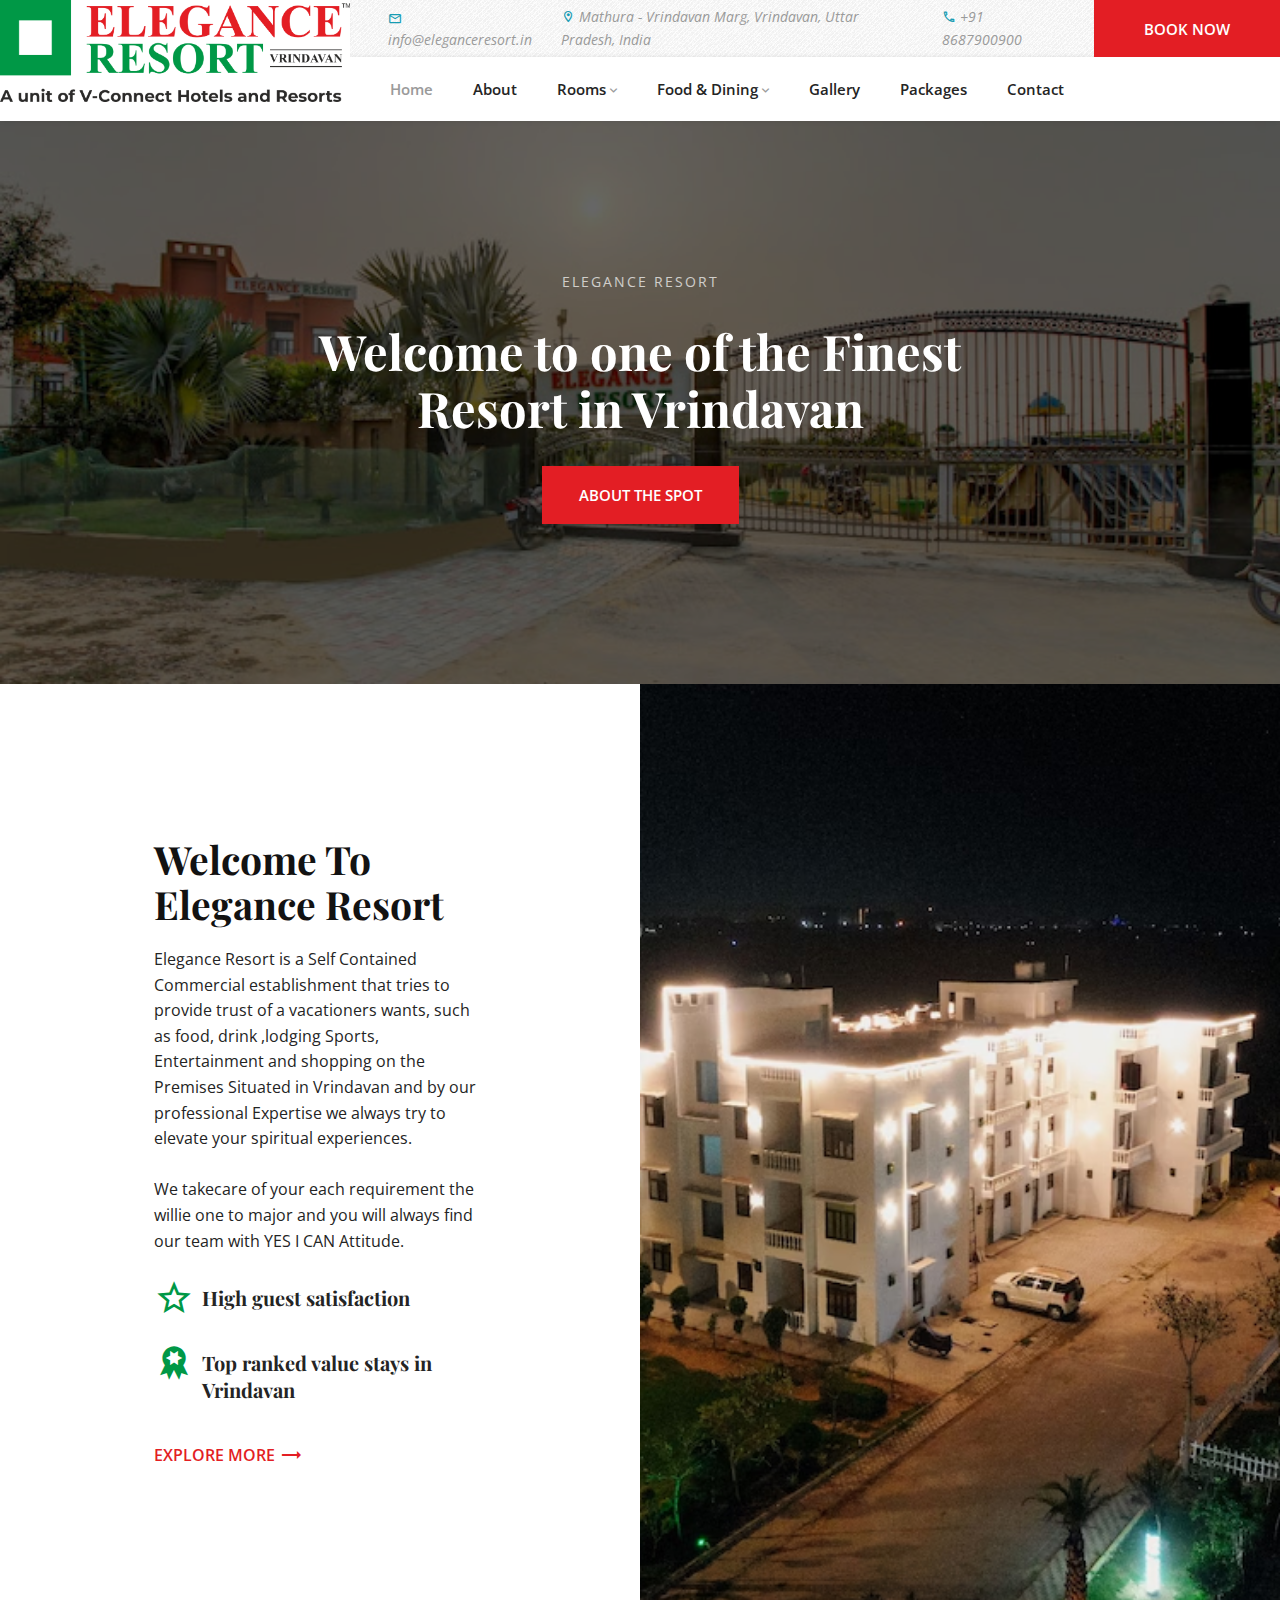
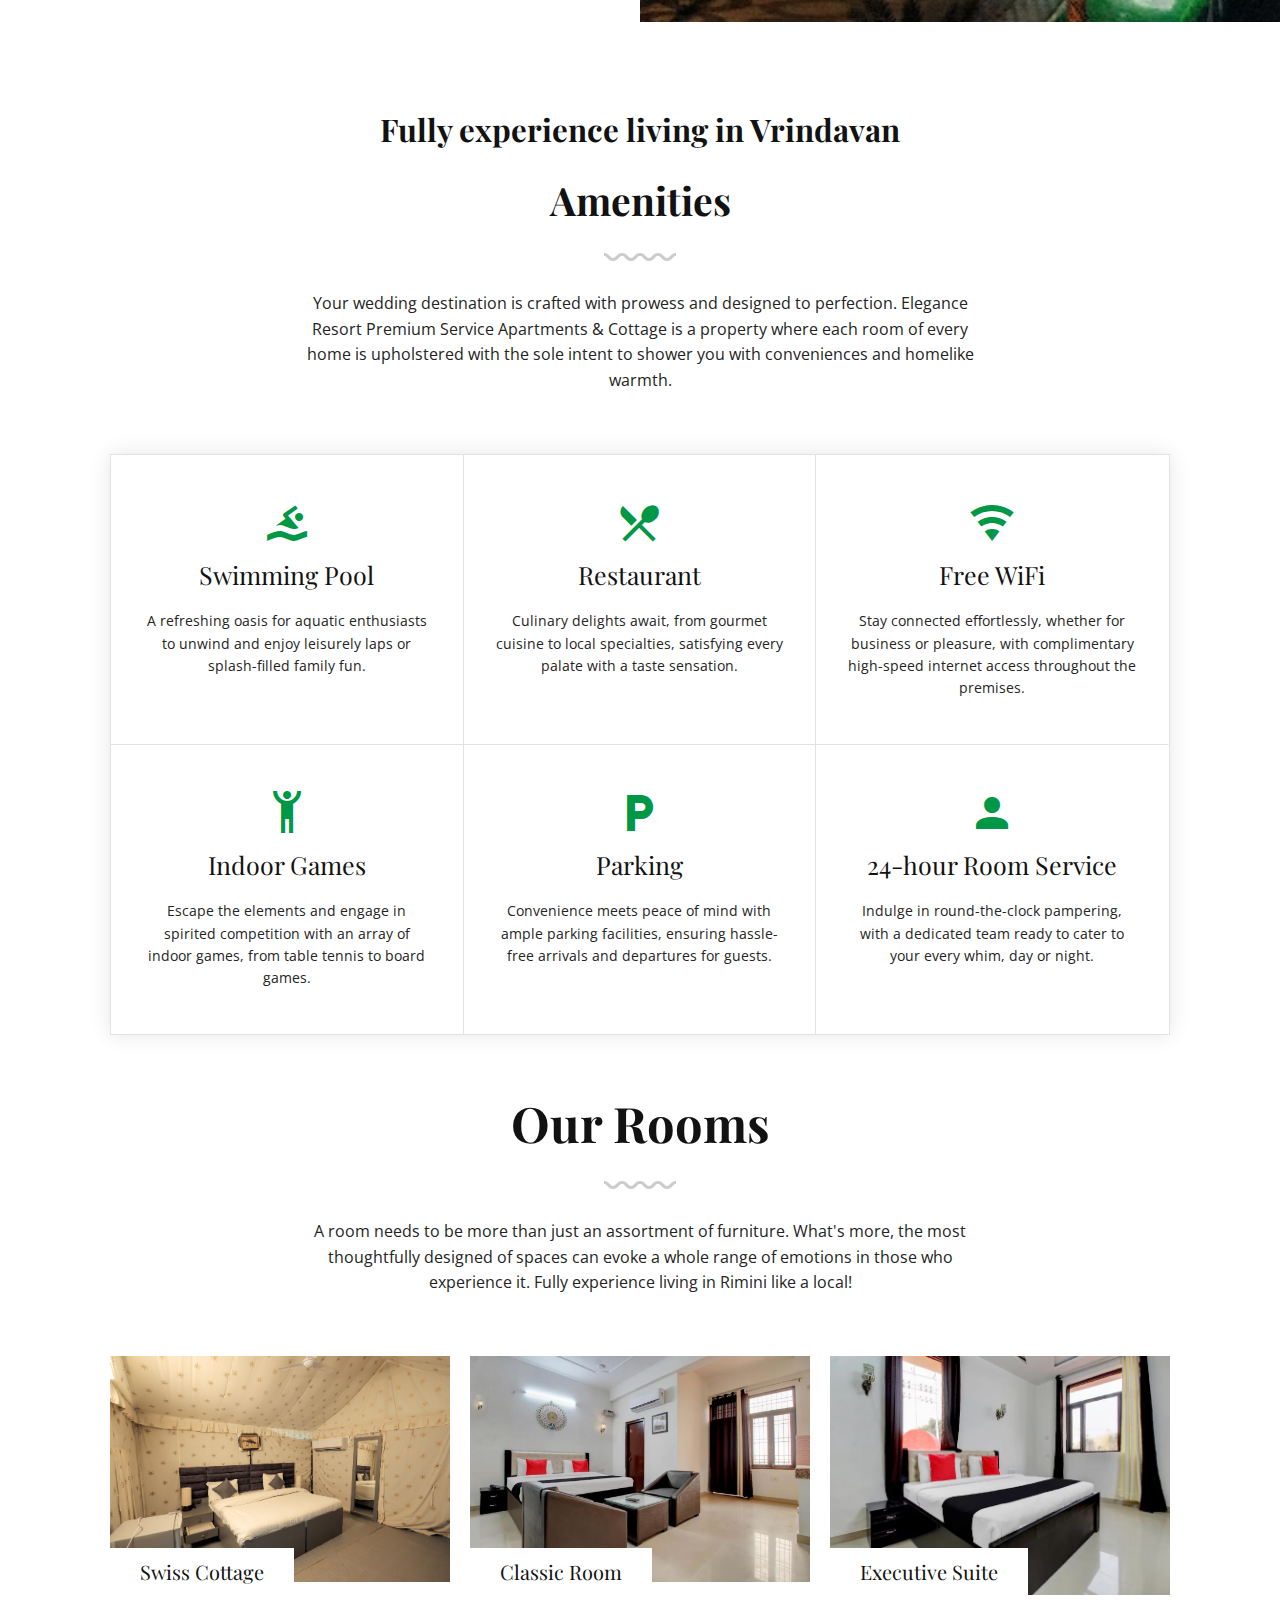
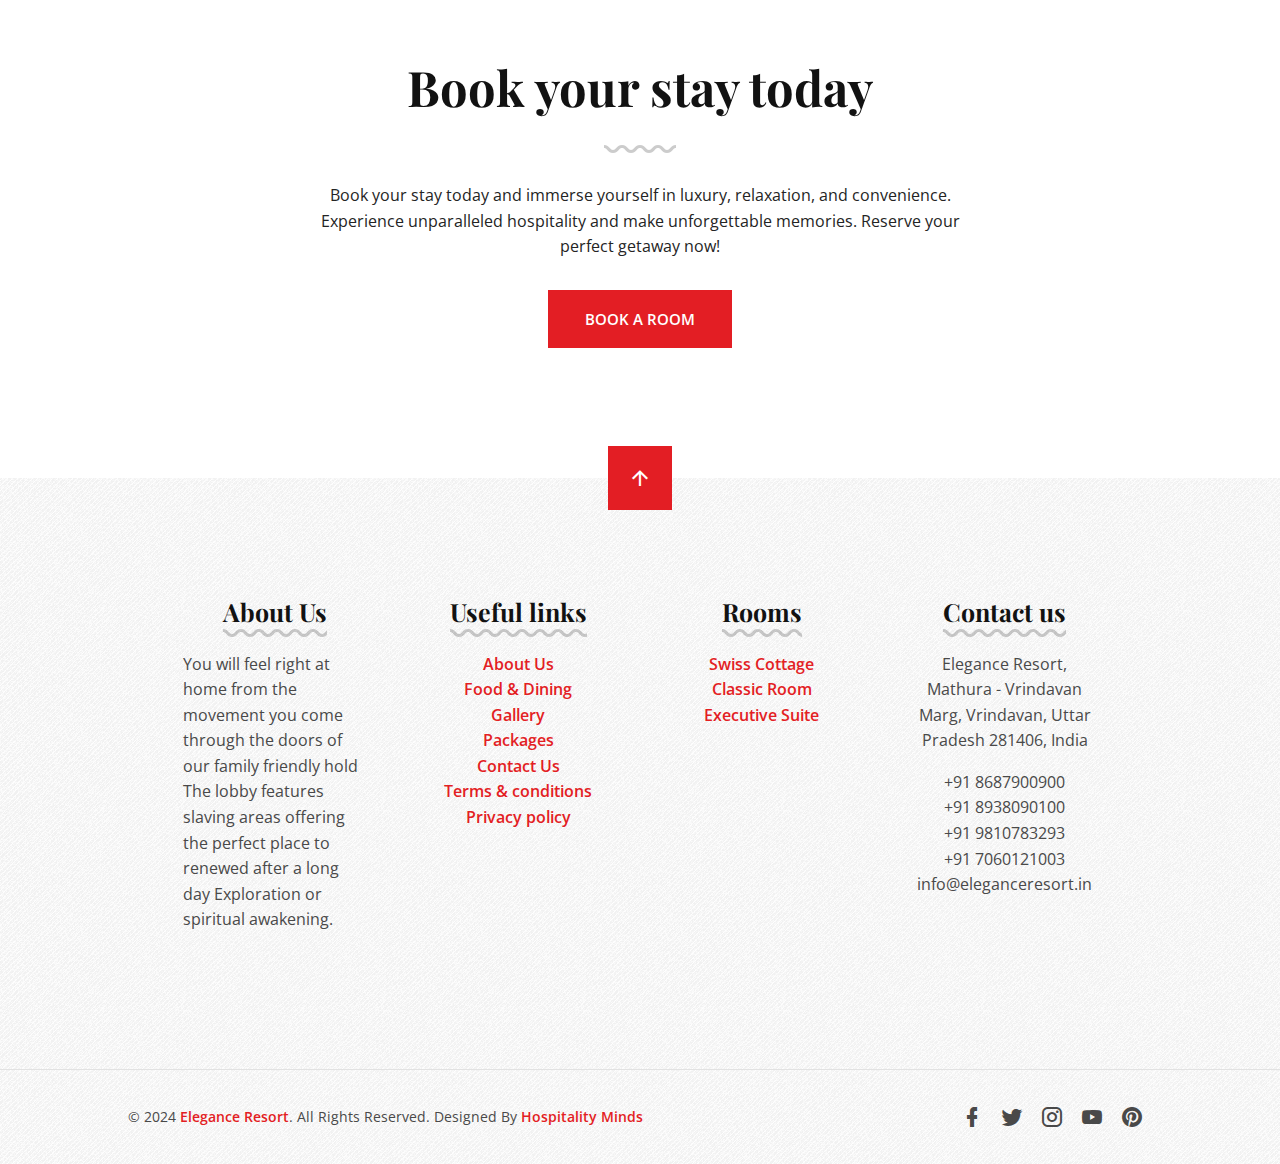
<file: index.html>
<!doctype html>
<html lang="en" class="no-js no-touchevents">
<head>
	<title>Elegance Resort Vrindavan</title>
	<meta charset="utf-8">
	<meta name="viewport" content="width=device-width, initial-scale=1, shrink-to-fit=no">
	<meta name="description" content="Balena is fully responsive HTML site template that looks great on any device.">
	<link href="https://fonts.googleapis.com/css?family=Playfair+Display:400,700%7COpen+Sans:400,400i,600,700" rel="stylesheet">
	<link rel="stylesheet" href="assets/css/materialdesignicons.css">
	<link rel="stylesheet" href="assets/css/style.css">
</head>
<body class="has-featured-image">
	<a href="#content" class="skip-link screen-reader-text">Skip to content</a>
	<header id="top-header" class="site-header">
		<div class="site-identity">
			<a href="index.html" class="site-title"><img src="assets/images/elegance_logo.png" width="100px" height="100px" alt="Elegance Resort"></a>
			<!-- <p class="site-description screen-reader-text">Modern HTML site template</p> -->
		</div>
		<div class="site-navigation">
			<div class="site-general-information">
				<div class="site-contact-details">
					<a href="mailto: info@eleganceresort.in"><em class="mdi mdi-email-outline"></em> info@eleganceresort.in</a>
					<a href="#"><span class="mdi mdi-map-marker-outline"></span> Mathura - Vrindavan Marg, Vrindavan, Uttar Pradesh, India</a>
					<a href="tel:8687900900"><span class="mdi mdi-phone-outline"></span> +91 8687900900</a>
				</div>
				<a href="#" class="button button-secondary">Book Now</a>
			</div>
			<nav class="main-navigation">
				<ul id="menu-main" class="menu">
					<li class="current-menu-item"><a href="index.html">Home</a></li>
					<li><a href="#">About</a></li>
					<li class="menu-item-has-children">
						<a href="rooms.html">Rooms<em class="mdi mdi-chevron-down"></em></a>
						<ul class="sub-menu">
							<li><a href="#">Swiss Cottage</a></li>
							<li><a href="#">Classic Room</a></li>
							<li><a href="#">Executive Suite</a></li>
						</ul>
					</li>
					<li class="menu-item-has-children">
						<a href="rooms.html">Food & Dining<em class="mdi mdi-chevron-down"></em></a>
						<ul class="sub-menu">
							<li><a href="#">Gopal Rasoi (Others)</a></li>
							<!-- <li><a href="#">Classic Room</a></li>
							<li><a href="#">Executive Suite</a></li> -->
						</ul>
					</li>
					<li><a href="#">Gallery</a></li>
					<li><a href="#">Packages</a></li>
					<!-- <li class="menu-item-has-children">
						<a href="news.html">News<em class="mdi mdi-chevron-down"></em></a>>
						<ul class="sub-menu">
							<li><a href="news.html">Latest News</a></li>
							<li><a href="news-no-sidebar.html">News - No Sidebar</a></li>
							<li><a href="single-post.html">Single Post</a></li>
						</ul>
					</li> -->
					<!-- <li class="menu-item-has-children">
						<a href="styleguide.html">Features<em class="mdi mdi-chevron-down"></em></a>
						<ul class="sub-menu">
							<li><a href="styleguide.html">Styleguide</a></li>
							<li><a href="gallery.html">Media Gallery</a></li>
							<li class="menu-item-has-children left-position-sub-menu">
								<a href="styleguide.html">Menu Levels<em class="mdi mdi-chevron-down"></em></a>
								<ul class="sub-menu">
									<li><a href="styleguide.html">Level 3a</a></li>
									<li><a href="styleguide.html">Level 3b</a></li>
									<li><a href="styleguide.html">Level 3c</a></li>
								</ul>
							</li>
							<li><a href="coming-soon.html">Coming Soon</a></li>
							<li><a href="404.html">404 Not Found</a></li>
						</ul>
					</li> -->
					<li><a href="contact.html">Contact</a></li>
				</ul>
			</nav>
			<a href="#menu-main" id="menu-toggle" title="Toggle menu">
				<em class="mdi mdi-menu"></em><em class="mdi mdi-close"></em>
				<span class="screen-reader-text">Menu</span>
			</a>
			<!-- <nav class="language-navigation">
				<ul id="language-menu" class="menu">
					<li class="menu-item-has-children">
						<a href="index.html">En<em class="mdi mdi-chevron-down"></em></a>
						<ul class="sub-menu">
							<li class="current-menu-item"><a href="index.html">English</a></li>
							<li><a href="index.html">German</a></li>
							<li><a href="index.html">French</a></li>
							<li><a href="index.html">Italian</a></li>
							<li><a href="index.html">Spanish</a></li>
						</ul>
					</li>
				</ul>
			</nav> -->
		</div>
	</header>

	<header id="featured" class="site-featured">
		<div id="featured-media" class="featured-media">
			<!-- <video src="tmp/sample-video1.mp4" poster="tmp/sample-video1.jpg" autoplay loop muted></video> -->
			<img src="assets/images/elegance-resort.jpg" poster="assets/images/elegance-resort.jpg" alt="">
			<img src="assets/images/elegance-resort.jpg" alt="">
			<div class="featured-text">
				<div class="entry-content">
					<span class="tagline">Elegance Resort</span>
					<h2 class="entry-title display">Welcome to one of the Finest Resort in Vrindavan</h2>
					<p><a href="#" class="button button-primary">About the spot</a> 
						<!-- <a href="#" class="button">Special offers</a> -->
					</p>
				</div>
			</div>
		</div>
	</header>

	<div id="content" class="site-content">
		<main id="main" class="site-main">
			<article class="entry entry-page">
				<div class="entry-content">
					<div class="block-media-text alignfull no-margin-bottom">
						<div class="text-part">
							<h3>Welcome To Elegance Resort</h3>
							<p>Elegance Resort is a Self Contained Commercial establishment that tries to provide trust of a vacationers wants, such as food, drink ,lodging Sports, Entertainment and shopping on the Premises Situated in Vrindavan and by our professional Expertise we always try to elevate your spiritual experiences.
								<br><br>
								We takecare of your each requirement the willie one to major and you will always find our team with YES I CAN Attitude.
							</p>
							<ul class="features-list">
								<li><em class="mdi mdi-star-outline"></em> <span class="h6">High guest satisfaction</span></li>
								<li><em class="mdi mdi-seal"></em> <span class="h6">Top ranked value stays in Vrindavan</span></li>
								<!-- <li><em class="mdi mdi-glass-cocktail"></em> <span class="h6">Excuisite restaurant and wellness</span></li> -->
							</ul>
							<p><a href="#" class="read-more">Explore More <em class="mdi mdi-trending-neutral"></em></a></p>
						</div>
						<div class="media-part"><img src="assets/images/elegance-resort-about.jpg" alt=""></div>
					</div>
					<!-- <div class="block-media-text alignfull no-margin-top no-margin-bottom alt-background">
						<div class="media-part"><img src="tmp/sample-header.jpg" alt=""></div>
						<div class="text-part">
							<h3>Our Rooms</h3>
							<p>Lorem ipsum dolor sit amet, consectetur adipisicing elit. Repellat facere hic incidunt aut adipisci nesciunt voluptatum, voluptatem dolorem.</p>
							<ul class="features-list">
								<li><em class="mdi mdi-car"></em> <span class="h6">Available parking at arrival</span></li>
								<li><em class="mdi mdi-wifi"></em> <span class="h6">Free wifi throughout the hotel</span></li>
								<li><em class="mdi mdi-paw"></em> <span class="h6">Pets allowed and cared for 24/7</span></li>
							</ul>
							<p><a href="rooms.html" class="read-more">Continue reading <em class="mdi mdi-trending-neutral"></em></a></p>
						</div>
					</div> -->
					<!-- <div class="block-media-text alignfull no-margin-top no-margin-bottom">
						<div class="text-part">
							<h3>Food & Dining</h3>
							<p>Our spa is equiped ipsum dolor sit amet, consectetur adipisicing elit. Repellat facere hic incidunt aut adipisci nesciunt voluptatum dolorem.</p>
							<ul class="features-list">
								<li><em class="mdi mdi-pool"></em> <span class="h6">Temperature-controlled swimming pools</span></li>
								<li><em class="mdi mdi-dumbbell"></em> <span class="h6">Gym center with professional instructors</span></li>
								<li><em class="mdi mdi-spa"></em> <span class="h6">A natural approach to better health</span></li>
							</ul>
							<p><a href="spa.html" class="read-more">Continue reading <em class="mdi mdi-trending-neutral"></em></a></p>
						</div>
						<div class="media-part"><img src="tmp/sample-header.jpg" alt=""></div>
					</div> -->
					<!-- <div class="block-media-text alignfull no-margin-top alt-background">
						<div class="media-part"><img src="tmp/sample-header.jpg" alt=""></div>
						<div class="text-part">
							<h3>Delicious food</h3>
							<p>Repellat facere hic incidunt aut adipisci nesciunt voluptatum, voluptatem dolorem animi placeat sed. Atque unde deleniti maxime officiis.</p>
							<ul class="features-list">
								<li><em class="mdi mdi-pasta"></em> <span class="h6">The ultimate tastes with our menu of the season</span></li>
								<li><em class="mdi mdi-shaker-outline"></em> <span class="h6">Explore texture, color and fresh ingredients</span></li>
								<li><em class="mdi mdi-chef-hat"></em> <span class="h6">Professional chefs with extended experience</span></li>
							</ul>
							<p><a href="restaurant.html" class="read-more">Continue reading <em class="mdi mdi-trending-neutral"></em></a></p>
						</div>
					</div> -->
					<div class="spacing1"></div>
					<h4 class="text-center">Fully experience living in Vrindavan</h4>
					<h3 class="text-center">Amenities</h3>
					<hr>
					<p class="text-center">Your wedding destination is crafted with prowess and designed to perfection.
						Elegance Resort Premium Service Apartments & Cottage is a property where each room of every home is upholstered with the sole intent to
						shower you with conveniences and homelike warmth.</p>
					<div class="block-grid alignwide text-center">
						<div class="grid-item">
							<div class="grid-item-icon">
								<em class="mdi mdi-swim"></em>
							</div>
							<h5 class="grid-item-title">Swimming Pool</h5>
							<p>A refreshing oasis for aquatic enthusiasts to unwind and enjoy leisurely laps or splash-filled family fun.</p>
						</div>
						<div class="grid-item">
							<div class="grid-item-icon">
								<em class="mdi mdi-silverware"></em>
							</div>
							<h5 class="grid-item-title">Restaurant</h5>
							<p>Culinary delights await, from gourmet cuisine to local specialties, satisfying every palate with a taste sensation.</p>
						</div>
						<div class="grid-item">
							<div class="grid-item-icon">
								<em class="mdi mdi-wifi"></em>
							</div>
							<h5 class="grid-item-title">Free WiFi</h5>
							<p> Stay connected effortlessly, whether for business or pleasure, with complimentary high-speed internet access throughout the premises. </p>
						</div>
						<div class="grid-item">
							<div class="grid-item-icon">
								<em class="mdi mdi-human-handsup"></em>
							</div>
							<h5 class="grid-item-title">Indoor Games</h5>
							<p>Escape the elements and engage in spirited competition with an array of indoor games, from table tennis to board games.</p>
						</div>
						
						<div class="grid-item">
							<div class="grid-item-icon">
								<em class="mdi mdi-parking"></em>
							</div>
							<h5 class="grid-item-title">Parking</h5>
							<p>Convenience meets peace of mind with ample parking facilities, ensuring hassle-free arrivals and departures for guests.</p>
						</div>
						<div class="grid-item">
							<div class="grid-item-icon">
								<em class="mdi mdi-account"></em>
							</div>
							<h5 class="grid-item-title">24-hour Room Service</h5>
							<p>Indulge in round-the-clock pampering, with a dedicated team ready to cater to your every whim, day or night.</p>
						</div>
					</div>
					<h2 class="text-center">Our Rooms</h2>
					<hr>
					<p class="text-center">A room needs to be more than just an assortment of furniture. What's more, the most thoughtfully designed of spaces can evoke a whole range of emotions in those who experience it. Fully experience living in Rimini like a local!</p>
					<div class="block-room-listing alignwide">
						<article class="entry entry-room has-post-thumbnail">
							<div class="entry-header">
								<h3>Swiss Cottage</h3>
							</div>
							<div class="entry-media entry-image">
								<a href="#"><img src="assets/images/swiss-cottage.png" alt=""></a>
							</div>
							<div class="entry-content">
								<h3><a href="#"><span class="sep-underline">Swiss Cottage</span></a></h3>
								<div class="entry-excerpt">
									<p>With a generously sized marble bathroom and floor-to-ceiling windows offering views of the city, our premier guest rooms are a comfortable&hellip;</p>
								</div>
								<div class="entry-room-footer">
									<!-- <div class="entry-price">
										<p>From: <span class="price-amount">$80</span> <span class="low-opacity">/ night</span></p>
									</div> -->
									<div class="entry-rating">
										<p><span class="mdi mdi-star"></span><span class="mdi mdi-star"></span><span class="mdi mdi-star"></span><span class="mdi mdi-star"></span><span class="mdi mdi-star-half"></span></p>
									</div>
									<a href="#" class="button button-primary">View Details</a>
								</div>
							</div>
						</article>
						<article class="entry entry-room has-post-thumbnail">
							<div class="entry-header">
								<h3>Classic Room</h3>
							</div>
							<div class="entry-media entry-image">
								<a href="#"><img src="assets/images/classic-room.png" alt=""></a>
							</div>
							<div class="entry-content">
								<h3><a href="#"><span class="sep-underline">Classic room</span></a></h3>
								<div class="entry-excerpt">
									<p>With a generously sized marble bathroom and floor-to-ceiling windows offering views of the city, our premier guest rooms are a comfortable&hellip;</p>
								</div>
								<div class="entry-room-footer">
									<!-- <div class="entry-price">
										<p>From: <span class="price-amount">$100</span> <span class="low-opacity">/ night</span></p>
									</div> -->
									<div class="entry-rating">
										<p><span class="mdi mdi-star"></span><span class="mdi mdi-star"></span><span class="mdi mdi-star"></span><span class="mdi mdi-star"></span><span class="mdi mdi-star"></span></p>
									</div>
									<a href="#" class="button button-primary">View Details</a>
								</div>
							</div>
						</article>
						<article class="entry entry-room has-post-thumbnail">
							<div class="entry-header">
								<h3>Executive Suite</h3>
							</div>
							<div class="entry-media entry-image">
								<a href="#"><img src="assets/images/executive-room.png" alt=""></a>
							</div>
							<div class="entry-content">
								<h3><a href="#"><span class="sep-underline">Executive Suite</span></a></h3>
								<div class="entry-excerpt">
									<p>With a generously sized marble bathroom and floor-to-ceiling windows offering views of the city, our premier guest rooms are a comfortable&hellip;</p>
								</div>
								<div class="entry-room-footer">
									<!-- <div class="entry-price">
										<p>From: <span class="price-amount">$140</span> <span class="low-opacity">/ night</span></p>
									</div> -->
									<div class="entry-rating">
										<p><span class="mdi mdi-star"></span><span class="mdi mdi-star"></span><span class="mdi mdi-star"></span><span class="mdi mdi-star"></span><span class="mdi mdi-star"></span></p>
									</div>
									<a href="#" class="button button-primary">View Details</a>
								</div>
							</div>
						</article>
						<!-- <article class="entry entry-room has-post-thumbnail">
							<div class="entry-header">
								<h3>Small apartment</h3>
							</div>
							<div class="entry-media entry-image">
								<a href="single-room.html"><img src="tmp/sample-thumb2.jpg" alt=""></a>
							</div>
							<div class="entry-content">
								<h3><a href="single-room.html"><span class="sep-underline">Small apartment</span></a></h3>
								<div class="entry-excerpt">
									<p>With a generously sized marble bathroom and floor-to-ceiling windows offering views of the city, our premier guest rooms are a comfortable&hellip;</p>
								</div>
								<div class="entry-room-footer">
									<div class="entry-price">
										<p>From: <span class="price-amount">$150</span> <span class="low-opacity">/ night</span></p>
									</div>
									<div class="entry-rating">
										<p><span class="mdi mdi-star"></span><span class="mdi mdi-star"></span><span class="mdi mdi-star"></span><span class="mdi mdi-star"></span><span class="mdi mdi-star-outline"></span></p>
									</div>
									<a href="single-room.html" class="button button-primary">Check Availability</a>
								</div>
							</div>
						</article> -->
						<!-- <article class="entry entry-room has-post-thumbnail">
							<div class="entry-header">
								<h3>Medium apartment</h3>
							</div>
							<div class="entry-media entry-image">
								<a href="single-room.html"><img src="tmp/sample-thumb2.jpg" alt=""></a>
							</div>
							<div class="entry-content">
								<h3><a href="single-room.html"><span class="sep-underline">Medium apartment</span></a></h3>
								<div class="entry-excerpt">
									<p>With a generously sized marble bathroom and floor-to-ceiling windows offering views of the city, our premier guest rooms are a comfortable&hellip;</p>
								</div>
								<div class="entry-room-footer">
									<div class="entry-price">
										<p>From: <span class="price-amount">$170</span> <span class="low-opacity">/ night</span></p>
									</div>
									<div class="entry-rating">
										<p><span class="mdi mdi-star"></span><span class="mdi mdi-star"></span><span class="mdi mdi-star"></span><span class="mdi mdi-star"></span><span class="mdi mdi-star-half"></span></p>
									</div>
									<a href="single-room.html" class="button button-primary">Check Availability</a>
								</div>
							</div>
						</article> -->
						<!-- <article class="entry entry-room has-post-thumbnail">
							<div class="entry-header">
								<h3>Luxury apartment</h3>
							</div>
							<div class="entry-media entry-image">
								<a href="single-room.html"><img src="tmp/sample-thumb2.jpg" alt=""></a>
							</div>
							<div class="entry-content">
								<h3><a href="single-room.html"><span class="sep-underline">Luxury apartment</span></a></h3>
								<div class="entry-excerpt">
									<p>With a generously sized marble bathroom and floor-to-ceiling windows offering views of the city, our premier guest rooms are a comfortable&hellip;</p>
								</div>
								<div class="entry-room-footer">
									<div class="entry-price">
										<p>From: <span class="price-amount">$220</span> <span class="low-opacity">/ night</span></p>
									</div>
									<div class="entry-rating">
										<p><span class="mdi mdi-star"></span><span class="mdi mdi-star"></span><span class="mdi mdi-star"></span><span class="mdi mdi-star"></span><span class="mdi mdi-star-half"></span></p>
									</div>
									<a href="single-room.html" class="button button-primary">Check Availability</a>
								</div>
							</div>
						</article> -->
					</div>
					<h2 class="text-center">Book your stay today</h2>
					<hr>
					<p class="text-center">Book your stay today and immerse yourself in luxury, relaxation, and convenience. Experience unparalleled hospitality and make unforgettable memories. Reserve your perfect getaway now!</p>
					<p class="text-center"><a href="#" class="button button-primary">Book a room</a> 
						<!-- <a href="contact.html" class="button button">Get in touch</a> -->
					</p>
				</div>
			</article>
		</main>
	</div>

	<div>

	</div>

	<!-- <footer class="site-reviews">
		<div class="entry-content">
			<div class="reviews-wrap">
				<h3 class="reviews-title"><span class="sep-underline">Guest Book</span></h3>
				<p class="tagline">See how others felt while staying at our hotel.</p>
				<div class="reviews-content">
					<div id="TA_selfserveprop572" class="TA_selfserveprop"><a class="widSSPClickWrap" target="_blank" href="https://www.tripadvisor.com/Hotel_Review-g808078-d953293-Reviews-DAS_EDELWEISS_Salzburg_Mountain_Resort-Grossarl_Austrian_Alps.html"><img src="https://www.tripadvisor.com/img/cdsi/img2/branding/150_logo-11900-2.png" alt="TripAdvisor"></a></div><script async src="https://www.jscache.com/wejs?wtype=selfserveprop&amp;uniq=572&amp;locationId=953293&amp;lang=en_US&amp;rating=true&amp;nreviews=4&amp;writereviewlink=false&amp;popIdx=true&amp;iswide=true&amp;border=false&amp;display_version=2" data-loadtrk onload="this.loadtrk=true"></script>
				</div>
			</div>
		</div>
		<video src="tmp/sample-video3.mp4" poster="tmp/sample-video3.jpg" autoplay loop muted></video>
		<img src="tmp/sample-header.jpg" alt="">
	</footer> -->

	<footer class="site-footer">
		<a class="to-the-top" href="#top-header" title="To the top"><em class="mdi mdi-arrow-up"></em></a>
		<div class="widget-area columns-3">
			<div class="widget widget_nav_menu">
				<h5 class="widget-title"><span class="sep-underline">About Us</span></h5>
				<nav class="footer-useful-links">
					<p style="text-align: left;">You will feel right at home from the movement you come through the doors of our family friendly hold The lobby features slaving areas offering the perfect place to renewed after a long day Exploration or spiritual awakening.</p>
				</nav>
			</div>
			<div class="widget widget_nav_menu">
				<h5 class="widget-title"><span class="sep-underline">Useful links</span></h5>
				<nav class="footer-useful-links">
					<ul id="useful-links-menu" class="menu">
						<li><a href="#">About Us</a></li>
						<li><a href="#">Food & Dining</a></li>
						<li><a href="#">Gallery</a></li>
						<li><a href="#">Packages</a></li>
						<li><a href="#">Contact Us</a></li>
						<li><a href="#">Terms &amp; conditions</a></li>
						<li><a href="#">Privacy policy</a></li>
					</ul>
				</nav>
			</div>
			<div class="widget widget_text">
				<h5 class="widget-title"><span class="sep-underline">Rooms</span></h5>
				<div class="textwidget custom-html-widget">
					<nav class="footer-useful-links">
						<ul id="useful-links-menu" class="menu">
							<li><a href="#">Swiss Cottage</a></li>
							<li><a href="#">Classic Room</a></li>
							<li><a href="#">Executive Suite</a></li>
							
						</ul>
					</nav>
				</div>
			</div>
			<div class="widget widget_text">
				<h5 class="widget-title"><span class="sep-underline">Contact us</span></h5>
				<div class="textwidget custom-html-widget">
					<p>Elegance Resort, Mathura - Vrindavan Marg, Vrindavan, Uttar Pradesh 281406, India</p>
					<p>+91 8687900900 
						<br>+91 8938090100
						<br>+91 9810783293
						<br>+91 7060121003
						<br>info@eleganceresort.in
						<!-- <br> <strong>Check-in:</strong> 11:00 - 22:00<br> <strong>Check-out:</strong> Until 10:00</p> -->
				</div>
			</div>
			
			
			
		</div>
		<aside class="site-footer-bottom">
			<div class="site-footer-credits">&copy; 2024 <a href="index.html">Elegance Resort</a>. All Rights Reserved. Designed By <a href="https://hospitalityminds.com/">Hospitality Minds</a></div>
			<div class="site-social-links">
				<nav class="social-navigation">
					<ul id="social-menu" class="menu">
						<li><a href="https://facebook.com"><span class="screen-reader-text">Facebook profile</span></a></li>
						<li><a href="https://twitter.com"><span class="screen-reader-text">Twitter profile</span></a></li>
						<li><a href="https://instagram.com"><span class="screen-reader-text">Instagram profile</span></a></li>
						<li><a href="https://youtube.com"><span class="screen-reader-text">YouTube page</span></a></li>
						<li><a href="https://pinterest.com"><span class="screen-reader-text">Pinterest profile</span></a></li>
					</ul>
				</nav>
			</div>
		</aside>
	</footer>

	<script src="assets/js/jquery-3.2.1.min.js"></script>
	<script src="assets/js/modernizr-custom.js"></script>
	<script src="assets/js/functions.js"></script>
</body>
</html>
</file>
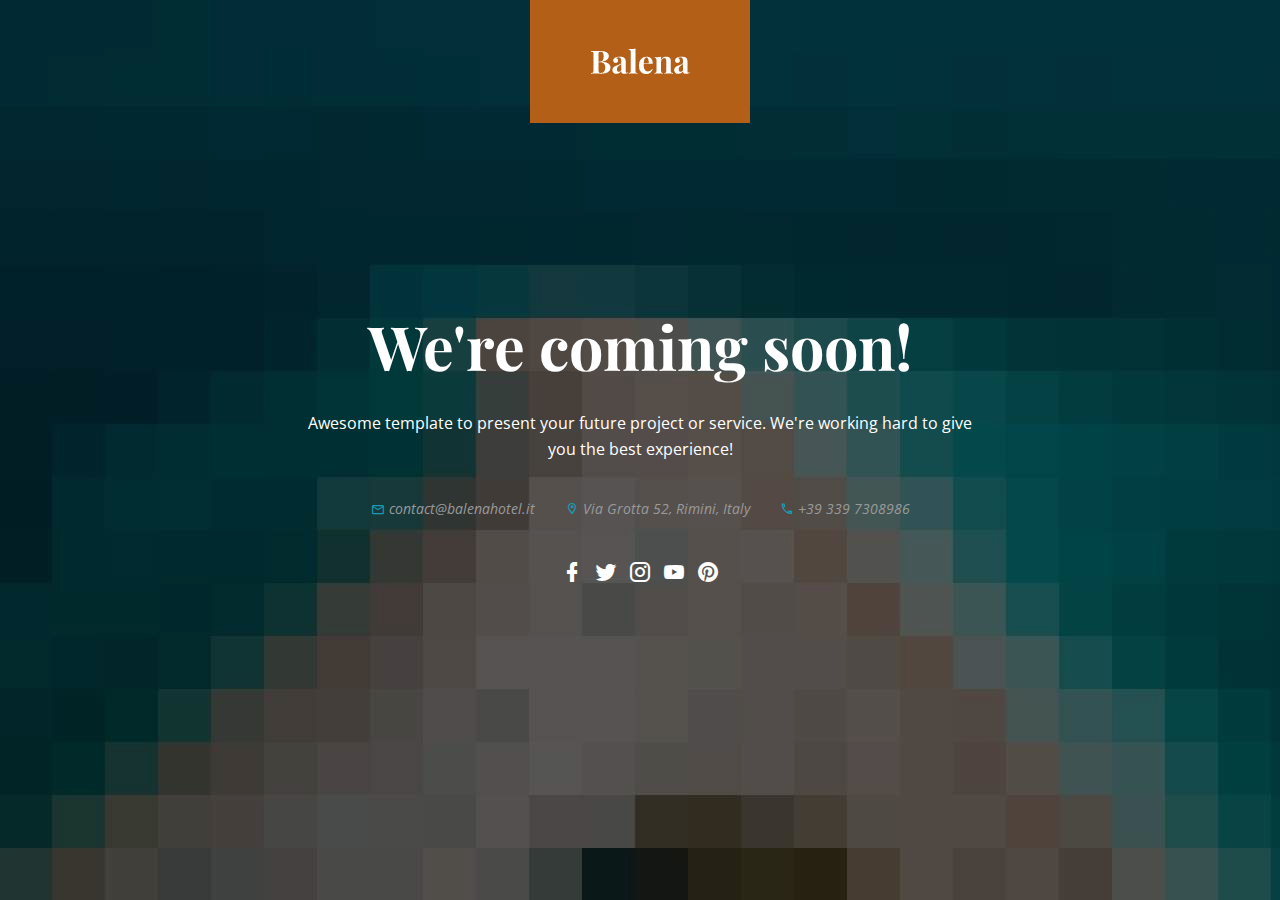
<file: coming-soon.html>
<!doctype html>
<html lang="en" class="no-js no-touchevents">
<head>
	<title>Coming Soon - Balena Hotel</title>
	<meta charset="utf-8">
	<meta name="viewport" content="width=device-width, initial-scale=1, shrink-to-fit=no">
	<meta name="description" content="Balena is fully responsive HTML site template that looks great on any device.">
	<link href="https://fonts.googleapis.com/css?family=Playfair+Display:400,700%7COpen+Sans:400,400i,600,700" rel="stylesheet">
	<link rel="stylesheet" href="assets/css/materialdesignicons.css">
	<link rel="stylesheet" href="assets/css/style.css">
</head>
<body class="coming-soon has-featured-image">
	<header id="top-header" class="site-header">
		<div class="site-identity">
			<a href="index.html" class="site-title"><img src="tmp/sample-logo.png" width="220" height="123" alt="Balena"></a>
			<p class="site-description screen-reader-text">Modern HTML site template</p>
		</div>
	</header>

	<header id="featured" class="site-featured">
		<div id="featured-media" class="featured-media">
			<!-- <video src="tmp/sample-video1.mp4" poster="tmp/sample-video1.jpg" autoplay loop muted></video> -->
			<img src="tmp/sample-header.jpg" alt="">
			<div class="featured-text">
				<div class="entry-content">
					<h1 class="entry-title">We're coming soon!</h1>
					<p>Awesome template to present your future project or service. We're working hard to give you the best experience!</p>
					<div class="site-contact-details">
						<a href="#"><em class="mdi mdi-email-outline"></em> contact@balenahotel.it</a>
						<a href="#"><span class="mdi mdi-map-marker-outline"></span> Via Grotta 52, Rimini, Italy</a>
						<a href="#"><span class="mdi mdi-phone-outline"></span> +39 339 7308986</a>
					</div>
					<nav class="social-navigation">
						<ul id="social-menu" class="menu">
							<li><a href="https://facebook.com"><span class="screen-reader-text">Facebook profile</span></a></li>
							<li><a href="https://twitter.com"><span class="screen-reader-text">Twitter profile</span></a></li>
							<li><a href="https://instagram.com"><span class="screen-reader-text">Instagram profile</span></a></li>
							<li><a href="https://youtube.com"><span class="screen-reader-text">YouTube page</span></a></li>
							<li><a href="https://pinterest.com"><span class="screen-reader-text">Pinterest profile</span></a></li>
						</ul>
					</nav>
				</div>
			</div>
		</div>
	</header>

	<script src="assets/js/jquery-3.2.1.min.js"></script>
	<script src="assets/js/modernizr-custom.js"></script>
	<script src="assets/js/functions.js"></script>
</body>
</html>
</file>
<file: assets/css/materialdesignicons.css>
/* MaterialDesignIcons.com */
@font-face {
	font-family: "Material Design Icons";
	src: url("../fonts/materialdesignicons-webfont.eot?v=4.7.95");
	src: url("../fonts/materialdesignicons-webfont.eot?#iefix&v=4.7.95") format("embedded-opentype"), url("../fonts/materialdesignicons-webfont.woff2?v=4.7.95") format("woff2"), url("../fonts/materialdesignicons-webfont.woff?v=4.7.95") format("woff"), url("../fonts/materialdesignicons-webfont.ttf?v=4.7.95") format("truetype");
	font-weight: normal;
	font-style: normal;
}

.mdi:before,
.mdi-set {
	display: inline-block;
	font: normal normal normal 24px/1 "Material Design Icons";
	font-size: inherit;
	text-rendering: auto;
	line-height: inherit;
	-webkit-font-smoothing: antialiased;
	-moz-osx-font-smoothing: grayscale;
}

.mdi-ab-testing::before {
	content: "\F001C";
}

.mdi-access-point::before {
	content: "\F002";
}

.mdi-access-point-network::before {
	content: "\F003";
}

.mdi-access-point-network-off::before {
	content: "\FBBD";
}

.mdi-account::before {
	content: "\F004";
}

.mdi-account-alert::before {
	content: "\F005";
}

.mdi-account-alert-outline::before {
	content: "\FB2C";
}

.mdi-account-arrow-left::before {
	content: "\FB2D";
}

.mdi-account-arrow-left-outline::before {
	content: "\FB2E";
}

.mdi-account-arrow-right::before {
	content: "\FB2F";
}

.mdi-account-arrow-right-outline::before {
	content: "\FB30";
}

.mdi-account-badge::before {
	content: "\FD83";
}

.mdi-account-badge-alert::before {
	content: "\FD84";
}

.mdi-account-badge-alert-outline::before {
	content: "\FD85";
}

.mdi-account-badge-horizontal::before {
	content: "\FDF0";
}

.mdi-account-badge-horizontal-outline::before {
	content: "\FDF1";
}

.mdi-account-badge-outline::before {
	content: "\FD86";
}

.mdi-account-box::before {
	content: "\F006";
}

.mdi-account-box-multiple::before {
	content: "\F933";
}

.mdi-account-box-multiple-outline::before {
	content: "\F002C";
}

.mdi-account-box-outline::before {
	content: "\F007";
}

.mdi-account-card-details::before {
	content: "\F5D2";
}

.mdi-account-card-details-outline::before {
	content: "\FD87";
}

.mdi-account-cash::before {
	content: "\F00C2";
}

.mdi-account-cash-outline::before {
	content: "\F00C3";
}

.mdi-account-check::before {
	content: "\F008";
}

.mdi-account-check-outline::before {
	content: "\FBBE";
}

.mdi-account-child::before {
	content: "\FA88";
}

.mdi-account-child-circle::before {
	content: "\FA89";
}

.mdi-account-child-outline::before {
	content: "\F00F3";
}

.mdi-account-circle::before {
	content: "\F009";
}

.mdi-account-circle-outline::before {
	content: "\FB31";
}

.mdi-account-clock::before {
	content: "\FB32";
}

.mdi-account-clock-outline::before {
	content: "\FB33";
}

.mdi-account-convert::before {
	content: "\F00A";
}

.mdi-account-details::before {
	content: "\F631";
}

.mdi-account-edit::before {
	content: "\F6BB";
}

.mdi-account-edit-outline::before {
	content: "\F001D";
}

.mdi-account-group::before {
	content: "\F848";
}

.mdi-account-group-outline::before {
	content: "\FB34";
}

.mdi-account-heart::before {
	content: "\F898";
}

.mdi-account-heart-outline::before {
	content: "\FBBF";
}

.mdi-account-key::before {
	content: "\F00B";
}

.mdi-account-key-outline::before {
	content: "\FBC0";
}

.mdi-account-lock::before {
	content: "\F0189";
}

.mdi-account-lock-outline::before {
	content: "\F018A";
}

.mdi-account-minus::before {
	content: "\F00D";
}

.mdi-account-minus-outline::before {
	content: "\FAEB";
}

.mdi-account-multiple::before {
	content: "\F00E";
}

.mdi-account-multiple-check::before {
	content: "\F8C4";
}

.mdi-account-multiple-check-outline::before {
	content: "\F0229";
}

.mdi-account-multiple-minus::before {
	content: "\F5D3";
}

.mdi-account-multiple-minus-outline::before {
	content: "\FBC1";
}

.mdi-account-multiple-outline::before {
	content: "\F00F";
}

.mdi-account-multiple-plus::before {
	content: "\F010";
}

.mdi-account-multiple-plus-outline::before {
	content: "\F7FF";
}

.mdi-account-multiple-remove::before {
	content: "\F0235";
}

.mdi-account-multiple-remove-outline::before {
	content: "\F0236";
}

.mdi-account-network::before {
	content: "\F011";
}

.mdi-account-network-outline::before {
	content: "\FBC2";
}

.mdi-account-off::before {
	content: "\F012";
}

.mdi-account-off-outline::before {
	content: "\FBC3";
}

.mdi-account-outline::before {
	content: "\F013";
}

.mdi-account-plus::before {
	content: "\F014";
}

.mdi-account-plus-outline::before {
	content: "\F800";
}

.mdi-account-question::before {
	content: "\FB35";
}

.mdi-account-question-outline::before {
	content: "\FB36";
}

.mdi-account-remove::before {
	content: "\F015";
}

.mdi-account-remove-outline::before {
	content: "\FAEC";
}

.mdi-account-search::before {
	content: "\F016";
}

.mdi-account-search-outline::before {
	content: "\F934";
}

.mdi-account-settings::before {
	content: "\F630";
}

.mdi-account-settings-outline::before {
	content: "\F00F4";
}

.mdi-account-star::before {
	content: "\F017";
}

.mdi-account-star-outline::before {
	content: "\FBC4";
}

.mdi-account-supervisor::before {
	content: "\FA8A";
}

.mdi-account-supervisor-circle::before {
	content: "\FA8B";
}

.mdi-account-supervisor-outline::before {
	content: "\F0158";
}

.mdi-account-switch::before {
	content: "\F019";
}

.mdi-account-tie::before {
	content: "\FCBF";
}

.mdi-account-tie-outline::before {
	content: "\F00F5";
}

.mdi-accusoft::before {
	content: "\F849";
}

.mdi-adchoices::before {
	content: "\FD1E";
}

.mdi-adjust::before {
	content: "\F01A";
}

.mdi-adobe::before {
	content: "\F935";
}

.mdi-adobe-acrobat::before {
	content: "\FFBD";
}

.mdi-air-conditioner::before {
	content: "\F01B";
}

.mdi-air-filter::before {
	content: "\FD1F";
}

.mdi-air-horn::before {
	content: "\FD88";
}

.mdi-air-humidifier::before {
	content: "\F00C4";
}

.mdi-air-purifier::before {
	content: "\FD20";
}

.mdi-airbag::before {
	content: "\FBC5";
}

.mdi-airballoon::before {
	content: "\F01C";
}

.mdi-airballoon-outline::before {
	content: "\F002D";
}

.mdi-airplane::before {
	content: "\F01D";
}

.mdi-airplane-landing::before {
	content: "\F5D4";
}

.mdi-airplane-off::before {
	content: "\F01E";
}

.mdi-airplane-takeoff::before {
	content: "\F5D5";
}

.mdi-airplay::before {
	content: "\F01F";
}

.mdi-airport::before {
	content: "\F84A";
}

.mdi-alarm::before {
	content: "\F020";
}

.mdi-alarm-bell::before {
	content: "\F78D";
}

.mdi-alarm-check::before {
	content: "\F021";
}

.mdi-alarm-light::before {
	content: "\F78E";
}

.mdi-alarm-light-outline::before {
	content: "\FBC6";
}

.mdi-alarm-multiple::before {
	content: "\F022";
}

.mdi-alarm-note::before {
	content: "\FE8E";
}

.mdi-alarm-note-off::before {
	content: "\FE8F";
}

.mdi-alarm-off::before {
	content: "\F023";
}

.mdi-alarm-plus::before {
	content: "\F024";
}

.mdi-alarm-snooze::before {
	content: "\F68D";
}

.mdi-album::before {
	content: "\F025";
}

.mdi-alert::before {
	content: "\F026";
}

.mdi-alert-box::before {
	content: "\F027";
}

.mdi-alert-box-outline::before {
	content: "\FCC0";
}

.mdi-alert-circle::before {
	content: "\F028";
}

.mdi-alert-circle-check::before {
	content: "\F0218";
}

.mdi-alert-circle-check-outline::before {
	content: "\F0219";
}

.mdi-alert-circle-outline::before {
	content: "\F5D6";
}

.mdi-alert-decagram::before {
	content: "\F6BC";
}

.mdi-alert-decagram-outline::before {
	content: "\FCC1";
}

.mdi-alert-octagon::before {
	content: "\F029";
}

.mdi-alert-octagon-outline::before {
	content: "\FCC2";
}

.mdi-alert-octagram::before {
	content: "\F766";
}

.mdi-alert-octagram-outline::before {
	content: "\FCC3";
}

.mdi-alert-outline::before {
	content: "\F02A";
}

.mdi-alert-rhombus::before {
	content: "\F01F9";
}

.mdi-alert-rhombus-outline::before {
	content: "\F01FA";
}

.mdi-alien::before {
	content: "\F899";
}

.mdi-alien-outline::before {
	content: "\F00F6";
}

.mdi-align-horizontal-center::before {
	content: "\F01EE";
}

.mdi-align-horizontal-left::before {
	content: "\F01ED";
}

.mdi-align-horizontal-right::before {
	content: "\F01EF";
}

.mdi-align-vertical-bottom::before {
	content: "\F01F0";
}

.mdi-align-vertical-center::before {
	content: "\F01F1";
}

.mdi-align-vertical-top::before {
	content: "\F01F2";
}

.mdi-all-inclusive::before {
	content: "\F6BD";
}

.mdi-allergy::before {
	content: "\F0283";
}

.mdi-alpha::before {
	content: "\F02B";
}

.mdi-alpha-a::before {
	content: "\41";
}

.mdi-alpha-a-box::before {
	content: "\FAED";
}

.mdi-alpha-a-box-outline::before {
	content: "\FBC7";
}

.mdi-alpha-a-circle::before {
	content: "\FBC8";
}

.mdi-alpha-a-circle-outline::before {
	content: "\FBC9";
}

.mdi-alpha-b::before {
	content: "\42";
}

.mdi-alpha-b-box::before {
	content: "\FAEE";
}

.mdi-alpha-b-box-outline::before {
	content: "\FBCA";
}

.mdi-alpha-b-circle::before {
	content: "\FBCB";
}

.mdi-alpha-b-circle-outline::before {
	content: "\FBCC";
}

.mdi-alpha-c::before {
	content: "\43";
}

.mdi-alpha-c-box::before {
	content: "\FAEF";
}

.mdi-alpha-c-box-outline::before {
	content: "\FBCD";
}

.mdi-alpha-c-circle::before {
	content: "\FBCE";
}

.mdi-alpha-c-circle-outline::before {
	content: "\FBCF";
}

.mdi-alpha-d::before {
	content: "\44";
}

.mdi-alpha-d-box::before {
	content: "\FAF0";
}

.mdi-alpha-d-box-outline::before {
	content: "\FBD0";
}

.mdi-alpha-d-circle::before {
	content: "\FBD1";
}

.mdi-alpha-d-circle-outline::before {
	content: "\FBD2";
}

.mdi-alpha-e::before {
	content: "\45";
}

.mdi-alpha-e-box::before {
	content: "\FAF1";
}

.mdi-alpha-e-box-outline::before {
	content: "\FBD3";
}

.mdi-alpha-e-circle::before {
	content: "\FBD4";
}

.mdi-alpha-e-circle-outline::before {
	content: "\FBD5";
}

.mdi-alpha-f::before {
	content: "\46";
}

.mdi-alpha-f-box::before {
	content: "\FAF2";
}

.mdi-alpha-f-box-outline::before {
	content: "\FBD6";
}

.mdi-alpha-f-circle::before {
	content: "\FBD7";
}

.mdi-alpha-f-circle-outline::before {
	content: "\FBD8";
}

.mdi-alpha-g::before {
	content: "\47";
}

.mdi-alpha-g-box::before {
	content: "\FAF3";
}

.mdi-alpha-g-box-outline::before {
	content: "\FBD9";
}

.mdi-alpha-g-circle::before {
	content: "\FBDA";
}

.mdi-alpha-g-circle-outline::before {
	content: "\FBDB";
}

.mdi-alpha-h::before {
	content: "\48";
}

.mdi-alpha-h-box::before {
	content: "\FAF4";
}

.mdi-alpha-h-box-outline::before {
	content: "\FBDC";
}

.mdi-alpha-h-circle::before {
	content: "\FBDD";
}

.mdi-alpha-h-circle-outline::before {
	content: "\FBDE";
}

.mdi-alpha-i::before {
	content: "\49";
}

.mdi-alpha-i-box::before {
	content: "\FAF5";
}

.mdi-alpha-i-box-outline::before {
	content: "\FBDF";
}

.mdi-alpha-i-circle::before {
	content: "\FBE0";
}

.mdi-alpha-i-circle-outline::before {
	content: "\FBE1";
}

.mdi-alpha-j::before {
	content: "\4A";
}

.mdi-alpha-j-box::before {
	content: "\FAF6";
}

.mdi-alpha-j-box-outline::before {
	content: "\FBE2";
}

.mdi-alpha-j-circle::before {
	content: "\FBE3";
}

.mdi-alpha-j-circle-outline::before {
	content: "\FBE4";
}

.mdi-alpha-k::before {
	content: "\4B";
}

.mdi-alpha-k-box::before {
	content: "\FAF7";
}

.mdi-alpha-k-box-outline::before {
	content: "\FBE5";
}

.mdi-alpha-k-circle::before {
	content: "\FBE6";
}

.mdi-alpha-k-circle-outline::before {
	content: "\FBE7";
}

.mdi-alpha-l::before {
	content: "\4C";
}

.mdi-alpha-l-box::before {
	content: "\FAF8";
}

.mdi-alpha-l-box-outline::before {
	content: "\FBE8";
}

.mdi-alpha-l-circle::before {
	content: "\FBE9";
}

.mdi-alpha-l-circle-outline::before {
	content: "\FBEA";
}

.mdi-alpha-m::before {
	content: "\4D";
}

.mdi-alpha-m-box::before {
	content: "\FAF9";
}

.mdi-alpha-m-box-outline::before {
	content: "\FBEB";
}

.mdi-alpha-m-circle::before {
	content: "\FBEC";
}

.mdi-alpha-m-circle-outline::before {
	content: "\FBED";
}

.mdi-alpha-n::before {
	content: "\4E";
}

.mdi-alpha-n-box::before {
	content: "\FAFA";
}

.mdi-alpha-n-box-outline::before {
	content: "\FBEE";
}

.mdi-alpha-n-circle::before {
	content: "\FBEF";
}

.mdi-alpha-n-circle-outline::before {
	content: "\FBF0";
}

.mdi-alpha-o::before {
	content: "\4F";
}

.mdi-alpha-o-box::before {
	content: "\FAFB";
}

.mdi-alpha-o-box-outline::before {
	content: "\FBF1";
}

.mdi-alpha-o-circle::before {
	content: "\FBF2";
}

.mdi-alpha-o-circle-outline::before {
	content: "\FBF3";
}

.mdi-alpha-p::before {
	content: "\50";
}

.mdi-alpha-p-box::before {
	content: "\FAFC";
}

.mdi-alpha-p-box-outline::before {
	content: "\FBF4";
}

.mdi-alpha-p-circle::before {
	content: "\FBF5";
}

.mdi-alpha-p-circle-outline::before {
	content: "\FBF6";
}

.mdi-alpha-q::before {
	content: "\51";
}

.mdi-alpha-q-box::before {
	content: "\FAFD";
}

.mdi-alpha-q-box-outline::before {
	content: "\FBF7";
}

.mdi-alpha-q-circle::before {
	content: "\FBF8";
}

.mdi-alpha-q-circle-outline::before {
	content: "\FBF9";
}

.mdi-alpha-r::before {
	content: "\52";
}

.mdi-alpha-r-box::before {
	content: "\FAFE";
}

.mdi-alpha-r-box-outline::before {
	content: "\FBFA";
}

.mdi-alpha-r-circle::before {
	content: "\FBFB";
}

.mdi-alpha-r-circle-outline::before {
	content: "\FBFC";
}

.mdi-alpha-s::before {
	content: "\53";
}

.mdi-alpha-s-box::before {
	content: "\FAFF";
}

.mdi-alpha-s-box-outline::before {
	content: "\FBFD";
}

.mdi-alpha-s-circle::before {
	content: "\FBFE";
}

.mdi-alpha-s-circle-outline::before {
	content: "\FBFF";
}

.mdi-alpha-t::before {
	content: "\54";
}

.mdi-alpha-t-box::before {
	content: "\FB00";
}

.mdi-alpha-t-box-outline::before {
	content: "\FC00";
}

.mdi-alpha-t-circle::before {
	content: "\FC01";
}

.mdi-alpha-t-circle-outline::before {
	content: "\FC02";
}

.mdi-alpha-u::before {
	content: "\55";
}

.mdi-alpha-u-box::before {
	content: "\FB01";
}

.mdi-alpha-u-box-outline::before {
	content: "\FC03";
}

.mdi-alpha-u-circle::before {
	content: "\FC04";
}

.mdi-alpha-u-circle-outline::before {
	content: "\FC05";
}

.mdi-alpha-v::before {
	content: "\56";
}

.mdi-alpha-v-box::before {
	content: "\FB02";
}

.mdi-alpha-v-box-outline::before {
	content: "\FC06";
}

.mdi-alpha-v-circle::before {
	content: "\FC07";
}

.mdi-alpha-v-circle-outline::before {
	content: "\FC08";
}

.mdi-alpha-w::before {
	content: "\57";
}

.mdi-alpha-w-box::before {
	content: "\FB03";
}

.mdi-alpha-w-box-outline::before {
	content: "\FC09";
}

.mdi-alpha-w-circle::before {
	content: "\FC0A";
}

.mdi-alpha-w-circle-outline::before {
	content: "\FC0B";
}

.mdi-alpha-x::before {
	content: "\58";
}

.mdi-alpha-x-box::before {
	content: "\FB04";
}

.mdi-alpha-x-box-outline::before {
	content: "\FC0C";
}

.mdi-alpha-x-circle::before {
	content: "\FC0D";
}

.mdi-alpha-x-circle-outline::before {
	content: "\FC0E";
}

.mdi-alpha-y::before {
	content: "\59";
}

.mdi-alpha-y-box::before {
	content: "\FB05";
}

.mdi-alpha-y-box-outline::before {
	content: "\FC0F";
}

.mdi-alpha-y-circle::before {
	content: "\FC10";
}

.mdi-alpha-y-circle-outline::before {
	content: "\FC11";
}

.mdi-alpha-z::before {
	content: "\5A";
}

.mdi-alpha-z-box::before {
	content: "\FB06";
}

.mdi-alpha-z-box-outline::before {
	content: "\FC12";
}

.mdi-alpha-z-circle::before {
	content: "\FC13";
}

.mdi-alpha-z-circle-outline::before {
	content: "\FC14";
}

.mdi-alphabetical::before {
	content: "\F02C";
}

.mdi-alphabetical-off::before {
	content: "\F002E";
}

.mdi-alphabetical-variant::before {
	content: "\F002F";
}

.mdi-alphabetical-variant-off::before {
	content: "\F0030";
}

.mdi-altimeter::before {
	content: "\F5D7";
}

.mdi-amazon::before {
	content: "\F02D";
}

.mdi-amazon-alexa::before {
	content: "\F8C5";
}

.mdi-amazon-drive::before {
	content: "\F02E";
}

.mdi-ambulance::before {
	content: "\F02F";
}

.mdi-ammunition::before {
	content: "\FCC4";
}

.mdi-ampersand::before {
	content: "\FA8C";
}

.mdi-amplifier::before {
	content: "\F030";
}

.mdi-amplifier-off::before {
	content: "\F01E0";
}

.mdi-anchor::before {
	content: "\F031";
}

.mdi-android::before {
	content: "\F032";
}

.mdi-android-auto::before {
	content: "\FA8D";
}

.mdi-android-debug-bridge::before {
	content: "\F033";
}

.mdi-android-head::before {
	content: "\F78F";
}

.mdi-android-messages::before {
	content: "\FD21";
}

.mdi-android-studio::before {
	content: "\F034";
}

.mdi-angle-acute::before {
	content: "\F936";
}

.mdi-angle-obtuse::before {
	content: "\F937";
}

.mdi-angle-right::before {
	content: "\F938";
}

.mdi-angular::before {
	content: "\F6B1";
}

.mdi-angularjs::before {
	content: "\F6BE";
}

.mdi-animation::before {
	content: "\F5D8";
}

.mdi-animation-outline::before {
	content: "\FA8E";
}

.mdi-animation-play::before {
	content: "\F939";
}

.mdi-animation-play-outline::before {
	content: "\FA8F";
}

.mdi-ansible::before {
	content: "\F00C5";
}

.mdi-antenna::before {
	content: "\F0144";
}

.mdi-anvil::before {
	content: "\F89A";
}

.mdi-apache-kafka::before {
	content: "\F0031";
}

.mdi-api::before {
	content: "\F00C6";
}

.mdi-api-off::before {
	content: "\F0282";
}

.mdi-apple::before {
	content: "\F035";
}

.mdi-apple-finder::before {
	content: "\F036";
}

.mdi-apple-icloud::before {
	content: "\F038";
}

.mdi-apple-ios::before {
	content: "\F037";
}

.mdi-apple-keyboard-caps::before {
	content: "\F632";
}

.mdi-apple-keyboard-command::before {
	content: "\F633";
}

.mdi-apple-keyboard-control::before {
	content: "\F634";
}

.mdi-apple-keyboard-option::before {
	content: "\F635";
}

.mdi-apple-keyboard-shift::before {
	content: "\F636";
}

.mdi-apple-safari::before {
	content: "\F039";
}

.mdi-application::before {
	content: "\F614";
}

.mdi-application-export::before {
	content: "\FD89";
}

.mdi-application-import::before {
	content: "\FD8A";
}

.mdi-approximately-equal::before {
	content: "\FFBE";
}

.mdi-approximately-equal-box::before {
	content: "\FFBF";
}

.mdi-apps::before {
	content: "\F03B";
}

.mdi-apps-box::before {
	content: "\FD22";
}

.mdi-arch::before {
	content: "\F8C6";
}

.mdi-archive::before {
	content: "\F03C";
}

.mdi-archive-arrow-down::before {
	content: "\F0284";
}

.mdi-archive-arrow-down-outline::before {
	content: "\F0285";
}

.mdi-archive-arrow-up::before {
	content: "\F0286";
}

.mdi-archive-arrow-up-outline::before {
	content: "\F0287";
}

.mdi-archive-outline::before {
	content: "\F0239";
}

.mdi-arm-flex::before {
	content: "\F008F";
}

.mdi-arm-flex-outline::before {
	content: "\F0090";
}

.mdi-arrange-bring-forward::before {
	content: "\F03D";
}

.mdi-arrange-bring-to-front::before {
	content: "\F03E";
}

.mdi-arrange-send-backward::before {
	content: "\F03F";
}

.mdi-arrange-send-to-back::before {
	content: "\F040";
}

.mdi-arrow-all::before {
	content: "\F041";
}

.mdi-arrow-bottom-left::before {
	content: "\F042";
}

.mdi-arrow-bottom-left-bold-outline::before {
	content: "\F9B6";
}

.mdi-arrow-bottom-left-thick::before {
	content: "\F9B7";
}

.mdi-arrow-bottom-right::before {
	content: "\F043";
}

.mdi-arrow-bottom-right-bold-outline::before {
	content: "\F9B8";
}

.mdi-arrow-bottom-right-thick::before {
	content: "\F9B9";
}

.mdi-arrow-collapse::before {
	content: "\F615";
}

.mdi-arrow-collapse-all::before {
	content: "\F044";
}

.mdi-arrow-collapse-down::before {
	content: "\F791";
}

.mdi-arrow-collapse-horizontal::before {
	content: "\F84B";
}

.mdi-arrow-collapse-left::before {
	content: "\F792";
}

.mdi-arrow-collapse-right::before {
	content: "\F793";
}

.mdi-arrow-collapse-up::before {
	content: "\F794";
}

.mdi-arrow-collapse-vertical::before {
	content: "\F84C";
}

.mdi-arrow-decision::before {
	content: "\F9BA";
}

.mdi-arrow-decision-auto::before {
	content: "\F9BB";
}

.mdi-arrow-decision-auto-outline::before {
	content: "\F9BC";
}

.mdi-arrow-decision-outline::before {
	content: "\F9BD";
}

.mdi-arrow-down::before {
	content: "\F045";
}

.mdi-arrow-down-bold::before {
	content: "\F72D";
}

.mdi-arrow-down-bold-box::before {
	content: "\F72E";
}

.mdi-arrow-down-bold-box-outline::before {
	content: "\F72F";
}

.mdi-arrow-down-bold-circle::before {
	content: "\F047";
}

.mdi-arrow-down-bold-circle-outline::before {
	content: "\F048";
}

.mdi-arrow-down-bold-hexagon-outline::before {
	content: "\F049";
}

.mdi-arrow-down-bold-outline::before {
	content: "\F9BE";
}

.mdi-arrow-down-box::before {
	content: "\F6BF";
}

.mdi-arrow-down-circle::before {
	content: "\FCB7";
}

.mdi-arrow-down-circle-outline::before {
	content: "\FCB8";
}

.mdi-arrow-down-drop-circle::before {
	content: "\F04A";
}

.mdi-arrow-down-drop-circle-outline::before {
	content: "\F04B";
}

.mdi-arrow-down-thick::before {
	content: "\F046";
}

.mdi-arrow-expand::before {
	content: "\F616";
}

.mdi-arrow-expand-all::before {
	content: "\F04C";
}

.mdi-arrow-expand-down::before {
	content: "\F795";
}

.mdi-arrow-expand-horizontal::before {
	content: "\F84D";
}

.mdi-arrow-expand-left::before {
	content: "\F796";
}

.mdi-arrow-expand-right::before {
	content: "\F797";
}

.mdi-arrow-expand-up::before {
	content: "\F798";
}

.mdi-arrow-expand-vertical::before {
	content: "\F84E";
}

.mdi-arrow-horizontal-lock::before {
	content: "\F0186";
}

.mdi-arrow-left::before {
	content: "\F04D";
}

.mdi-arrow-left-bold::before {
	content: "\F730";
}

.mdi-arrow-left-bold-box::before {
	content: "\F731";
}

.mdi-arrow-left-bold-box-outline::before {
	content: "\F732";
}

.mdi-arrow-left-bold-circle::before {
	content: "\F04F";
}

.mdi-arrow-left-bold-circle-outline::before {
	content: "\F050";
}

.mdi-arrow-left-bold-hexagon-outline::before {
	content: "\F051";
}

.mdi-arrow-left-bold-outline::before {
	content: "\F9BF";
}

.mdi-arrow-left-box::before {
	content: "\F6C0";
}

.mdi-arrow-left-circle::before {
	content: "\FCB9";
}

.mdi-arrow-left-circle-outline::before {
	content: "\FCBA";
}

.mdi-arrow-left-drop-circle::before {
	content: "\F052";
}

.mdi-arrow-left-drop-circle-outline::before {
	content: "\F053";
}

.mdi-arrow-left-right::before {
	content: "\FE90";
}

.mdi-arrow-left-right-bold::before {
	content: "\FE91";
}

.mdi-arrow-left-right-bold-outline::before {
	content: "\F9C0";
}

.mdi-arrow-left-thick::before {
	content: "\F04E";
}

.mdi-arrow-right::before {
	content: "\F054";
}

.mdi-arrow-right-bold::before {
	content: "\F733";
}

.mdi-arrow-right-bold-box::before {
	content: "\F734";
}

.mdi-arrow-right-bold-box-outline::before {
	content: "\F735";
}

.mdi-arrow-right-bold-circle::before {
	content: "\F056";
}

.mdi-arrow-right-bold-circle-outline::before {
	content: "\F057";
}

.mdi-arrow-right-bold-hexagon-outline::before {
	content: "\F058";
}

.mdi-arrow-right-bold-outline::before {
	content: "\F9C1";
}

.mdi-arrow-right-box::before {
	content: "\F6C1";
}

.mdi-arrow-right-circle::before {
	content: "\FCBB";
}

.mdi-arrow-right-circle-outline::before {
	content: "\FCBC";
}

.mdi-arrow-right-drop-circle::before {
	content: "\F059";
}

.mdi-arrow-right-drop-circle-outline::before {
	content: "\F05A";
}

.mdi-arrow-right-thick::before {
	content: "\F055";
}

.mdi-arrow-split-horizontal::before {
	content: "\F93A";
}

.mdi-arrow-split-vertical::before {
	content: "\F93B";
}

.mdi-arrow-top-left::before {
	content: "\F05B";
}

.mdi-arrow-top-left-bold-outline::before {
	content: "\F9C2";
}

.mdi-arrow-top-left-bottom-right::before {
	content: "\FE92";
}

.mdi-arrow-top-left-bottom-right-bold::before {
	content: "\FE93";
}

.mdi-arrow-top-left-thick::before {
	content: "\F9C3";
}

.mdi-arrow-top-right::before {
	content: "\F05C";
}

.mdi-arrow-top-right-bold-outline::before {
	content: "\F9C4";
}

.mdi-arrow-top-right-bottom-left::before {
	content: "\FE94";
}

.mdi-arrow-top-right-bottom-left-bold::before {
	content: "\FE95";
}

.mdi-arrow-top-right-thick::before {
	content: "\F9C5";
}

.mdi-arrow-up::before {
	content: "\F05D";
}

.mdi-arrow-up-bold::before {
	content: "\F736";
}

.mdi-arrow-up-bold-box::before {
	content: "\F737";
}

.mdi-arrow-up-bold-box-outline::before {
	content: "\F738";
}

.mdi-arrow-up-bold-circle::before {
	content: "\F05F";
}

.mdi-arrow-up-bold-circle-outline::before {
	content: "\F060";
}

.mdi-arrow-up-bold-hexagon-outline::before {
	content: "\F061";
}

.mdi-arrow-up-bold-outline::before {
	content: "\F9C6";
}

.mdi-arrow-up-box::before {
	content: "\F6C2";
}

.mdi-arrow-up-circle::before {
	content: "\FCBD";
}

.mdi-arrow-up-circle-outline::before {
	content: "\FCBE";
}

.mdi-arrow-up-down::before {
	content: "\FE96";
}

.mdi-arrow-up-down-bold::before {
	content: "\FE97";
}

.mdi-arrow-up-down-bold-outline::before {
	content: "\F9C7";
}

.mdi-arrow-up-drop-circle::before {
	content: "\F062";
}

.mdi-arrow-up-drop-circle-outline::before {
	content: "\F063";
}

.mdi-arrow-up-thick::before {
	content: "\F05E";
}

.mdi-arrow-vertical-lock::before {
	content: "\F0187";
}

.mdi-artist::before {
	content: "\F802";
}

.mdi-artist-outline::before {
	content: "\FCC5";
}

.mdi-artstation::before {
	content: "\FB37";
}

.mdi-aspect-ratio::before {
	content: "\FA23";
}

.mdi-assistant::before {
	content: "\F064";
}

.mdi-asterisk::before {
	content: "\F6C3";
}

.mdi-at::before {
	content: "\F065";
}

.mdi-atlassian::before {
	content: "\F803";
}

.mdi-atm::before {
	content: "\FD23";
}

.mdi-atom::before {
	content: "\F767";
}

.mdi-atom-variant::before {
	content: "\FE98";
}

.mdi-attachment::before {
	content: "\F066";
}

.mdi-audio-video::before {
	content: "\F93C";
}

.mdi-audio-video-off::before {
	content: "\F01E1";
}

.mdi-audiobook::before {
	content: "\F067";
}

.mdi-augmented-reality::before {
	content: "\F84F";
}

.mdi-auto-fix::before {
	content: "\F068";
}

.mdi-auto-upload::before {
	content: "\F069";
}

.mdi-autorenew::before {
	content: "\F06A";
}

.mdi-av-timer::before {
	content: "\F06B";
}

.mdi-aws::before {
	content: "\FDF2";
}

.mdi-axe::before {
	content: "\F8C7";
}

.mdi-axis::before {
	content: "\FD24";
}

.mdi-axis-arrow::before {
	content: "\FD25";
}

.mdi-axis-arrow-lock::before {
	content: "\FD26";
}

.mdi-axis-lock::before {
	content: "\FD27";
}

.mdi-axis-x-arrow::before {
	content: "\FD28";
}

.mdi-axis-x-arrow-lock::before {
	content: "\FD29";
}

.mdi-axis-x-rotate-clockwise::before {
	content: "\FD2A";
}

.mdi-axis-x-rotate-counterclockwise::before {
	content: "\FD2B";
}

.mdi-axis-x-y-arrow-lock::before {
	content: "\FD2C";
}

.mdi-axis-y-arrow::before {
	content: "\FD2D";
}

.mdi-axis-y-arrow-lock::before {
	content: "\FD2E";
}

.mdi-axis-y-rotate-clockwise::before {
	content: "\FD2F";
}

.mdi-axis-y-rotate-counterclockwise::before {
	content: "\FD30";
}

.mdi-axis-z-arrow::before {
	content: "\FD31";
}

.mdi-axis-z-arrow-lock::before {
	content: "\FD32";
}

.mdi-axis-z-rotate-clockwise::before {
	content: "\FD33";
}

.mdi-axis-z-rotate-counterclockwise::before {
	content: "\FD34";
}

.mdi-azure::before {
	content: "\F804";
}

.mdi-azure-devops::before {
	content: "\F0091";
}

.mdi-babel::before {
	content: "\FA24";
}

.mdi-baby::before {
	content: "\F06C";
}

.mdi-baby-bottle::before {
	content: "\FF56";
}

.mdi-baby-bottle-outline::before {
	content: "\FF57";
}

.mdi-baby-carriage::before {
	content: "\F68E";
}

.mdi-baby-carriage-off::before {
	content: "\FFC0";
}

.mdi-baby-face::before {
	content: "\FE99";
}

.mdi-baby-face-outline::before {
	content: "\FE9A";
}

.mdi-backburger::before {
	content: "\F06D";
}

.mdi-backspace::before {
	content: "\F06E";
}

.mdi-backspace-outline::before {
	content: "\FB38";
}

.mdi-backspace-reverse::before {
	content: "\FE9B";
}

.mdi-backspace-reverse-outline::before {
	content: "\FE9C";
}

.mdi-backup-restore::before {
	content: "\F06F";
}

.mdi-bacteria::before {
	content: "\FEF2";
}

.mdi-bacteria-outline::before {
	content: "\FEF3";
}

.mdi-badminton::before {
	content: "\F850";
}

.mdi-bag-carry-on::before {
	content: "\FF58";
}

.mdi-bag-carry-on-check::before {
	content: "\FD41";
}

.mdi-bag-carry-on-off::before {
	content: "\FF59";
}

.mdi-bag-checked::before {
	content: "\FF5A";
}

.mdi-bag-personal::before {
	content: "\FDF3";
}

.mdi-bag-personal-off::before {
	content: "\FDF4";
}

.mdi-bag-personal-off-outline::before {
	content: "\FDF5";
}

.mdi-bag-personal-outline::before {
	content: "\FDF6";
}

.mdi-baguette::before {
	content: "\FF5B";
}

.mdi-balloon::before {
	content: "\FA25";
}

.mdi-ballot::before {
	content: "\F9C8";
}

.mdi-ballot-outline::before {
	content: "\F9C9";
}

.mdi-ballot-recount::before {
	content: "\FC15";
}

.mdi-ballot-recount-outline::before {
	content: "\FC16";
}

.mdi-bandage::before {
	content: "\FD8B";
}

.mdi-bandcamp::before {
	content: "\F674";
}

.mdi-bank::before {
	content: "\F070";
}

.mdi-bank-minus::before {
	content: "\FD8C";
}

.mdi-bank-outline::before {
	content: "\FE9D";
}

.mdi-bank-plus::before {
	content: "\FD8D";
}

.mdi-bank-remove::before {
	content: "\FD8E";
}

.mdi-bank-transfer::before {
	content: "\FA26";
}

.mdi-bank-transfer-in::before {
	content: "\FA27";
}

.mdi-bank-transfer-out::before {
	content: "\FA28";
}

.mdi-barcode::before {
	content: "\F071";
}

.mdi-barcode-off::before {
	content: "\F0261";
}

.mdi-barcode-scan::before {
	content: "\F072";
}

.mdi-barley::before {
	content: "\F073";
}

.mdi-barley-off::before {
	content: "\FB39";
}

.mdi-barn::before {
	content: "\FB3A";
}

.mdi-barrel::before {
	content: "\F074";
}

.mdi-baseball::before {
	content: "\F851";
}

.mdi-baseball-bat::before {
	content: "\F852";
}

.mdi-basecamp::before {
	content: "\F075";
}

.mdi-bash::before {
	content: "\F01AE";
}

.mdi-basket::before {
	content: "\F076";
}

.mdi-basket-fill::before {
	content: "\F077";
}

.mdi-basket-outline::before {
	content: "\F01AC";
}

.mdi-basket-unfill::before {
	content: "\F078";
}

.mdi-basketball::before {
	content: "\F805";
}

.mdi-basketball-hoop::before {
	content: "\FC17";
}

.mdi-basketball-hoop-outline::before {
	content: "\FC18";
}

.mdi-bat::before {
	content: "\FB3B";
}

.mdi-battery::before {
	content: "\F079";
}

.mdi-battery-10::before {
	content: "\F07A";
}

.mdi-battery-10-bluetooth::before {
	content: "\F93D";
}

.mdi-battery-20::before {
	content: "\F07B";
}

.mdi-battery-20-bluetooth::before {
	content: "\F93E";
}

.mdi-battery-30::before {
	content: "\F07C";
}

.mdi-battery-30-bluetooth::before {
	content: "\F93F";
}

.mdi-battery-40::before {
	content: "\F07D";
}

.mdi-battery-40-bluetooth::before {
	content: "\F940";
}

.mdi-battery-50::before {
	content: "\F07E";
}

.mdi-battery-50-bluetooth::before {
	content: "\F941";
}

.mdi-battery-60::before {
	content: "\F07F";
}

.mdi-battery-60-bluetooth::before {
	content: "\F942";
}

.mdi-battery-70::before {
	content: "\F080";
}

.mdi-battery-70-bluetooth::before {
	content: "\F943";
}

.mdi-battery-80::before {
	content: "\F081";
}

.mdi-battery-80-bluetooth::before {
	content: "\F944";
}

.mdi-battery-90::before {
	content: "\F082";
}

.mdi-battery-90-bluetooth::before {
	content: "\F945";
}

.mdi-battery-alert::before {
	content: "\F083";
}

.mdi-battery-alert-bluetooth::before {
	content: "\F946";
}

.mdi-battery-alert-variant::before {
	content: "\F00F7";
}

.mdi-battery-alert-variant-outline::before {
	content: "\F00F8";
}

.mdi-battery-bluetooth::before {
	content: "\F947";
}

.mdi-battery-bluetooth-variant::before {
	content: "\F948";
}

.mdi-battery-charging::before {
	content: "\F084";
}

.mdi-battery-charging-10::before {
	content: "\F89B";
}

.mdi-battery-charging-100::before {
	content: "\F085";
}

.mdi-battery-charging-20::before {
	content: "\F086";
}

.mdi-battery-charging-30::before {
	content: "\F087";
}

.mdi-battery-charging-40::before {
	content: "\F088";
}

.mdi-battery-charging-50::before {
	content: "\F89C";
}

.mdi-battery-charging-60::before {
	content: "\F089";
}

.mdi-battery-charging-70::before {
	content: "\F89D";
}

.mdi-battery-charging-80::before {
	content: "\F08A";
}

.mdi-battery-charging-90::before {
	content: "\F08B";
}

.mdi-battery-charging-high::before {
	content: "\F02D1";
}

.mdi-battery-charging-low::before {
	content: "\F02CF";
}

.mdi-battery-charging-medium::before {
	content: "\F02D0";
}

.mdi-battery-charging-outline::before {
	content: "\F89E";
}

.mdi-battery-charging-wireless::before {
	content: "\F806";
}

.mdi-battery-charging-wireless-10::before {
	content: "\F807";
}

.mdi-battery-charging-wireless-20::before {
	content: "\F808";
}

.mdi-battery-charging-wireless-30::before {
	content: "\F809";
}

.mdi-battery-charging-wireless-40::before {
	content: "\F80A";
}

.mdi-battery-charging-wireless-50::before {
	content: "\F80B";
}

.mdi-battery-charging-wireless-60::before {
	content: "\F80C";
}

.mdi-battery-charging-wireless-70::before {
	content: "\F80D";
}

.mdi-battery-charging-wireless-80::before {
	content: "\F80E";
}

.mdi-battery-charging-wireless-90::before {
	content: "\F80F";
}

.mdi-battery-charging-wireless-alert::before {
	content: "\F810";
}

.mdi-battery-charging-wireless-outline::before {
	content: "\F811";
}

.mdi-battery-heart::before {
	content: "\F023A";
}

.mdi-battery-heart-outline::before {
	content: "\F023B";
}

.mdi-battery-heart-variant::before {
	content: "\F023C";
}

.mdi-battery-high::before {
	content: "\F02CE";
}

.mdi-battery-low::before {
	content: "\F02CC";
}

.mdi-battery-medium::before {
	content: "\F02CD";
}

.mdi-battery-minus::before {
	content: "\F08C";
}

.mdi-battery-negative::before {
	content: "\F08D";
}

.mdi-battery-off::before {
	content: "\F0288";
}

.mdi-battery-off-outline::before {
	content: "\F0289";
}

.mdi-battery-outline::before {
	content: "\F08E";
}

.mdi-battery-plus::before {
	content: "\F08F";
}

.mdi-battery-positive::before {
	content: "\F090";
}

.mdi-battery-unknown::before {
	content: "\F091";
}

.mdi-battery-unknown-bluetooth::before {
	content: "\F949";
}

.mdi-battlenet::before {
	content: "\FB3C";
}

.mdi-beach::before {
	content: "\F092";
}

.mdi-beaker::before {
	content: "\FCC6";
}

.mdi-beaker-alert::before {
	content: "\F0254";
}

.mdi-beaker-alert-outline::before {
	content: "\F0255";
}

.mdi-beaker-check::before {
	content: "\F0256";
}

.mdi-beaker-check-outline::before {
	content: "\F0257";
}

.mdi-beaker-minus::before {
	content: "\F0258";
}

.mdi-beaker-minus-outline::before {
	content: "\F0259";
}

.mdi-beaker-outline::before {
	content: "\F68F";
}

.mdi-beaker-plus::before {
	content: "\F025A";
}

.mdi-beaker-plus-outline::before {
	content: "\F025B";
}

.mdi-beaker-question::before {
	content: "\F025C";
}

.mdi-beaker-question-outline::before {
	content: "\F025D";
}

.mdi-beaker-remove::before {
	content: "\F025E";
}

.mdi-beaker-remove-outline::before {
	content: "\F025F";
}

.mdi-beats::before {
	content: "\F097";
}

.mdi-bed-double::before {
	content: "\F0092";
}

.mdi-bed-double-outline::before {
	content: "\F0093";
}

.mdi-bed-empty::before {
	content: "\F89F";
}

.mdi-bed-king::before {
	content: "\F0094";
}

.mdi-bed-king-outline::before {
	content: "\F0095";
}

.mdi-bed-queen::before {
	content: "\F0096";
}

.mdi-bed-queen-outline::before {
	content: "\F0097";
}

.mdi-bed-single::before {
	content: "\F0098";
}

.mdi-bed-single-outline::before {
	content: "\F0099";
}

.mdi-bee::before {
	content: "\FFC1";
}

.mdi-bee-flower::before {
	content: "\FFC2";
}

.mdi-beehive-outline::before {
	content: "\F00F9";
}

.mdi-beer::before {
	content: "\F098";
}

.mdi-behance::before {
	content: "\F099";
}

.mdi-bell::before {
	content: "\F09A";
}

.mdi-bell-alert::before {
	content: "\FD35";
}

.mdi-bell-alert-outline::before {
	content: "\FE9E";
}

.mdi-bell-check::before {
	content: "\F0210";
}

.mdi-bell-check-outline::before {
	content: "\F0211";
}

.mdi-bell-circle::before {
	content: "\FD36";
}

.mdi-bell-circle-outline::before {
	content: "\FD37";
}

.mdi-bell-off::before {
	content: "\F09B";
}

.mdi-bell-off-outline::before {
	content: "\FA90";
}

.mdi-bell-outline::before {
	content: "\F09C";
}

.mdi-bell-plus::before {
	content: "\F09D";
}

.mdi-bell-plus-outline::before {
	content: "\FA91";
}

.mdi-bell-ring::before {
	content: "\F09E";
}

.mdi-bell-ring-outline::before {
	content: "\F09F";
}

.mdi-bell-sleep::before {
	content: "\F0A0";
}

.mdi-bell-sleep-outline::before {
	content: "\FA92";
}

.mdi-beta::before {
	content: "\F0A1";
}

.mdi-betamax::before {
	content: "\F9CA";
}

.mdi-biathlon::before {
	content: "\FDF7";
}

.mdi-bible::before {
	content: "\F0A2";
}

.mdi-bicycle::before {
	content: "\F00C7";
}

.mdi-bicycle-basket::before {
	content: "\F0260";
}

.mdi-bike::before {
	content: "\F0A3";
}

.mdi-bike-fast::before {
	content: "\F014A";
}

.mdi-billboard::before {
	content: "\F0032";
}

.mdi-billiards::before {
	content: "\FB3D";
}

.mdi-billiards-rack::before {
	content: "\FB3E";
}

.mdi-bing::before {
	content: "\F0A4";
}

.mdi-binoculars::before {
	content: "\F0A5";
}

.mdi-bio::before {
	content: "\F0A6";
}

.mdi-biohazard::before {
	content: "\F0A7";
}

.mdi-bitbucket::before {
	content: "\F0A8";
}

.mdi-bitcoin::before {
	content: "\F812";
}

.mdi-black-mesa::before {
	content: "\F0A9";
}

.mdi-blackberry::before {
	content: "\F0AA";
}

.mdi-blender::before {
	content: "\FCC7";
}

.mdi-blender-software::before {
	content: "\F0AB";
}

.mdi-blinds::before {
	content: "\F0AC";
}

.mdi-blinds-open::before {
	content: "\F0033";
}

.mdi-block-helper::before {
	content: "\F0AD";
}

.mdi-blogger::before {
	content: "\F0AE";
}

.mdi-blood-bag::before {
	content: "\FCC8";
}

.mdi-bluetooth::before {
	content: "\F0AF";
}

.mdi-bluetooth-audio::before {
	content: "\F0B0";
}

.mdi-bluetooth-connect::before {
	content: "\F0B1";
}

.mdi-bluetooth-off::before {
	content: "\F0B2";
}

.mdi-bluetooth-settings::before {
	content: "\F0B3";
}

.mdi-bluetooth-transfer::before {
	content: "\F0B4";
}

.mdi-blur::before {
	content: "\F0B5";
}

.mdi-blur-linear::before {
	content: "\F0B6";
}

.mdi-blur-off::before {
	content: "\F0B7";
}

.mdi-blur-radial::before {
	content: "\F0B8";
}

.mdi-bolnisi-cross::before {
	content: "\FCC9";
}

.mdi-bolt::before {
	content: "\FD8F";
}

.mdi-bomb::before {
	content: "\F690";
}

.mdi-bomb-off::before {
	content: "\F6C4";
}

.mdi-bone::before {
	content: "\F0B9";
}

.mdi-book::before {
	content: "\F0BA";
}

.mdi-book-information-variant::before {
	content: "\F009A";
}

.mdi-book-lock::before {
	content: "\F799";
}

.mdi-book-lock-open::before {
	content: "\F79A";
}

.mdi-book-minus::before {
	content: "\F5D9";
}

.mdi-book-minus-multiple::before {
	content: "\FA93";
}

.mdi-book-multiple::before {
	content: "\F0BB";
}

.mdi-book-open::before {
	content: "\F0BD";
}

.mdi-book-open-outline::before {
	content: "\FB3F";
}

.mdi-book-open-page-variant::before {
	content: "\F5DA";
}

.mdi-book-open-variant::before {
	content: "\F0BE";
}

.mdi-book-outline::before {
	content: "\FB40";
}

.mdi-book-play::before {
	content: "\FE9F";
}

.mdi-book-play-outline::before {
	content: "\FEA0";
}

.mdi-book-plus::before {
	content: "\F5DB";
}

.mdi-book-plus-multiple::before {
	content: "\FA94";
}

.mdi-book-remove::before {
	content: "\FA96";
}

.mdi-book-remove-multiple::before {
	content: "\FA95";
}

.mdi-book-search::before {
	content: "\FEA1";
}

.mdi-book-search-outline::before {
	content: "\FEA2";
}

.mdi-book-variant::before {
	content: "\F0BF";
}

.mdi-book-variant-multiple::before {
	content: "\F0BC";
}

.mdi-bookmark::before {
	content: "\F0C0";
}

.mdi-bookmark-check::before {
	content: "\F0C1";
}

.mdi-bookmark-minus::before {
	content: "\F9CB";
}

.mdi-bookmark-minus-outline::before {
	content: "\F9CC";
}

.mdi-bookmark-multiple::before {
	content: "\FDF8";
}

.mdi-bookmark-multiple-outline::before {
	content: "\FDF9";
}

.mdi-bookmark-music::before {
	content: "\F0C2";
}

.mdi-bookmark-off::before {
	content: "\F9CD";
}

.mdi-bookmark-off-outline::before {
	content: "\F9CE";
}

.mdi-bookmark-outline::before {
	content: "\F0C3";
}

.mdi-bookmark-plus::before {
	content: "\F0C5";
}

.mdi-bookmark-plus-outline::before {
	content: "\F0C4";
}

.mdi-bookmark-remove::before {
	content: "\F0C6";
}

.mdi-bookshelf::before {
	content: "\F028A";
}

.mdi-boom-gate::before {
	content: "\FEA3";
}

.mdi-boom-gate-alert::before {
	content: "\FEA4";
}

.mdi-boom-gate-alert-outline::before {
	content: "\FEA5";
}

.mdi-boom-gate-down::before {
	content: "\FEA6";
}

.mdi-boom-gate-down-outline::before {
	content: "\FEA7";
}

.mdi-boom-gate-outline::before {
	content: "\FEA8";
}

.mdi-boom-gate-up::before {
	content: "\FEA9";
}

.mdi-boom-gate-up-outline::before {
	content: "\FEAA";
}

.mdi-boombox::before {
	content: "\F5DC";
}

.mdi-boomerang::before {
	content: "\F00FA";
}

.mdi-bootstrap::before {
	content: "\F6C5";
}

.mdi-border-all::before {
	content: "\F0C7";
}

.mdi-border-all-variant::before {
	content: "\F8A0";
}

.mdi-border-bottom::before {
	content: "\F0C8";
}

.mdi-border-bottom-variant::before {
	content: "\F8A1";
}

.mdi-border-color::before {
	content: "\F0C9";
}

.mdi-border-horizontal::before {
	content: "\F0CA";
}

.mdi-border-inside::before {
	content: "\F0CB";
}

.mdi-border-left::before {
	content: "\F0CC";
}

.mdi-border-left-variant::before {
	content: "\F8A2";
}

.mdi-border-none::before {
	content: "\F0CD";
}

.mdi-border-none-variant::before {
	content: "\F8A3";
}

.mdi-border-outside::before {
	content: "\F0CE";
}

.mdi-border-right::before {
	content: "\F0CF";
}

.mdi-border-right-variant::before {
	content: "\F8A4";
}

.mdi-border-style::before {
	content: "\F0D0";
}

.mdi-border-top::before {
	content: "\F0D1";
}

.mdi-border-top-variant::before {
	content: "\F8A5";
}

.mdi-border-vertical::before {
	content: "\F0D2";
}

.mdi-bottle-soda::before {
	content: "\F009B";
}

.mdi-bottle-soda-classic::before {
	content: "\F009C";
}

.mdi-bottle-soda-outline::before {
	content: "\F009D";
}

.mdi-bottle-tonic::before {
	content: "\F0159";
}

.mdi-bottle-tonic-outline::before {
	content: "\F015A";
}

.mdi-bottle-tonic-plus::before {
	content: "\F015B";
}

.mdi-bottle-tonic-plus-outline::before {
	content: "\F015C";
}

.mdi-bottle-tonic-skull::before {
	content: "\F015D";
}

.mdi-bottle-tonic-skull-outline::before {
	content: "\F015E";
}

.mdi-bottle-wine::before {
	content: "\F853";
}

.mdi-bow-tie::before {
	content: "\F677";
}

.mdi-bowl::before {
	content: "\F617";
}

.mdi-bowling::before {
	content: "\F0D3";
}

.mdi-box::before {
	content: "\F0D4";
}

.mdi-box-cutter::before {
	content: "\F0D5";
}

.mdi-box-shadow::before {
	content: "\F637";
}

.mdi-boxing-glove::before {
	content: "\FB41";
}

.mdi-braille::before {
	content: "\F9CF";
}

.mdi-brain::before {
	content: "\F9D0";
}

.mdi-bread-slice::before {
	content: "\FCCA";
}

.mdi-bread-slice-outline::before {
	content: "\FCCB";
}

.mdi-bridge::before {
	content: "\F618";
}

.mdi-briefcase::before {
	content: "\F0D6";
}

.mdi-briefcase-account::before {
	content: "\FCCC";
}

.mdi-briefcase-account-outline::before {
	content: "\FCCD";
}

.mdi-briefcase-check::before {
	content: "\F0D7";
}

.mdi-briefcase-clock::before {
	content: "\F00FB";
}

.mdi-briefcase-clock-outline::before {
	content: "\F00FC";
}

.mdi-briefcase-download::before {
	content: "\F0D8";
}

.mdi-briefcase-download-outline::before {
	content: "\FC19";
}

.mdi-briefcase-edit::before {
	content: "\FA97";
}

.mdi-briefcase-edit-outline::before {
	content: "\FC1A";
}

.mdi-briefcase-minus::before {
	content: "\FA29";
}

.mdi-briefcase-minus-outline::before {
	content: "\FC1B";
}

.mdi-briefcase-outline::before {
	content: "\F813";
}

.mdi-briefcase-plus::before {
	content: "\FA2A";
}

.mdi-briefcase-plus-outline::before {
	content: "\FC1C";
}

.mdi-briefcase-remove::before {
	content: "\FA2B";
}

.mdi-briefcase-remove-outline::before {
	content: "\FC1D";
}

.mdi-briefcase-search::before {
	content: "\FA2C";
}

.mdi-briefcase-search-outline::before {
	content: "\FC1E";
}

.mdi-briefcase-upload::before {
	content: "\F0D9";
}

.mdi-briefcase-upload-outline::before {
	content: "\FC1F";
}

.mdi-brightness-1::before {
	content: "\F0DA";
}

.mdi-brightness-2::before {
	content: "\F0DB";
}

.mdi-brightness-3::before {
	content: "\F0DC";
}

.mdi-brightness-4::before {
	content: "\F0DD";
}

.mdi-brightness-5::before {
	content: "\F0DE";
}

.mdi-brightness-6::before {
	content: "\F0DF";
}

.mdi-brightness-7::before {
	content: "\F0E0";
}

.mdi-brightness-auto::before {
	content: "\F0E1";
}

.mdi-brightness-percent::before {
	content: "\FCCE";
}

.mdi-broom::before {
	content: "\F0E2";
}

.mdi-brush::before {
	content: "\F0E3";
}

.mdi-buddhism::before {
	content: "\F94A";
}

.mdi-buffer::before {
	content: "\F619";
}

.mdi-bug::before {
	content: "\F0E4";
}

.mdi-bug-check::before {
	content: "\FA2D";
}

.mdi-bug-check-outline::before {
	content: "\FA2E";
}

.mdi-bug-outline::before {
	content: "\FA2F";
}

.mdi-bugle::before {
	content: "\FD90";
}

.mdi-bulldozer::before {
	content: "\FB07";
}

.mdi-bullet::before {
	content: "\FCCF";
}

.mdi-bulletin-board::before {
	content: "\F0E5";
}

.mdi-bullhorn::before {
	content: "\F0E6";
}

.mdi-bullhorn-outline::before {
	content: "\FB08";
}

.mdi-bullseye::before {
	content: "\F5DD";
}

.mdi-bullseye-arrow::before {
	content: "\F8C8";
}

.mdi-bus::before {
	content: "\F0E7";
}

.mdi-bus-alert::before {
	content: "\FA98";
}

.mdi-bus-articulated-end::before {
	content: "\F79B";
}

.mdi-bus-articulated-front::before {
	content: "\F79C";
}

.mdi-bus-clock::before {
	content: "\F8C9";
}

.mdi-bus-double-decker::before {
	content: "\F79D";
}

.mdi-bus-marker::before {
	content: "\F023D";
}

.mdi-bus-multiple::before {
	content: "\FF5C";
}

.mdi-bus-school::before {
	content: "\F79E";
}

.mdi-bus-side::before {
	content: "\F79F";
}

.mdi-bus-stop::before {
	content: "\F0034";
}

.mdi-bus-stop-covered::before {
	content: "\F0035";
}

.mdi-bus-stop-uncovered::before {
	content: "\F0036";
}

.mdi-cached::before {
	content: "\F0E8";
}

.mdi-cactus::before {
	content: "\FD91";
}

.mdi-cake::before {
	content: "\F0E9";
}

.mdi-cake-layered::before {
	content: "\F0EA";
}

.mdi-cake-variant::before {
	content: "\F0EB";
}

.mdi-calculator::before {
	content: "\F0EC";
}

.mdi-calculator-variant::before {
	content: "\FA99";
}

.mdi-calendar::before {
	content: "\F0ED";
}

.mdi-calendar-account::before {
	content: "\FEF4";
}

.mdi-calendar-account-outline::before {
	content: "\FEF5";
}

.mdi-calendar-alert::before {
	content: "\FA30";
}

.mdi-calendar-arrow-left::before {
	content: "\F015F";
}

.mdi-calendar-arrow-right::before {
	content: "\F0160";
}

.mdi-calendar-blank::before {
	content: "\F0EE";
}

.mdi-calendar-blank-multiple::before {
	content: "\F009E";
}

.mdi-calendar-blank-outline::before {
	content: "\FB42";
}

.mdi-calendar-check::before {
	content: "\F0EF";
}

.mdi-calendar-check-outline::before {
	content: "\FC20";
}

.mdi-calendar-clock::before {
	content: "\F0F0";
}

.mdi-calendar-edit::before {
	content: "\F8A6";
}

.mdi-calendar-export::before {
	content: "\FB09";
}

.mdi-calendar-heart::before {
	content: "\F9D1";
}

.mdi-calendar-import::before {
	content: "\FB0A";
}

.mdi-calendar-minus::before {
	content: "\FD38";
}

.mdi-calendar-month::before {
	content: "\FDFA";
}

.mdi-calendar-month-outline::before {
	content: "\FDFB";
}

.mdi-calendar-multiple::before {
	content: "\F0F1";
}

.mdi-calendar-multiple-check::before {
	content: "\F0F2";
}

.mdi-calendar-multiselect::before {
	content: "\FA31";
}

.mdi-calendar-outline::before {
	content: "\FB43";
}

.mdi-calendar-plus::before {
	content: "\F0F3";
}

.mdi-calendar-question::before {
	content: "\F691";
}

.mdi-calendar-range::before {
	content: "\F678";
}

.mdi-calendar-range-outline::before {
	content: "\FB44";
}

.mdi-calendar-remove::before {
	content: "\F0F4";
}

.mdi-calendar-remove-outline::before {
	content: "\FC21";
}

.mdi-calendar-repeat::before {
	content: "\FEAB";
}

.mdi-calendar-repeat-outline::before {
	content: "\FEAC";
}

.mdi-calendar-search::before {
	content: "\F94B";
}

.mdi-calendar-star::before {
	content: "\F9D2";
}

.mdi-calendar-text::before {
	content: "\F0F5";
}

.mdi-calendar-text-outline::before {
	content: "\FC22";
}

.mdi-calendar-today::before {
	content: "\F0F6";
}

.mdi-calendar-week::before {
	content: "\FA32";
}

.mdi-calendar-week-begin::before {
	content: "\FA33";
}

.mdi-calendar-weekend::before {
	content: "\FEF6";
}

.mdi-calendar-weekend-outline::before {
	content: "\FEF7";
}

.mdi-call-made::before {
	content: "\F0F7";
}

.mdi-call-merge::before {
	content: "\F0F8";
}

.mdi-call-missed::before {
	content: "\F0F9";
}

.mdi-call-received::before {
	content: "\F0FA";
}

.mdi-call-split::before {
	content: "\F0FB";
}

.mdi-camcorder::before {
	content: "\F0FC";
}

.mdi-camcorder-box::before {
	content: "\F0FD";
}

.mdi-camcorder-box-off::before {
	content: "\F0FE";
}

.mdi-camcorder-off::before {
	content: "\F0FF";
}

.mdi-camera::before {
	content: "\F100";
}

.mdi-camera-account::before {
	content: "\F8CA";
}

.mdi-camera-burst::before {
	content: "\F692";
}

.mdi-camera-control::before {
	content: "\FB45";
}

.mdi-camera-enhance::before {
	content: "\F101";
}

.mdi-camera-enhance-outline::before {
	content: "\FB46";
}

.mdi-camera-front::before {
	content: "\F102";
}

.mdi-camera-front-variant::before {
	content: "\F103";
}

.mdi-camera-gopro::before {
	content: "\F7A0";
}

.mdi-camera-image::before {
	content: "\F8CB";
}

.mdi-camera-iris::before {
	content: "\F104";
}

.mdi-camera-metering-center::before {
	content: "\F7A1";
}

.mdi-camera-metering-matrix::before {
	content: "\F7A2";
}

.mdi-camera-metering-partial::before {
	content: "\F7A3";
}

.mdi-camera-metering-spot::before {
	content: "\F7A4";
}

.mdi-camera-off::before {
	content: "\F5DF";
}

.mdi-camera-outline::before {
	content: "\FD39";
}

.mdi-camera-party-mode::before {
	content: "\F105";
}

.mdi-camera-plus::before {
	content: "\FEF8";
}

.mdi-camera-plus-outline::before {
	content: "\FEF9";
}

.mdi-camera-rear::before {
	content: "\F106";
}

.mdi-camera-rear-variant::before {
	content: "\F107";
}

.mdi-camera-retake::before {
	content: "\FDFC";
}

.mdi-camera-retake-outline::before {
	content: "\FDFD";
}

.mdi-camera-switch::before {
	content: "\F108";
}

.mdi-camera-timer::before {
	content: "\F109";
}

.mdi-camera-wireless::before {
	content: "\FD92";
}

.mdi-camera-wireless-outline::before {
	content: "\FD93";
}

.mdi-campfire::before {
	content: "\FEFA";
}

.mdi-cancel::before {
	content: "\F739";
}

.mdi-candle::before {
	content: "\F5E2";
}

.mdi-candycane::before {
	content: "\F10A";
}

.mdi-cannabis::before {
	content: "\F7A5";
}

.mdi-caps-lock::before {
	content: "\FA9A";
}

.mdi-car::before {
	content: "\F10B";
}

.mdi-car-2-plus::before {
	content: "\F0037";
}

.mdi-car-3-plus::before {
	content: "\F0038";
}

.mdi-car-back::before {
	content: "\FDFE";
}

.mdi-car-battery::before {
	content: "\F10C";
}

.mdi-car-brake-abs::before {
	content: "\FC23";
}

.mdi-car-brake-alert::before {
	content: "\FC24";
}

.mdi-car-brake-hold::before {
	content: "\FD3A";
}

.mdi-car-brake-parking::before {
	content: "\FD3B";
}

.mdi-car-brake-retarder::before {
	content: "\F0039";
}

.mdi-car-child-seat::before {
	content: "\FFC3";
}

.mdi-car-clutch::before {
	content: "\F003A";
}

.mdi-car-connected::before {
	content: "\F10D";
}

.mdi-car-convertible::before {
	content: "\F7A6";
}

.mdi-car-coolant-level::before {
	content: "\F003B";
}

.mdi-car-cruise-control::before {
	content: "\FD3C";
}

.mdi-car-defrost-front::before {
	content: "\FD3D";
}

.mdi-car-defrost-rear::before {
	content: "\FD3E";
}

.mdi-car-door::before {
	content: "\FB47";
}

.mdi-car-door-lock::before {
	content: "\F00C8";
}

.mdi-car-electric::before {
	content: "\FB48";
}

.mdi-car-esp::before {
	content: "\FC25";
}

.mdi-car-estate::before {
	content: "\F7A7";
}

.mdi-car-hatchback::before {
	content: "\F7A8";
}

.mdi-car-info::before {
	content: "\F01E9";
}

.mdi-car-key::before {
	content: "\FB49";
}

.mdi-car-light-dimmed::before {
	content: "\FC26";
}

.mdi-car-light-fog::before {
	content: "\FC27";
}

.mdi-car-light-high::before {
	content: "\FC28";
}

.mdi-car-limousine::before {
	content: "\F8CC";
}

.mdi-car-multiple::before {
	content: "\FB4A";
}

.mdi-car-off::before {
	content: "\FDFF";
}

.mdi-car-parking-lights::before {
	content: "\FD3F";
}

.mdi-car-pickup::before {
	content: "\F7A9";
}

.mdi-car-seat::before {
	content: "\FFC4";
}

.mdi-car-seat-cooler::before {
	content: "\FFC5";
}

.mdi-car-seat-heater::before {
	content: "\FFC6";
}

.mdi-car-shift-pattern::before {
	content: "\FF5D";
}

.mdi-car-side::before {
	content: "\F7AA";
}

.mdi-car-sports::before {
	content: "\F7AB";
}

.mdi-car-tire-alert::before {
	content: "\FC29";
}

.mdi-car-traction-control::before {
	content: "\FD40";
}

.mdi-car-turbocharger::before {
	content: "\F003C";
}

.mdi-car-wash::before {
	content: "\F10E";
}

.mdi-car-windshield::before {
	content: "\F003D";
}

.mdi-car-windshield-outline::before {
	content: "\F003E";
}

.mdi-caravan::before {
	content: "\F7AC";
}

.mdi-card::before {
	content: "\FB4B";
}

.mdi-card-bulleted::before {
	content: "\FB4C";
}

.mdi-card-bulleted-off::before {
	content: "\FB4D";
}

.mdi-card-bulleted-off-outline::before {
	content: "\FB4E";
}

.mdi-card-bulleted-outline::before {
	content: "\FB4F";
}

.mdi-card-bulleted-settings::before {
	content: "\FB50";
}

.mdi-card-bulleted-settings-outline::before {
	content: "\FB51";
}

.mdi-card-outline::before {
	content: "\FB52";
}

.mdi-card-plus::before {
	content: "\F022A";
}

.mdi-card-plus-outline::before {
	content: "\F022B";
}

.mdi-card-search::before {
	content: "\F009F";
}

.mdi-card-search-outline::before {
	content: "\F00A0";
}

.mdi-card-text::before {
	content: "\FB53";
}

.mdi-card-text-outline::before {
	content: "\FB54";
}

.mdi-cards::before {
	content: "\F638";
}

.mdi-cards-club::before {
	content: "\F8CD";
}

.mdi-cards-diamond::before {
	content: "\F8CE";
}

.mdi-cards-diamond-outline::before {
	content: "\F003F";
}

.mdi-cards-heart::before {
	content: "\F8CF";
}

.mdi-cards-outline::before {
	content: "\F639";
}

.mdi-cards-playing-outline::before {
	content: "\F63A";
}

.mdi-cards-spade::before {
	content: "\F8D0";
}

.mdi-cards-variant::before {
	content: "\F6C6";
}

.mdi-carrot::before {
	content: "\F10F";
}

.mdi-cart::before {
	content: "\F110";
}

.mdi-cart-arrow-down::before {
	content: "\FD42";
}

.mdi-cart-arrow-right::before {
	content: "\FC2A";
}

.mdi-cart-arrow-up::before {
	content: "\FD43";
}

.mdi-cart-minus::before {
	content: "\FD44";
}

.mdi-cart-off::before {
	content: "\F66B";
}

.mdi-cart-outline::before {
	content: "\F111";
}

.mdi-cart-plus::before {
	content: "\F112";
}

.mdi-cart-remove::before {
	content: "\FD45";
}

.mdi-case-sensitive-alt::before {
	content: "\F113";
}

.mdi-cash::before {
	content: "\F114";
}

.mdi-cash-100::before {
	content: "\F115";
}

.mdi-cash-marker::before {
	content: "\FD94";
}

.mdi-cash-minus::before {
	content: "\F028B";
}

.mdi-cash-multiple::before {
	content: "\F116";
}

.mdi-cash-plus::before {
	content: "\F028C";
}

.mdi-cash-refund::before {
	content: "\FA9B";
}

.mdi-cash-register::before {
	content: "\FCD0";
}

.mdi-cash-remove::before {
	content: "\F028D";
}

.mdi-cash-usd::before {
	content: "\F01A1";
}

.mdi-cash-usd-outline::before {
	content: "\F117";
}

.mdi-cassette::before {
	content: "\F9D3";
}

.mdi-cast::before {
	content: "\F118";
}

.mdi-cast-audio::before {
	content: "\F0040";
}

.mdi-cast-connected::before {
	content: "\F119";
}

.mdi-cast-education::before {
	content: "\FE6D";
}

.mdi-cast-off::before {
	content: "\F789";
}

.mdi-castle::before {
	content: "\F11A";
}

.mdi-cat::before {
	content: "\F11B";
}

.mdi-cctv::before {
	content: "\F7AD";
}

.mdi-ceiling-light::before {
	content: "\F768";
}

.mdi-cellphone::before {
	content: "\F11C";
}

.mdi-cellphone-android::before {
	content: "\F11D";
}

.mdi-cellphone-arrow-down::before {
	content: "\F9D4";
}

.mdi-cellphone-basic::before {
	content: "\F11E";
}

.mdi-cellphone-dock::before {
	content: "\F11F";
}

.mdi-cellphone-erase::before {
	content: "\F94C";
}

.mdi-cellphone-information::before {
	content: "\FF5E";
}

.mdi-cellphone-iphone::before {
	content: "\F120";
}

.mdi-cellphone-key::before {
	content: "\F94D";
}

.mdi-cellphone-link::before {
	content: "\F121";
}

.mdi-cellphone-link-off::before {
	content: "\F122";
}

.mdi-cellphone-lock::before {
	content: "\F94E";
}

.mdi-cellphone-message::before {
	content: "\F8D2";
}

.mdi-cellphone-message-off::before {
	content: "\F00FD";
}

.mdi-cellphone-nfc::before {
	content: "\FEAD";
}

.mdi-cellphone-off::before {
	content: "\F94F";
}

.mdi-cellphone-play::before {
	content: "\F0041";
}

.mdi-cellphone-screenshot::before {
	content: "\FA34";
}

.mdi-cellphone-settings::before {
	content: "\F123";
}

.mdi-cellphone-settings-variant::before {
	content: "\F950";
}

.mdi-cellphone-sound::before {
	content: "\F951";
}

.mdi-cellphone-text::before {
	content: "\F8D1";
}

.mdi-cellphone-wireless::before {
	content: "\F814";
}

.mdi-celtic-cross::before {
	content: "\FCD1";
}

.mdi-centos::before {
	content: "\F0145";
}

.mdi-certificate::before {
	content: "\F124";
}

.mdi-certificate-outline::before {
	content: "\F01B3";
}

.mdi-chair-rolling::before {
	content: "\FFBA";
}

.mdi-chair-school::before {
	content: "\F125";
}

.mdi-charity::before {
	content: "\FC2B";
}

.mdi-chart-arc::before {
	content: "\F126";
}

.mdi-chart-areaspline::before {
	content: "\F127";
}

.mdi-chart-areaspline-variant::before {
	content: "\FEAE";
}

.mdi-chart-bar::before {
	content: "\F128";
}

.mdi-chart-bar-stacked::before {
	content: "\F769";
}

.mdi-chart-bell-curve::before {
	content: "\FC2C";
}

.mdi-chart-bell-curve-cumulative::before {
	content: "\FFC7";
}

.mdi-chart-bubble::before {
	content: "\F5E3";
}

.mdi-chart-donut::before {
	content: "\F7AE";
}

.mdi-chart-donut-variant::before {
	content: "\F7AF";
}

.mdi-chart-gantt::before {
	content: "\F66C";
}

.mdi-chart-histogram::before {
	content: "\F129";
}

.mdi-chart-line::before {
	content: "\F12A";
}

.mdi-chart-line-stacked::before {
	content: "\F76A";
}

.mdi-chart-line-variant::before {
	content: "\F7B0";
}

.mdi-chart-multiline::before {
	content: "\F8D3";
}

.mdi-chart-multiple::before {
	content: "\F023E";
}

.mdi-chart-pie::before {
	content: "\F12B";
}

.mdi-chart-scatter-plot::before {
	content: "\FEAF";
}

.mdi-chart-scatter-plot-hexbin::before {
	content: "\F66D";
}

.mdi-chart-snakey::before {
	content: "\F020A";
}

.mdi-chart-snakey-variant::before {
	content: "\F020B";
}

.mdi-chart-timeline::before {
	content: "\F66E";
}

.mdi-chart-timeline-variant::before {
	content: "\FEB0";
}

.mdi-chart-tree::before {
	content: "\FEB1";
}

.mdi-chat::before {
	content: "\FB55";
}

.mdi-chat-alert::before {
	content: "\FB56";
}

.mdi-chat-outline::before {
	content: "\FEFB";
}

.mdi-chat-processing::before {
	content: "\FB57";
}

.mdi-check::before {
	content: "\F12C";
}

.mdi-check-all::before {
	content: "\F12D";
}

.mdi-check-bold::before {
	content: "\FE6E";
}

.mdi-check-box-multiple-outline::before {
	content: "\FC2D";
}

.mdi-check-box-outline::before {
	content: "\FC2E";
}

.mdi-check-circle::before {
	content: "\F5E0";
}

.mdi-check-circle-outline::before {
	content: "\F5E1";
}

.mdi-check-decagram::before {
	content: "\F790";
}

.mdi-check-network::before {
	content: "\FC2F";
}

.mdi-check-network-outline::before {
	content: "\FC30";
}

.mdi-check-outline::before {
	content: "\F854";
}

.mdi-check-underline::before {
	content: "\FE70";
}

.mdi-check-underline-circle::before {
	content: "\FE71";
}

.mdi-check-underline-circle-outline::before {
	content: "\FE72";
}

.mdi-checkbook::before {
	content: "\FA9C";
}

.mdi-checkbox-blank::before {
	content: "\F12E";
}

.mdi-checkbox-blank-circle::before {
	content: "\F12F";
}

.mdi-checkbox-blank-circle-outline::before {
	content: "\F130";
}

.mdi-checkbox-blank-outline::before {
	content: "\F131";
}

.mdi-checkbox-intermediate::before {
	content: "\F855";
}

.mdi-checkbox-marked::before {
	content: "\F132";
}

.mdi-checkbox-marked-circle::before {
	content: "\F133";
}

.mdi-checkbox-marked-circle-outline::before {
	content: "\F134";
}

.mdi-checkbox-marked-outline::before {
	content: "\F135";
}

.mdi-checkbox-multiple-blank::before {
	content: "\F136";
}

.mdi-checkbox-multiple-blank-circle::before {
	content: "\F63B";
}

.mdi-checkbox-multiple-blank-circle-outline::before {
	content: "\F63C";
}

.mdi-checkbox-multiple-blank-outline::before {
	content: "\F137";
}

.mdi-checkbox-multiple-marked::before {
	content: "\F138";
}

.mdi-checkbox-multiple-marked-circle::before {
	content: "\F63D";
}

.mdi-checkbox-multiple-marked-circle-outline::before {
	content: "\F63E";
}

.mdi-checkbox-multiple-marked-outline::before {
	content: "\F139";
}

.mdi-checkerboard::before {
	content: "\F13A";
}

.mdi-checkerboard-minus::before {
	content: "\F022D";
}

.mdi-checkerboard-plus::before {
	content: "\F022C";
}

.mdi-checkerboard-remove::before {
	content: "\F022E";
}

.mdi-cheese::before {
	content: "\F02E4";
}

.mdi-chef-hat::before {
	content: "\FB58";
}

.mdi-chemical-weapon::before {
	content: "\F13B";
}

.mdi-chess-bishop::before {
	content: "\F85B";
}

.mdi-chess-king::before {
	content: "\F856";
}

.mdi-chess-knight::before {
	content: "\F857";
}

.mdi-chess-pawn::before {
	content: "\F858";
}

.mdi-chess-queen::before {
	content: "\F859";
}

.mdi-chess-rook::before {
	content: "\F85A";
}

.mdi-chevron-double-down::before {
	content: "\F13C";
}

.mdi-chevron-double-left::before {
	content: "\F13D";
}

.mdi-chevron-double-right::before {
	content: "\F13E";
}

.mdi-chevron-double-up::before {
	content: "\F13F";
}

.mdi-chevron-down::before {
	content: "\F140";
}

.mdi-chevron-down-box::before {
	content: "\F9D5";
}

.mdi-chevron-down-box-outline::before {
	content: "\F9D6";
}

.mdi-chevron-down-circle::before {
	content: "\FB0B";
}

.mdi-chevron-down-circle-outline::before {
	content: "\FB0C";
}

.mdi-chevron-left::before {
	content: "\F141";
}

.mdi-chevron-left-box::before {
	content: "\F9D7";
}

.mdi-chevron-left-box-outline::before {
	content: "\F9D8";
}

.mdi-chevron-left-circle::before {
	content: "\FB0D";
}

.mdi-chevron-left-circle-outline::before {
	content: "\FB0E";
}

.mdi-chevron-right::before {
	content: "\F142";
}

.mdi-chevron-right-box::before {
	content: "\F9D9";
}

.mdi-chevron-right-box-outline::before {
	content: "\F9DA";
}

.mdi-chevron-right-circle::before {
	content: "\FB0F";
}

.mdi-chevron-right-circle-outline::before {
	content: "\FB10";
}

.mdi-chevron-triple-down::before {
	content: "\FD95";
}

.mdi-chevron-triple-left::before {
	content: "\FD96";
}

.mdi-chevron-triple-right::before {
	content: "\FD97";
}

.mdi-chevron-triple-up::before {
	content: "\FD98";
}

.mdi-chevron-up::before {
	content: "\F143";
}

.mdi-chevron-up-box::before {
	content: "\F9DB";
}

.mdi-chevron-up-box-outline::before {
	content: "\F9DC";
}

.mdi-chevron-up-circle::before {
	content: "\FB11";
}

.mdi-chevron-up-circle-outline::before {
	content: "\FB12";
}

.mdi-chili-hot::before {
	content: "\F7B1";
}

.mdi-chili-medium::before {
	content: "\F7B2";
}

.mdi-chili-mild::before {
	content: "\F7B3";
}

.mdi-chip::before {
	content: "\F61A";
}

.mdi-christianity::before {
	content: "\F952";
}

.mdi-christianity-outline::before {
	content: "\FCD2";
}

.mdi-church::before {
	content: "\F144";
}

.mdi-cigar::before {
	content: "\F01B4";
}

.mdi-circle::before {
	content: "\F764";
}

.mdi-circle-double::before {
	content: "\FEB2";
}

.mdi-circle-edit-outline::before {
	content: "\F8D4";
}

.mdi-circle-expand::before {
	content: "\FEB3";
}

.mdi-circle-medium::before {
	content: "\F9DD";
}

.mdi-circle-off-outline::before {
	content: "\F00FE";
}

.mdi-circle-outline::before {
	content: "\F765";
}

.mdi-circle-slice-1::before {
	content: "\FA9D";
}

.mdi-circle-slice-2::before {
	content: "\FA9E";
}

.mdi-circle-slice-3::before {
	content: "\FA9F";
}

.mdi-circle-slice-4::before {
	content: "\FAA0";
}

.mdi-circle-slice-5::before {
	content: "\FAA1";
}

.mdi-circle-slice-6::before {
	content: "\FAA2";
}

.mdi-circle-slice-7::before {
	content: "\FAA3";
}

.mdi-circle-slice-8::before {
	content: "\FAA4";
}

.mdi-circle-small::before {
	content: "\F9DE";
}

.mdi-circular-saw::before {
	content: "\FE73";
}

.mdi-cisco-webex::before {
	content: "\F145";
}

.mdi-city::before {
	content: "\F146";
}

.mdi-city-variant::before {
	content: "\FA35";
}

.mdi-city-variant-outline::before {
	content: "\FA36";
}

.mdi-clipboard::before {
	content: "\F147";
}

.mdi-clipboard-account::before {
	content: "\F148";
}

.mdi-clipboard-account-outline::before {
	content: "\FC31";
}

.mdi-clipboard-alert::before {
	content: "\F149";
}

.mdi-clipboard-alert-outline::before {
	content: "\FCD3";
}

.mdi-clipboard-arrow-down::before {
	content: "\F14A";
}

.mdi-clipboard-arrow-down-outline::before {
	content: "\FC32";
}

.mdi-clipboard-arrow-left::before {
	content: "\F14B";
}

.mdi-clipboard-arrow-left-outline::before {
	content: "\FCD4";
}

.mdi-clipboard-arrow-right::before {
	content: "\FCD5";
}

.mdi-clipboard-arrow-right-outline::before {
	content: "\FCD6";
}

.mdi-clipboard-arrow-up::before {
	content: "\FC33";
}

.mdi-clipboard-arrow-up-outline::before {
	content: "\FC34";
}

.mdi-clipboard-check::before {
	content: "\F14C";
}

.mdi-clipboard-check-multiple::before {
	content: "\F028E";
}

.mdi-clipboard-check-multiple-outline::before {
	content: "\F028F";
}

.mdi-clipboard-check-outline::before {
	content: "\F8A7";
}

.mdi-clipboard-file::before {
	content: "\F0290";
}

.mdi-clipboard-file-outline::before {
	content: "\F0291";
}

.mdi-clipboard-flow::before {
	content: "\F6C7";
}

.mdi-clipboard-flow-outline::before {
	content: "\F0142";
}

.mdi-clipboard-list::before {
	content: "\F00FF";
}

.mdi-clipboard-list-outline::before {
	content: "\F0100";
}

.mdi-clipboard-multiple::before {
	content: "\F0292";
}

.mdi-clipboard-multiple-outline::before {
	content: "\F0293";
}

.mdi-clipboard-outline::before {
	content: "\F14D";
}

.mdi-clipboard-play::before {
	content: "\FC35";
}

.mdi-clipboard-play-multiple::before {
	content: "\F0294";
}

.mdi-clipboard-play-multiple-outline::before {
	content: "\F0295";
}

.mdi-clipboard-play-outline::before {
	content: "\FC36";
}

.mdi-clipboard-plus::before {
	content: "\F750";
}

.mdi-clipboard-pulse::before {
	content: "\F85C";
}

.mdi-clipboard-pulse-outline::before {
	content: "\F85D";
}

.mdi-clipboard-text::before {
	content: "\F14E";
}

.mdi-clipboard-text-multiple::before {
	content: "\F0296";
}

.mdi-clipboard-text-multiple-outline::before {
	content: "\F0297";
}

.mdi-clipboard-text-outline::before {
	content: "\FA37";
}

.mdi-clipboard-text-play::before {
	content: "\FC37";
}

.mdi-clipboard-text-play-outline::before {
	content: "\FC38";
}

.mdi-clippy::before {
	content: "\F14F";
}

.mdi-clock::before {
	content: "\F953";
}

.mdi-clock-alert::before {
	content: "\F954";
}

.mdi-clock-alert-outline::before {
	content: "\F5CE";
}

.mdi-clock-check::before {
	content: "\FFC8";
}

.mdi-clock-check-outline::before {
	content: "\FFC9";
}

.mdi-clock-digital::before {
	content: "\FEB4";
}

.mdi-clock-end::before {
	content: "\F151";
}

.mdi-clock-fast::before {
	content: "\F152";
}

.mdi-clock-in::before {
	content: "\F153";
}

.mdi-clock-out::before {
	content: "\F154";
}

.mdi-clock-outline::before {
	content: "\F150";
}

.mdi-clock-start::before {
	content: "\F155";
}

.mdi-close::before {
	content: "\F156";
}

.mdi-close-box::before {
	content: "\F157";
}

.mdi-close-box-multiple::before {
	content: "\FC39";
}

.mdi-close-box-multiple-outline::before {
	content: "\FC3A";
}

.mdi-close-box-outline::before {
	content: "\F158";
}

.mdi-close-circle::before {
	content: "\F159";
}

.mdi-close-circle-outline::before {
	content: "\F15A";
}

.mdi-close-network::before {
	content: "\F15B";
}

.mdi-close-network-outline::before {
	content: "\FC3B";
}

.mdi-close-octagon::before {
	content: "\F15C";
}

.mdi-close-octagon-outline::before {
	content: "\F15D";
}

.mdi-close-outline::before {
	content: "\F6C8";
}

.mdi-closed-caption::before {
	content: "\F15E";
}

.mdi-closed-caption-outline::before {
	content: "\FD99";
}

.mdi-cloud::before {
	content: "\F15F";
}

.mdi-cloud-alert::before {
	content: "\F9DF";
}

.mdi-cloud-braces::before {
	content: "\F7B4";
}

.mdi-cloud-check::before {
	content: "\F160";
}

.mdi-cloud-circle::before {
	content: "\F161";
}

.mdi-cloud-download::before {
	content: "\F162";
}

.mdi-cloud-download-outline::before {
	content: "\FB59";
}

.mdi-cloud-lock::before {
	content: "\F021C";
}

.mdi-cloud-lock-outline::before {
	content: "\F021D";
}

.mdi-cloud-off-outline::before {
	content: "\F164";
}

.mdi-cloud-outline::before {
	content: "\F163";
}

.mdi-cloud-print::before {
	content: "\F165";
}

.mdi-cloud-print-outline::before {
	content: "\F166";
}

.mdi-cloud-question::before {
	content: "\FA38";
}

.mdi-cloud-search::before {
	content: "\F955";
}

.mdi-cloud-search-outline::before {
	content: "\F956";
}

.mdi-cloud-sync::before {
	content: "\F63F";
}

.mdi-cloud-tags::before {
	content: "\F7B5";
}

.mdi-cloud-upload::before {
	content: "\F167";
}

.mdi-cloud-upload-outline::before {
	content: "\FB5A";
}

.mdi-clover::before {
	content: "\F815";
}

.mdi-coach-lamp::before {
	content: "\F0042";
}

.mdi-coat-rack::before {
	content: "\F00C9";
}

.mdi-code-array::before {
	content: "\F168";
}

.mdi-code-braces::before {
	content: "\F169";
}

.mdi-code-braces-box::before {
	content: "\F0101";
}

.mdi-code-brackets::before {
	content: "\F16A";
}

.mdi-code-equal::before {
	content: "\F16B";
}

.mdi-code-greater-than::before {
	content: "\F16C";
}

.mdi-code-greater-than-or-equal::before {
	content: "\F16D";
}

.mdi-code-less-than::before {
	content: "\F16E";
}

.mdi-code-less-than-or-equal::before {
	content: "\F16F";
}

.mdi-code-not-equal::before {
	content: "\F170";
}

.mdi-code-not-equal-variant::before {
	content: "\F171";
}

.mdi-code-parentheses::before {
	content: "\F172";
}

.mdi-code-parentheses-box::before {
	content: "\F0102";
}

.mdi-code-string::before {
	content: "\F173";
}

.mdi-code-tags::before {
	content: "\F174";
}

.mdi-code-tags-check::before {
	content: "\F693";
}

.mdi-codepen::before {
	content: "\F175";
}

.mdi-coffee::before {
	content: "\F176";
}

.mdi-coffee-maker::before {
	content: "\F00CA";
}

.mdi-coffee-off::before {
	content: "\FFCA";
}

.mdi-coffee-off-outline::before {
	content: "\FFCB";
}

.mdi-coffee-outline::before {
	content: "\F6C9";
}

.mdi-coffee-to-go::before {
	content: "\F177";
}

.mdi-coffin::before {
	content: "\FB5B";
}

.mdi-cog-clockwise::before {
	content: "\F0208";
}

.mdi-cog-counterclockwise::before {
	content: "\F0209";
}

.mdi-cogs::before {
	content: "\F8D5";
}

.mdi-coin::before {
	content: "\F0196";
}

.mdi-coin-outline::before {
	content: "\F178";
}

.mdi-coins::before {
	content: "\F694";
}

.mdi-collage::before {
	content: "\F640";
}

.mdi-collapse-all::before {
	content: "\FAA5";
}

.mdi-collapse-all-outline::before {
	content: "\FAA6";
}

.mdi-color-helper::before {
	content: "\F179";
}

.mdi-comma::before {
	content: "\FE74";
}

.mdi-comma-box::before {
	content: "\FE75";
}

.mdi-comma-box-outline::before {
	content: "\FE76";
}

.mdi-comma-circle::before {
	content: "\FE77";
}

.mdi-comma-circle-outline::before {
	content: "\FE78";
}

.mdi-comment::before {
	content: "\F17A";
}

.mdi-comment-account::before {
	content: "\F17B";
}

.mdi-comment-account-outline::before {
	content: "\F17C";
}

.mdi-comment-alert::before {
	content: "\F17D";
}

.mdi-comment-alert-outline::before {
	content: "\F17E";
}

.mdi-comment-arrow-left::before {
	content: "\F9E0";
}

.mdi-comment-arrow-left-outline::before {
	content: "\F9E1";
}

.mdi-comment-arrow-right::before {
	content: "\F9E2";
}

.mdi-comment-arrow-right-outline::before {
	content: "\F9E3";
}

.mdi-comment-check::before {
	content: "\F17F";
}

.mdi-comment-check-outline::before {
	content: "\F180";
}

.mdi-comment-edit::before {
	content: "\F01EA";
}

.mdi-comment-eye::before {
	content: "\FA39";
}

.mdi-comment-eye-outline::before {
	content: "\FA3A";
}

.mdi-comment-multiple::before {
	content: "\F85E";
}

.mdi-comment-multiple-outline::before {
	content: "\F181";
}

.mdi-comment-outline::before {
	content: "\F182";
}

.mdi-comment-plus::before {
	content: "\F9E4";
}

.mdi-comment-plus-outline::before {
	content: "\F183";
}

.mdi-comment-processing::before {
	content: "\F184";
}

.mdi-comment-processing-outline::before {
	content: "\F185";
}

.mdi-comment-question::before {
	content: "\F816";
}

.mdi-comment-question-outline::before {
	content: "\F186";
}

.mdi-comment-quote::before {
	content: "\F0043";
}

.mdi-comment-quote-outline::before {
	content: "\F0044";
}

.mdi-comment-remove::before {
	content: "\F5DE";
}

.mdi-comment-remove-outline::before {
	content: "\F187";
}

.mdi-comment-search::before {
	content: "\FA3B";
}

.mdi-comment-search-outline::before {
	content: "\FA3C";
}

.mdi-comment-text::before {
	content: "\F188";
}

.mdi-comment-text-multiple::before {
	content: "\F85F";
}

.mdi-comment-text-multiple-outline::before {
	content: "\F860";
}

.mdi-comment-text-outline::before {
	content: "\F189";
}

.mdi-compare::before {
	content: "\F18A";
}

.mdi-compass::before {
	content: "\F18B";
}

.mdi-compass-off::before {
	content: "\FB5C";
}

.mdi-compass-off-outline::before {
	content: "\FB5D";
}

.mdi-compass-outline::before {
	content: "\F18C";
}

.mdi-concourse-ci::before {
	content: "\F00CB";
}

.mdi-console::before {
	content: "\F18D";
}

.mdi-console-line::before {
	content: "\F7B6";
}

.mdi-console-network::before {
	content: "\F8A8";
}

.mdi-console-network-outline::before {
	content: "\FC3C";
}

.mdi-consolidate::before {
	content: "\F0103";
}

.mdi-contact-mail::before {
	content: "\F18E";
}

.mdi-contact-mail-outline::before {
	content: "\FEB5";
}

.mdi-contact-phone::before {
	content: "\FEB6";
}

.mdi-contact-phone-outline::before {
	content: "\FEB7";
}

.mdi-contactless-payment::before {
	content: "\FD46";
}

.mdi-contacts::before {
	content: "\F6CA";
}

.mdi-contain::before {
	content: "\FA3D";
}

.mdi-contain-end::before {
	content: "\FA3E";
}

.mdi-contain-start::before {
	content: "\FA3F";
}

.mdi-content-copy::before {
	content: "\F18F";
}

.mdi-content-cut::before {
	content: "\F190";
}

.mdi-content-duplicate::before {
	content: "\F191";
}

.mdi-content-paste::before {
	content: "\F192";
}

.mdi-content-save::before {
	content: "\F193";
}

.mdi-content-save-alert::before {
	content: "\FF5F";
}

.mdi-content-save-alert-outline::before {
	content: "\FF60";
}

.mdi-content-save-all::before {
	content: "\F194";
}

.mdi-content-save-all-outline::before {
	content: "\FF61";
}

.mdi-content-save-edit::before {
	content: "\FCD7";
}

.mdi-content-save-edit-outline::before {
	content: "\FCD8";
}

.mdi-content-save-move::before {
	content: "\FE79";
}

.mdi-content-save-move-outline::before {
	content: "\FE7A";
}

.mdi-content-save-outline::before {
	content: "\F817";
}

.mdi-content-save-settings::before {
	content: "\F61B";
}

.mdi-content-save-settings-outline::before {
	content: "\FB13";
}

.mdi-contrast::before {
	content: "\F195";
}

.mdi-contrast-box::before {
	content: "\F196";
}

.mdi-contrast-circle::before {
	content: "\F197";
}

.mdi-controller-classic::before {
	content: "\FB5E";
}

.mdi-controller-classic-outline::before {
	content: "\FB5F";
}

.mdi-cookie::before {
	content: "\F198";
}

.mdi-coolant-temperature::before {
	content: "\F3C8";
}

.mdi-copyright::before {
	content: "\F5E6";
}

.mdi-cordova::before {
	content: "\F957";
}

.mdi-corn::before {
	content: "\F7B7";
}

.mdi-counter::before {
	content: "\F199";
}

.mdi-cow::before {
	content: "\F19A";
}

.mdi-cowboy::before {
	content: "\FEB8";
}

.mdi-cpu-32-bit::before {
	content: "\FEFC";
}

.mdi-cpu-64-bit::before {
	content: "\FEFD";
}

.mdi-crane::before {
	content: "\F861";
}

.mdi-creation::before {
	content: "\F1C9";
}

.mdi-creative-commons::before {
	content: "\FD47";
}

.mdi-credit-card::before {
	content: "\F0010";
}

.mdi-credit-card-clock::before {
	content: "\FEFE";
}

.mdi-credit-card-clock-outline::before {
	content: "\FFBC";
}

.mdi-credit-card-marker::before {
	content: "\F6A7";
}

.mdi-credit-card-marker-outline::before {
	content: "\FD9A";
}

.mdi-credit-card-minus::before {
	content: "\FFCC";
}

.mdi-credit-card-minus-outline::before {
	content: "\FFCD";
}

.mdi-credit-card-multiple::before {
	content: "\F0011";
}

.mdi-credit-card-multiple-outline::before {
	content: "\F19C";
}

.mdi-credit-card-off::before {
	content: "\F0012";
}

.mdi-credit-card-off-outline::before {
	content: "\F5E4";
}

.mdi-credit-card-outline::before {
	content: "\F19B";
}

.mdi-credit-card-plus::before {
	content: "\F0013";
}

.mdi-credit-card-plus-outline::before {
	content: "\F675";
}

.mdi-credit-card-refund::before {
	content: "\F0014";
}

.mdi-credit-card-refund-outline::before {
	content: "\FAA7";
}

.mdi-credit-card-remove::before {
	content: "\FFCE";
}

.mdi-credit-card-remove-outline::before {
	content: "\FFCF";
}

.mdi-credit-card-scan::before {
	content: "\F0015";
}

.mdi-credit-card-scan-outline::before {
	content: "\F19D";
}

.mdi-credit-card-settings::before {
	content: "\F0016";
}

.mdi-credit-card-settings-outline::before {
	content: "\F8D6";
}

.mdi-credit-card-wireless::before {
	content: "\F801";
}

.mdi-credit-card-wireless-outline::before {
	content: "\FD48";
}

.mdi-cricket::before {
	content: "\FD49";
}

.mdi-crop::before {
	content: "\F19E";
}

.mdi-crop-free::before {
	content: "\F19F";
}

.mdi-crop-landscape::before {
	content: "\F1A0";
}

.mdi-crop-portrait::before {
	content: "\F1A1";
}

.mdi-crop-rotate::before {
	content: "\F695";
}

.mdi-crop-square::before {
	content: "\F1A2";
}

.mdi-crosshairs::before {
	content: "\F1A3";
}

.mdi-crosshairs-gps::before {
	content: "\F1A4";
}

.mdi-crosshairs-off::before {
	content: "\FF62";
}

.mdi-crosshairs-question::before {
	content: "\F0161";
}

.mdi-crown::before {
	content: "\F1A5";
}

.mdi-crown-outline::before {
	content: "\F01FB";
}

.mdi-cryengine::before {
	content: "\F958";
}

.mdi-crystal-ball::before {
	content: "\FB14";
}

.mdi-cube::before {
	content: "\F1A6";
}

.mdi-cube-outline::before {
	content: "\F1A7";
}

.mdi-cube-scan::before {
	content: "\FB60";
}

.mdi-cube-send::before {
	content: "\F1A8";
}

.mdi-cube-unfolded::before {
	content: "\F1A9";
}

.mdi-cup::before {
	content: "\F1AA";
}

.mdi-cup-off::before {
	content: "\F5E5";
}

.mdi-cup-water::before {
	content: "\F1AB";
}

.mdi-cupboard::before {
	content: "\FF63";
}

.mdi-cupboard-outline::before {
	content: "\FF64";
}

.mdi-cupcake::before {
	content: "\F959";
}

.mdi-curling::before {
	content: "\F862";
}

.mdi-currency-bdt::before {
	content: "\F863";
}

.mdi-currency-brl::before {
	content: "\FB61";
}

.mdi-currency-btc::before {
	content: "\F1AC";
}

.mdi-currency-cny::before {
	content: "\F7B9";
}

.mdi-currency-eth::before {
	content: "\F7BA";
}

.mdi-currency-eur::before {
	content: "\F1AD";
}

.mdi-currency-gbp::before {
	content: "\F1AE";
}

.mdi-currency-ils::before {
	content: "\FC3D";
}

.mdi-currency-inr::before {
	content: "\F1AF";
}

.mdi-currency-jpy::before {
	content: "\F7BB";
}

.mdi-currency-krw::before {
	content: "\F7BC";
}

.mdi-currency-kzt::before {
	content: "\F864";
}

.mdi-currency-ngn::before {
	content: "\F1B0";
}

.mdi-currency-php::before {
	content: "\F9E5";
}

.mdi-currency-rial::before {
	content: "\FEB9";
}

.mdi-currency-rub::before {
	content: "\F1B1";
}

.mdi-currency-sign::before {
	content: "\F7BD";
}

.mdi-currency-try::before {
	content: "\F1B2";
}

.mdi-currency-twd::before {
	content: "\F7BE";
}

.mdi-currency-usd::before {
	content: "\F1B3";
}

.mdi-currency-usd-off::before {
	content: "\F679";
}

.mdi-current-ac::before {
	content: "\F95A";
}

.mdi-current-dc::before {
	content: "\F95B";
}

.mdi-cursor-default::before {
	content: "\F1B4";
}

.mdi-cursor-default-click::before {
	content: "\FCD9";
}

.mdi-cursor-default-click-outline::before {
	content: "\FCDA";
}

.mdi-cursor-default-gesture::before {
	content: "\F0152";
}

.mdi-cursor-default-gesture-outline::before {
	content: "\F0153";
}

.mdi-cursor-default-outline::before {
	content: "\F1B5";
}

.mdi-cursor-move::before {
	content: "\F1B6";
}

.mdi-cursor-pointer::before {
	content: "\F1B7";
}

.mdi-cursor-text::before {
	content: "\F5E7";
}

.mdi-database::before {
	content: "\F1B8";
}

.mdi-database-check::before {
	content: "\FAA8";
}

.mdi-database-edit::before {
	content: "\FB62";
}

.mdi-database-export::before {
	content: "\F95D";
}

.mdi-database-import::before {
	content: "\F95C";
}

.mdi-database-lock::before {
	content: "\FAA9";
}

.mdi-database-minus::before {
	content: "\F1B9";
}

.mdi-database-plus::before {
	content: "\F1BA";
}

.mdi-database-refresh::before {
	content: "\FCDB";
}

.mdi-database-remove::before {
	content: "\FCDC";
}

.mdi-database-search::before {
	content: "\F865";
}

.mdi-database-settings::before {
	content: "\FCDD";
}

.mdi-death-star::before {
	content: "\F8D7";
}

.mdi-death-star-variant::before {
	content: "\F8D8";
}

.mdi-deathly-hallows::before {
	content: "\FB63";
}

.mdi-debian::before {
	content: "\F8D9";
}

.mdi-debug-step-into::before {
	content: "\F1BB";
}

.mdi-debug-step-out::before {
	content: "\F1BC";
}

.mdi-debug-step-over::before {
	content: "\F1BD";
}

.mdi-decagram::before {
	content: "\F76B";
}

.mdi-decagram-outline::before {
	content: "\F76C";
}

.mdi-decimal::before {
	content: "\F00CC";
}

.mdi-decimal-comma::before {
	content: "\F00CD";
}

.mdi-decimal-comma-decrease::before {
	content: "\F00CE";
}

.mdi-decimal-comma-increase::before {
	content: "\F00CF";
}

.mdi-decimal-decrease::before {
	content: "\F1BE";
}

.mdi-decimal-increase::before {
	content: "\F1BF";
}

.mdi-delete::before {
	content: "\F1C0";
}

.mdi-delete-alert::before {
	content: "\F00D0";
}

.mdi-delete-alert-outline::before {
	content: "\F00D1";
}

.mdi-delete-circle::before {
	content: "\F682";
}

.mdi-delete-circle-outline::before {
	content: "\FB64";
}

.mdi-delete-empty::before {
	content: "\F6CB";
}

.mdi-delete-empty-outline::before {
	content: "\FEBA";
}

.mdi-delete-forever::before {
	content: "\F5E8";
}

.mdi-delete-forever-outline::before {
	content: "\FB65";
}

.mdi-delete-off::before {
	content: "\F00D2";
}

.mdi-delete-off-outline::before {
	content: "\F00D3";
}

.mdi-delete-outline::before {
	content: "\F9E6";
}

.mdi-delete-restore::before {
	content: "\F818";
}

.mdi-delete-sweep::before {
	content: "\F5E9";
}

.mdi-delete-sweep-outline::before {
	content: "\FC3E";
}

.mdi-delete-variant::before {
	content: "\F1C1";
}

.mdi-delta::before {
	content: "\F1C2";
}

.mdi-desk::before {
	content: "\F0264";
}

.mdi-desk-lamp::before {
	content: "\F95E";
}

.mdi-deskphone::before {
	content: "\F1C3";
}

.mdi-desktop-classic::before {
	content: "\F7BF";
}

.mdi-desktop-mac::before {
	content: "\F1C4";
}

.mdi-desktop-mac-dashboard::before {
	content: "\F9E7";
}

.mdi-desktop-tower::before {
	content: "\F1C5";
}

.mdi-desktop-tower-monitor::before {
	content: "\FAAA";
}

.mdi-details::before {
	content: "\F1C6";
}

.mdi-dev-to::before {
	content: "\FD4A";
}

.mdi-developer-board::before {
	content: "\F696";
}

.mdi-deviantart::before {
	content: "\F1C7";
}

.mdi-devices::before {
	content: "\FFD0";
}

.mdi-diabetes::before {
	content: "\F0151";
}

.mdi-dialpad::before {
	content: "\F61C";
}

.mdi-diameter::before {
	content: "\FC3F";
}

.mdi-diameter-outline::before {
	content: "\FC40";
}

.mdi-diameter-variant::before {
	content: "\FC41";
}

.mdi-diamond::before {
	content: "\FB66";
}

.mdi-diamond-outline::before {
	content: "\FB67";
}

.mdi-diamond-stone::before {
	content: "\F1C8";
}

.mdi-dice-1::before {
	content: "\F1CA";
}

.mdi-dice-1-outline::before {
	content: "\F0175";
}

.mdi-dice-2::before {
	content: "\F1CB";
}

.mdi-dice-2-outline::before {
	content: "\F0176";
}

.mdi-dice-3::before {
	content: "\F1CC";
}

.mdi-dice-3-outline::before {
	content: "\F0177";
}

.mdi-dice-4::before {
	content: "\F1CD";
}

.mdi-dice-4-outline::before {
	content: "\F0178";
}

.mdi-dice-5::before {
	content: "\F1CE";
}

.mdi-dice-5-outline::before {
	content: "\F0179";
}

.mdi-dice-6::before {
	content: "\F1CF";
}

.mdi-dice-6-outline::before {
	content: "\F017A";
}

.mdi-dice-d10::before {
	content: "\F017E";
}

.mdi-dice-d10-outline::before {
	content: "\F76E";
}

.mdi-dice-d12::before {
	content: "\F017F";
}

.mdi-dice-d12-outline::before {
	content: "\F866";
}

.mdi-dice-d20::before {
	content: "\F0180";
}

.mdi-dice-d20-outline::before {
	content: "\F5EA";
}

.mdi-dice-d4::before {
	content: "\F017B";
}

.mdi-dice-d4-outline::before {
	content: "\F5EB";
}

.mdi-dice-d6::before {
	content: "\F017C";
}

.mdi-dice-d6-outline::before {
	content: "\F5EC";
}

.mdi-dice-d8::before {
	content: "\F017D";
}

.mdi-dice-d8-outline::before {
	content: "\F5ED";
}

.mdi-dice-multiple::before {
	content: "\F76D";
}

.mdi-dice-multiple-outline::before {
	content: "\F0181";
}

.mdi-dictionary::before {
	content: "\F61D";
}

.mdi-digital-ocean::before {
	content: "\F0262";
}

.mdi-dip-switch::before {
	content: "\F7C0";
}

.mdi-directions::before {
	content: "\F1D0";
}

.mdi-directions-fork::before {
	content: "\F641";
}

.mdi-disc::before {
	content: "\F5EE";
}

.mdi-disc-alert::before {
	content: "\F1D1";
}

.mdi-disc-player::before {
	content: "\F95F";
}

.mdi-discord::before {
	content: "\F66F";
}

.mdi-dishwasher::before {
	content: "\FAAB";
}

.mdi-dishwasher-alert::before {
	content: "\F01E3";
}

.mdi-dishwasher-off::before {
	content: "\F01E4";
}

.mdi-disqus::before {
	content: "\F1D2";
}

.mdi-disqus-outline::before {
	content: "\F1D3";
}

.mdi-distribute-horizontal-center::before {
	content: "\F01F4";
}

.mdi-distribute-horizontal-left::before {
	content: "\F01F3";
}

.mdi-distribute-horizontal-right::before {
	content: "\F01F5";
}

.mdi-distribute-vertical-bottom::before {
	content: "\F01F6";
}

.mdi-distribute-vertical-center::before {
	content: "\F01F7";
}

.mdi-distribute-vertical-top::before {
	content: "\F01F8";
}

.mdi-diving-flippers::before {
	content: "\FD9B";
}

.mdi-diving-helmet::before {
	content: "\FD9C";
}

.mdi-diving-scuba::before {
	content: "\FD9D";
}

.mdi-diving-scuba-flag::before {
	content: "\FD9E";
}

.mdi-diving-scuba-tank::before {
	content: "\FD9F";
}

.mdi-diving-scuba-tank-multiple::before {
	content: "\FDA0";
}

.mdi-diving-snorkel::before {
	content: "\FDA1";
}

.mdi-division::before {
	content: "\F1D4";
}

.mdi-division-box::before {
	content: "\F1D5";
}

.mdi-dlna::before {
	content: "\FA40";
}

.mdi-dna::before {
	content: "\F683";
}

.mdi-dns::before {
	content: "\F1D6";
}

.mdi-dns-outline::before {
	content: "\FB68";
}

.mdi-do-not-disturb::before {
	content: "\F697";
}

.mdi-do-not-disturb-off::before {
	content: "\F698";
}

.mdi-dock-bottom::before {
	content: "\F00D4";
}

.mdi-dock-left::before {
	content: "\F00D5";
}

.mdi-dock-right::before {
	content: "\F00D6";
}

.mdi-dock-window::before {
	content: "\F00D7";
}

.mdi-docker::before {
	content: "\F867";
}

.mdi-doctor::before {
	content: "\FA41";
}

.mdi-dog::before {
	content: "\FA42";
}

.mdi-dog-service::before {
	content: "\FAAC";
}

.mdi-dog-side::before {
	content: "\FA43";
}

.mdi-dolby::before {
	content: "\F6B2";
}

.mdi-dolly::before {
	content: "\FEBB";
}

.mdi-domain::before {
	content: "\F1D7";
}

.mdi-domain-off::before {
	content: "\FD4B";
}

.mdi-domain-plus::before {
	content: "\F00D8";
}

.mdi-domain-remove::before {
	content: "\F00D9";
}

.mdi-domino-mask::before {
	content: "\F0045";
}

.mdi-donkey::before {
	content: "\F7C1";
}

.mdi-door::before {
	content: "\F819";
}

.mdi-door-closed::before {
	content: "\F81A";
}

.mdi-door-closed-lock::before {
	content: "\F00DA";
}

.mdi-door-open::before {
	content: "\F81B";
}

.mdi-doorbell-video::before {
	content: "\F868";
}

.mdi-dot-net::before {
	content: "\FAAD";
}

.mdi-dots-horizontal::before {
	content: "\F1D8";
}

.mdi-dots-horizontal-circle::before {
	content: "\F7C2";
}

.mdi-dots-horizontal-circle-outline::before {
	content: "\FB69";
}

.mdi-dots-vertical::before {
	content: "\F1D9";
}

.mdi-dots-vertical-circle::before {
	content: "\F7C3";
}

.mdi-dots-vertical-circle-outline::before {
	content: "\FB6A";
}

.mdi-douban::before {
	content: "\F699";
}

.mdi-download::before {
	content: "\F1DA";
}

.mdi-download-multiple::before {
	content: "\F9E8";
}

.mdi-download-network::before {
	content: "\F6F3";
}

.mdi-download-network-outline::before {
	content: "\FC42";
}

.mdi-download-off::before {
	content: "\F00DB";
}

.mdi-download-off-outline::before {
	content: "\F00DC";
}

.mdi-download-outline::before {
	content: "\FB6B";
}

.mdi-drag::before {
	content: "\F1DB";
}

.mdi-drag-horizontal::before {
	content: "\F1DC";
}

.mdi-drag-variant::before {
	content: "\FB6C";
}

.mdi-drag-vertical::before {
	content: "\F1DD";
}

.mdi-drama-masks::before {
	content: "\FCDE";
}

.mdi-draw::before {
	content: "\FF66";
}

.mdi-drawing::before {
	content: "\F1DE";
}

.mdi-drawing-box::before {
	content: "\F1DF";
}

.mdi-dresser::before {
	content: "\FF67";
}

.mdi-dresser-outline::before {
	content: "\FF68";
}

.mdi-dribbble::before {
	content: "\F1E0";
}

.mdi-dribbble-box::before {
	content: "\F1E1";
}

.mdi-drone::before {
	content: "\F1E2";
}

.mdi-dropbox::before {
	content: "\F1E3";
}

.mdi-drupal::before {
	content: "\F1E4";
}

.mdi-duck::before {
	content: "\F1E5";
}

.mdi-dumbbell::before {
	content: "\F1E6";
}

.mdi-dump-truck::before {
	content: "\FC43";
}

.mdi-ear-hearing::before {
	content: "\F7C4";
}

.mdi-ear-hearing-off::before {
	content: "\FA44";
}

.mdi-earth::before {
	content: "\F1E7";
}

.mdi-earth-box::before {
	content: "\F6CC";
}

.mdi-earth-box-off::before {
	content: "\F6CD";
}

.mdi-earth-off::before {
	content: "\F1E8";
}

.mdi-edge::before {
	content: "\F1E9";
}

.mdi-edge-legacy::before {
	content: "\F027B";
}

.mdi-egg::before {
	content: "\FAAE";
}

.mdi-egg-easter::before {
	content: "\FAAF";
}

.mdi-eight-track::before {
	content: "\F9E9";
}

.mdi-eject::before {
	content: "\F1EA";
}

.mdi-eject-outline::before {
	content: "\FB6D";
}

.mdi-electric-switch::before {
	content: "\FEBC";
}

.mdi-electric-switch-closed::before {
	content: "\F0104";
}

.mdi-electron-framework::before {
	content: "\F0046";
}

.mdi-elephant::before {
	content: "\F7C5";
}

.mdi-elevation-decline::before {
	content: "\F1EB";
}

.mdi-elevation-rise::before {
	content: "\F1EC";
}

.mdi-elevator::before {
	content: "\F1ED";
}

.mdi-ellipse::before {
	content: "\FEBD";
}

.mdi-ellipse-outline::before {
	content: "\FEBE";
}

.mdi-email::before {
	content: "\F1EE";
}

.mdi-email-alert::before {
	content: "\F6CE";
}

.mdi-email-box::before {
	content: "\FCDF";
}

.mdi-email-check::before {
	content: "\FAB0";
}

.mdi-email-check-outline::before {
	content: "\FAB1";
}

.mdi-email-edit::before {
	content: "\FF00";
}

.mdi-email-edit-outline::before {
	content: "\FF01";
}

.mdi-email-lock::before {
	content: "\F1F1";
}

.mdi-email-mark-as-unread::before {
	content: "\FB6E";
}

.mdi-email-minus::before {
	content: "\FF02";
}

.mdi-email-minus-outline::before {
	content: "\FF03";
}

.mdi-email-multiple::before {
	content: "\FF04";
}

.mdi-email-multiple-outline::before {
	content: "\FF05";
}

.mdi-email-newsletter::before {
	content: "\FFD1";
}

.mdi-email-open::before {
	content: "\F1EF";
}

.mdi-email-open-multiple::before {
	content: "\FF06";
}

.mdi-email-open-multiple-outline::before {
	content: "\FF07";
}

.mdi-email-open-outline::before {
	content: "\F5EF";
}

.mdi-email-outline::before {
	content: "\F1F0";
}

.mdi-email-plus::before {
	content: "\F9EA";
}

.mdi-email-plus-outline::before {
	content: "\F9EB";
}

.mdi-email-receive::before {
	content: "\F0105";
}

.mdi-email-receive-outline::before {
	content: "\F0106";
}

.mdi-email-search::before {
	content: "\F960";
}

.mdi-email-search-outline::before {
	content: "\F961";
}

.mdi-email-send::before {
	content: "\F0107";
}

.mdi-email-send-outline::before {
	content: "\F0108";
}

.mdi-email-variant::before {
	content: "\F5F0";
}

.mdi-ember::before {
	content: "\FB15";
}

.mdi-emby::before {
	content: "\F6B3";
}

.mdi-emoticon::before {
	content: "\FC44";
}

.mdi-emoticon-angry::before {
	content: "\FC45";
}

.mdi-emoticon-angry-outline::before {
	content: "\FC46";
}

.mdi-emoticon-confused::before {
	content: "\F0109";
}

.mdi-emoticon-confused-outline::before {
	content: "\F010A";
}

.mdi-emoticon-cool::before {
	content: "\FC47";
}

.mdi-emoticon-cool-outline::before {
	content: "\F1F3";
}

.mdi-emoticon-cry::before {
	content: "\FC48";
}

.mdi-emoticon-cry-outline::before {
	content: "\FC49";
}

.mdi-emoticon-dead::before {
	content: "\FC4A";
}

.mdi-emoticon-dead-outline::before {
	content: "\F69A";
}

.mdi-emoticon-devil::before {
	content: "\FC4B";
}

.mdi-emoticon-devil-outline::before {
	content: "\F1F4";
}

.mdi-emoticon-excited::before {
	content: "\FC4C";
}

.mdi-emoticon-excited-outline::before {
	content: "\F69B";
}

.mdi-emoticon-frown::before {
	content: "\FF69";
}

.mdi-emoticon-frown-outline::before {
	content: "\FF6A";
}

.mdi-emoticon-happy::before {
	content: "\FC4D";
}

.mdi-emoticon-happy-outline::before {
	content: "\F1F5";
}

.mdi-emoticon-kiss::before {
	content: "\FC4E";
}

.mdi-emoticon-kiss-outline::before {
	content: "\FC4F";
}

.mdi-emoticon-lol::before {
	content: "\F023F";
}

.mdi-emoticon-lol-outline::before {
	content: "\F0240";
}

.mdi-emoticon-neutral::before {
	content: "\FC50";
}

.mdi-emoticon-neutral-outline::before {
	content: "\F1F6";
}

.mdi-emoticon-outline::before {
	content: "\F1F2";
}

.mdi-emoticon-poop::before {
	content: "\F1F7";
}

.mdi-emoticon-poop-outline::before {
	content: "\FC51";
}

.mdi-emoticon-sad::before {
	content: "\FC52";
}

.mdi-emoticon-sad-outline::before {
	content: "\F1F8";
}

.mdi-emoticon-tongue::before {
	content: "\F1F9";
}

.mdi-emoticon-tongue-outline::before {
	content: "\FC53";
}

.mdi-emoticon-wink::before {
	content: "\FC54";
}

.mdi-emoticon-wink-outline::before {
	content: "\FC55";
}

.mdi-engine::before {
	content: "\F1FA";
}

.mdi-engine-off::before {
	content: "\FA45";
}

.mdi-engine-off-outline::before {
	content: "\FA46";
}

.mdi-engine-outline::before {
	content: "\F1FB";
}

.mdi-epsilon::before {
	content: "\F010B";
}

.mdi-equal::before {
	content: "\F1FC";
}

.mdi-equal-box::before {
	content: "\F1FD";
}

.mdi-equalizer::before {
	content: "\FEBF";
}

.mdi-equalizer-outline::before {
	content: "\FEC0";
}

.mdi-eraser::before {
	content: "\F1FE";
}

.mdi-eraser-variant::before {
	content: "\F642";
}

.mdi-escalator::before {
	content: "\F1FF";
}

.mdi-eslint::before {
	content: "\FC56";
}

.mdi-et::before {
	content: "\FAB2";
}

.mdi-ethereum::before {
	content: "\F869";
}

.mdi-ethernet::before {
	content: "\F200";
}

.mdi-ethernet-cable::before {
	content: "\F201";
}

.mdi-ethernet-cable-off::before {
	content: "\F202";
}

.mdi-etsy::before {
	content: "\F203";
}

.mdi-ev-station::before {
	content: "\F5F1";
}

.mdi-eventbrite::before {
	content: "\F7C6";
}

.mdi-evernote::before {
	content: "\F204";
}

.mdi-excavator::before {
	content: "\F0047";
}

.mdi-exclamation::before {
	content: "\F205";
}

.mdi-exclamation-thick::before {
	content: "\F0263";
}

.mdi-exit-run::before {
	content: "\FA47";
}

.mdi-exit-to-app::before {
	content: "\F206";
}

.mdi-expand-all::before {
	content: "\FAB3";
}

.mdi-expand-all-outline::before {
	content: "\FAB4";
}

.mdi-expansion-card::before {
	content: "\F8AD";
}

.mdi-expansion-card-variant::before {
	content: "\FFD2";
}

.mdi-exponent::before {
	content: "\F962";
}

.mdi-exponent-box::before {
	content: "\F963";
}

.mdi-export::before {
	content: "\F207";
}

.mdi-export-variant::before {
	content: "\FB6F";
}

.mdi-eye::before {
	content: "\F208";
}

.mdi-eye-check::before {
	content: "\FCE0";
}

.mdi-eye-check-outline::before {
	content: "\FCE1";
}

.mdi-eye-circle::before {
	content: "\FB70";
}

.mdi-eye-circle-outline::before {
	content: "\FB71";
}

.mdi-eye-minus::before {
	content: "\F0048";
}

.mdi-eye-minus-outline::before {
	content: "\F0049";
}

.mdi-eye-off::before {
	content: "\F209";
}

.mdi-eye-off-outline::before {
	content: "\F6D0";
}

.mdi-eye-outline::before {
	content: "\F6CF";
}

.mdi-eye-plus::before {
	content: "\F86A";
}

.mdi-eye-plus-outline::before {
	content: "\F86B";
}

.mdi-eye-settings::before {
	content: "\F86C";
}

.mdi-eye-settings-outline::before {
	content: "\F86D";
}

.mdi-eyedropper::before {
	content: "\F20A";
}

.mdi-eyedropper-variant::before {
	content: "\F20B";
}

.mdi-face::before {
	content: "\F643";
}

.mdi-face-agent::before {
	content: "\FD4C";
}

.mdi-face-outline::before {
	content: "\FB72";
}

.mdi-face-profile::before {
	content: "\F644";
}

.mdi-face-profile-woman::before {
	content: "\F00A1";
}

.mdi-face-recognition::before {
	content: "\FC57";
}

.mdi-face-woman::before {
	content: "\F00A2";
}

.mdi-face-woman-outline::before {
	content: "\F00A3";
}

.mdi-facebook::before {
	content: "\F20C";
}

.mdi-facebook-box::before {
	content: "\F20D";
}

.mdi-facebook-messenger::before {
	content: "\F20E";
}

.mdi-facebook-workplace::before {
	content: "\FB16";
}

.mdi-factory::before {
	content: "\F20F";
}

.mdi-fan::before {
	content: "\F210";
}

.mdi-fan-off::before {
	content: "\F81C";
}

.mdi-fast-forward::before {
	content: "\F211";
}

.mdi-fast-forward-10::before {
	content: "\FD4D";
}

.mdi-fast-forward-30::before {
	content: "\FCE2";
}

.mdi-fast-forward-5::before {
	content: "\F0223";
}

.mdi-fast-forward-outline::before {
	content: "\F6D1";
}

.mdi-fax::before {
	content: "\F212";
}

.mdi-feather::before {
	content: "\F6D2";
}

.mdi-feature-search::before {
	content: "\FA48";
}

.mdi-feature-search-outline::before {
	content: "\FA49";
}

.mdi-fedora::before {
	content: "\F8DA";
}

.mdi-ferris-wheel::before {
	content: "\FEC1";
}

.mdi-ferry::before {
	content: "\F213";
}

.mdi-file::before {
	content: "\F214";
}

.mdi-file-account::before {
	content: "\F73A";
}

.mdi-file-account-outline::before {
	content: "\F004A";
}

.mdi-file-alert::before {
	content: "\FA4A";
}

.mdi-file-alert-outline::before {
	content: "\FA4B";
}

.mdi-file-cabinet::before {
	content: "\FAB5";
}

.mdi-file-cad::before {
	content: "\FF08";
}

.mdi-file-cad-box::before {
	content: "\FF09";
}

.mdi-file-cancel::before {
	content: "\FDA2";
}

.mdi-file-cancel-outline::before {
	content: "\FDA3";
}

.mdi-file-certificate::before {
	content: "\F01B1";
}

.mdi-file-certificate-outline::before {
	content: "\F01B2";
}

.mdi-file-chart::before {
	content: "\F215";
}

.mdi-file-chart-outline::before {
	content: "\F004B";
}

.mdi-file-check::before {
	content: "\F216";
}

.mdi-file-check-outline::before {
	content: "\FE7B";
}

.mdi-file-cloud::before {
	content: "\F217";
}

.mdi-file-cloud-outline::before {
	content: "\F004C";
}

.mdi-file-code::before {
	content: "\F22E";
}

.mdi-file-code-outline::before {
	content: "\F004D";
}

.mdi-file-compare::before {
	content: "\F8A9";
}

.mdi-file-delimited::before {
	content: "\F218";
}

.mdi-file-delimited-outline::before {
	content: "\FEC2";
}

.mdi-file-document::before {
	content: "\F219";
}

.mdi-file-document-box::before {
	content: "\F21A";
}

.mdi-file-document-box-check::before {
	content: "\FEC3";
}

.mdi-file-document-box-check-outline::before {
	content: "\FEC4";
}

.mdi-file-document-box-minus::before {
	content: "\FEC5";
}

.mdi-file-document-box-minus-outline::before {
	content: "\FEC6";
}

.mdi-file-document-box-multiple::before {
	content: "\FAB6";
}

.mdi-file-document-box-multiple-outline::before {
	content: "\FAB7";
}

.mdi-file-document-box-outline::before {
	content: "\F9EC";
}

.mdi-file-document-box-plus::before {
	content: "\FEC7";
}

.mdi-file-document-box-plus-outline::before {
	content: "\FEC8";
}

.mdi-file-document-box-remove::before {
	content: "\FEC9";
}

.mdi-file-document-box-remove-outline::before {
	content: "\FECA";
}

.mdi-file-document-box-search::before {
	content: "\FECB";
}

.mdi-file-document-box-search-outline::before {
	content: "\FECC";
}

.mdi-file-document-edit::before {
	content: "\FDA4";
}

.mdi-file-document-edit-outline::before {
	content: "\FDA5";
}

.mdi-file-document-outline::before {
	content: "\F9ED";
}

.mdi-file-download::before {
	content: "\F964";
}

.mdi-file-download-outline::before {
	content: "\F965";
}

.mdi-file-edit::before {
	content: "\F0212";
}

.mdi-file-edit-outline::before {
	content: "\F0213";
}

.mdi-file-excel::before {
	content: "\F21B";
}

.mdi-file-excel-box::before {
	content: "\F21C";
}

.mdi-file-excel-box-outline::before {
	content: "\F004E";
}

.mdi-file-excel-outline::before {
	content: "\F004F";
}

.mdi-file-export::before {
	content: "\F21D";
}

.mdi-file-export-outline::before {
	content: "\F0050";
}

.mdi-file-eye::before {
	content: "\FDA6";
}

.mdi-file-eye-outline::before {
	content: "\FDA7";
}

.mdi-file-find::before {
	content: "\F21E";
}

.mdi-file-find-outline::before {
	content: "\FB73";
}

.mdi-file-hidden::before {
	content: "\F613";
}

.mdi-file-image::before {
	content: "\F21F";
}

.mdi-file-image-outline::before {
	content: "\FECD";
}

.mdi-file-import::before {
	content: "\F220";
}

.mdi-file-import-outline::before {
	content: "\F0051";
}

.mdi-file-key::before {
	content: "\F01AF";
}

.mdi-file-key-outline::before {
	content: "\F01B0";
}

.mdi-file-link::before {
	content: "\F01A2";
}

.mdi-file-link-outline::before {
	content: "\F01A3";
}

.mdi-file-lock::before {
	content: "\F221";
}

.mdi-file-lock-outline::before {
	content: "\F0052";
}

.mdi-file-move::before {
	content: "\FAB8";
}

.mdi-file-move-outline::before {
	content: "\F0053";
}

.mdi-file-multiple::before {
	content: "\F222";
}

.mdi-file-multiple-outline::before {
	content: "\F0054";
}

.mdi-file-music::before {
	content: "\F223";
}

.mdi-file-music-outline::before {
	content: "\FE7C";
}

.mdi-file-outline::before {
	content: "\F224";
}

.mdi-file-pdf::before {
	content: "\F225";
}

.mdi-file-pdf-box::before {
	content: "\F226";
}

.mdi-file-pdf-box-outline::before {
	content: "\FFD3";
}

.mdi-file-pdf-outline::before {
	content: "\FE7D";
}

.mdi-file-percent::before {
	content: "\F81D";
}

.mdi-file-percent-outline::before {
	content: "\F0055";
}

.mdi-file-phone::before {
	content: "\F01A4";
}

.mdi-file-phone-outline::before {
	content: "\F01A5";
}

.mdi-file-plus::before {
	content: "\F751";
}

.mdi-file-plus-outline::before {
	content: "\FF0A";
}

.mdi-file-powerpoint::before {
	content: "\F227";
}

.mdi-file-powerpoint-box::before {
	content: "\F228";
}

.mdi-file-powerpoint-box-outline::before {
	content: "\F0056";
}

.mdi-file-powerpoint-outline::before {
	content: "\F0057";
}

.mdi-file-presentation-box::before {
	content: "\F229";
}

.mdi-file-question::before {
	content: "\F86E";
}

.mdi-file-question-outline::before {
	content: "\F0058";
}

.mdi-file-remove::before {
	content: "\FB74";
}

.mdi-file-remove-outline::before {
	content: "\F0059";
}

.mdi-file-replace::before {
	content: "\FB17";
}

.mdi-file-replace-outline::before {
	content: "\FB18";
}

.mdi-file-restore::before {
	content: "\F670";
}

.mdi-file-restore-outline::before {
	content: "\F005A";
}

.mdi-file-search::before {
	content: "\FC58";
}

.mdi-file-search-outline::before {
	content: "\FC59";
}

.mdi-file-send::before {
	content: "\F22A";
}

.mdi-file-send-outline::before {
	content: "\F005B";
}

.mdi-file-settings::before {
	content: "\F00A4";
}

.mdi-file-settings-outline::before {
	content: "\F00A5";
}

.mdi-file-settings-variant::before {
	content: "\F00A6";
}

.mdi-file-settings-variant-outline::before {
	content: "\F00A7";
}

.mdi-file-star::before {
	content: "\F005C";
}

.mdi-file-star-outline::before {
	content: "\F005D";
}

.mdi-file-swap::before {
	content: "\FFD4";
}

.mdi-file-swap-outline::before {
	content: "\FFD5";
}

.mdi-file-sync::before {
	content: "\F0241";
}

.mdi-file-sync-outline::before {
	content: "\F0242";
}

.mdi-file-table::before {
	content: "\FC5A";
}

.mdi-file-table-box::before {
	content: "\F010C";
}

.mdi-file-table-box-multiple::before {
	content: "\F010D";
}

.mdi-file-table-box-multiple-outline::before {
	content: "\F010E";
}

.mdi-file-table-box-outline::before {
	content: "\F010F";
}

.mdi-file-table-outline::before {
	content: "\FC5B";
}

.mdi-file-tree::before {
	content: "\F645";
}

.mdi-file-undo::before {
	content: "\F8DB";
}

.mdi-file-undo-outline::before {
	content: "\F005E";
}

.mdi-file-upload::before {
	content: "\FA4C";
}

.mdi-file-upload-outline::before {
	content: "\FA4D";
}

.mdi-file-video::before {
	content: "\F22B";
}

.mdi-file-video-outline::before {
	content: "\FE10";
}

.mdi-file-word::before {
	content: "\F22C";
}

.mdi-file-word-box::before {
	content: "\F22D";
}

.mdi-file-word-box-outline::before {
	content: "\F005F";
}

.mdi-file-word-outline::before {
	content: "\F0060";
}

.mdi-film::before {
	content: "\F22F";
}

.mdi-filmstrip::before {
	content: "\F230";
}

.mdi-filmstrip-off::before {
	content: "\F231";
}

.mdi-filter::before {
	content: "\F232";
}

.mdi-filter-menu::before {
	content: "\F0110";
}

.mdi-filter-menu-outline::before {
	content: "\F0111";
}

.mdi-filter-minus::before {
	content: "\FF0B";
}

.mdi-filter-minus-outline::before {
	content: "\FF0C";
}

.mdi-filter-outline::before {
	content: "\F233";
}

.mdi-filter-plus::before {
	content: "\FF0D";
}

.mdi-filter-plus-outline::before {
	content: "\FF0E";
}

.mdi-filter-remove::before {
	content: "\F234";
}

.mdi-filter-remove-outline::before {
	content: "\F235";
}

.mdi-filter-variant::before {
	content: "\F236";
}

.mdi-filter-variant-minus::before {
	content: "\F013D";
}

.mdi-filter-variant-plus::before {
	content: "\F013E";
}

.mdi-filter-variant-remove::before {
	content: "\F0061";
}

.mdi-finance::before {
	content: "\F81E";
}

.mdi-find-replace::before {
	content: "\F6D3";
}

.mdi-fingerprint::before {
	content: "\F237";
}

.mdi-fingerprint-off::before {
	content: "\FECE";
}

.mdi-fire::before {
	content: "\F238";
}

.mdi-fire-extinguisher::before {
	content: "\FF0F";
}

.mdi-fire-hydrant::before {
	content: "\F0162";
}

.mdi-fire-hydrant-alert::before {
	content: "\F0163";
}

.mdi-fire-hydrant-off::before {
	content: "\F0164";
}

.mdi-fire-truck::before {
	content: "\F8AA";
}

.mdi-firebase::before {
	content: "\F966";
}

.mdi-firefox::before {
	content: "\F239";
}

.mdi-fireplace::before {
	content: "\FE11";
}

.mdi-fireplace-off::before {
	content: "\FE12";
}

.mdi-firework::before {
	content: "\FE13";
}

.mdi-fish::before {
	content: "\F23A";
}

.mdi-fishbowl::before {
	content: "\FF10";
}

.mdi-fishbowl-outline::before {
	content: "\FF11";
}

.mdi-fit-to-page::before {
	content: "\FF12";
}

.mdi-fit-to-page-outline::before {
	content: "\FF13";
}

.mdi-flag::before {
	content: "\F23B";
}

.mdi-flag-checkered::before {
	content: "\F23C";
}

.mdi-flag-minus::before {
	content: "\FB75";
}

.mdi-flag-minus-outline::before {
	content: "\F00DD";
}

.mdi-flag-outline::before {
	content: "\F23D";
}

.mdi-flag-plus::before {
	content: "\FB76";
}

.mdi-flag-plus-outline::before {
	content: "\F00DE";
}

.mdi-flag-remove::before {
	content: "\FB77";
}

.mdi-flag-remove-outline::before {
	content: "\F00DF";
}

.mdi-flag-triangle::before {
	content: "\F23F";
}

.mdi-flag-variant::before {
	content: "\F240";
}

.mdi-flag-variant-outline::before {
	content: "\F23E";
}

.mdi-flare::before {
	content: "\FD4E";
}

.mdi-flash::before {
	content: "\F241";
}

.mdi-flash-alert::before {
	content: "\FF14";
}

.mdi-flash-alert-outline::before {
	content: "\FF15";
}

.mdi-flash-auto::before {
	content: "\F242";
}

.mdi-flash-circle::before {
	content: "\F81F";
}

.mdi-flash-off::before {
	content: "\F243";
}

.mdi-flash-outline::before {
	content: "\F6D4";
}

.mdi-flash-red-eye::before {
	content: "\F67A";
}

.mdi-flashlight::before {
	content: "\F244";
}

.mdi-flashlight-off::before {
	content: "\F245";
}

.mdi-flask::before {
	content: "\F093";
}

.mdi-flask-empty::before {
	content: "\F094";
}

.mdi-flask-empty-minus::before {
	content: "\F0265";
}

.mdi-flask-empty-minus-outline::before {
	content: "\F0266";
}

.mdi-flask-empty-outline::before {
	content: "\F095";
}

.mdi-flask-empty-plus::before {
	content: "\F0267";
}

.mdi-flask-empty-plus-outline::before {
	content: "\F0268";
}

.mdi-flask-empty-remove::before {
	content: "\F0269";
}

.mdi-flask-empty-remove-outline::before {
	content: "\F026A";
}

.mdi-flask-minus::before {
	content: "\F026B";
}

.mdi-flask-minus-outline::before {
	content: "\F026C";
}

.mdi-flask-outline::before {
	content: "\F096";
}

.mdi-flask-plus::before {
	content: "\F026D";
}

.mdi-flask-plus-outline::before {
	content: "\F026E";
}

.mdi-flask-remove::before {
	content: "\F026F";
}

.mdi-flask-remove-outline::before {
	content: "\F0270";
}

.mdi-flask-round-bottom::before {
	content: "\F0276";
}

.mdi-flask-round-bottom-empty::before {
	content: "\F0277";
}

.mdi-flask-round-bottom-empty-outline::before {
	content: "\F0278";
}

.mdi-flask-round-bottom-outline::before {
	content: "\F0279";
}

.mdi-flattr::before {
	content: "\F246";
}

.mdi-flickr::before {
	content: "\FCE3";
}

.mdi-flip-horizontal::before {
	content: "\F0112";
}

.mdi-flip-to-back::before {
	content: "\F247";
}

.mdi-flip-to-front::before {
	content: "\F248";
}

.mdi-flip-vertical::before {
	content: "\F0113";
}

.mdi-floor-lamp::before {
	content: "\F8DC";
}

.mdi-floor-lamp-dual::before {
	content: "\F0062";
}

.mdi-floor-lamp-variant::before {
	content: "\F0063";
}

.mdi-floor-plan::before {
	content: "\F820";
}

.mdi-floppy::before {
	content: "\F249";
}

.mdi-floppy-variant::before {
	content: "\F9EE";
}

.mdi-flower::before {
	content: "\F24A";
}

.mdi-flower-outline::before {
	content: "\F9EF";
}

.mdi-flower-poppy::before {
	content: "\FCE4";
}

.mdi-flower-tulip::before {
	content: "\F9F0";
}

.mdi-flower-tulip-outline::before {
	content: "\F9F1";
}

.mdi-focus-auto::before {
	content: "\FF6B";
}

.mdi-focus-field::before {
	content: "\FF6C";
}

.mdi-focus-field-horizontal::before {
	content: "\FF6D";
}

.mdi-focus-field-vertical::before {
	content: "\FF6E";
}

.mdi-folder::before {
	content: "\F24B";
}

.mdi-folder-account::before {
	content: "\F24C";
}

.mdi-folder-account-outline::before {
	content: "\FB78";
}

.mdi-folder-alert::before {
	content: "\FDA8";
}

.mdi-folder-alert-outline::before {
	content: "\FDA9";
}

.mdi-folder-clock::before {
	content: "\FAB9";
}

.mdi-folder-clock-outline::before {
	content: "\FABA";
}

.mdi-folder-download::before {
	content: "\F24D";
}

.mdi-folder-download-outline::before {
	content: "\F0114";
}

.mdi-folder-edit::before {
	content: "\F8DD";
}

.mdi-folder-edit-outline::before {
	content: "\FDAA";
}

.mdi-folder-google-drive::before {
	content: "\F24E";
}

.mdi-folder-heart::before {
	content: "\F0115";
}

.mdi-folder-heart-outline::before {
	content: "\F0116";
}

.mdi-folder-home::before {
	content: "\F00E0";
}

.mdi-folder-home-outline::before {
	content: "\F00E1";
}

.mdi-folder-image::before {
	content: "\F24F";
}

.mdi-folder-information::before {
	content: "\F00E2";
}

.mdi-folder-information-outline::before {
	content: "\F00E3";
}

.mdi-folder-key::before {
	content: "\F8AB";
}

.mdi-folder-key-network::before {
	content: "\F8AC";
}

.mdi-folder-key-network-outline::before {
	content: "\FC5C";
}

.mdi-folder-key-outline::before {
	content: "\F0117";
}

.mdi-folder-lock::before {
	content: "\F250";
}

.mdi-folder-lock-open::before {
	content: "\F251";
}

.mdi-folder-marker::before {
	content: "\F0298";
}

.mdi-folder-marker-outline::before {
	content: "\F0299";
}

.mdi-folder-move::before {
	content: "\F252";
}

.mdi-folder-move-outline::before {
	content: "\F0271";
}

.mdi-folder-multiple::before {
	content: "\F253";
}

.mdi-folder-multiple-image::before {
	content: "\F254";
}

.mdi-folder-multiple-outline::before {
	content: "\F255";
}

.mdi-folder-network::before {
	content: "\F86F";
}

.mdi-folder-network-outline::before {
	content: "\FC5D";
}

.mdi-folder-open::before {
	content: "\F76F";
}

.mdi-folder-open-outline::before {
	content: "\FDAB";
}

.mdi-folder-outline::before {
	content: "\F256";
}

.mdi-folder-plus::before {
	content: "\F257";
}

.mdi-folder-plus-outline::before {
	content: "\FB79";
}

.mdi-folder-pound::before {
	content: "\FCE5";
}

.mdi-folder-pound-outline::before {
	content: "\FCE6";
}

.mdi-folder-remove::before {
	content: "\F258";
}

.mdi-folder-remove-outline::before {
	content: "\FB7A";
}

.mdi-folder-search::before {
	content: "\F967";
}

.mdi-folder-search-outline::before {
	content: "\F968";
}

.mdi-folder-settings::before {
	content: "\F00A8";
}

.mdi-folder-settings-outline::before {
	content: "\F00A9";
}

.mdi-folder-settings-variant::before {
	content: "\F00AA";
}

.mdi-folder-settings-variant-outline::before {
	content: "\F00AB";
}

.mdi-folder-star::before {
	content: "\F69C";
}

.mdi-folder-star-outline::before {
	content: "\FB7B";
}

.mdi-folder-swap::before {
	content: "\FFD6";
}

.mdi-folder-swap-outline::before {
	content: "\FFD7";
}

.mdi-folder-sync::before {
	content: "\FCE7";
}

.mdi-folder-sync-outline::before {
	content: "\FCE8";
}

.mdi-folder-text::before {
	content: "\FC5E";
}

.mdi-folder-text-outline::before {
	content: "\FC5F";
}

.mdi-folder-upload::before {
	content: "\F259";
}

.mdi-folder-upload-outline::before {
	content: "\F0118";
}

.mdi-folder-zip::before {
	content: "\F6EA";
}

.mdi-folder-zip-outline::before {
	content: "\F7B8";
}

.mdi-font-awesome::before {
	content: "\F03A";
}

.mdi-food::before {
	content: "\F25A";
}

.mdi-food-apple::before {
	content: "\F25B";
}

.mdi-food-apple-outline::before {
	content: "\FC60";
}

.mdi-food-croissant::before {
	content: "\F7C7";
}

.mdi-food-fork-drink::before {
	content: "\F5F2";
}

.mdi-food-off::before {
	content: "\F5F3";
}

.mdi-food-variant::before {
	content: "\F25C";
}

.mdi-foot-print::before {
	content: "\FF6F";
}

.mdi-football::before {
	content: "\F25D";
}

.mdi-football-australian::before {
	content: "\F25E";
}

.mdi-football-helmet::before {
	content: "\F25F";
}

.mdi-forklift::before {
	content: "\F7C8";
}

.mdi-format-align-bottom::before {
	content: "\F752";
}

.mdi-format-align-center::before {
	content: "\F260";
}

.mdi-format-align-justify::before {
	content: "\F261";
}

.mdi-format-align-left::before {
	content: "\F262";
}

.mdi-format-align-middle::before {
	content: "\F753";
}

.mdi-format-align-right::before {
	content: "\F263";
}

.mdi-format-align-top::before {
	content: "\F754";
}

.mdi-format-annotation-minus::before {
	content: "\FABB";
}

.mdi-format-annotation-plus::before {
	content: "\F646";
}

.mdi-format-bold::before {
	content: "\F264";
}

.mdi-format-clear::before {
	content: "\F265";
}

.mdi-format-color-fill::before {
	content: "\F266";
}

.mdi-format-color-highlight::before {
	content: "\FE14";
}

.mdi-format-color-text::before {
	content: "\F69D";
}

.mdi-format-columns::before {
	content: "\F8DE";
}

.mdi-format-float-center::before {
	content: "\F267";
}

.mdi-format-float-left::before {
	content: "\F268";
}

.mdi-format-float-none::before {
	content: "\F269";
}

.mdi-format-float-right::before {
	content: "\F26A";
}

.mdi-format-font::before {
	content: "\F6D5";
}

.mdi-format-font-size-decrease::before {
	content: "\F9F2";
}

.mdi-format-font-size-increase::before {
	content: "\F9F3";
}

.mdi-format-header-1::before {
	content: "\F26B";
}

.mdi-format-header-2::before {
	content: "\F26C";
}

.mdi-format-header-3::before {
	content: "\F26D";
}

.mdi-format-header-4::before {
	content: "\F26E";
}

.mdi-format-header-5::before {
	content: "\F26F";
}

.mdi-format-header-6::before {
	content: "\F270";
}

.mdi-format-header-decrease::before {
	content: "\F271";
}

.mdi-format-header-equal::before {
	content: "\F272";
}

.mdi-format-header-increase::before {
	content: "\F273";
}

.mdi-format-header-pound::before {
	content: "\F274";
}

.mdi-format-horizontal-align-center::before {
	content: "\F61E";
}

.mdi-format-horizontal-align-left::before {
	content: "\F61F";
}

.mdi-format-horizontal-align-right::before {
	content: "\F620";
}

.mdi-format-indent-decrease::before {
	content: "\F275";
}

.mdi-format-indent-increase::before {
	content: "\F276";
}

.mdi-format-italic::before {
	content: "\F277";
}

.mdi-format-letter-case::before {
	content: "\FB19";
}

.mdi-format-letter-case-lower::before {
	content: "\FB1A";
}

.mdi-format-letter-case-upper::before {
	content: "\FB1B";
}

.mdi-format-letter-ends-with::before {
	content: "\FFD8";
}

.mdi-format-letter-matches::before {
	content: "\FFD9";
}

.mdi-format-letter-starts-with::before {
	content: "\FFDA";
}

.mdi-format-line-spacing::before {
	content: "\F278";
}

.mdi-format-line-style::before {
	content: "\F5C8";
}

.mdi-format-line-weight::before {
	content: "\F5C9";
}

.mdi-format-list-bulleted::before {
	content: "\F279";
}

.mdi-format-list-bulleted-square::before {
	content: "\FDAC";
}

.mdi-format-list-bulleted-triangle::before {
	content: "\FECF";
}

.mdi-format-list-bulleted-type::before {
	content: "\F27A";
}

.mdi-format-list-checkbox::before {
	content: "\F969";
}

.mdi-format-list-checks::before {
	content: "\F755";
}

.mdi-format-list-numbered::before {
	content: "\F27B";
}

.mdi-format-list-numbered-rtl::before {
	content: "\FCE9";
}

.mdi-format-list-text::before {
	content: "\F029A";
}

.mdi-format-overline::before {
	content: "\FED0";
}

.mdi-format-page-break::before {
	content: "\F6D6";
}

.mdi-format-paint::before {
	content: "\F27C";
}

.mdi-format-paragraph::before {
	content: "\F27D";
}

.mdi-format-pilcrow::before {
	content: "\F6D7";
}

.mdi-format-quote-close::before {
	content: "\F27E";
}

.mdi-format-quote-close-outline::before {
	content: "\F01D3";
}

.mdi-format-quote-open::before {
	content: "\F756";
}

.mdi-format-quote-open-outline::before {
	content: "\F01D2";
}

.mdi-format-rotate-90::before {
	content: "\F6A9";
}

.mdi-format-section::before {
	content: "\F69E";
}

.mdi-format-size::before {
	content: "\F27F";
}

.mdi-format-strikethrough::before {
	content: "\F280";
}

.mdi-format-strikethrough-variant::before {
	content: "\F281";
}

.mdi-format-subscript::before {
	content: "\F282";
}

.mdi-format-superscript::before {
	content: "\F283";
}

.mdi-format-text::before {
	content: "\F284";
}

.mdi-format-text-rotation-angle-down::before {
	content: "\FFDB";
}

.mdi-format-text-rotation-angle-up::before {
	content: "\FFDC";
}

.mdi-format-text-rotation-down::before {
	content: "\FD4F";
}

.mdi-format-text-rotation-down-vertical::before {
	content: "\FFDD";
}

.mdi-format-text-rotation-none::before {
	content: "\FD50";
}

.mdi-format-text-rotation-up::before {
	content: "\FFDE";
}

.mdi-format-text-rotation-vertical::before {
	content: "\FFDF";
}

.mdi-format-text-variant::before {
	content: "\FE15";
}

.mdi-format-text-wrapping-clip::before {
	content: "\FCEA";
}

.mdi-format-text-wrapping-overflow::before {
	content: "\FCEB";
}

.mdi-format-text-wrapping-wrap::before {
	content: "\FCEC";
}

.mdi-format-textbox::before {
	content: "\FCED";
}

.mdi-format-textdirection-l-to-r::before {
	content: "\F285";
}

.mdi-format-textdirection-r-to-l::before {
	content: "\F286";
}

.mdi-format-title::before {
	content: "\F5F4";
}

.mdi-format-underline::before {
	content: "\F287";
}

.mdi-format-vertical-align-bottom::before {
	content: "\F621";
}

.mdi-format-vertical-align-center::before {
	content: "\F622";
}

.mdi-format-vertical-align-top::before {
	content: "\F623";
}

.mdi-format-wrap-inline::before {
	content: "\F288";
}

.mdi-format-wrap-square::before {
	content: "\F289";
}

.mdi-format-wrap-tight::before {
	content: "\F28A";
}

.mdi-format-wrap-top-bottom::before {
	content: "\F28B";
}

.mdi-forum::before {
	content: "\F28C";
}

.mdi-forum-outline::before {
	content: "\F821";
}

.mdi-forward::before {
	content: "\F28D";
}

.mdi-forwardburger::before {
	content: "\FD51";
}

.mdi-fountain::before {
	content: "\F96A";
}

.mdi-fountain-pen::before {
	content: "\FCEE";
}

.mdi-fountain-pen-tip::before {
	content: "\FCEF";
}

.mdi-foursquare::before {
	content: "\F28E";
}

.mdi-freebsd::before {
	content: "\F8DF";
}

.mdi-frequently-asked-questions::before {
	content: "\FED1";
}

.mdi-fridge::before {
	content: "\F290";
}

.mdi-fridge-alert::before {
	content: "\F01DC";
}

.mdi-fridge-alert-outline::before {
	content: "\F01DD";
}

.mdi-fridge-bottom::before {
	content: "\F292";
}

.mdi-fridge-off::before {
	content: "\F01DA";
}

.mdi-fridge-off-outline::before {
	content: "\F01DB";
}

.mdi-fridge-outline::before {
	content: "\F28F";
}

.mdi-fridge-top::before {
	content: "\F291";
}

.mdi-fruit-cherries::before {
	content: "\F0064";
}

.mdi-fruit-citrus::before {
	content: "\F0065";
}

.mdi-fruit-grapes::before {
	content: "\F0066";
}

.mdi-fruit-grapes-outline::before {
	content: "\F0067";
}

.mdi-fruit-pineapple::before {
	content: "\F0068";
}

.mdi-fruit-watermelon::before {
	content: "\F0069";
}

.mdi-fuel::before {
	content: "\F7C9";
}

.mdi-fullscreen::before {
	content: "\F293";
}

.mdi-fullscreen-exit::before {
	content: "\F294";
}

.mdi-function::before {
	content: "\F295";
}

.mdi-function-variant::before {
	content: "\F870";
}

.mdi-furigana-horizontal::before {
	content: "\F00AC";
}

.mdi-furigana-vertical::before {
	content: "\F00AD";
}

.mdi-fuse::before {
	content: "\FC61";
}

.mdi-fuse-blade::before {
	content: "\FC62";
}

.mdi-gamepad::before {
	content: "\F296";
}

.mdi-gamepad-circle::before {
	content: "\FE16";
}

.mdi-gamepad-circle-down::before {
	content: "\FE17";
}

.mdi-gamepad-circle-left::before {
	content: "\FE18";
}

.mdi-gamepad-circle-outline::before {
	content: "\FE19";
}

.mdi-gamepad-circle-right::before {
	content: "\FE1A";
}

.mdi-gamepad-circle-up::before {
	content: "\FE1B";
}

.mdi-gamepad-down::before {
	content: "\FE1C";
}

.mdi-gamepad-left::before {
	content: "\FE1D";
}

.mdi-gamepad-right::before {
	content: "\FE1E";
}

.mdi-gamepad-round::before {
	content: "\FE1F";
}

.mdi-gamepad-round-down::before {
	content: "\FE7E";
}

.mdi-gamepad-round-left::before {
	content: "\FE7F";
}

.mdi-gamepad-round-outline::before {
	content: "\FE80";
}

.mdi-gamepad-round-right::before {
	content: "\FE81";
}

.mdi-gamepad-round-up::before {
	content: "\FE82";
}

.mdi-gamepad-square::before {
	content: "\FED2";
}

.mdi-gamepad-square-outline::before {
	content: "\FED3";
}

.mdi-gamepad-up::before {
	content: "\FE83";
}

.mdi-gamepad-variant::before {
	content: "\F297";
}

.mdi-gamepad-variant-outline::before {
	content: "\FED4";
}

.mdi-gamma::before {
	content: "\F0119";
}

.mdi-gantry-crane::before {
	content: "\FDAD";
}

.mdi-garage::before {
	content: "\F6D8";
}

.mdi-garage-alert::before {
	content: "\F871";
}

.mdi-garage-open::before {
	content: "\F6D9";
}

.mdi-gas-cylinder::before {
	content: "\F647";
}

.mdi-gas-station::before {
	content: "\F298";
}

.mdi-gas-station-outline::before {
	content: "\FED5";
}

.mdi-gate::before {
	content: "\F299";
}

.mdi-gate-and::before {
	content: "\F8E0";
}

.mdi-gate-arrow-right::before {
	content: "\F0194";
}

.mdi-gate-nand::before {
	content: "\F8E1";
}

.mdi-gate-nor::before {
	content: "\F8E2";
}

.mdi-gate-not::before {
	content: "\F8E3";
}

.mdi-gate-open::before {
	content: "\F0195";
}

.mdi-gate-or::before {
	content: "\F8E4";
}

.mdi-gate-xnor::before {
	content: "\F8E5";
}

.mdi-gate-xor::before {
	content: "\F8E6";
}

.mdi-gatsby::before {
	content: "\FE84";
}

.mdi-gauge::before {
	content: "\F29A";
}

.mdi-gauge-empty::before {
	content: "\F872";
}

.mdi-gauge-full::before {
	content: "\F873";
}

.mdi-gauge-low::before {
	content: "\F874";
}

.mdi-gavel::before {
	content: "\F29B";
}

.mdi-gender-female::before {
	content: "\F29C";
}

.mdi-gender-male::before {
	content: "\F29D";
}

.mdi-gender-male-female::before {
	content: "\F29E";
}

.mdi-gender-male-female-variant::before {
	content: "\F016A";
}

.mdi-gender-non-binary::before {
	content: "\F016B";
}

.mdi-gender-transgender::before {
	content: "\F29F";
}

.mdi-gentoo::before {
	content: "\F8E7";
}

.mdi-gesture::before {
	content: "\F7CA";
}

.mdi-gesture-double-tap::before {
	content: "\F73B";
}

.mdi-gesture-pinch::before {
	content: "\FABC";
}

.mdi-gesture-spread::before {
	content: "\FABD";
}

.mdi-gesture-swipe::before {
	content: "\FD52";
}

.mdi-gesture-swipe-down::before {
	content: "\F73C";
}

.mdi-gesture-swipe-horizontal::before {
	content: "\FABE";
}

.mdi-gesture-swipe-left::before {
	content: "\F73D";
}

.mdi-gesture-swipe-right::before {
	content: "\F73E";
}

.mdi-gesture-swipe-up::before {
	content: "\F73F";
}

.mdi-gesture-swipe-vertical::before {
	content: "\FABF";
}

.mdi-gesture-tap::before {
	content: "\F740";
}

.mdi-gesture-tap-box::before {
	content: "\F02D4";
}

.mdi-gesture-tap-button::before {
	content: "\F02D3";
}

.mdi-gesture-tap-hold::before {
	content: "\FD53";
}

.mdi-gesture-two-double-tap::before {
	content: "\F741";
}

.mdi-gesture-two-tap::before {
	content: "\F742";
}

.mdi-ghost::before {
	content: "\F2A0";
}

.mdi-ghost-off::before {
	content: "\F9F4";
}

.mdi-gif::before {
	content: "\FD54";
}

.mdi-gift::before {
	content: "\FE85";
}

.mdi-gift-outline::before {
	content: "\F2A1";
}

.mdi-git::before {
	content: "\F2A2";
}

.mdi-github-box::before {
	content: "\F2A3";
}

.mdi-github-circle::before {
	content: "\F2A4";
}

.mdi-github-face::before {
	content: "\F6DA";
}

.mdi-gitlab::before {
	content: "\FB7C";
}

.mdi-glass-cocktail::before {
	content: "\F356";
}

.mdi-glass-flute::before {
	content: "\F2A5";
}

.mdi-glass-mug::before {
	content: "\F2A6";
}

.mdi-glass-mug-variant::before {
	content: "\F0141";
}

.mdi-glass-stange::before {
	content: "\F2A7";
}

.mdi-glass-tulip::before {
	content: "\F2A8";
}

.mdi-glass-wine::before {
	content: "\F875";
}

.mdi-glassdoor::before {
	content: "\F2A9";
}

.mdi-glasses::before {
	content: "\F2AA";
}

.mdi-globe-model::before {
	content: "\F8E8";
}

.mdi-gmail::before {
	content: "\F2AB";
}

.mdi-gnome::before {
	content: "\F2AC";
}

.mdi-go-kart::before {
	content: "\FD55";
}

.mdi-go-kart-track::before {
	content: "\FD56";
}

.mdi-gog::before {
	content: "\FB7D";
}

.mdi-gold::before {
	content: "\F027A";
}

.mdi-golf::before {
	content: "\F822";
}

.mdi-golf-cart::before {
	content: "\F01CF";
}

.mdi-golf-tee::before {
	content: "\F00AE";
}

.mdi-gondola::before {
	content: "\F685";
}

.mdi-goodreads::before {
	content: "\FD57";
}

.mdi-google::before {
	content: "\F2AD";
}

.mdi-google-adwords::before {
	content: "\FC63";
}

.mdi-google-analytics::before {
	content: "\F7CB";
}

.mdi-google-assistant::before {
	content: "\F7CC";
}

.mdi-google-cardboard::before {
	content: "\F2AE";
}

.mdi-google-chrome::before {
	content: "\F2AF";
}

.mdi-google-circles::before {
	content: "\F2B0";
}

.mdi-google-circles-communities::before {
	content: "\F2B1";
}

.mdi-google-circles-extended::before {
	content: "\F2B2";
}

.mdi-google-circles-group::before {
	content: "\F2B3";
}

.mdi-google-classroom::before {
	content: "\F2C0";
}

.mdi-google-cloud::before {
	content: "\F0221";
}

.mdi-google-controller::before {
	content: "\F2B4";
}

.mdi-google-controller-off::before {
	content: "\F2B5";
}

.mdi-google-drive::before {
	content: "\F2B6";
}

.mdi-google-earth::before {
	content: "\F2B7";
}

.mdi-google-fit::before {
	content: "\F96B";
}

.mdi-google-glass::before {
	content: "\F2B8";
}

.mdi-google-hangouts::before {
	content: "\F2C9";
}

.mdi-google-home::before {
	content: "\F823";
}

.mdi-google-keep::before {
	content: "\F6DB";
}

.mdi-google-lens::before {
	content: "\F9F5";
}

.mdi-google-maps::before {
	content: "\F5F5";
}

.mdi-google-my-business::before {
	content: "\F006A";
}

.mdi-google-nearby::before {
	content: "\F2B9";
}

.mdi-google-pages::before {
	content: "\F2BA";
}

.mdi-google-photos::before {
	content: "\F6DC";
}

.mdi-google-physical-web::before {
	content: "\F2BB";
}

.mdi-google-play::before {
	content: "\F2BC";
}

.mdi-google-plus::before {
	content: "\F2BD";
}

.mdi-google-plus-box::before {
	content: "\F2BE";
}

.mdi-google-podcast::before {
	content: "\FED6";
}

.mdi-google-spreadsheet::before {
	content: "\F9F6";
}

.mdi-google-street-view::before {
	content: "\FC64";
}

.mdi-google-translate::before {
	content: "\F2BF";
}

.mdi-gradient::before {
	content: "\F69F";
}

.mdi-grain::before {
	content: "\FD58";
}

.mdi-graph::before {
	content: "\F006B";
}

.mdi-graph-outline::before {
	content: "\F006C";
}

.mdi-graphql::before {
	content: "\F876";
}

.mdi-grave-stone::before {
	content: "\FB7E";
}

.mdi-grease-pencil::before {
	content: "\F648";
}

.mdi-greater-than::before {
	content: "\F96C";
}

.mdi-greater-than-or-equal::before {
	content: "\F96D";
}

.mdi-grid::before {
	content: "\F2C1";
}

.mdi-grid-large::before {
	content: "\F757";
}

.mdi-grid-off::before {
	content: "\F2C2";
}

.mdi-grill::before {
	content: "\FE86";
}

.mdi-grill-outline::before {
	content: "\F01B5";
}

.mdi-group::before {
	content: "\F2C3";
}

.mdi-guitar-acoustic::before {
	content: "\F770";
}

.mdi-guitar-electric::before {
	content: "\F2C4";
}

.mdi-guitar-pick::before {
	content: "\F2C5";
}

.mdi-guitar-pick-outline::before {
	content: "\F2C6";
}

.mdi-guy-fawkes-mask::before {
	content: "\F824";
}

.mdi-hackernews::before {
	content: "\F624";
}

.mdi-hail::before {
	content: "\FAC0";
}

.mdi-hair-dryer::before {
	content: "\F011A";
}

.mdi-hair-dryer-outline::before {
	content: "\F011B";
}

.mdi-halloween::before {
	content: "\FB7F";
}

.mdi-hamburger::before {
	content: "\F684";
}

.mdi-hammer::before {
	content: "\F8E9";
}

.mdi-hand::before {
	content: "\FA4E";
}

.mdi-hand-heart::before {
	content: "\F011C";
}

.mdi-hand-left::before {
	content: "\FE87";
}

.mdi-hand-okay::before {
	content: "\FA4F";
}

.mdi-hand-peace::before {
	content: "\FA50";
}

.mdi-hand-peace-variant::before {
	content: "\FA51";
}

.mdi-hand-pointing-down::before {
	content: "\FA52";
}

.mdi-hand-pointing-left::before {
	content: "\FA53";
}

.mdi-hand-pointing-right::before {
	content: "\F2C7";
}

.mdi-hand-pointing-up::before {
	content: "\FA54";
}

.mdi-hand-right::before {
	content: "\FE88";
}

.mdi-hand-saw::before {
	content: "\FE89";
}

.mdi-handball::before {
	content: "\FF70";
}

.mdi-handcuffs::before {
	content: "\F0169";
}

.mdi-handshake::before {
	content: "\F0243";
}

.mdi-hanger::before {
	content: "\F2C8";
}

.mdi-hard-hat::before {
	content: "\F96E";
}

.mdi-harddisk::before {
	content: "\F2CA";
}

.mdi-harddisk-plus::before {
	content: "\F006D";
}

.mdi-harddisk-remove::before {
	content: "\F006E";
}

.mdi-hat-fedora::before {
	content: "\FB80";
}

.mdi-hazard-lights::before {
	content: "\FC65";
}

.mdi-hdr::before {
	content: "\FD59";
}

.mdi-hdr-off::before {
	content: "\FD5A";
}

.mdi-headphones::before {
	content: "\F2CB";
}

.mdi-headphones-bluetooth::before {
	content: "\F96F";
}

.mdi-headphones-box::before {
	content: "\F2CC";
}

.mdi-headphones-off::before {
	content: "\F7CD";
}

.mdi-headphones-settings::before {
	content: "\F2CD";
}

.mdi-headset::before {
	content: "\F2CE";
}

.mdi-headset-dock::before {
	content: "\F2CF";
}

.mdi-headset-off::before {
	content: "\F2D0";
}

.mdi-heart::before {
	content: "\F2D1";
}

.mdi-heart-box::before {
	content: "\F2D2";
}

.mdi-heart-box-outline::before {
	content: "\F2D3";
}

.mdi-heart-broken::before {
	content: "\F2D4";
}

.mdi-heart-broken-outline::before {
	content: "\FCF0";
}

.mdi-heart-circle::before {
	content: "\F970";
}

.mdi-heart-circle-outline::before {
	content: "\F971";
}

.mdi-heart-flash::before {
	content: "\FF16";
}

.mdi-heart-half::before {
	content: "\F6DE";
}

.mdi-heart-half-full::before {
	content: "\F6DD";
}

.mdi-heart-half-outline::before {
	content: "\F6DF";
}

.mdi-heart-multiple::before {
	content: "\FA55";
}

.mdi-heart-multiple-outline::before {
	content: "\FA56";
}

.mdi-heart-off::before {
	content: "\F758";
}

.mdi-heart-outline::before {
	content: "\F2D5";
}

.mdi-heart-pulse::before {
	content: "\F5F6";
}

.mdi-helicopter::before {
	content: "\FAC1";
}

.mdi-help::before {
	content: "\F2D6";
}

.mdi-help-box::before {
	content: "\F78A";
}

.mdi-help-circle::before {
	content: "\F2D7";
}

.mdi-help-circle-outline::before {
	content: "\F625";
}

.mdi-help-network::before {
	content: "\F6F4";
}

.mdi-help-network-outline::before {
	content: "\FC66";
}

.mdi-help-rhombus::before {
	content: "\FB81";
}

.mdi-help-rhombus-outline::before {
	content: "\FB82";
}

.mdi-hexadecimal::before {
	content: "\F02D2";
}

.mdi-hexagon::before {
	content: "\F2D8";
}

.mdi-hexagon-multiple::before {
	content: "\F6E0";
}

.mdi-hexagon-multiple-outline::before {
	content: "\F011D";
}

.mdi-hexagon-outline::before {
	content: "\F2D9";
}

.mdi-hexagon-slice-1::before {
	content: "\FAC2";
}

.mdi-hexagon-slice-2::before {
	content: "\FAC3";
}

.mdi-hexagon-slice-3::before {
	content: "\FAC4";
}

.mdi-hexagon-slice-4::before {
	content: "\FAC5";
}

.mdi-hexagon-slice-5::before {
	content: "\FAC6";
}

.mdi-hexagon-slice-6::before {
	content: "\FAC7";
}

.mdi-hexagram::before {
	content: "\FAC8";
}

.mdi-hexagram-outline::before {
	content: "\FAC9";
}

.mdi-high-definition::before {
	content: "\F7CE";
}

.mdi-high-definition-box::before {
	content: "\F877";
}

.mdi-highway::before {
	content: "\F5F7";
}

.mdi-hiking::before {
	content: "\FD5B";
}

.mdi-hinduism::before {
	content: "\F972";
}

.mdi-history::before {
	content: "\F2DA";
}

.mdi-hockey-puck::before {
	content: "\F878";
}

.mdi-hockey-sticks::before {
	content: "\F879";
}

.mdi-hololens::before {
	content: "\F2DB";
}

.mdi-home::before {
	content: "\F2DC";
}

.mdi-home-account::before {
	content: "\F825";
}

.mdi-home-alert::before {
	content: "\F87A";
}

.mdi-home-analytics::before {
	content: "\FED7";
}

.mdi-home-assistant::before {
	content: "\F7CF";
}

.mdi-home-automation::before {
	content: "\F7D0";
}

.mdi-home-circle::before {
	content: "\F7D1";
}

.mdi-home-circle-outline::before {
	content: "\F006F";
}

.mdi-home-city::before {
	content: "\FCF1";
}

.mdi-home-city-outline::before {
	content: "\FCF2";
}

.mdi-home-currency-usd::before {
	content: "\F8AE";
}

.mdi-home-edit::before {
	content: "\F0184";
}

.mdi-home-edit-outline::before {
	content: "\F0185";
}

.mdi-home-export-outline::before {
	content: "\FFB8";
}

.mdi-home-flood::before {
	content: "\FF17";
}

.mdi-home-floor-0::before {
	content: "\FDAE";
}

.mdi-home-floor-1::before {
	content: "\FD5C";
}

.mdi-home-floor-2::before {
	content: "\FD5D";
}

.mdi-home-floor-3::before {
	content: "\FD5E";
}

.mdi-home-floor-a::before {
	content: "\FD5F";
}

.mdi-home-floor-b::before {
	content: "\FD60";
}

.mdi-home-floor-g::before {
	content: "\FD61";
}

.mdi-home-floor-l::before {
	content: "\FD62";
}

.mdi-home-floor-negative-1::before {
	content: "\FDAF";
}

.mdi-home-group::before {
	content: "\FDB0";
}

.mdi-home-heart::before {
	content: "\F826";
}

.mdi-home-import-outline::before {
	content: "\FFB9";
}

.mdi-home-lightbulb::before {
	content: "\F027C";
}

.mdi-home-lightbulb-outline::before {
	content: "\F027D";
}

.mdi-home-lock::before {
	content: "\F8EA";
}

.mdi-home-lock-open::before {
	content: "\F8EB";
}

.mdi-home-map-marker::before {
	content: "\F5F8";
}

.mdi-home-minus::before {
	content: "\F973";
}

.mdi-home-modern::before {
	content: "\F2DD";
}

.mdi-home-outline::before {
	content: "\F6A0";
}

.mdi-home-plus::before {
	content: "\F974";
}

.mdi-home-remove::before {
	content: "\F0272";
}

.mdi-home-roof::before {
	content: "\F0156";
}

.mdi-home-thermometer::before {
	content: "\FF71";
}

.mdi-home-thermometer-outline::before {
	content: "\FF72";
}

.mdi-home-variant::before {
	content: "\F2DE";
}

.mdi-home-variant-outline::before {
	content: "\FB83";
}

.mdi-hook::before {
	content: "\F6E1";
}

.mdi-hook-off::before {
	content: "\F6E2";
}

.mdi-hops::before {
	content: "\F2DF";
}

.mdi-horizontal-rotate-clockwise::before {
	content: "\F011E";
}

.mdi-horizontal-rotate-counterclockwise::before {
	content: "\F011F";
}

.mdi-horseshoe::before {
	content: "\FA57";
}

.mdi-hospital::before {
	content: "\F0017";
}

.mdi-hospital-box::before {
	content: "\F2E0";
}

.mdi-hospital-box-outline::before {
	content: "\F0018";
}

.mdi-hospital-building::before {
	content: "\F2E1";
}

.mdi-hospital-marker::before {
	content: "\F2E2";
}

.mdi-hot-tub::before {
	content: "\F827";
}

.mdi-hotel::before {
	content: "\F2E3";
}

.mdi-houzz::before {
	content: "\F2E4";
}

.mdi-houzz-box::before {
	content: "\F2E5";
}

.mdi-hubspot::before {
	content: "\FCF3";
}

.mdi-hulu::before {
	content: "\F828";
}

.mdi-human::before {
	content: "\F2E6";
}

.mdi-human-child::before {
	content: "\F2E7";
}

.mdi-human-female::before {
	content: "\F649";
}

.mdi-human-female-boy::before {
	content: "\FA58";
}

.mdi-human-female-female::before {
	content: "\FA59";
}

.mdi-human-female-girl::before {
	content: "\FA5A";
}

.mdi-human-greeting::before {
	content: "\F64A";
}

.mdi-human-handsdown::before {
	content: "\F64B";
}

.mdi-human-handsup::before {
	content: "\F64C";
}

.mdi-human-male::before {
	content: "\F64D";
}

.mdi-human-male-boy::before {
	content: "\FA5B";
}

.mdi-human-male-female::before {
	content: "\F2E8";
}

.mdi-human-male-girl::before {
	content: "\FA5C";
}

.mdi-human-male-height::before {
	content: "\FF18";
}

.mdi-human-male-height-variant::before {
	content: "\FF19";
}

.mdi-human-male-male::before {
	content: "\FA5D";
}

.mdi-human-pregnant::before {
	content: "\F5CF";
}

.mdi-humble-bundle::before {
	content: "\F743";
}

.mdi-ice-cream::before {
	content: "\F829";
}

.mdi-ice-pop::before {
	content: "\FF1A";
}

.mdi-id-card::before {
	content: "\FFE0";
}

.mdi-identifier::before {
	content: "\FF1B";
}

.mdi-iframe::before {
	content: "\FC67";
}

.mdi-iframe-array::before {
	content: "\F0120";
}

.mdi-iframe-array-outline::before {
	content: "\F0121";
}

.mdi-iframe-braces::before {
	content: "\F0122";
}

.mdi-iframe-braces-outline::before {
	content: "\F0123";
}

.mdi-iframe-outline::before {
	content: "\FC68";
}

.mdi-iframe-parentheses::before {
	content: "\F0124";
}

.mdi-iframe-parentheses-outline::before {
	content: "\F0125";
}

.mdi-iframe-variable::before {
	content: "\F0126";
}

.mdi-iframe-variable-outline::before {
	content: "\F0127";
}

.mdi-image::before {
	content: "\F2E9";
}

.mdi-image-album::before {
	content: "\F2EA";
}

.mdi-image-area::before {
	content: "\F2EB";
}

.mdi-image-area-close::before {
	content: "\F2EC";
}

.mdi-image-auto-adjust::before {
	content: "\FFE1";
}

.mdi-image-broken::before {
	content: "\F2ED";
}

.mdi-image-broken-variant::before {
	content: "\F2EE";
}

.mdi-image-edit::before {
	content: "\F020E";
}

.mdi-image-edit-outline::before {
	content: "\F020F";
}

.mdi-image-filter::before {
	content: "\F2EF";
}

.mdi-image-filter-black-white::before {
	content: "\F2F0";
}

.mdi-image-filter-center-focus::before {
	content: "\F2F1";
}

.mdi-image-filter-center-focus-strong::before {
	content: "\FF1C";
}

.mdi-image-filter-center-focus-strong-outline::before {
	content: "\FF1D";
}

.mdi-image-filter-center-focus-weak::before {
	content: "\F2F2";
}

.mdi-image-filter-drama::before {
	content: "\F2F3";
}

.mdi-image-filter-frames::before {
	content: "\F2F4";
}

.mdi-image-filter-hdr::before {
	content: "\F2F5";
}

.mdi-image-filter-none::before {
	content: "\F2F6";
}

.mdi-image-filter-tilt-shift::before {
	content: "\F2F7";
}

.mdi-image-filter-vintage::before {
	content: "\F2F8";
}

.mdi-image-frame::before {
	content: "\FE8A";
}

.mdi-image-move::before {
	content: "\F9F7";
}

.mdi-image-multiple::before {
	content: "\F2F9";
}

.mdi-image-off::before {
	content: "\F82A";
}

.mdi-image-off-outline::before {
	content: "\F01FC";
}

.mdi-image-outline::before {
	content: "\F975";
}

.mdi-image-plus::before {
	content: "\F87B";
}

.mdi-image-search::before {
	content: "\F976";
}

.mdi-image-search-outline::before {
	content: "\F977";
}

.mdi-image-size-select-actual::before {
	content: "\FC69";
}

.mdi-image-size-select-large::before {
	content: "\FC6A";
}

.mdi-image-size-select-small::before {
	content: "\FC6B";
}

.mdi-import::before {
	content: "\F2FA";
}

.mdi-inbox::before {
	content: "\F686";
}

.mdi-inbox-arrow-down::before {
	content: "\F2FB";
}

.mdi-inbox-arrow-down-outline::before {
	content: "\F029B";
}

.mdi-inbox-arrow-up::before {
	content: "\F3D1";
}

.mdi-inbox-arrow-up-outline::before {
	content: "\F029C";
}

.mdi-inbox-full::before {
	content: "\F029D";
}

.mdi-inbox-full-outline::before {
	content: "\F029E";
}

.mdi-inbox-multiple::before {
	content: "\F8AF";
}

.mdi-inbox-multiple-outline::before {
	content: "\FB84";
}

.mdi-inbox-outline::before {
	content: "\F029F";
}

.mdi-incognito::before {
	content: "\F5F9";
}

.mdi-infinity::before {
	content: "\F6E3";
}

.mdi-information::before {
	content: "\F2FC";
}

.mdi-information-outline::before {
	content: "\F2FD";
}

.mdi-information-variant::before {
	content: "\F64E";
}

.mdi-instagram::before {
	content: "\F2FE";
}

.mdi-instapaper::before {
	content: "\F2FF";
}

.mdi-instrument-triangle::before {
	content: "\F0070";
}

.mdi-internet-explorer::before {
	content: "\F300";
}

.mdi-invert-colors::before {
	content: "\F301";
}

.mdi-invert-colors-off::before {
	content: "\FE8B";
}

.mdi-ip::before {
	content: "\FA5E";
}

.mdi-ip-network::before {
	content: "\FA5F";
}

.mdi-ip-network-outline::before {
	content: "\FC6C";
}

.mdi-ipod::before {
	content: "\FC6D";
}

.mdi-islam::before {
	content: "\F978";
}

.mdi-island::before {
	content: "\F0071";
}

.mdi-itunes::before {
	content: "\F676";
}

.mdi-iv-bag::before {
	content: "\F00E4";
}

.mdi-jabber::before {
	content: "\FDB1";
}

.mdi-jeepney::before {
	content: "\F302";
}

.mdi-jellyfish::before {
	content: "\FF1E";
}

.mdi-jellyfish-outline::before {
	content: "\FF1F";
}

.mdi-jira::before {
	content: "\F303";
}

.mdi-jquery::before {
	content: "\F87C";
}

.mdi-jsfiddle::before {
	content: "\F304";
}

.mdi-json::before {
	content: "\F626";
}

.mdi-judaism::before {
	content: "\F979";
}

.mdi-kabaddi::before {
	content: "\FD63";
}

.mdi-karate::before {
	content: "\F82B";
}

.mdi-keg::before {
	content: "\F305";
}

.mdi-kettle::before {
	content: "\F5FA";
}

.mdi-kettle-outline::before {
	content: "\FF73";
}

.mdi-key::before {
	content: "\F306";
}

.mdi-key-change::before {
	content: "\F307";
}

.mdi-key-link::before {
	content: "\F01CA";
}

.mdi-key-minus::before {
	content: "\F308";
}

.mdi-key-outline::before {
	content: "\FDB2";
}

.mdi-key-plus::before {
	content: "\F309";
}

.mdi-key-remove::before {
	content: "\F30A";
}

.mdi-key-star::before {
	content: "\F01C9";
}

.mdi-key-variant::before {
	content: "\F30B";
}

.mdi-key-wireless::before {
	content: "\FFE2";
}

.mdi-keyboard::before {
	content: "\F30C";
}

.mdi-keyboard-backspace::before {
	content: "\F30D";
}

.mdi-keyboard-caps::before {
	content: "\F30E";
}

.mdi-keyboard-close::before {
	content: "\F30F";
}

.mdi-keyboard-esc::before {
	content: "\F02E2";
}

.mdi-keyboard-f1::before {
	content: "\F02D6";
}

.mdi-keyboard-f10::before {
	content: "\F02DF";
}

.mdi-keyboard-f11::before {
	content: "\F02E0";
}

.mdi-keyboard-f12::before {
	content: "\F02E1";
}

.mdi-keyboard-f2::before {
	content: "\F02D7";
}

.mdi-keyboard-f3::before {
	content: "\F02D8";
}

.mdi-keyboard-f4::before {
	content: "\F02D9";
}

.mdi-keyboard-f5::before {
	content: "\F02DA";
}

.mdi-keyboard-f6::before {
	content: "\F02DB";
}

.mdi-keyboard-f7::before {
	content: "\F02DC";
}

.mdi-keyboard-f8::before {
	content: "\F02DD";
}

.mdi-keyboard-f9::before {
	content: "\F02DE";
}

.mdi-keyboard-off::before {
	content: "\F310";
}

.mdi-keyboard-off-outline::before {
	content: "\FE8C";
}

.mdi-keyboard-outline::before {
	content: "\F97A";
}

.mdi-keyboard-return::before {
	content: "\F311";
}

.mdi-keyboard-settings::before {
	content: "\F9F8";
}

.mdi-keyboard-settings-outline::before {
	content: "\F9F9";
}

.mdi-keyboard-space::before {
	content: "\F0072";
}

.mdi-keyboard-tab::before {
	content: "\F312";
}

.mdi-keyboard-variant::before {
	content: "\F313";
}

.mdi-khanda::before {
	content: "\F0128";
}

.mdi-kickstarter::before {
	content: "\F744";
}

.mdi-knife::before {
	content: "\F9FA";
}

.mdi-knife-military::before {
	content: "\F9FB";
}

.mdi-kodi::before {
	content: "\F314";
}

.mdi-kotlin::before {
	content: "\F0244";
}

.mdi-kubernetes::before {
	content: "\F0129";
}

.mdi-label::before {
	content: "\F315";
}

.mdi-label-off::before {
	content: "\FACA";
}

.mdi-label-off-outline::before {
	content: "\FACB";
}

.mdi-label-outline::before {
	content: "\F316";
}

.mdi-label-variant::before {
	content: "\FACC";
}

.mdi-label-variant-outline::before {
	content: "\FACD";
}

.mdi-ladybug::before {
	content: "\F82C";
}

.mdi-lambda::before {
	content: "\F627";
}

.mdi-lamp::before {
	content: "\F6B4";
}

.mdi-lan::before {
	content: "\F317";
}

.mdi-lan-check::before {
	content: "\F02D5";
}

.mdi-lan-connect::before {
	content: "\F318";
}

.mdi-lan-disconnect::before {
	content: "\F319";
}

.mdi-lan-pending::before {
	content: "\F31A";
}

.mdi-language-c::before {
	content: "\F671";
}

.mdi-language-cpp::before {
	content: "\F672";
}

.mdi-language-csharp::before {
	content: "\F31B";
}

.mdi-language-css3::before {
	content: "\F31C";
}

.mdi-language-fortran::before {
	content: "\F0245";
}

.mdi-language-go::before {
	content: "\F7D2";
}

.mdi-language-haskell::before {
	content: "\FC6E";
}

.mdi-language-html5::before {
	content: "\F31D";
}

.mdi-language-java::before {
	content: "\FB1C";
}

.mdi-language-javascript::before {
	content: "\F31E";
}

.mdi-language-lua::before {
	content: "\F8B0";
}

.mdi-language-php::before {
	content: "\F31F";
}

.mdi-language-python::before {
	content: "\F320";
}

.mdi-language-python-text::before {
	content: "\F321";
}

.mdi-language-r::before {
	content: "\F7D3";
}

.mdi-language-ruby-on-rails::before {
	content: "\FACE";
}

.mdi-language-swift::before {
	content: "\F6E4";
}

.mdi-language-typescript::before {
	content: "\F6E5";
}

.mdi-laptop::before {
	content: "\F322";
}

.mdi-laptop-chromebook::before {
	content: "\F323";
}

.mdi-laptop-mac::before {
	content: "\F324";
}

.mdi-laptop-off::before {
	content: "\F6E6";
}

.mdi-laptop-windows::before {
	content: "\F325";
}

.mdi-laravel::before {
	content: "\FACF";
}

.mdi-lasso::before {
	content: "\FF20";
}

.mdi-lastfm::before {
	content: "\F326";
}

.mdi-lastpass::before {
	content: "\F446";
}

.mdi-latitude::before {
	content: "\FF74";
}

.mdi-launch::before {
	content: "\F327";
}

.mdi-lava-lamp::before {
	content: "\F7D4";
}

.mdi-layers::before {
	content: "\F328";
}

.mdi-layers-minus::before {
	content: "\FE8D";
}

.mdi-layers-off::before {
	content: "\F329";
}

.mdi-layers-off-outline::before {
	content: "\F9FC";
}

.mdi-layers-outline::before {
	content: "\F9FD";
}

.mdi-layers-plus::before {
	content: "\FE30";
}

.mdi-layers-remove::before {
	content: "\FE31";
}

.mdi-layers-search::before {
	content: "\F0231";
}

.mdi-layers-search-outline::before {
	content: "\F0232";
}

.mdi-layers-triple::before {
	content: "\FF75";
}

.mdi-layers-triple-outline::before {
	content: "\FF76";
}

.mdi-lead-pencil::before {
	content: "\F64F";
}

.mdi-leaf::before {
	content: "\F32A";
}

.mdi-leaf-maple::before {
	content: "\FC6F";
}

.mdi-leak::before {
	content: "\FDB3";
}

.mdi-leak-off::before {
	content: "\FDB4";
}

.mdi-led-off::before {
	content: "\F32B";
}

.mdi-led-on::before {
	content: "\F32C";
}

.mdi-led-outline::before {
	content: "\F32D";
}

.mdi-led-strip::before {
	content: "\F7D5";
}

.mdi-led-strip-variant::before {
	content: "\F0073";
}

.mdi-led-variant-off::before {
	content: "\F32E";
}

.mdi-led-variant-on::before {
	content: "\F32F";
}

.mdi-led-variant-outline::before {
	content: "\F330";
}

.mdi-leek::before {
	content: "\F01A8";
}

.mdi-less-than::before {
	content: "\F97B";
}

.mdi-less-than-or-equal::before {
	content: "\F97C";
}

.mdi-library::before {
	content: "\F331";
}

.mdi-library-books::before {
	content: "\F332";
}

.mdi-library-movie::before {
	content: "\FCF4";
}

.mdi-library-music::before {
	content: "\F333";
}

.mdi-library-music-outline::before {
	content: "\FF21";
}

.mdi-library-shelves::before {
	content: "\FB85";
}

.mdi-library-video::before {
	content: "\FCF5";
}

.mdi-license::before {
	content: "\FFE3";
}

.mdi-lifebuoy::before {
	content: "\F87D";
}

.mdi-light-switch::before {
	content: "\F97D";
}

.mdi-lightbulb::before {
	content: "\F335";
}

.mdi-lightbulb-cfl::before {
	content: "\F0233";
}

.mdi-lightbulb-cfl-off::before {
	content: "\F0234";
}

.mdi-lightbulb-cfl-spiral::before {
	content: "\F02A0";
}

.mdi-lightbulb-group::before {
	content: "\F027E";
}

.mdi-lightbulb-group-outline::before {
	content: "\F027F";
}

.mdi-lightbulb-multiple::before {
	content: "\F0280";
}

.mdi-lightbulb-multiple-outline::before {
	content: "\F0281";
}

.mdi-lightbulb-off::before {
	content: "\FE32";
}

.mdi-lightbulb-off-outline::before {
	content: "\FE33";
}

.mdi-lightbulb-on::before {
	content: "\F6E7";
}

.mdi-lightbulb-on-outline::before {
	content: "\F6E8";
}

.mdi-lightbulb-outline::before {
	content: "\F336";
}

.mdi-lighthouse::before {
	content: "\F9FE";
}

.mdi-lighthouse-on::before {
	content: "\F9FF";
}

.mdi-link::before {
	content: "\F337";
}

.mdi-link-box::before {
	content: "\FCF6";
}

.mdi-link-box-outline::before {
	content: "\FCF7";
}

.mdi-link-box-variant::before {
	content: "\FCF8";
}

.mdi-link-box-variant-outline::before {
	content: "\FCF9";
}

.mdi-link-lock::before {
	content: "\F00E5";
}

.mdi-link-off::before {
	content: "\F338";
}

.mdi-link-plus::before {
	content: "\FC70";
}

.mdi-link-variant::before {
	content: "\F339";
}

.mdi-link-variant-minus::before {
	content: "\F012A";
}

.mdi-link-variant-off::before {
	content: "\F33A";
}

.mdi-link-variant-plus::before {
	content: "\F012B";
}

.mdi-link-variant-remove::before {
	content: "\F012C";
}

.mdi-linkedin::before {
	content: "\F33B";
}

.mdi-linkedin-box::before {
	content: "\F33C";
}

.mdi-linux::before {
	content: "\F33D";
}

.mdi-linux-mint::before {
	content: "\F8EC";
}

.mdi-litecoin::before {
	content: "\FA60";
}

.mdi-loading::before {
	content: "\F771";
}

.mdi-location-enter::before {
	content: "\FFE4";
}

.mdi-location-exit::before {
	content: "\FFE5";
}

.mdi-lock::before {
	content: "\F33E";
}

.mdi-lock-alert::before {
	content: "\F8ED";
}

.mdi-lock-clock::before {
	content: "\F97E";
}

.mdi-lock-open::before {
	content: "\F33F";
}

.mdi-lock-open-outline::before {
	content: "\F340";
}

.mdi-lock-open-variant::before {
	content: "\FFE6";
}

.mdi-lock-open-variant-outline::before {
	content: "\FFE7";
}

.mdi-lock-outline::before {
	content: "\F341";
}

.mdi-lock-pattern::before {
	content: "\F6E9";
}

.mdi-lock-plus::before {
	content: "\F5FB";
}

.mdi-lock-question::before {
	content: "\F8EE";
}

.mdi-lock-reset::before {
	content: "\F772";
}

.mdi-lock-smart::before {
	content: "\F8B1";
}

.mdi-locker::before {
	content: "\F7D6";
}

.mdi-locker-multiple::before {
	content: "\F7D7";
}

.mdi-login::before {
	content: "\F342";
}

.mdi-login-variant::before {
	content: "\F5FC";
}

.mdi-logout::before {
	content: "\F343";
}

.mdi-logout-variant::before {
	content: "\F5FD";
}

.mdi-longitude::before {
	content: "\FF77";
}

.mdi-looks::before {
	content: "\F344";
}

.mdi-loupe::before {
	content: "\F345";
}

.mdi-lumx::before {
	content: "\F346";
}

.mdi-lungs::before {
	content: "\F00AF";
}

.mdi-lyft::before {
	content: "\FB1D";
}

.mdi-magnet::before {
	content: "\F347";
}

.mdi-magnet-on::before {
	content: "\F348";
}

.mdi-magnify::before {
	content: "\F349";
}

.mdi-magnify-close::before {
	content: "\F97F";
}

.mdi-magnify-minus::before {
	content: "\F34A";
}

.mdi-magnify-minus-cursor::before {
	content: "\FA61";
}

.mdi-magnify-minus-outline::before {
	content: "\F6EB";
}

.mdi-magnify-plus::before {
	content: "\F34B";
}

.mdi-magnify-plus-cursor::before {
	content: "\FA62";
}

.mdi-magnify-plus-outline::before {
	content: "\F6EC";
}

.mdi-magnify-remove-cursor::before {
	content: "\F0237";
}

.mdi-magnify-remove-outline::before {
	content: "\F0238";
}

.mdi-magnify-scan::before {
	content: "\F02A1";
}

.mdi-mail::before {
	content: "\FED8";
}

.mdi-mail-ru::before {
	content: "\F34C";
}

.mdi-mailbox::before {
	content: "\F6ED";
}

.mdi-mailbox-open::before {
	content: "\FD64";
}

.mdi-mailbox-open-outline::before {
	content: "\FD65";
}

.mdi-mailbox-open-up::before {
	content: "\FD66";
}

.mdi-mailbox-open-up-outline::before {
	content: "\FD67";
}

.mdi-mailbox-outline::before {
	content: "\FD68";
}

.mdi-mailbox-up::before {
	content: "\FD69";
}

.mdi-mailbox-up-outline::before {
	content: "\FD6A";
}

.mdi-map::before {
	content: "\F34D";
}

.mdi-map-check::before {
	content: "\FED9";
}

.mdi-map-check-outline::before {
	content: "\FEDA";
}

.mdi-map-clock::before {
	content: "\FCFA";
}

.mdi-map-clock-outline::before {
	content: "\FCFB";
}

.mdi-map-legend::before {
	content: "\FA00";
}

.mdi-map-marker::before {
	content: "\F34E";
}

.mdi-map-marker-alert::before {
	content: "\FF22";
}

.mdi-map-marker-alert-outline::before {
	content: "\FF23";
}

.mdi-map-marker-check::before {
	content: "\FC71";
}

.mdi-map-marker-circle::before {
	content: "\F34F";
}

.mdi-map-marker-distance::before {
	content: "\F8EF";
}

.mdi-map-marker-down::before {
	content: "\F012D";
}

.mdi-map-marker-minus::before {
	content: "\F650";
}

.mdi-map-marker-multiple::before {
	content: "\F350";
}

.mdi-map-marker-multiple-outline::before {
	content: "\F02A2";
}

.mdi-map-marker-off::before {
	content: "\F351";
}

.mdi-map-marker-outline::before {
	content: "\F7D8";
}

.mdi-map-marker-path::before {
	content: "\FCFC";
}

.mdi-map-marker-plus::before {
	content: "\F651";
}

.mdi-map-marker-question::before {
	content: "\FF24";
}

.mdi-map-marker-question-outline::before {
	content: "\FF25";
}

.mdi-map-marker-radius::before {
	content: "\F352";
}

.mdi-map-marker-remove::before {
	content: "\FF26";
}

.mdi-map-marker-remove-variant::before {
	content: "\FF27";
}

.mdi-map-marker-up::before {
	content: "\F012E";
}

.mdi-map-minus::before {
	content: "\F980";
}

.mdi-map-outline::before {
	content: "\F981";
}

.mdi-map-plus::before {
	content: "\F982";
}

.mdi-map-search::before {
	content: "\F983";
}

.mdi-map-search-outline::before {
	content: "\F984";
}

.mdi-mapbox::before {
	content: "\FB86";
}

.mdi-margin::before {
	content: "\F353";
}

.mdi-markdown::before {
	content: "\F354";
}

.mdi-markdown-outline::before {
	content: "\FF78";
}

.mdi-marker::before {
	content: "\F652";
}

.mdi-marker-cancel::before {
	content: "\FDB5";
}

.mdi-marker-check::before {
	content: "\F355";
}

.mdi-mastodon::before {
	content: "\FAD0";
}

.mdi-mastodon-variant::before {
	content: "\FAD1";
}

.mdi-material-design::before {
	content: "\F985";
}

.mdi-material-ui::before {
	content: "\F357";
}

.mdi-math-compass::before {
	content: "\F358";
}

.mdi-math-cos::before {
	content: "\FC72";
}

.mdi-math-integral::before {
	content: "\FFE8";
}

.mdi-math-integral-box::before {
	content: "\FFE9";
}

.mdi-math-log::before {
	content: "\F00B0";
}

.mdi-math-norm::before {
	content: "\FFEA";
}

.mdi-math-norm-box::before {
	content: "\FFEB";
}

.mdi-math-sin::before {
	content: "\FC73";
}

.mdi-math-tan::before {
	content: "\FC74";
}

.mdi-matrix::before {
	content: "\F628";
}

.mdi-maxcdn::before {
	content: "\F359";
}

.mdi-medal::before {
	content: "\F986";
}

.mdi-medical-bag::before {
	content: "\F6EE";
}

.mdi-meditation::before {
	content: "\F01A6";
}

.mdi-medium::before {
	content: "\F35A";
}

.mdi-meetup::before {
	content: "\FAD2";
}

.mdi-memory::before {
	content: "\F35B";
}

.mdi-menu::before {
	content: "\F35C";
}

.mdi-menu-down::before {
	content: "\F35D";
}

.mdi-menu-down-outline::before {
	content: "\F6B5";
}

.mdi-menu-left::before {
	content: "\F35E";
}

.mdi-menu-left-outline::before {
	content: "\FA01";
}

.mdi-menu-open::before {
	content: "\FB87";
}

.mdi-menu-right::before {
	content: "\F35F";
}

.mdi-menu-right-outline::before {
	content: "\FA02";
}

.mdi-menu-swap::before {
	content: "\FA63";
}

.mdi-menu-swap-outline::before {
	content: "\FA64";
}

.mdi-menu-up::before {
	content: "\F360";
}

.mdi-menu-up-outline::before {
	content: "\F6B6";
}

.mdi-merge::before {
	content: "\FF79";
}

.mdi-message::before {
	content: "\F361";
}

.mdi-message-alert::before {
	content: "\F362";
}

.mdi-message-alert-outline::before {
	content: "\FA03";
}

.mdi-message-bulleted::before {
	content: "\F6A1";
}

.mdi-message-bulleted-off::before {
	content: "\F6A2";
}

.mdi-message-draw::before {
	content: "\F363";
}

.mdi-message-image::before {
	content: "\F364";
}

.mdi-message-image-outline::before {
	content: "\F0197";
}

.mdi-message-lock::before {
	content: "\FFEC";
}

.mdi-message-lock-outline::before {
	content: "\F0198";
}

.mdi-message-minus::before {
	content: "\F0199";
}

.mdi-message-minus-outline::before {
	content: "\F019A";
}

.mdi-message-outline::before {
	content: "\F365";
}

.mdi-message-plus::before {
	content: "\F653";
}

.mdi-message-plus-outline::before {
	content: "\F00E6";
}

.mdi-message-processing::before {
	content: "\F366";
}

.mdi-message-processing-outline::before {
	content: "\F019B";
}

.mdi-message-reply::before {
	content: "\F367";
}

.mdi-message-reply-text::before {
	content: "\F368";
}

.mdi-message-settings::before {
	content: "\F6EF";
}

.mdi-message-settings-outline::before {
	content: "\F019C";
}

.mdi-message-settings-variant::before {
	content: "\F6F0";
}

.mdi-message-settings-variant-outline::before {
	content: "\F019D";
}

.mdi-message-text::before {
	content: "\F369";
}

.mdi-message-text-clock::before {
	content: "\F019E";
}

.mdi-message-text-clock-outline::before {
	content: "\F019F";
}

.mdi-message-text-lock::before {
	content: "\FFED";
}

.mdi-message-text-lock-outline::before {
	content: "\F01A0";
}

.mdi-message-text-outline::before {
	content: "\F36A";
}

.mdi-message-video::before {
	content: "\F36B";
}

.mdi-meteor::before {
	content: "\F629";
}

.mdi-metronome::before {
	content: "\F7D9";
}

.mdi-metronome-tick::before {
	content: "\F7DA";
}

.mdi-micro-sd::before {
	content: "\F7DB";
}

.mdi-microphone::before {
	content: "\F36C";
}

.mdi-microphone-minus::before {
	content: "\F8B2";
}

.mdi-microphone-off::before {
	content: "\F36D";
}

.mdi-microphone-outline::before {
	content: "\F36E";
}

.mdi-microphone-plus::before {
	content: "\F8B3";
}

.mdi-microphone-settings::before {
	content: "\F36F";
}

.mdi-microphone-variant::before {
	content: "\F370";
}

.mdi-microphone-variant-off::before {
	content: "\F371";
}

.mdi-microscope::before {
	content: "\F654";
}

.mdi-microsoft::before {
	content: "\F372";
}

.mdi-microsoft-dynamics::before {
	content: "\F987";
}

.mdi-microwave::before {
	content: "\FC75";
}

.mdi-middleware::before {
	content: "\FF7A";
}

.mdi-middleware-outline::before {
	content: "\FF7B";
}

.mdi-midi::before {
	content: "\F8F0";
}

.mdi-midi-port::before {
	content: "\F8F1";
}

.mdi-mine::before {
	content: "\FDB6";
}

.mdi-minecraft::before {
	content: "\F373";
}

.mdi-mini-sd::before {
	content: "\FA04";
}

.mdi-minidisc::before {
	content: "\FA05";
}

.mdi-minus::before {
	content: "\F374";
}

.mdi-minus-box::before {
	content: "\F375";
}

.mdi-minus-box-multiple::before {
	content: "\F016C";
}

.mdi-minus-box-multiple-outline::before {
	content: "\F016D";
}

.mdi-minus-box-outline::before {
	content: "\F6F1";
}

.mdi-minus-circle::before {
	content: "\F376";
}

.mdi-minus-circle-outline::before {
	content: "\F377";
}

.mdi-minus-network::before {
	content: "\F378";
}

.mdi-minus-network-outline::before {
	content: "\FC76";
}

.mdi-mirror::before {
	content: "\F0228";
}

.mdi-mixcloud::before {
	content: "\F62A";
}

.mdi-mixed-martial-arts::before {
	content: "\FD6B";
}

.mdi-mixed-reality::before {
	content: "\F87E";
}

.mdi-mixer::before {
	content: "\F7DC";
}

.mdi-molecule::before {
	content: "\FB88";
}

.mdi-monitor::before {
	content: "\F379";
}

.mdi-monitor-cellphone::before {
	content: "\F988";
}

.mdi-monitor-cellphone-star::before {
	content: "\F989";
}

.mdi-monitor-clean::before {
	content: "\F012F";
}

.mdi-monitor-dashboard::before {
	content: "\FA06";
}

.mdi-monitor-lock::before {
	content: "\FDB7";
}

.mdi-monitor-multiple::before {
	content: "\F37A";
}

.mdi-monitor-off::before {
	content: "\FD6C";
}

.mdi-monitor-screenshot::before {
	content: "\FE34";
}

.mdi-monitor-speaker::before {
	content: "\FF7C";
}

.mdi-monitor-speaker-off::before {
	content: "\FF7D";
}

.mdi-monitor-star::before {
	content: "\FDB8";
}

.mdi-moon-first-quarter::before {
	content: "\FF7E";
}

.mdi-moon-full::before {
	content: "\FF7F";
}

.mdi-moon-last-quarter::before {
	content: "\FF80";
}

.mdi-moon-new::before {
	content: "\FF81";
}

.mdi-moon-waning-crescent::before {
	content: "\FF82";
}

.mdi-moon-waning-gibbous::before {
	content: "\FF83";
}

.mdi-moon-waxing-crescent::before {
	content: "\FF84";
}

.mdi-moon-waxing-gibbous::before {
	content: "\FF85";
}

.mdi-moped::before {
	content: "\F00B1";
}

.mdi-more::before {
	content: "\F37B";
}

.mdi-mother-nurse::before {
	content: "\FCFD";
}

.mdi-motion-sensor::before {
	content: "\FD6D";
}

.mdi-motorbike::before {
	content: "\F37C";
}

.mdi-mouse::before {
	content: "\F37D";
}

.mdi-mouse-bluetooth::before {
	content: "\F98A";
}

.mdi-mouse-off::before {
	content: "\F37E";
}

.mdi-mouse-variant::before {
	content: "\F37F";
}

.mdi-mouse-variant-off::before {
	content: "\F380";
}

.mdi-move-resize::before {
	content: "\F655";
}

.mdi-move-resize-variant::before {
	content: "\F656";
}

.mdi-movie::before {
	content: "\F381";
}

.mdi-movie-edit::before {
	content: "\F014D";
}

.mdi-movie-edit-outline::before {
	content: "\F014E";
}

.mdi-movie-filter::before {
	content: "\F014F";
}

.mdi-movie-filter-outline::before {
	content: "\F0150";
}

.mdi-movie-open::before {
	content: "\FFEE";
}

.mdi-movie-open-outline::before {
	content: "\FFEF";
}

.mdi-movie-outline::before {
	content: "\FDB9";
}

.mdi-movie-roll::before {
	content: "\F7DD";
}

.mdi-movie-search::before {
	content: "\F01FD";
}

.mdi-movie-search-outline::before {
	content: "\F01FE";
}

.mdi-muffin::before {
	content: "\F98B";
}

.mdi-multiplication::before {
	content: "\F382";
}

.mdi-multiplication-box::before {
	content: "\F383";
}

.mdi-mushroom::before {
	content: "\F7DE";
}

.mdi-mushroom-outline::before {
	content: "\F7DF";
}

.mdi-music::before {
	content: "\F759";
}

.mdi-music-accidental-double-flat::before {
	content: "\FF86";
}

.mdi-music-accidental-double-sharp::before {
	content: "\FF87";
}

.mdi-music-accidental-flat::before {
	content: "\FF88";
}

.mdi-music-accidental-natural::before {
	content: "\FF89";
}

.mdi-music-accidental-sharp::before {
	content: "\FF8A";
}

.mdi-music-box::before {
	content: "\F384";
}

.mdi-music-box-outline::before {
	content: "\F385";
}

.mdi-music-circle::before {
	content: "\F386";
}

.mdi-music-circle-outline::before {
	content: "\FAD3";
}

.mdi-music-clef-alto::before {
	content: "\FF8B";
}

.mdi-music-clef-bass::before {
	content: "\FF8C";
}

.mdi-music-clef-treble::before {
	content: "\FF8D";
}

.mdi-music-note::before {
	content: "\F387";
}

.mdi-music-note-bluetooth::before {
	content: "\F5FE";
}

.mdi-music-note-bluetooth-off::before {
	content: "\F5FF";
}

.mdi-music-note-eighth::before {
	content: "\F388";
}

.mdi-music-note-eighth-dotted::before {
	content: "\FF8E";
}

.mdi-music-note-half::before {
	content: "\F389";
}

.mdi-music-note-half-dotted::before {
	content: "\FF8F";
}

.mdi-music-note-off::before {
	content: "\F38A";
}

.mdi-music-note-off-outline::before {
	content: "\FF90";
}

.mdi-music-note-outline::before {
	content: "\FF91";
}

.mdi-music-note-plus::before {
	content: "\FDBA";
}

.mdi-music-note-quarter::before {
	content: "\F38B";
}

.mdi-music-note-quarter-dotted::before {
	content: "\FF92";
}

.mdi-music-note-sixteenth::before {
	content: "\F38C";
}

.mdi-music-note-sixteenth-dotted::before {
	content: "\FF93";
}

.mdi-music-note-whole::before {
	content: "\F38D";
}

.mdi-music-note-whole-dotted::before {
	content: "\FF94";
}

.mdi-music-off::before {
	content: "\F75A";
}

.mdi-music-rest-eighth::before {
	content: "\FF95";
}

.mdi-music-rest-half::before {
	content: "\FF96";
}

.mdi-music-rest-quarter::before {
	content: "\FF97";
}

.mdi-music-rest-sixteenth::before {
	content: "\FF98";
}

.mdi-music-rest-whole::before {
	content: "\FF99";
}

.mdi-nail::before {
	content: "\FDBB";
}

.mdi-nas::before {
	content: "\F8F2";
}

.mdi-nativescript::before {
	content: "\F87F";
}

.mdi-nature::before {
	content: "\F38E";
}

.mdi-nature-people::before {
	content: "\F38F";
}

.mdi-navigation::before {
	content: "\F390";
}

.mdi-near-me::before {
	content: "\F5CD";
}

.mdi-necklace::before {
	content: "\FF28";
}

.mdi-needle::before {
	content: "\F391";
}

.mdi-netflix::before {
	content: "\F745";
}

.mdi-network::before {
	content: "\F6F2";
}

.mdi-network-off::before {
	content: "\FC77";
}

.mdi-network-off-outline::before {
	content: "\FC78";
}

.mdi-network-outline::before {
	content: "\FC79";
}

.mdi-network-router::before {
	content: "\F00B2";
}

.mdi-network-strength-1::before {
	content: "\F8F3";
}

.mdi-network-strength-1-alert::before {
	content: "\F8F4";
}

.mdi-network-strength-2::before {
	content: "\F8F5";
}

.mdi-network-strength-2-alert::before {
	content: "\F8F6";
}

.mdi-network-strength-3::before {
	content: "\F8F7";
}

.mdi-network-strength-3-alert::before {
	content: "\F8F8";
}

.mdi-network-strength-4::before {
	content: "\F8F9";
}

.mdi-network-strength-4-alert::before {
	content: "\F8FA";
}

.mdi-network-strength-off::before {
	content: "\F8FB";
}

.mdi-network-strength-off-outline::before {
	content: "\F8FC";
}

.mdi-network-strength-outline::before {
	content: "\F8FD";
}

.mdi-new-box::before {
	content: "\F394";
}

.mdi-newspaper::before {
	content: "\F395";
}

.mdi-newspaper-minus::before {
	content: "\FF29";
}

.mdi-newspaper-plus::before {
	content: "\FF2A";
}

.mdi-newspaper-variant::before {
	content: "\F0023";
}

.mdi-newspaper-variant-multiple::before {
	content: "\F0024";
}

.mdi-newspaper-variant-multiple-outline::before {
	content: "\F0025";
}

.mdi-newspaper-variant-outline::before {
	content: "\F0026";
}

.mdi-nfc::before {
	content: "\F396";
}

.mdi-nfc-off::before {
	content: "\FE35";
}

.mdi-nfc-search-variant::before {
	content: "\FE36";
}

.mdi-nfc-tap::before {
	content: "\F397";
}

.mdi-nfc-variant::before {
	content: "\F398";
}

.mdi-nfc-variant-off::before {
	content: "\FE37";
}

.mdi-ninja::before {
	content: "\F773";
}

.mdi-nintendo-switch::before {
	content: "\F7E0";
}

.mdi-nix::before {
	content: "\F0130";
}

.mdi-nodejs::before {
	content: "\F399";
}

.mdi-noodles::before {
	content: "\F01A9";
}

.mdi-not-equal::before {
	content: "\F98C";
}

.mdi-not-equal-variant::before {
	content: "\F98D";
}

.mdi-note::before {
	content: "\F39A";
}

.mdi-note-multiple::before {
	content: "\F6B7";
}

.mdi-note-multiple-outline::before {
	content: "\F6B8";
}

.mdi-note-outline::before {
	content: "\F39B";
}

.mdi-note-plus::before {
	content: "\F39C";
}

.mdi-note-plus-outline::before {
	content: "\F39D";
}

.mdi-note-text::before {
	content: "\F39E";
}

.mdi-note-text-outline::before {
	content: "\F0202";
}

.mdi-notebook::before {
	content: "\F82D";
}

.mdi-notebook-multiple::before {
	content: "\FE38";
}

.mdi-notebook-outline::before {
	content: "\FEDC";
}

.mdi-notification-clear-all::before {
	content: "\F39F";
}

.mdi-npm::before {
	content: "\F6F6";
}

.mdi-npm-variant::before {
	content: "\F98E";
}

.mdi-npm-variant-outline::before {
	content: "\F98F";
}

.mdi-nuke::before {
	content: "\F6A3";
}

.mdi-null::before {
	content: "\F7E1";
}

.mdi-numeric::before {
	content: "\F3A0";
}

.mdi-numeric-0::before {
	content: "\30";
}

.mdi-numeric-0-box::before {
	content: "\F3A1";
}

.mdi-numeric-0-box-multiple::before {
	content: "\FF2B";
}

.mdi-numeric-0-box-multiple-outline::before {
	content: "\F3A2";
}

.mdi-numeric-0-box-outline::before {
	content: "\F3A3";
}

.mdi-numeric-0-circle::before {
	content: "\FC7A";
}

.mdi-numeric-0-circle-outline::before {
	content: "\FC7B";
}

.mdi-numeric-1::before {
	content: "\31";
}

.mdi-numeric-1-box::before {
	content: "\F3A4";
}

.mdi-numeric-1-box-multiple::before {
	content: "\FF2C";
}

.mdi-numeric-1-box-multiple-outline::before {
	content: "\F3A5";
}

.mdi-numeric-1-box-outline::before {
	content: "\F3A6";
}

.mdi-numeric-1-circle::before {
	content: "\FC7C";
}

.mdi-numeric-1-circle-outline::before {
	content: "\FC7D";
}

.mdi-numeric-10::before {
	content: "\F000A";
}

.mdi-numeric-10-box::before {
	content: "\FF9A";
}

.mdi-numeric-10-box-multiple::before {
	content: "\F000B";
}

.mdi-numeric-10-box-multiple-outline::before {
	content: "\F000C";
}

.mdi-numeric-10-box-outline::before {
	content: "\FF9B";
}

.mdi-numeric-10-circle::before {
	content: "\F000D";
}

.mdi-numeric-10-circle-outline::before {
	content: "\F000E";
}

.mdi-numeric-2::before {
	content: "\32";
}

.mdi-numeric-2-box::before {
	content: "\F3A7";
}

.mdi-numeric-2-box-multiple::before {
	content: "\FF2D";
}

.mdi-numeric-2-box-multiple-outline::before {
	content: "\F3A8";
}

.mdi-numeric-2-box-outline::before {
	content: "\F3A9";
}

.mdi-numeric-2-circle::before {
	content: "\FC7E";
}

.mdi-numeric-2-circle-outline::before {
	content: "\FC7F";
}

.mdi-numeric-3::before {
	content: "\33";
}

.mdi-numeric-3-box::before {
	content: "\F3AA";
}

.mdi-numeric-3-box-multiple::before {
	content: "\FF2E";
}

.mdi-numeric-3-box-multiple-outline::before {
	content: "\F3AB";
}

.mdi-numeric-3-box-outline::before {
	content: "\F3AC";
}

.mdi-numeric-3-circle::before {
	content: "\FC80";
}

.mdi-numeric-3-circle-outline::before {
	content: "\FC81";
}

.mdi-numeric-4::before {
	content: "\34";
}

.mdi-numeric-4-box::before {
	content: "\F3AD";
}

.mdi-numeric-4-box-multiple::before {
	content: "\FF2F";
}

.mdi-numeric-4-box-multiple-outline::before {
	content: "\F3AE";
}

.mdi-numeric-4-box-outline::before {
	content: "\F3AF";
}

.mdi-numeric-4-circle::before {
	content: "\FC82";
}

.mdi-numeric-4-circle-outline::before {
	content: "\FC83";
}

.mdi-numeric-5::before {
	content: "\35";
}

.mdi-numeric-5-box::before {
	content: "\F3B0";
}

.mdi-numeric-5-box-multiple::before {
	content: "\FF30";
}

.mdi-numeric-5-box-multiple-outline::before {
	content: "\F3B1";
}

.mdi-numeric-5-box-outline::before {
	content: "\F3B2";
}

.mdi-numeric-5-circle::before {
	content: "\FC84";
}

.mdi-numeric-5-circle-outline::before {
	content: "\FC85";
}

.mdi-numeric-6::before {
	content: "\36";
}

.mdi-numeric-6-box::before {
	content: "\F3B3";
}

.mdi-numeric-6-box-multiple::before {
	content: "\FF31";
}

.mdi-numeric-6-box-multiple-outline::before {
	content: "\F3B4";
}

.mdi-numeric-6-box-outline::before {
	content: "\F3B5";
}

.mdi-numeric-6-circle::before {
	content: "\FC86";
}

.mdi-numeric-6-circle-outline::before {
	content: "\FC87";
}

.mdi-numeric-7::before {
	content: "\37";
}

.mdi-numeric-7-box::before {
	content: "\F3B6";
}

.mdi-numeric-7-box-multiple::before {
	content: "\FF32";
}

.mdi-numeric-7-box-multiple-outline::before {
	content: "\F3B7";
}

.mdi-numeric-7-box-outline::before {
	content: "\F3B8";
}

.mdi-numeric-7-circle::before {
	content: "\FC88";
}

.mdi-numeric-7-circle-outline::before {
	content: "\FC89";
}

.mdi-numeric-8::before {
	content: "\38";
}

.mdi-numeric-8-box::before {
	content: "\F3B9";
}

.mdi-numeric-8-box-multiple::before {
	content: "\FF33";
}

.mdi-numeric-8-box-multiple-outline::before {
	content: "\F3BA";
}

.mdi-numeric-8-box-outline::before {
	content: "\F3BB";
}

.mdi-numeric-8-circle::before {
	content: "\FC8A";
}

.mdi-numeric-8-circle-outline::before {
	content: "\FC8B";
}

.mdi-numeric-9::before {
	content: "\39";
}

.mdi-numeric-9-box::before {
	content: "\F3BC";
}

.mdi-numeric-9-box-multiple::before {
	content: "\FF34";
}

.mdi-numeric-9-box-multiple-outline::before {
	content: "\F3BD";
}

.mdi-numeric-9-box-outline::before {
	content: "\F3BE";
}

.mdi-numeric-9-circle::before {
	content: "\FC8C";
}

.mdi-numeric-9-circle-outline::before {
	content: "\FC8D";
}

.mdi-numeric-9-plus::before {
	content: "\F000F";
}

.mdi-numeric-9-plus-box::before {
	content: "\F3BF";
}

.mdi-numeric-9-plus-box-multiple::before {
	content: "\FF35";
}

.mdi-numeric-9-plus-box-multiple-outline::before {
	content: "\F3C0";
}

.mdi-numeric-9-plus-box-outline::before {
	content: "\F3C1";
}

.mdi-numeric-9-plus-circle::before {
	content: "\FC8E";
}

.mdi-numeric-9-plus-circle-outline::before {
	content: "\FC8F";
}

.mdi-numeric-negative-1::before {
	content: "\F0074";
}

.mdi-nut::before {
	content: "\F6F7";
}

.mdi-nutrition::before {
	content: "\F3C2";
}

.mdi-nuxt::before {
	content: "\F0131";
}

.mdi-oar::before {
	content: "\F67B";
}

.mdi-ocarina::before {
	content: "\FDBC";
}

.mdi-ocr::before {
	content: "\F0165";
}

.mdi-octagon::before {
	content: "\F3C3";
}

.mdi-octagon-outline::before {
	content: "\F3C4";
}

.mdi-octagram::before {
	content: "\F6F8";
}

.mdi-octagram-outline::before {
	content: "\F774";
}

.mdi-odnoklassniki::before {
	content: "\F3C5";
}

.mdi-offer::before {
	content: "\F0246";
}

.mdi-office::before {
	content: "\F3C6";
}

.mdi-office-building::before {
	content: "\F990";
}

.mdi-oil::before {
	content: "\F3C7";
}

.mdi-oil-lamp::before {
	content: "\FF36";
}

.mdi-oil-level::before {
	content: "\F0075";
}

.mdi-oil-temperature::before {
	content: "\F0019";
}

.mdi-omega::before {
	content: "\F3C9";
}

.mdi-one-up::before {
	content: "\FB89";
}

.mdi-onedrive::before {
	content: "\F3CA";
}

.mdi-onenote::before {
	content: "\F746";
}

.mdi-onepassword::before {
	content: "\F880";
}

.mdi-opacity::before {
	content: "\F5CC";
}

.mdi-open-in-app::before {
	content: "\F3CB";
}

.mdi-open-in-new::before {
	content: "\F3CC";
}

.mdi-open-source-initiative::before {
	content: "\FB8A";
}

.mdi-openid::before {
	content: "\F3CD";
}

.mdi-opera::before {
	content: "\F3CE";
}

.mdi-orbit::before {
	content: "\F018";
}

.mdi-origin::before {
	content: "\FB2B";
}

.mdi-ornament::before {
	content: "\F3CF";
}

.mdi-ornament-variant::before {
	content: "\F3D0";
}

.mdi-outdoor-lamp::before {
	content: "\F0076";
}

.mdi-outlook::before {
	content: "\FCFE";
}

.mdi-overscan::before {
	content: "\F0027";
}

.mdi-owl::before {
	content: "\F3D2";
}

.mdi-pac-man::before {
	content: "\FB8B";
}

.mdi-package::before {
	content: "\F3D3";
}

.mdi-package-down::before {
	content: "\F3D4";
}

.mdi-package-up::before {
	content: "\F3D5";
}

.mdi-package-variant::before {
	content: "\F3D6";
}

.mdi-package-variant-closed::before {
	content: "\F3D7";
}

.mdi-page-first::before {
	content: "\F600";
}

.mdi-page-last::before {
	content: "\F601";
}

.mdi-page-layout-body::before {
	content: "\F6F9";
}

.mdi-page-layout-footer::before {
	content: "\F6FA";
}

.mdi-page-layout-header::before {
	content: "\F6FB";
}

.mdi-page-layout-header-footer::before {
	content: "\FF9C";
}

.mdi-page-layout-sidebar-left::before {
	content: "\F6FC";
}

.mdi-page-layout-sidebar-right::before {
	content: "\F6FD";
}

.mdi-page-next::before {
	content: "\FB8C";
}

.mdi-page-next-outline::before {
	content: "\FB8D";
}

.mdi-page-previous::before {
	content: "\FB8E";
}

.mdi-page-previous-outline::before {
	content: "\FB8F";
}

.mdi-palette::before {
	content: "\F3D8";
}

.mdi-palette-advanced::before {
	content: "\F3D9";
}

.mdi-palette-outline::before {
	content: "\FE6C";
}

.mdi-palette-swatch::before {
	content: "\F8B4";
}

.mdi-palm-tree::before {
	content: "\F0077";
}

.mdi-pan::before {
	content: "\FB90";
}

.mdi-pan-bottom-left::before {
	content: "\FB91";
}

.mdi-pan-bottom-right::before {
	content: "\FB92";
}

.mdi-pan-down::before {
	content: "\FB93";
}

.mdi-pan-horizontal::before {
	content: "\FB94";
}

.mdi-pan-left::before {
	content: "\FB95";
}

.mdi-pan-right::before {
	content: "\FB96";
}

.mdi-pan-top-left::before {
	content: "\FB97";
}

.mdi-pan-top-right::before {
	content: "\FB98";
}

.mdi-pan-up::before {
	content: "\FB99";
}

.mdi-pan-vertical::before {
	content: "\FB9A";
}

.mdi-panda::before {
	content: "\F3DA";
}

.mdi-pandora::before {
	content: "\F3DB";
}

.mdi-panorama::before {
	content: "\F3DC";
}

.mdi-panorama-fisheye::before {
	content: "\F3DD";
}

.mdi-panorama-horizontal::before {
	content: "\F3DE";
}

.mdi-panorama-vertical::before {
	content: "\F3DF";
}

.mdi-panorama-wide-angle::before {
	content: "\F3E0";
}

.mdi-paper-cut-vertical::before {
	content: "\F3E1";
}

.mdi-paper-roll::before {
	content: "\F0182";
}

.mdi-paper-roll-outline::before {
	content: "\F0183";
}

.mdi-paperclip::before {
	content: "\F3E2";
}

.mdi-parachute::before {
	content: "\FC90";
}

.mdi-parachute-outline::before {
	content: "\FC91";
}

.mdi-parking::before {
	content: "\F3E3";
}

.mdi-party-popper::before {
	content: "\F0078";
}

.mdi-passport::before {
	content: "\F7E2";
}

.mdi-passport-biometric::before {
	content: "\FDBD";
}

.mdi-pasta::before {
	content: "\F018B";
}

.mdi-patio-heater::before {
	content: "\FF9D";
}

.mdi-patreon::before {
	content: "\F881";
}

.mdi-pause::before {
	content: "\F3E4";
}

.mdi-pause-circle::before {
	content: "\F3E5";
}

.mdi-pause-circle-outline::before {
	content: "\F3E6";
}

.mdi-pause-octagon::before {
	content: "\F3E7";
}

.mdi-pause-octagon-outline::before {
	content: "\F3E8";
}

.mdi-paw::before {
	content: "\F3E9";
}

.mdi-paw-off::before {
	content: "\F657";
}

.mdi-paypal::before {
	content: "\F882";
}

.mdi-pdf-box::before {
	content: "\FE39";
}

.mdi-peace::before {
	content: "\F883";
}

.mdi-peanut::before {
	content: "\F001E";
}

.mdi-peanut-off::before {
	content: "\F001F";
}

.mdi-peanut-off-outline::before {
	content: "\F0021";
}

.mdi-peanut-outline::before {
	content: "\F0020";
}

.mdi-pen::before {
	content: "\F3EA";
}

.mdi-pen-lock::before {
	content: "\FDBE";
}

.mdi-pen-minus::before {
	content: "\FDBF";
}

.mdi-pen-off::before {
	content: "\FDC0";
}

.mdi-pen-plus::before {
	content: "\FDC1";
}

.mdi-pen-remove::before {
	content: "\FDC2";
}

.mdi-pencil::before {
	content: "\F3EB";
}

.mdi-pencil-box::before {
	content: "\F3EC";
}

.mdi-pencil-box-multiple::before {
	content: "\F016F";
}

.mdi-pencil-box-multiple-outline::before {
	content: "\F0170";
}

.mdi-pencil-box-outline::before {
	content: "\F3ED";
}

.mdi-pencil-circle::before {
	content: "\F6FE";
}

.mdi-pencil-circle-outline::before {
	content: "\F775";
}

.mdi-pencil-lock::before {
	content: "\F3EE";
}

.mdi-pencil-lock-outline::before {
	content: "\FDC3";
}

.mdi-pencil-minus::before {
	content: "\FDC4";
}

.mdi-pencil-minus-outline::before {
	content: "\FDC5";
}

.mdi-pencil-off::before {
	content: "\F3EF";
}

.mdi-pencil-off-outline::before {
	content: "\FDC6";
}

.mdi-pencil-outline::before {
	content: "\FC92";
}

.mdi-pencil-plus::before {
	content: "\FDC7";
}

.mdi-pencil-plus-outline::before {
	content: "\FDC8";
}

.mdi-pencil-remove::before {
	content: "\FDC9";
}

.mdi-pencil-remove-outline::before {
	content: "\FDCA";
}

.mdi-penguin::before {
	content: "\FEDD";
}

.mdi-pentagon::before {
	content: "\F6FF";
}

.mdi-pentagon-outline::before {
	content: "\F700";
}

.mdi-percent::before {
	content: "\F3F0";
}

.mdi-percent-outline::before {
	content: "\F02A3";
}

.mdi-periodic-table::before {
	content: "\F8B5";
}

.mdi-periodic-table-co2::before {
	content: "\F7E3";
}

.mdi-periscope::before {
	content: "\F747";
}

.mdi-perspective-less::before {
	content: "\FCFF";
}

.mdi-perspective-more::before {
	content: "\FD00";
}

.mdi-pharmacy::before {
	content: "\F3F1";
}

.mdi-phone::before {
	content: "\F3F2";
}

.mdi-phone-alert::before {
	content: "\FF37";
}

.mdi-phone-alert-outline::before {
	content: "\F01B9";
}

.mdi-phone-bluetooth::before {
	content: "\F3F3";
}

.mdi-phone-bluetooth-outline::before {
	content: "\F01BA";
}

.mdi-phone-cancel::before {
	content: "\F00E7";
}

.mdi-phone-cancel-outline::before {
	content: "\F01BB";
}

.mdi-phone-check::before {
	content: "\F01D4";
}

.mdi-phone-check-outline::before {
	content: "\F01D5";
}

.mdi-phone-classic::before {
	content: "\F602";
}

.mdi-phone-classic-off::before {
	content: "\F02A4";
}

.mdi-phone-forward::before {
	content: "\F3F4";
}

.mdi-phone-forward-outline::before {
	content: "\F01BC";
}

.mdi-phone-hangup::before {
	content: "\F3F5";
}

.mdi-phone-hangup-outline::before {
	content: "\F01BD";
}

.mdi-phone-in-talk::before {
	content: "\F3F6";
}

.mdi-phone-in-talk-outline::before {
	content: "\F01AD";
}

.mdi-phone-incoming::before {
	content: "\F3F7";
}

.mdi-phone-incoming-outline::before {
	content: "\F01BE";
}

.mdi-phone-lock::before {
	content: "\F3F8";
}

.mdi-phone-lock-outline::before {
	content: "\F01BF";
}

.mdi-phone-log::before {
	content: "\F3F9";
}

.mdi-phone-log-outline::before {
	content: "\F01C0";
}

.mdi-phone-message::before {
	content: "\F01C1";
}

.mdi-phone-message-outline::before {
	content: "\F01C2";
}

.mdi-phone-minus::before {
	content: "\F658";
}

.mdi-phone-minus-outline::before {
	content: "\F01C3";
}

.mdi-phone-missed::before {
	content: "\F3FA";
}

.mdi-phone-missed-outline::before {
	content: "\F01D0";
}

.mdi-phone-off::before {
	content: "\FDCB";
}

.mdi-phone-off-outline::before {
	content: "\F01D1";
}

.mdi-phone-outgoing::before {
	content: "\F3FB";
}

.mdi-phone-outgoing-outline::before {
	content: "\F01C4";
}

.mdi-phone-outline::before {
	content: "\FDCC";
}

.mdi-phone-paused::before {
	content: "\F3FC";
}

.mdi-phone-paused-outline::before {
	content: "\F01C5";
}

.mdi-phone-plus::before {
	content: "\F659";
}

.mdi-phone-plus-outline::before {
	content: "\F01C6";
}

.mdi-phone-return::before {
	content: "\F82E";
}

.mdi-phone-return-outline::before {
	content: "\F01C7";
}

.mdi-phone-ring::before {
	content: "\F01D6";
}

.mdi-phone-ring-outline::before {
	content: "\F01D7";
}

.mdi-phone-rotate-landscape::before {
	content: "\F884";
}

.mdi-phone-rotate-portrait::before {
	content: "\F885";
}

.mdi-phone-settings::before {
	content: "\F3FD";
}

.mdi-phone-settings-outline::before {
	content: "\F01C8";
}

.mdi-phone-voip::before {
	content: "\F3FE";
}

.mdi-pi::before {
	content: "\F3FF";
}

.mdi-pi-box::before {
	content: "\F400";
}

.mdi-pi-hole::before {
	content: "\FDCD";
}

.mdi-piano::before {
	content: "\F67C";
}

.mdi-pickaxe::before {
	content: "\F8B6";
}

.mdi-picture-in-picture-bottom-right::before {
	content: "\FE3A";
}

.mdi-picture-in-picture-bottom-right-outline::before {
	content: "\FE3B";
}

.mdi-picture-in-picture-top-right::before {
	content: "\FE3C";
}

.mdi-picture-in-picture-top-right-outline::before {
	content: "\FE3D";
}

.mdi-pier::before {
	content: "\F886";
}

.mdi-pier-crane::before {
	content: "\F887";
}

.mdi-pig::before {
	content: "\F401";
}

.mdi-pig-variant::before {
	content: "\F0028";
}

.mdi-piggy-bank::before {
	content: "\F0029";
}

.mdi-pill::before {
	content: "\F402";
}

.mdi-pillar::before {
	content: "\F701";
}

.mdi-pin::before {
	content: "\F403";
}

.mdi-pin-off::before {
	content: "\F404";
}

.mdi-pin-off-outline::before {
	content: "\F92F";
}

.mdi-pin-outline::before {
	content: "\F930";
}

.mdi-pine-tree::before {
	content: "\F405";
}

.mdi-pine-tree-box::before {
	content: "\F406";
}

.mdi-pinterest::before {
	content: "\F407";
}

.mdi-pinterest-box::before {
	content: "\F408";
}

.mdi-pinwheel::before {
	content: "\FAD4";
}

.mdi-pinwheel-outline::before {
	content: "\FAD5";
}

.mdi-pipe::before {
	content: "\F7E4";
}

.mdi-pipe-disconnected::before {
	content: "\F7E5";
}

.mdi-pipe-leak::before {
	content: "\F888";
}

.mdi-pirate::before {
	content: "\FA07";
}

.mdi-pistol::before {
	content: "\F702";
}

.mdi-piston::before {
	content: "\F889";
}

.mdi-pizza::before {
	content: "\F409";
}

.mdi-play::before {
	content: "\F40A";
}

.mdi-play-box::before {
	content: "\F02A5";
}

.mdi-play-box-outline::before {
	content: "\F40B";
}

.mdi-play-circle::before {
	content: "\F40C";
}

.mdi-play-circle-outline::before {
	content: "\F40D";
}

.mdi-play-network::before {
	content: "\F88A";
}

.mdi-play-network-outline::before {
	content: "\FC93";
}

.mdi-play-outline::before {
	content: "\FF38";
}

.mdi-play-pause::before {
	content: "\F40E";
}

.mdi-play-protected-content::before {
	content: "\F40F";
}

.mdi-play-speed::before {
	content: "\F8FE";
}

.mdi-playlist-check::before {
	content: "\F5C7";
}

.mdi-playlist-edit::before {
	content: "\F8FF";
}

.mdi-playlist-minus::before {
	content: "\F410";
}

.mdi-playlist-music::before {
	content: "\FC94";
}

.mdi-playlist-music-outline::before {
	content: "\FC95";
}

.mdi-playlist-play::before {
	content: "\F411";
}

.mdi-playlist-plus::before {
	content: "\F412";
}

.mdi-playlist-remove::before {
	content: "\F413";
}

.mdi-playlist-star::before {
	content: "\FDCE";
}

.mdi-playstation::before {
	content: "\F414";
}

.mdi-plex::before {
	content: "\F6B9";
}

.mdi-plus::before {
	content: "\F415";
}

.mdi-plus-box::before {
	content: "\F416";
}

.mdi-plus-box-multiple::before {
	content: "\F334";
}

.mdi-plus-box-multiple-outline::before {
	content: "\F016E";
}

.mdi-plus-box-outline::before {
	content: "\F703";
}

.mdi-plus-circle::before {
	content: "\F417";
}

.mdi-plus-circle-multiple-outline::before {
	content: "\F418";
}

.mdi-plus-circle-outline::before {
	content: "\F419";
}

.mdi-plus-minus::before {
	content: "\F991";
}

.mdi-plus-minus-box::before {
	content: "\F992";
}

.mdi-plus-network::before {
	content: "\F41A";
}

.mdi-plus-network-outline::before {
	content: "\FC96";
}

.mdi-plus-one::before {
	content: "\F41B";
}

.mdi-plus-outline::before {
	content: "\F704";
}

.mdi-plus-thick::before {
	content: "\F0217";
}

.mdi-pocket::before {
	content: "\F41C";
}

.mdi-podcast::before {
	content: "\F993";
}

.mdi-podium::before {
	content: "\FD01";
}

.mdi-podium-bronze::before {
	content: "\FD02";
}

.mdi-podium-gold::before {
	content: "\FD03";
}

.mdi-podium-silver::before {
	content: "\FD04";
}

.mdi-point-of-sale::before {
	content: "\FD6E";
}

.mdi-pokeball::before {
	content: "\F41D";
}

.mdi-pokemon-go::before {
	content: "\FA08";
}

.mdi-poker-chip::before {
	content: "\F82F";
}

.mdi-polaroid::before {
	content: "\F41E";
}

.mdi-police-badge::before {
	content: "\F0192";
}

.mdi-police-badge-outline::before {
	content: "\F0193";
}

.mdi-poll::before {
	content: "\F41F";
}

.mdi-poll-box::before {
	content: "\F420";
}

.mdi-poll-box-outline::before {
	content: "\F02A6";
}

.mdi-polymer::before {
	content: "\F421";
}

.mdi-pool::before {
	content: "\F606";
}

.mdi-popcorn::before {
	content: "\F422";
}

.mdi-post::before {
	content: "\F002A";
}

.mdi-post-outline::before {
	content: "\F002B";
}

.mdi-postage-stamp::before {
	content: "\FC97";
}

.mdi-pot::before {
	content: "\F65A";
}

.mdi-pot-mix::before {
	content: "\F65B";
}

.mdi-pound::before {
	content: "\F423";
}

.mdi-pound-box::before {
	content: "\F424";
}

.mdi-pound-box-outline::before {
	content: "\F01AA";
}

.mdi-power::before {
	content: "\F425";
}

.mdi-power-cycle::before {
	content: "\F900";
}

.mdi-power-off::before {
	content: "\F901";
}

.mdi-power-on::before {
	content: "\F902";
}

.mdi-power-plug::before {
	content: "\F6A4";
}

.mdi-power-plug-off::before {
	content: "\F6A5";
}

.mdi-power-settings::before {
	content: "\F426";
}

.mdi-power-sleep::before {
	content: "\F903";
}

.mdi-power-socket::before {
	content: "\F427";
}

.mdi-power-socket-au::before {
	content: "\F904";
}

.mdi-power-socket-de::before {
	content: "\F0132";
}

.mdi-power-socket-eu::before {
	content: "\F7E6";
}

.mdi-power-socket-fr::before {
	content: "\F0133";
}

.mdi-power-socket-jp::before {
	content: "\F0134";
}

.mdi-power-socket-uk::before {
	content: "\F7E7";
}

.mdi-power-socket-us::before {
	content: "\F7E8";
}

.mdi-power-standby::before {
	content: "\F905";
}

.mdi-powershell::before {
	content: "\FA09";
}

.mdi-prescription::before {
	content: "\F705";
}

.mdi-presentation::before {
	content: "\F428";
}

.mdi-presentation-play::before {
	content: "\F429";
}

.mdi-printer::before {
	content: "\F42A";
}

.mdi-printer-3d::before {
	content: "\F42B";
}

.mdi-printer-3d-nozzle::before {
	content: "\FE3E";
}

.mdi-printer-3d-nozzle-alert::before {
	content: "\F01EB";
}

.mdi-printer-3d-nozzle-alert-outline::before {
	content: "\F01EC";
}

.mdi-printer-3d-nozzle-outline::before {
	content: "\FE3F";
}

.mdi-printer-alert::before {
	content: "\F42C";
}

.mdi-printer-check::before {
	content: "\F0171";
}

.mdi-printer-off::before {
	content: "\FE40";
}

.mdi-printer-pos::before {
	content: "\F0079";
}

.mdi-printer-settings::before {
	content: "\F706";
}

.mdi-printer-wireless::before {
	content: "\FA0A";
}

.mdi-priority-high::before {
	content: "\F603";
}

.mdi-priority-low::before {
	content: "\F604";
}

.mdi-professional-hexagon::before {
	content: "\F42D";
}

.mdi-progress-alert::before {
	content: "\FC98";
}

.mdi-progress-check::before {
	content: "\F994";
}

.mdi-progress-clock::before {
	content: "\F995";
}

.mdi-progress-close::before {
	content: "\F0135";
}

.mdi-progress-download::before {
	content: "\F996";
}

.mdi-progress-upload::before {
	content: "\F997";
}

.mdi-progress-wrench::before {
	content: "\FC99";
}

.mdi-projector::before {
	content: "\F42E";
}

.mdi-projector-screen::before {
	content: "\F42F";
}

.mdi-protocol::before {
	content: "\FFF9";
}

.mdi-publish::before {
	content: "\F6A6";
}

.mdi-pulse::before {
	content: "\F430";
}

.mdi-pumpkin::before {
	content: "\FB9B";
}

.mdi-purse::before {
	content: "\FF39";
}

.mdi-purse-outline::before {
	content: "\FF3A";
}

.mdi-puzzle::before {
	content: "\F431";
}

.mdi-puzzle-outline::before {
	content: "\FA65";
}

.mdi-qi::before {
	content: "\F998";
}

.mdi-qqchat::before {
	content: "\F605";
}

.mdi-qrcode::before {
	content: "\F432";
}

.mdi-qrcode-edit::before {
	content: "\F8B7";
}

.mdi-qrcode-minus::before {
	content: "\F01B7";
}

.mdi-qrcode-plus::before {
	content: "\F01B6";
}

.mdi-qrcode-remove::before {
	content: "\F01B8";
}

.mdi-qrcode-scan::before {
	content: "\F433";
}

.mdi-quadcopter::before {
	content: "\F434";
}

.mdi-quality-high::before {
	content: "\F435";
}

.mdi-quality-low::before {
	content: "\FA0B";
}

.mdi-quality-medium::before {
	content: "\FA0C";
}

.mdi-quicktime::before {
	content: "\F436";
}

.mdi-quora::before {
	content: "\FD05";
}

.mdi-rabbit::before {
	content: "\F906";
}

.mdi-racing-helmet::before {
	content: "\FD6F";
}

.mdi-racquetball::before {
	content: "\FD70";
}

.mdi-radar::before {
	content: "\F437";
}

.mdi-radiator::before {
	content: "\F438";
}

.mdi-radiator-disabled::before {
	content: "\FAD6";
}

.mdi-radiator-off::before {
	content: "\FAD7";
}

.mdi-radio::before {
	content: "\F439";
}

.mdi-radio-am::before {
	content: "\FC9A";
}

.mdi-radio-fm::before {
	content: "\FC9B";
}

.mdi-radio-handheld::before {
	content: "\F43A";
}

.mdi-radio-off::before {
	content: "\F0247";
}

.mdi-radio-tower::before {
	content: "\F43B";
}

.mdi-radioactive::before {
	content: "\F43C";
}

.mdi-radioactive-off::before {
	content: "\FEDE";
}

.mdi-radiobox-blank::before {
	content: "\F43D";
}

.mdi-radiobox-marked::before {
	content: "\F43E";
}

.mdi-radius::before {
	content: "\FC9C";
}

.mdi-radius-outline::before {
	content: "\FC9D";
}

.mdi-railroad-light::before {
	content: "\FF3B";
}

.mdi-raspberry-pi::before {
	content: "\F43F";
}

.mdi-ray-end::before {
	content: "\F440";
}

.mdi-ray-end-arrow::before {
	content: "\F441";
}

.mdi-ray-start::before {
	content: "\F442";
}

.mdi-ray-start-arrow::before {
	content: "\F443";
}

.mdi-ray-start-end::before {
	content: "\F444";
}

.mdi-ray-vertex::before {
	content: "\F445";
}

.mdi-react::before {
	content: "\F707";
}

.mdi-read::before {
	content: "\F447";
}

.mdi-receipt::before {
	content: "\F449";
}

.mdi-record::before {
	content: "\F44A";
}

.mdi-record-circle::before {
	content: "\FEDF";
}

.mdi-record-circle-outline::before {
	content: "\FEE0";
}

.mdi-record-player::before {
	content: "\F999";
}

.mdi-record-rec::before {
	content: "\F44B";
}

.mdi-rectangle::before {
	content: "\FE41";
}

.mdi-rectangle-outline::before {
	content: "\FE42";
}

.mdi-recycle::before {
	content: "\F44C";
}

.mdi-reddit::before {
	content: "\F44D";
}

.mdi-redhat::before {
	content: "\F0146";
}

.mdi-redo::before {
	content: "\F44E";
}

.mdi-redo-variant::before {
	content: "\F44F";
}

.mdi-reflect-horizontal::before {
	content: "\FA0D";
}

.mdi-reflect-vertical::before {
	content: "\FA0E";
}

.mdi-refresh::before {
	content: "\F450";
}

.mdi-regex::before {
	content: "\F451";
}

.mdi-registered-trademark::before {
	content: "\FA66";
}

.mdi-relative-scale::before {
	content: "\F452";
}

.mdi-reload::before {
	content: "\F453";
}

.mdi-reload-alert::before {
	content: "\F0136";
}

.mdi-reminder::before {
	content: "\F88B";
}

.mdi-remote::before {
	content: "\F454";
}

.mdi-remote-desktop::before {
	content: "\F8B8";
}

.mdi-remote-off::before {
	content: "\FEE1";
}

.mdi-remote-tv::before {
	content: "\FEE2";
}

.mdi-remote-tv-off::before {
	content: "\FEE3";
}

.mdi-rename-box::before {
	content: "\F455";
}

.mdi-reorder-horizontal::before {
	content: "\F687";
}

.mdi-reorder-vertical::before {
	content: "\F688";
}

.mdi-repeat::before {
	content: "\F456";
}

.mdi-repeat-off::before {
	content: "\F457";
}

.mdi-repeat-once::before {
	content: "\F458";
}

.mdi-replay::before {
	content: "\F459";
}

.mdi-reply::before {
	content: "\F45A";
}

.mdi-reply-all::before {
	content: "\F45B";
}

.mdi-reply-all-outline::before {
	content: "\FF3C";
}

.mdi-reply-circle::before {
	content: "\F01D9";
}

.mdi-reply-outline::before {
	content: "\FF3D";
}

.mdi-reproduction::before {
	content: "\F45C";
}

.mdi-resistor::before {
	content: "\FB1F";
}

.mdi-resistor-nodes::before {
	content: "\FB20";
}

.mdi-resize::before {
	content: "\FA67";
}

.mdi-resize-bottom-right::before {
	content: "\F45D";
}

.mdi-responsive::before {
	content: "\F45E";
}

.mdi-restart::before {
	content: "\F708";
}

.mdi-restart-alert::before {
	content: "\F0137";
}

.mdi-restart-off::before {
	content: "\FD71";
}

.mdi-restore::before {
	content: "\F99A";
}

.mdi-restore-alert::before {
	content: "\F0138";
}

.mdi-rewind::before {
	content: "\F45F";
}

.mdi-rewind-10::before {
	content: "\FD06";
}

.mdi-rewind-30::before {
	content: "\FD72";
}

.mdi-rewind-5::before {
	content: "\F0224";
}

.mdi-rewind-outline::before {
	content: "\F709";
}

.mdi-rhombus::before {
	content: "\F70A";
}

.mdi-rhombus-medium::before {
	content: "\FA0F";
}

.mdi-rhombus-outline::before {
	content: "\F70B";
}

.mdi-rhombus-split::before {
	content: "\FA10";
}

.mdi-ribbon::before {
	content: "\F460";
}

.mdi-rice::before {
	content: "\F7E9";
}

.mdi-ring::before {
	content: "\F7EA";
}

.mdi-rivet::before {
	content: "\FE43";
}

.mdi-road::before {
	content: "\F461";
}

.mdi-road-variant::before {
	content: "\F462";
}

.mdi-robber::before {
	content: "\F007A";
}

.mdi-robot::before {
	content: "\F6A8";
}

.mdi-robot-industrial::before {
	content: "\FB21";
}

.mdi-robot-mower::before {
	content: "\F0222";
}

.mdi-robot-mower-outline::before {
	content: "\F021E";
}

.mdi-robot-vacuum::before {
	content: "\F70C";
}

.mdi-robot-vacuum-variant::before {
	content: "\F907";
}

.mdi-rocket::before {
	content: "\F463";
}

.mdi-roller-skate::before {
	content: "\FD07";
}

.mdi-rollerblade::before {
	content: "\FD08";
}

.mdi-rollupjs::before {
	content: "\FB9C";
}

.mdi-roman-numeral-1::before {
	content: "\F00B3";
}

.mdi-roman-numeral-10::before {
	content: "\F00BC";
}

.mdi-roman-numeral-2::before {
	content: "\F00B4";
}

.mdi-roman-numeral-3::before {
	content: "\F00B5";
}

.mdi-roman-numeral-4::before {
	content: "\F00B6";
}

.mdi-roman-numeral-5::before {
	content: "\F00B7";
}

.mdi-roman-numeral-6::before {
	content: "\F00B8";
}

.mdi-roman-numeral-7::before {
	content: "\F00B9";
}

.mdi-roman-numeral-8::before {
	content: "\F00BA";
}

.mdi-roman-numeral-9::before {
	content: "\F00BB";
}

.mdi-room-service::before {
	content: "\F88C";
}

.mdi-room-service-outline::before {
	content: "\FD73";
}

.mdi-rotate-3d::before {
	content: "\FEE4";
}

.mdi-rotate-3d-variant::before {
	content: "\F464";
}

.mdi-rotate-left::before {
	content: "\F465";
}

.mdi-rotate-left-variant::before {
	content: "\F466";
}

.mdi-rotate-orbit::before {
	content: "\FD74";
}

.mdi-rotate-right::before {
	content: "\F467";
}

.mdi-rotate-right-variant::before {
	content: "\F468";
}

.mdi-rounded-corner::before {
	content: "\F607";
}

.mdi-router::before {
	content: "\F020D";
}

.mdi-router-wireless::before {
	content: "\F469";
}

.mdi-router-wireless-settings::before {
	content: "\FA68";
}

.mdi-routes::before {
	content: "\F46A";
}

.mdi-routes-clock::before {
	content: "\F007B";
}

.mdi-rowing::before {
	content: "\F608";
}

.mdi-rss::before {
	content: "\F46B";
}

.mdi-rss-box::before {
	content: "\F46C";
}

.mdi-rss-off::before {
	content: "\FF3E";
}

.mdi-ruby::before {
	content: "\FD09";
}

.mdi-rugby::before {
	content: "\FD75";
}

.mdi-ruler::before {
	content: "\F46D";
}

.mdi-ruler-square::before {
	content: "\FC9E";
}

.mdi-ruler-square-compass::before {
	content: "\FEDB";
}

.mdi-run::before {
	content: "\F70D";
}

.mdi-run-fast::before {
	content: "\F46E";
}

.mdi-rv-truck::before {
	content: "\F01FF";
}

.mdi-sack::before {
	content: "\FD0A";
}

.mdi-sack-percent::before {
	content: "\FD0B";
}

.mdi-safe::before {
	content: "\FA69";
}

.mdi-safe-square::before {
	content: "\F02A7";
}

.mdi-safe-square-outline::before {
	content: "\F02A8";
}

.mdi-safety-goggles::before {
	content: "\FD0C";
}

.mdi-sailing::before {
	content: "\FEE5";
}

.mdi-sale::before {
	content: "\F46F";
}

.mdi-salesforce::before {
	content: "\F88D";
}

.mdi-sass::before {
	content: "\F7EB";
}

.mdi-satellite::before {
	content: "\F470";
}

.mdi-satellite-uplink::before {
	content: "\F908";
}

.mdi-satellite-variant::before {
	content: "\F471";
}

.mdi-sausage::before {
	content: "\F8B9";
}

.mdi-saw-blade::before {
	content: "\FE44";
}

.mdi-saxophone::before {
	content: "\F609";
}

.mdi-scale::before {
	content: "\F472";
}

.mdi-scale-balance::before {
	content: "\F5D1";
}

.mdi-scale-bathroom::before {
	content: "\F473";
}

.mdi-scale-off::before {
	content: "\F007C";
}

.mdi-scanner::before {
	content: "\F6AA";
}

.mdi-scanner-off::before {
	content: "\F909";
}

.mdi-scatter-plot::before {
	content: "\FEE6";
}

.mdi-scatter-plot-outline::before {
	content: "\FEE7";
}

.mdi-school::before {
	content: "\F474";
}

.mdi-school-outline::before {
	content: "\F01AB";
}

.mdi-scissors-cutting::before {
	content: "\FA6A";
}

.mdi-scooter::before {
	content: "\F0214";
}

.mdi-scoreboard::before {
	content: "\F02A9";
}

.mdi-scoreboard-outline::before {
	content: "\F02AA";
}

.mdi-screen-rotation::before {
	content: "\F475";
}

.mdi-screen-rotation-lock::before {
	content: "\F476";
}

.mdi-screw-flat-top::before {
	content: "\FDCF";
}

.mdi-screw-lag::before {
	content: "\FE54";
}

.mdi-screw-machine-flat-top::before {
	content: "\FE55";
}

.mdi-screw-machine-round-top::before {
	content: "\FE56";
}

.mdi-screw-round-top::before {
	content: "\FE57";
}

.mdi-screwdriver::before {
	content: "\F477";
}

.mdi-script::before {
	content: "\FB9D";
}

.mdi-script-outline::before {
	content: "\F478";
}

.mdi-script-text::before {
	content: "\FB9E";
}

.mdi-script-text-outline::before {
	content: "\FB9F";
}

.mdi-sd::before {
	content: "\F479";
}

.mdi-seal::before {
	content: "\F47A";
}

.mdi-seal-variant::before {
	content: "\FFFA";
}

.mdi-search-web::before {
	content: "\F70E";
}

.mdi-seat::before {
	content: "\FC9F";
}

.mdi-seat-flat::before {
	content: "\F47B";
}

.mdi-seat-flat-angled::before {
	content: "\F47C";
}

.mdi-seat-individual-suite::before {
	content: "\F47D";
}

.mdi-seat-legroom-extra::before {
	content: "\F47E";
}

.mdi-seat-legroom-normal::before {
	content: "\F47F";
}

.mdi-seat-legroom-reduced::before {
	content: "\F480";
}

.mdi-seat-outline::before {
	content: "\FCA0";
}

.mdi-seat-passenger::before {
	content: "\F0274";
}

.mdi-seat-recline-extra::before {
	content: "\F481";
}

.mdi-seat-recline-normal::before {
	content: "\F482";
}

.mdi-seatbelt::before {
	content: "\FCA1";
}

.mdi-security::before {
	content: "\F483";
}

.mdi-security-network::before {
	content: "\F484";
}

.mdi-seed::before {
	content: "\FE45";
}

.mdi-seed-outline::before {
	content: "\FE46";
}

.mdi-segment::before {
	content: "\FEE8";
}

.mdi-select::before {
	content: "\F485";
}

.mdi-select-all::before {
	content: "\F486";
}

.mdi-select-color::before {
	content: "\FD0D";
}

.mdi-select-compare::before {
	content: "\FAD8";
}

.mdi-select-drag::before {
	content: "\FA6B";
}

.mdi-select-group::before {
	content: "\FF9F";
}

.mdi-select-inverse::before {
	content: "\F487";
}

.mdi-select-marker::before {
	content: "\F02AB";
}

.mdi-select-multiple::before {
	content: "\F02AC";
}

.mdi-select-multiple-marker::before {
	content: "\F02AD";
}

.mdi-select-off::before {
	content: "\F488";
}

.mdi-select-place::before {
	content: "\FFFB";
}

.mdi-select-search::before {
	content: "\F022F";
}

.mdi-selection::before {
	content: "\F489";
}

.mdi-selection-drag::before {
	content: "\FA6C";
}

.mdi-selection-ellipse::before {
	content: "\FD0E";
}

.mdi-selection-ellipse-arrow-inside::before {
	content: "\FF3F";
}

.mdi-selection-marker::before {
	content: "\F02AE";
}

.mdi-selection-multiple-marker::before {
	content: "\F02AF";
}

.mdi-selection-mutliple::before {
	content: "\F02B0";
}

.mdi-selection-off::before {
	content: "\F776";
}

.mdi-selection-search::before {
	content: "\F0230";
}

.mdi-send::before {
	content: "\F48A";
}

.mdi-send-check::before {
	content: "\F018C";
}

.mdi-send-check-outline::before {
	content: "\F018D";
}

.mdi-send-circle::before {
	content: "\FE58";
}

.mdi-send-circle-outline::before {
	content: "\FE59";
}

.mdi-send-clock::before {
	content: "\F018E";
}

.mdi-send-clock-outline::before {
	content: "\F018F";
}

.mdi-send-lock::before {
	content: "\F7EC";
}

.mdi-send-lock-outline::before {
	content: "\F0191";
}

.mdi-send-outline::before {
	content: "\F0190";
}

.mdi-serial-port::before {
	content: "\F65C";
}

.mdi-server::before {
	content: "\F48B";
}

.mdi-server-minus::before {
	content: "\F48C";
}

.mdi-server-network::before {
	content: "\F48D";
}

.mdi-server-network-off::before {
	content: "\F48E";
}

.mdi-server-off::before {
	content: "\F48F";
}

.mdi-server-plus::before {
	content: "\F490";
}

.mdi-server-remove::before {
	content: "\F491";
}

.mdi-server-security::before {
	content: "\F492";
}

.mdi-set-all::before {
	content: "\F777";
}

.mdi-set-center::before {
	content: "\F778";
}

.mdi-set-center-right::before {
	content: "\F779";
}

.mdi-set-left::before {
	content: "\F77A";
}

.mdi-set-left-center::before {
	content: "\F77B";
}

.mdi-set-left-right::before {
	content: "\F77C";
}

.mdi-set-none::before {
	content: "\F77D";
}

.mdi-set-right::before {
	content: "\F77E";
}

.mdi-set-top-box::before {
	content: "\F99E";
}

.mdi-settings::before {
	content: "\F493";
}

.mdi-settings-box::before {
	content: "\F494";
}

.mdi-settings-helper::before {
	content: "\FA6D";
}

.mdi-settings-outline::before {
	content: "\F8BA";
}

.mdi-settings-transfer::before {
	content: "\F007D";
}

.mdi-settings-transfer-outline::before {
	content: "\F007E";
}

.mdi-shaker::before {
	content: "\F0139";
}

.mdi-shaker-outline::before {
	content: "\F013A";
}

.mdi-shape::before {
	content: "\F830";
}

.mdi-shape-circle-plus::before {
	content: "\F65D";
}

.mdi-shape-outline::before {
	content: "\F831";
}

.mdi-shape-oval-plus::before {
	content: "\F0225";
}

.mdi-shape-plus::before {
	content: "\F495";
}

.mdi-shape-polygon-plus::before {
	content: "\F65E";
}

.mdi-shape-rectangle-plus::before {
	content: "\F65F";
}

.mdi-shape-square-plus::before {
	content: "\F660";
}

.mdi-share::before {
	content: "\F496";
}

.mdi-share-all::before {
	content: "\F021F";
}

.mdi-share-all-outline::before {
	content: "\F0220";
}

.mdi-share-circle::before {
	content: "\F01D8";
}

.mdi-share-off::before {
	content: "\FF40";
}

.mdi-share-off-outline::before {
	content: "\FF41";
}

.mdi-share-outline::before {
	content: "\F931";
}

.mdi-share-variant::before {
	content: "\F497";
}

.mdi-sheep::before {
	content: "\FCA2";
}

.mdi-shield::before {
	content: "\F498";
}

.mdi-shield-account::before {
	content: "\F88E";
}

.mdi-shield-account-outline::before {
	content: "\FA11";
}

.mdi-shield-airplane::before {
	content: "\F6BA";
}

.mdi-shield-airplane-outline::before {
	content: "\FCA3";
}

.mdi-shield-alert::before {
	content: "\FEE9";
}

.mdi-shield-alert-outline::before {
	content: "\FEEA";
}

.mdi-shield-car::before {
	content: "\FFA0";
}

.mdi-shield-check::before {
	content: "\F565";
}

.mdi-shield-check-outline::before {
	content: "\FCA4";
}

.mdi-shield-cross::before {
	content: "\FCA5";
}

.mdi-shield-cross-outline::before {
	content: "\FCA6";
}

.mdi-shield-edit::before {
	content: "\F01CB";
}

.mdi-shield-edit-outline::before {
	content: "\F01CC";
}

.mdi-shield-half-full::before {
	content: "\F77F";
}

.mdi-shield-home::before {
	content: "\F689";
}

.mdi-shield-home-outline::before {
	content: "\FCA7";
}

.mdi-shield-key::before {
	content: "\FBA0";
}

.mdi-shield-key-outline::before {
	content: "\FBA1";
}

.mdi-shield-link-variant::before {
	content: "\FD0F";
}

.mdi-shield-link-variant-outline::before {
	content: "\FD10";
}

.mdi-shield-lock::before {
	content: "\F99C";
}

.mdi-shield-lock-outline::before {
	content: "\FCA8";
}

.mdi-shield-off::before {
	content: "\F99D";
}

.mdi-shield-off-outline::before {
	content: "\F99B";
}

.mdi-shield-outline::before {
	content: "\F499";
}

.mdi-shield-plus::before {
	content: "\FAD9";
}

.mdi-shield-plus-outline::before {
	content: "\FADA";
}

.mdi-shield-refresh::before {
	content: "\F01CD";
}

.mdi-shield-refresh-outline::before {
	content: "\F01CE";
}

.mdi-shield-remove::before {
	content: "\FADB";
}

.mdi-shield-remove-outline::before {
	content: "\FADC";
}

.mdi-shield-search::before {
	content: "\FD76";
}

.mdi-shield-star::before {
	content: "\F0166";
}

.mdi-shield-star-outline::before {
	content: "\F0167";
}

.mdi-shield-sun::before {
	content: "\F007F";
}

.mdi-shield-sun-outline::before {
	content: "\F0080";
}

.mdi-ship-wheel::before {
	content: "\F832";
}

.mdi-shoe-formal::before {
	content: "\FB22";
}

.mdi-shoe-heel::before {
	content: "\FB23";
}

.mdi-shoe-print::before {
	content: "\FE5A";
}

.mdi-shopify::before {
	content: "\FADD";
}

.mdi-shopping::before {
	content: "\F49A";
}

.mdi-shopping-music::before {
	content: "\F49B";
}

.mdi-shopping-outline::before {
	content: "\F0200";
}

.mdi-shopping-search::before {
	content: "\FFA1";
}

.mdi-shovel::before {
	content: "\F70F";
}

.mdi-shovel-off::before {
	content: "\F710";
}

.mdi-shower::before {
	content: "\F99F";
}

.mdi-shower-head::before {
	content: "\F9A0";
}

.mdi-shredder::before {
	content: "\F49C";
}

.mdi-shuffle::before {
	content: "\F49D";
}

.mdi-shuffle-disabled::before {
	content: "\F49E";
}

.mdi-shuffle-variant::before {
	content: "\F49F";
}

.mdi-sigma::before {
	content: "\F4A0";
}

.mdi-sigma-lower::before {
	content: "\F62B";
}

.mdi-sign-caution::before {
	content: "\F4A1";
}

.mdi-sign-direction::before {
	content: "\F780";
}

.mdi-sign-direction-minus::before {
	content: "\F0022";
}

.mdi-sign-direction-plus::before {
	content: "\FFFD";
}

.mdi-sign-direction-remove::before {
	content: "\FFFE";
}

.mdi-sign-real-estate::before {
	content: "\F0143";
}

.mdi-sign-text::before {
	content: "\F781";
}

.mdi-signal::before {
	content: "\F4A2";
}

.mdi-signal-2g::before {
	content: "\F711";
}

.mdi-signal-3g::before {
	content: "\F712";
}

.mdi-signal-4g::before {
	content: "\F713";
}

.mdi-signal-5g::before {
	content: "\FA6E";
}

.mdi-signal-cellular-1::before {
	content: "\F8BB";
}

.mdi-signal-cellular-2::before {
	content: "\F8BC";
}

.mdi-signal-cellular-3::before {
	content: "\F8BD";
}

.mdi-signal-cellular-outline::before {
	content: "\F8BE";
}

.mdi-signal-distance-variant::before {
	content: "\FE47";
}

.mdi-signal-hspa::before {
	content: "\F714";
}

.mdi-signal-hspa-plus::before {
	content: "\F715";
}

.mdi-signal-off::before {
	content: "\F782";
}

.mdi-signal-variant::before {
	content: "\F60A";
}

.mdi-signature::before {
	content: "\FE5B";
}

.mdi-signature-freehand::before {
	content: "\FE5C";
}

.mdi-signature-image::before {
	content: "\FE5D";
}

.mdi-signature-text::before {
	content: "\FE5E";
}

.mdi-silo::before {
	content: "\FB24";
}

.mdi-silverware::before {
	content: "\F4A3";
}

.mdi-silverware-clean::before {
	content: "\FFFF";
}

.mdi-silverware-fork::before {
	content: "\F4A4";
}

.mdi-silverware-fork-knife::before {
	content: "\FA6F";
}

.mdi-silverware-spoon::before {
	content: "\F4A5";
}

.mdi-silverware-variant::before {
	content: "\F4A6";
}

.mdi-sim::before {
	content: "\F4A7";
}

.mdi-sim-alert::before {
	content: "\F4A8";
}

.mdi-sim-off::before {
	content: "\F4A9";
}

.mdi-sina-weibo::before {
	content: "\FADE";
}

.mdi-sitemap::before {
	content: "\F4AA";
}

.mdi-skate::before {
	content: "\FD11";
}

.mdi-skew-less::before {
	content: "\FD12";
}

.mdi-skew-more::before {
	content: "\FD13";
}

.mdi-skip-backward::before {
	content: "\F4AB";
}

.mdi-skip-backward-outline::before {
	content: "\FF42";
}

.mdi-skip-forward::before {
	content: "\F4AC";
}

.mdi-skip-forward-outline::before {
	content: "\FF43";
}

.mdi-skip-next::before {
	content: "\F4AD";
}

.mdi-skip-next-circle::before {
	content: "\F661";
}

.mdi-skip-next-circle-outline::before {
	content: "\F662";
}

.mdi-skip-next-outline::before {
	content: "\FF44";
}

.mdi-skip-previous::before {
	content: "\F4AE";
}

.mdi-skip-previous-circle::before {
	content: "\F663";
}

.mdi-skip-previous-circle-outline::before {
	content: "\F664";
}

.mdi-skip-previous-outline::before {
	content: "\FF45";
}

.mdi-skull::before {
	content: "\F68B";
}

.mdi-skull-crossbones::before {
	content: "\FBA2";
}

.mdi-skull-crossbones-outline::before {
	content: "\FBA3";
}

.mdi-skull-outline::before {
	content: "\FBA4";
}

.mdi-skype::before {
	content: "\F4AF";
}

.mdi-skype-business::before {
	content: "\F4B0";
}

.mdi-slack::before {
	content: "\F4B1";
}

.mdi-slackware::before {
	content: "\F90A";
}

.mdi-slash-forward::before {
	content: "\F0000";
}

.mdi-slash-forward-box::before {
	content: "\F0001";
}

.mdi-sleep::before {
	content: "\F4B2";
}

.mdi-sleep-off::before {
	content: "\F4B3";
}

.mdi-slope-downhill::before {
	content: "\FE5F";
}

.mdi-slope-uphill::before {
	content: "\FE60";
}

.mdi-slot-machine::before {
	content: "\F013F";
}

.mdi-slot-machine-outline::before {
	content: "\F0140";
}

.mdi-smart-card::before {
	content: "\F00E8";
}

.mdi-smart-card-outline::before {
	content: "\F00E9";
}

.mdi-smart-card-reader::before {
	content: "\F00EA";
}

.mdi-smart-card-reader-outline::before {
	content: "\F00EB";
}

.mdi-smog::before {
	content: "\FA70";
}

.mdi-smoke-detector::before {
	content: "\F392";
}

.mdi-smoking::before {
	content: "\F4B4";
}

.mdi-smoking-off::before {
	content: "\F4B5";
}

.mdi-snapchat::before {
	content: "\F4B6";
}

.mdi-snowflake::before {
	content: "\F716";
}

.mdi-snowflake-alert::before {
	content: "\FF46";
}

.mdi-snowflake-variant::before {
	content: "\FF47";
}

.mdi-snowman::before {
	content: "\F4B7";
}

.mdi-soccer::before {
	content: "\F4B8";
}

.mdi-soccer-field::before {
	content: "\F833";
}

.mdi-sofa::before {
	content: "\F4B9";
}

.mdi-solar-panel::before {
	content: "\FD77";
}

.mdi-solar-panel-large::before {
	content: "\FD78";
}

.mdi-solar-power::before {
	content: "\FA71";
}

.mdi-soldering-iron::before {
	content: "\F00BD";
}

.mdi-solid::before {
	content: "\F68C";
}

.mdi-sort::before {
	content: "\F4BA";
}

.mdi-sort-alphabetical::before {
	content: "\F4BB";
}

.mdi-sort-alphabetical-ascending::before {
	content: "\F0173";
}

.mdi-sort-alphabetical-descending::before {
	content: "\F0174";
}

.mdi-sort-ascending::before {
	content: "\F4BC";
}

.mdi-sort-descending::before {
	content: "\F4BD";
}

.mdi-sort-numeric::before {
	content: "\F4BE";
}

.mdi-sort-variant::before {
	content: "\F4BF";
}

.mdi-sort-variant-lock::before {
	content: "\FCA9";
}

.mdi-sort-variant-lock-open::before {
	content: "\FCAA";
}

.mdi-sort-variant-remove::before {
	content: "\F0172";
}

.mdi-soundcloud::before {
	content: "\F4C0";
}

.mdi-source-branch::before {
	content: "\F62C";
}

.mdi-source-commit::before {
	content: "\F717";
}

.mdi-source-commit-end::before {
	content: "\F718";
}

.mdi-source-commit-end-local::before {
	content: "\F719";
}

.mdi-source-commit-local::before {
	content: "\F71A";
}

.mdi-source-commit-next-local::before {
	content: "\F71B";
}

.mdi-source-commit-start::before {
	content: "\F71C";
}

.mdi-source-commit-start-next-local::before {
	content: "\F71D";
}

.mdi-source-fork::before {
	content: "\F4C1";
}

.mdi-source-merge::before {
	content: "\F62D";
}

.mdi-source-pull::before {
	content: "\F4C2";
}

.mdi-source-repository::before {
	content: "\FCAB";
}

.mdi-source-repository-multiple::before {
	content: "\FCAC";
}

.mdi-soy-sauce::before {
	content: "\F7ED";
}

.mdi-spa::before {
	content: "\FCAD";
}

.mdi-spa-outline::before {
	content: "\FCAE";
}

.mdi-space-invaders::before {
	content: "\FBA5";
}

.mdi-spade::before {
	content: "\FE48";
}

.mdi-speaker::before {
	content: "\F4C3";
}

.mdi-speaker-bluetooth::before {
	content: "\F9A1";
}

.mdi-speaker-multiple::before {
	content: "\FD14";
}

.mdi-speaker-off::before {
	content: "\F4C4";
}

.mdi-speaker-wireless::before {
	content: "\F71E";
}

.mdi-speedometer::before {
	content: "\F4C5";
}

.mdi-speedometer-medium::before {
	content: "\FFA2";
}

.mdi-speedometer-slow::before {
	content: "\FFA3";
}

.mdi-spellcheck::before {
	content: "\F4C6";
}

.mdi-spider::before {
	content: "\F0215";
}

.mdi-spider-thread::before {
	content: "\F0216";
}

.mdi-spider-web::before {
	content: "\FBA6";
}

.mdi-spotify::before {
	content: "\F4C7";
}

.mdi-spotlight::before {
	content: "\F4C8";
}

.mdi-spotlight-beam::before {
	content: "\F4C9";
}

.mdi-spray::before {
	content: "\F665";
}

.mdi-spray-bottle::before {
	content: "\FADF";
}

.mdi-sprinkler::before {
	content: "\F0081";
}

.mdi-sprinkler-variant::before {
	content: "\F0082";
}

.mdi-sprout::before {
	content: "\FE49";
}

.mdi-sprout-outline::before {
	content: "\FE4A";
}

.mdi-square::before {
	content: "\F763";
}

.mdi-square-edit-outline::before {
	content: "\F90B";
}

.mdi-square-inc::before {
	content: "\F4CA";
}

.mdi-square-inc-cash::before {
	content: "\F4CB";
}

.mdi-square-medium::before {
	content: "\FA12";
}

.mdi-square-medium-outline::before {
	content: "\FA13";
}

.mdi-square-outline::before {
	content: "\F762";
}

.mdi-square-root::before {
	content: "\F783";
}

.mdi-square-root-box::before {
	content: "\F9A2";
}

.mdi-square-small::before {
	content: "\FA14";
}

.mdi-squeegee::before {
	content: "\FAE0";
}

.mdi-ssh::before {
	content: "\F8BF";
}

.mdi-stack-exchange::before {
	content: "\F60B";
}

.mdi-stack-overflow::before {
	content: "\F4CC";
}

.mdi-stadium::before {
	content: "\F001A";
}

.mdi-stadium-variant::before {
	content: "\F71F";
}

.mdi-stairs::before {
	content: "\F4CD";
}

.mdi-stamper::before {
	content: "\FD15";
}

.mdi-standard-definition::before {
	content: "\F7EE";
}

.mdi-star::before {
	content: "\F4CE";
}

.mdi-star-box::before {
	content: "\FA72";
}

.mdi-star-box-multiple::before {
	content: "\F02B1";
}

.mdi-star-box-multiple-outline::before {
	content: "\F02B2";
}

.mdi-star-box-outline::before {
	content: "\FA73";
}

.mdi-star-circle::before {
	content: "\F4CF";
}

.mdi-star-circle-outline::before {
	content: "\F9A3";
}

.mdi-star-face::before {
	content: "\F9A4";
}

.mdi-star-four-points::before {
	content: "\FAE1";
}

.mdi-star-four-points-outline::before {
	content: "\FAE2";
}

.mdi-star-half::before {
	content: "\F4D0";
}

.mdi-star-off::before {
	content: "\F4D1";
}

.mdi-star-outline::before {
	content: "\F4D2";
}

.mdi-star-three-points::before {
	content: "\FAE3";
}

.mdi-star-three-points-outline::before {
	content: "\FAE4";
}

.mdi-state-machine::before {
	content: "\F021A";
}

.mdi-steam::before {
	content: "\F4D3";
}

.mdi-steam-box::before {
	content: "\F90C";
}

.mdi-steering::before {
	content: "\F4D4";
}

.mdi-steering-off::before {
	content: "\F90D";
}

.mdi-step-backward::before {
	content: "\F4D5";
}

.mdi-step-backward-2::before {
	content: "\F4D6";
}

.mdi-step-forward::before {
	content: "\F4D7";
}

.mdi-step-forward-2::before {
	content: "\F4D8";
}

.mdi-stethoscope::before {
	content: "\F4D9";
}

.mdi-sticker::before {
	content: "\F5D0";
}

.mdi-sticker-emoji::before {
	content: "\F784";
}

.mdi-stocking::before {
	content: "\F4DA";
}

.mdi-stomach::before {
	content: "\F00BE";
}

.mdi-stop::before {
	content: "\F4DB";
}

.mdi-stop-circle::before {
	content: "\F666";
}

.mdi-stop-circle-outline::before {
	content: "\F667";
}

.mdi-store::before {
	content: "\F4DC";
}

.mdi-store-24-hour::before {
	content: "\F4DD";
}

.mdi-storefront::before {
	content: "\F00EC";
}

.mdi-stove::before {
	content: "\F4DE";
}

.mdi-strategy::before {
	content: "\F0201";
}

.mdi-strava::before {
	content: "\FB25";
}

.mdi-stretch-to-page::before {
	content: "\FF48";
}

.mdi-stretch-to-page-outline::before {
	content: "\FF49";
}

.mdi-string-lights::before {
	content: "\F02E5";
}

.mdi-string-lights-off::before {
	content: "\F02E6";
}

.mdi-subdirectory-arrow-left::before {
	content: "\F60C";
}

.mdi-subdirectory-arrow-right::before {
	content: "\F60D";
}

.mdi-subtitles::before {
	content: "\FA15";
}

.mdi-subtitles-outline::before {
	content: "\FA16";
}

.mdi-subway::before {
	content: "\F6AB";
}

.mdi-subway-alert-variant::before {
	content: "\FD79";
}

.mdi-subway-variant::before {
	content: "\F4DF";
}

.mdi-summit::before {
	content: "\F785";
}

.mdi-sunglasses::before {
	content: "\F4E0";
}

.mdi-surround-sound::before {
	content: "\F5C5";
}

.mdi-surround-sound-2-0::before {
	content: "\F7EF";
}

.mdi-surround-sound-3-1::before {
	content: "\F7F0";
}

.mdi-surround-sound-5-1::before {
	content: "\F7F1";
}

.mdi-surround-sound-7-1::before {
	content: "\F7F2";
}

.mdi-svg::before {
	content: "\F720";
}

.mdi-swap-horizontal::before {
	content: "\F4E1";
}

.mdi-swap-horizontal-bold::before {
	content: "\FBA9";
}

.mdi-swap-horizontal-circle::before {
	content: "\F0002";
}

.mdi-swap-horizontal-circle-outline::before {
	content: "\F0003";
}

.mdi-swap-horizontal-variant::before {
	content: "\F8C0";
}

.mdi-swap-vertical::before {
	content: "\F4E2";
}

.mdi-swap-vertical-bold::before {
	content: "\FBAA";
}

.mdi-swap-vertical-circle::before {
	content: "\F0004";
}

.mdi-swap-vertical-circle-outline::before {
	content: "\F0005";
}

.mdi-swap-vertical-variant::before {
	content: "\F8C1";
}

.mdi-swim::before {
	content: "\F4E3";
}

.mdi-switch::before {
	content: "\F4E4";
}

.mdi-sword::before {
	content: "\F4E5";
}

.mdi-sword-cross::before {
	content: "\F786";
}

.mdi-symfony::before {
	content: "\FAE5";
}

.mdi-sync::before {
	content: "\F4E6";
}

.mdi-sync-alert::before {
	content: "\F4E7";
}

.mdi-sync-off::before {
	content: "\F4E8";
}

.mdi-tab::before {
	content: "\F4E9";
}

.mdi-tab-minus::before {
	content: "\FB26";
}

.mdi-tab-plus::before {
	content: "\F75B";
}

.mdi-tab-remove::before {
	content: "\FB27";
}

.mdi-tab-unselected::before {
	content: "\F4EA";
}

.mdi-table::before {
	content: "\F4EB";
}

.mdi-table-border::before {
	content: "\FA17";
}

.mdi-table-chair::before {
	content: "\F0083";
}

.mdi-table-column::before {
	content: "\F834";
}

.mdi-table-column-plus-after::before {
	content: "\F4EC";
}

.mdi-table-column-plus-before::before {
	content: "\F4ED";
}

.mdi-table-column-remove::before {
	content: "\F4EE";
}

.mdi-table-column-width::before {
	content: "\F4EF";
}

.mdi-table-edit::before {
	content: "\F4F0";
}

.mdi-table-eye::before {
	content: "\F00BF";
}

.mdi-table-headers-eye::before {
	content: "\F0248";
}

.mdi-table-headers-eye-off::before {
	content: "\F0249";
}

.mdi-table-large::before {
	content: "\F4F1";
}

.mdi-table-large-plus::before {
	content: "\FFA4";
}

.mdi-table-large-remove::before {
	content: "\FFA5";
}

.mdi-table-merge-cells::before {
	content: "\F9A5";
}

.mdi-table-of-contents::before {
	content: "\F835";
}

.mdi-table-plus::before {
	content: "\FA74";
}

.mdi-table-remove::before {
	content: "\FA75";
}

.mdi-table-row::before {
	content: "\F836";
}

.mdi-table-row-height::before {
	content: "\F4F2";
}

.mdi-table-row-plus-after::before {
	content: "\F4F3";
}

.mdi-table-row-plus-before::before {
	content: "\F4F4";
}

.mdi-table-row-remove::before {
	content: "\F4F5";
}

.mdi-table-search::before {
	content: "\F90E";
}

.mdi-table-settings::before {
	content: "\F837";
}

.mdi-table-tennis::before {
	content: "\FE4B";
}

.mdi-tablet::before {
	content: "\F4F6";
}

.mdi-tablet-android::before {
	content: "\F4F7";
}

.mdi-tablet-cellphone::before {
	content: "\F9A6";
}

.mdi-tablet-dashboard::before {
	content: "\FEEB";
}

.mdi-tablet-ipad::before {
	content: "\F4F8";
}

.mdi-taco::before {
	content: "\F761";
}

.mdi-tag::before {
	content: "\F4F9";
}

.mdi-tag-faces::before {
	content: "\F4FA";
}

.mdi-tag-heart::before {
	content: "\F68A";
}

.mdi-tag-heart-outline::before {
	content: "\FBAB";
}

.mdi-tag-minus::before {
	content: "\F90F";
}

.mdi-tag-minus-outline::before {
	content: "\F024A";
}

.mdi-tag-multiple::before {
	content: "\F4FB";
}

.mdi-tag-off::before {
	content: "\F024B";
}

.mdi-tag-off-outline::before {
	content: "\F024C";
}

.mdi-tag-outline::before {
	content: "\F4FC";
}

.mdi-tag-plus::before {
	content: "\F721";
}

.mdi-tag-plus-outline::before {
	content: "\F024D";
}

.mdi-tag-remove::before {
	content: "\F722";
}

.mdi-tag-remove-outline::before {
	content: "\F024E";
}

.mdi-tag-text::before {
	content: "\F024F";
}

.mdi-tag-text-outline::before {
	content: "\F4FD";
}

.mdi-tank::before {
	content: "\FD16";
}

.mdi-tanker-truck::before {
	content: "\F0006";
}

.mdi-tape-measure::before {
	content: "\FB28";
}

.mdi-target::before {
	content: "\F4FE";
}

.mdi-target-account::before {
	content: "\FBAC";
}

.mdi-target-variant::before {
	content: "\FA76";
}

.mdi-taxi::before {
	content: "\F4FF";
}

.mdi-tea::before {
	content: "\FD7A";
}

.mdi-tea-outline::before {
	content: "\FD7B";
}

.mdi-teach::before {
	content: "\F88F";
}

.mdi-teamviewer::before {
	content: "\F500";
}

.mdi-telegram::before {
	content: "\F501";
}

.mdi-telescope::before {
	content: "\FB29";
}

.mdi-television::before {
	content: "\F502";
}

.mdi-television-box::before {
	content: "\F838";
}

.mdi-television-classic::before {
	content: "\F7F3";
}

.mdi-television-classic-off::before {
	content: "\F839";
}

.mdi-television-clean::before {
	content: "\F013B";
}

.mdi-television-guide::before {
	content: "\F503";
}

.mdi-television-off::before {
	content: "\F83A";
}

.mdi-television-pause::before {
	content: "\FFA6";
}

.mdi-television-play::before {
	content: "\FEEC";
}

.mdi-television-stop::before {
	content: "\FFA7";
}

.mdi-temperature-celsius::before {
	content: "\F504";
}

.mdi-temperature-fahrenheit::before {
	content: "\F505";
}

.mdi-temperature-kelvin::before {
	content: "\F506";
}

.mdi-tennis::before {
	content: "\FD7C";
}

.mdi-tennis-ball::before {
	content: "\F507";
}

.mdi-tent::before {
	content: "\F508";
}

.mdi-terraform::before {
	content: "\F0084";
}

.mdi-terrain::before {
	content: "\F509";
}

.mdi-test-tube::before {
	content: "\F668";
}

.mdi-test-tube-empty::before {
	content: "\F910";
}

.mdi-test-tube-off::before {
	content: "\F911";
}

.mdi-text::before {
	content: "\F9A7";
}

.mdi-text-recognition::before {
	content: "\F0168";
}

.mdi-text-shadow::before {
	content: "\F669";
}

.mdi-text-short::before {
	content: "\F9A8";
}

.mdi-text-subject::before {
	content: "\F9A9";
}

.mdi-text-to-speech::before {
	content: "\F50A";
}

.mdi-text-to-speech-off::before {
	content: "\F50B";
}

.mdi-textarea::before {
	content: "\F00C0";
}

.mdi-textbox::before {
	content: "\F60E";
}

.mdi-textbox-password::before {
	content: "\F7F4";
}

.mdi-texture::before {
	content: "\F50C";
}

.mdi-texture-box::before {
	content: "\F0007";
}

.mdi-theater::before {
	content: "\F50D";
}

.mdi-theme-light-dark::before {
	content: "\F50E";
}

.mdi-thermometer::before {
	content: "\F50F";
}

.mdi-thermometer-alert::before {
	content: "\FE61";
}

.mdi-thermometer-chevron-down::before {
	content: "\FE62";
}

.mdi-thermometer-chevron-up::before {
	content: "\FE63";
}

.mdi-thermometer-high::before {
	content: "\F00ED";
}

.mdi-thermometer-lines::before {
	content: "\F510";
}

.mdi-thermometer-low::before {
	content: "\F00EE";
}

.mdi-thermometer-minus::before {
	content: "\FE64";
}

.mdi-thermometer-plus::before {
	content: "\FE65";
}

.mdi-thermostat::before {
	content: "\F393";
}

.mdi-thermostat-box::before {
	content: "\F890";
}

.mdi-thought-bubble::before {
	content: "\F7F5";
}

.mdi-thought-bubble-outline::before {
	content: "\F7F6";
}

.mdi-thumb-down::before {
	content: "\F511";
}

.mdi-thumb-down-outline::before {
	content: "\F512";
}

.mdi-thumb-up::before {
	content: "\F513";
}

.mdi-thumb-up-outline::before {
	content: "\F514";
}

.mdi-thumbs-up-down::before {
	content: "\F515";
}

.mdi-ticket::before {
	content: "\F516";
}

.mdi-ticket-account::before {
	content: "\F517";
}

.mdi-ticket-confirmation::before {
	content: "\F518";
}

.mdi-ticket-outline::before {
	content: "\F912";
}

.mdi-ticket-percent::before {
	content: "\F723";
}

.mdi-tie::before {
	content: "\F519";
}

.mdi-tilde::before {
	content: "\F724";
}

.mdi-timelapse::before {
	content: "\F51A";
}

.mdi-timeline::before {
	content: "\FBAD";
}

.mdi-timeline-alert::before {
	content: "\FFB2";
}

.mdi-timeline-alert-outline::before {
	content: "\FFB5";
}

.mdi-timeline-clock::before {
	content: "\F0226";
}

.mdi-timeline-clock-outline::before {
	content: "\F0227";
}

.mdi-timeline-help::before {
	content: "\FFB6";
}

.mdi-timeline-help-outline::before {
	content: "\FFB7";
}

.mdi-timeline-outline::before {
	content: "\FBAE";
}

.mdi-timeline-plus::before {
	content: "\FFB3";
}

.mdi-timeline-plus-outline::before {
	content: "\FFB4";
}

.mdi-timeline-text::before {
	content: "\FBAF";
}

.mdi-timeline-text-outline::before {
	content: "\FBB0";
}

.mdi-timer::before {
	content: "\F51B";
}

.mdi-timer-10::before {
	content: "\F51C";
}

.mdi-timer-3::before {
	content: "\F51D";
}

.mdi-timer-off::before {
	content: "\F51E";
}

.mdi-timer-sand::before {
	content: "\F51F";
}

.mdi-timer-sand-empty::before {
	content: "\F6AC";
}

.mdi-timer-sand-full::before {
	content: "\F78B";
}

.mdi-timetable::before {
	content: "\F520";
}

.mdi-toaster::before {
	content: "\F0085";
}

.mdi-toaster-off::before {
	content: "\F01E2";
}

.mdi-toaster-oven::before {
	content: "\FCAF";
}

.mdi-toggle-switch::before {
	content: "\F521";
}

.mdi-toggle-switch-off::before {
	content: "\F522";
}

.mdi-toggle-switch-off-outline::before {
	content: "\FA18";
}

.mdi-toggle-switch-outline::before {
	content: "\FA19";
}

.mdi-toilet::before {
	content: "\F9AA";
}

.mdi-toolbox::before {
	content: "\F9AB";
}

.mdi-toolbox-outline::before {
	content: "\F9AC";
}

.mdi-tools::before {
	content: "\F0086";
}

.mdi-tooltip::before {
	content: "\F523";
}

.mdi-tooltip-account::before {
	content: "\F00C";
}

.mdi-tooltip-edit::before {
	content: "\F524";
}

.mdi-tooltip-image::before {
	content: "\F525";
}

.mdi-tooltip-image-outline::before {
	content: "\FBB1";
}

.mdi-tooltip-outline::before {
	content: "\F526";
}

.mdi-tooltip-plus::before {
	content: "\FBB2";
}

.mdi-tooltip-plus-outline::before {
	content: "\F527";
}

.mdi-tooltip-text::before {
	content: "\F528";
}

.mdi-tooltip-text-outline::before {
	content: "\FBB3";
}

.mdi-tooth::before {
	content: "\F8C2";
}

.mdi-tooth-outline::before {
	content: "\F529";
}

.mdi-toothbrush::before {
	content: "\F0154";
}

.mdi-toothbrush-electric::before {
	content: "\F0157";
}

.mdi-toothbrush-paste::before {
	content: "\F0155";
}

.mdi-tor::before {
	content: "\F52A";
}

.mdi-tortoise::before {
	content: "\FD17";
}

.mdi-toslink::before {
	content: "\F02E3";
}

.mdi-tournament::before {
	content: "\F9AD";
}

.mdi-tower-beach::before {
	content: "\F680";
}

.mdi-tower-fire::before {
	content: "\F681";
}

.mdi-towing::before {
	content: "\F83B";
}

.mdi-toy-brick::before {
	content: "\F02B3";
}

.mdi-toy-brick-marker::before {
	content: "\F02B4";
}

.mdi-toy-brick-marker-outline::before {
	content: "\F02B5";
}

.mdi-toy-brick-minus::before {
	content: "\F02B6";
}

.mdi-toy-brick-minus-outline::before {
	content: "\F02B7";
}

.mdi-toy-brick-outline::before {
	content: "\F02B8";
}

.mdi-toy-brick-plus::before {
	content: "\F02B9";
}

.mdi-toy-brick-plus-outline::before {
	content: "\F02BA";
}

.mdi-toy-brick-remove::before {
	content: "\F02BB";
}

.mdi-toy-brick-remove-outline::before {
	content: "\F02BC";
}

.mdi-toy-brick-search::before {
	content: "\F02BD";
}

.mdi-toy-brick-search-outline::before {
	content: "\F02BE";
}

.mdi-track-light::before {
	content: "\F913";
}

.mdi-trackpad::before {
	content: "\F7F7";
}

.mdi-trackpad-lock::before {
	content: "\F932";
}

.mdi-tractor::before {
	content: "\F891";
}

.mdi-trademark::before {
	content: "\FA77";
}

.mdi-traffic-light::before {
	content: "\F52B";
}

.mdi-train::before {
	content: "\F52C";
}

.mdi-train-car::before {
	content: "\FBB4";
}

.mdi-train-variant::before {
	content: "\F8C3";
}

.mdi-tram::before {
	content: "\F52D";
}

.mdi-tram-side::before {
	content: "\F0008";
}

.mdi-transcribe::before {
	content: "\F52E";
}

.mdi-transcribe-close::before {
	content: "\F52F";
}

.mdi-transfer::before {
	content: "\F0087";
}

.mdi-transfer-down::before {
	content: "\FD7D";
}

.mdi-transfer-left::before {
	content: "\FD7E";
}

.mdi-transfer-right::before {
	content: "\F530";
}

.mdi-transfer-up::before {
	content: "\FD7F";
}

.mdi-transit-connection::before {
	content: "\FD18";
}

.mdi-transit-connection-variant::before {
	content: "\FD19";
}

.mdi-transit-detour::before {
	content: "\FFA8";
}

.mdi-transit-transfer::before {
	content: "\F6AD";
}

.mdi-transition::before {
	content: "\F914";
}

.mdi-transition-masked::before {
	content: "\F915";
}

.mdi-translate::before {
	content: "\F5CA";
}

.mdi-translate-off::before {
	content: "\FE66";
}

.mdi-transmission-tower::before {
	content: "\FD1A";
}

.mdi-trash-can::before {
	content: "\FA78";
}

.mdi-trash-can-outline::before {
	content: "\FA79";
}

.mdi-tray::before {
	content: "\F02BF";
}

.mdi-tray-alert::before {
	content: "\F02C0";
}

.mdi-tray-full::before {
	content: "\F02C1";
}

.mdi-tray-minus::before {
	content: "\F02C2";
}

.mdi-tray-plus::before {
	content: "\F02C3";
}

.mdi-tray-remove::before {
	content: "\F02C4";
}

.mdi-treasure-chest::before {
	content: "\F725";
}

.mdi-tree::before {
	content: "\F531";
}

.mdi-tree-outline::before {
	content: "\FE4C";
}

.mdi-trello::before {
	content: "\F532";
}

.mdi-trending-down::before {
	content: "\F533";
}

.mdi-trending-neutral::before {
	content: "\F534";
}

.mdi-trending-up::before {
	content: "\F535";
}

.mdi-triangle::before {
	content: "\F536";
}

.mdi-triangle-outline::before {
	content: "\F537";
}

.mdi-triforce::before {
	content: "\FBB5";
}

.mdi-trophy::before {
	content: "\F538";
}

.mdi-trophy-award::before {
	content: "\F539";
}

.mdi-trophy-broken::before {
	content: "\FD80";
}

.mdi-trophy-outline::before {
	content: "\F53A";
}

.mdi-trophy-variant::before {
	content: "\F53B";
}

.mdi-trophy-variant-outline::before {
	content: "\F53C";
}

.mdi-truck::before {
	content: "\F53D";
}

.mdi-truck-check::before {
	content: "\FCB0";
}

.mdi-truck-check-outline::before {
	content: "\F02C5";
}

.mdi-truck-delivery::before {
	content: "\F53E";
}

.mdi-truck-delivery-outline::before {
	content: "\F02C6";
}

.mdi-truck-fast::before {
	content: "\F787";
}

.mdi-truck-fast-outline::before {
	content: "\F02C7";
}

.mdi-truck-outline::before {
	content: "\F02C8";
}

.mdi-truck-trailer::before {
	content: "\F726";
}

.mdi-trumpet::before {
	content: "\F00C1";
}

.mdi-tshirt-crew::before {
	content: "\FA7A";
}

.mdi-tshirt-crew-outline::before {
	content: "\F53F";
}

.mdi-tshirt-v::before {
	content: "\FA7B";
}

.mdi-tshirt-v-outline::before {
	content: "\F540";
}

.mdi-tumble-dryer::before {
	content: "\F916";
}

.mdi-tumble-dryer-alert::before {
	content: "\F01E5";
}

.mdi-tumble-dryer-off::before {
	content: "\F01E6";
}

.mdi-tumblr::before {
	content: "\F541";
}

.mdi-tumblr-box::before {
	content: "\F917";
}

.mdi-tumblr-reblog::before {
	content: "\F542";
}

.mdi-tune::before {
	content: "\F62E";
}

.mdi-tune-vertical::before {
	content: "\F66A";
}

.mdi-turnstile::before {
	content: "\FCB1";
}

.mdi-turnstile-outline::before {
	content: "\FCB2";
}

.mdi-turtle::before {
	content: "\FCB3";
}

.mdi-twitch::before {
	content: "\F543";
}

.mdi-twitter::before {
	content: "\F544";
}

.mdi-twitter-box::before {
	content: "\F545";
}

.mdi-twitter-circle::before {
	content: "\F546";
}

.mdi-twitter-retweet::before {
	content: "\F547";
}

.mdi-two-factor-authentication::before {
	content: "\F9AE";
}

.mdi-typewriter::before {
	content: "\FF4A";
}

.mdi-uber::before {
	content: "\F748";
}

.mdi-ubisoft::before {
	content: "\FBB6";
}

.mdi-ubuntu::before {
	content: "\F548";
}

.mdi-ufo::before {
	content: "\F00EF";
}

.mdi-ufo-outline::before {
	content: "\F00F0";
}

.mdi-ultra-high-definition::before {
	content: "\F7F8";
}

.mdi-umbraco::before {
	content: "\F549";
}

.mdi-umbrella::before {
	content: "\F54A";
}

.mdi-umbrella-closed::before {
	content: "\F9AF";
}

.mdi-umbrella-outline::before {
	content: "\F54B";
}

.mdi-undo::before {
	content: "\F54C";
}

.mdi-undo-variant::before {
	content: "\F54D";
}

.mdi-unfold-less-horizontal::before {
	content: "\F54E";
}

.mdi-unfold-less-vertical::before {
	content: "\F75F";
}

.mdi-unfold-more-horizontal::before {
	content: "\F54F";
}

.mdi-unfold-more-vertical::before {
	content: "\F760";
}

.mdi-ungroup::before {
	content: "\F550";
}

.mdi-unicode::before {
	content: "\FEED";
}

.mdi-unity::before {
	content: "\F6AE";
}

.mdi-unreal::before {
	content: "\F9B0";
}

.mdi-untappd::before {
	content: "\F551";
}

.mdi-update::before {
	content: "\F6AF";
}

.mdi-upload::before {
	content: "\F552";
}

.mdi-upload-multiple::before {
	content: "\F83C";
}

.mdi-upload-network::before {
	content: "\F6F5";
}

.mdi-upload-network-outline::before {
	content: "\FCB4";
}

.mdi-upload-off::before {
	content: "\F00F1";
}

.mdi-upload-off-outline::before {
	content: "\F00F2";
}

.mdi-upload-outline::before {
	content: "\FE67";
}

.mdi-usb::before {
	content: "\F553";
}

.mdi-usb-flash-drive::before {
	content: "\F02C9";
}

.mdi-usb-flash-drive-outline::before {
	content: "\F02CA";
}

.mdi-usb-port::before {
	content: "\F021B";
}

.mdi-valve::before {
	content: "\F0088";
}

.mdi-valve-closed::before {
	content: "\F0089";
}

.mdi-valve-open::before {
	content: "\F008A";
}

.mdi-van-passenger::before {
	content: "\F7F9";
}

.mdi-van-utility::before {
	content: "\F7FA";
}

.mdi-vanish::before {
	content: "\F7FB";
}

.mdi-vanity-light::before {
	content: "\F020C";
}

.mdi-variable::before {
	content: "\FAE6";
}

.mdi-variable-box::before {
	content: "\F013C";
}

.mdi-vector-arrange-above::before {
	content: "\F554";
}

.mdi-vector-arrange-below::before {
	content: "\F555";
}

.mdi-vector-bezier::before {
	content: "\FAE7";
}

.mdi-vector-circle::before {
	content: "\F556";
}

.mdi-vector-circle-variant::before {
	content: "\F557";
}

.mdi-vector-combine::before {
	content: "\F558";
}

.mdi-vector-curve::before {
	content: "\F559";
}

.mdi-vector-difference::before {
	content: "\F55A";
}

.mdi-vector-difference-ab::before {
	content: "\F55B";
}

.mdi-vector-difference-ba::before {
	content: "\F55C";
}

.mdi-vector-ellipse::before {
	content: "\F892";
}

.mdi-vector-intersection::before {
	content: "\F55D";
}

.mdi-vector-line::before {
	content: "\F55E";
}

.mdi-vector-link::before {
	content: "\F0009";
}

.mdi-vector-point::before {
	content: "\F55F";
}

.mdi-vector-polygon::before {
	content: "\F560";
}

.mdi-vector-polyline::before {
	content: "\F561";
}

.mdi-vector-polyline-edit::before {
	content: "\F0250";
}

.mdi-vector-polyline-minus::before {
	content: "\F0251";
}

.mdi-vector-polyline-plus::before {
	content: "\F0252";
}

.mdi-vector-polyline-remove::before {
	content: "\F0253";
}

.mdi-vector-radius::before {
	content: "\F749";
}

.mdi-vector-rectangle::before {
	content: "\F5C6";
}

.mdi-vector-selection::before {
	content: "\F562";
}

.mdi-vector-square::before {
	content: "\F001";
}

.mdi-vector-triangle::before {
	content: "\F563";
}

.mdi-vector-union::before {
	content: "\F564";
}

.mdi-venmo::before {
	content: "\F578";
}

.mdi-vhs::before {
	content: "\FA1A";
}

.mdi-vibrate::before {
	content: "\F566";
}

.mdi-vibrate-off::before {
	content: "\FCB5";
}

.mdi-video::before {
	content: "\F567";
}

.mdi-video-3d::before {
	content: "\F7FC";
}

.mdi-video-3d-variant::before {
	content: "\FEEE";
}

.mdi-video-4k-box::before {
	content: "\F83D";
}

.mdi-video-account::before {
	content: "\F918";
}

.mdi-video-check::before {
	content: "\F008B";
}

.mdi-video-check-outline::before {
	content: "\F008C";
}

.mdi-video-image::before {
	content: "\F919";
}

.mdi-video-input-antenna::before {
	content: "\F83E";
}

.mdi-video-input-component::before {
	content: "\F83F";
}

.mdi-video-input-hdmi::before {
	content: "\F840";
}

.mdi-video-input-scart::before {
	content: "\FFA9";
}

.mdi-video-input-svideo::before {
	content: "\F841";
}

.mdi-video-minus::before {
	content: "\F9B1";
}

.mdi-video-off::before {
	content: "\F568";
}

.mdi-video-off-outline::before {
	content: "\FBB7";
}

.mdi-video-outline::before {
	content: "\FBB8";
}

.mdi-video-plus::before {
	content: "\F9B2";
}

.mdi-video-stabilization::before {
	content: "\F91A";
}

.mdi-video-switch::before {
	content: "\F569";
}

.mdi-video-vintage::before {
	content: "\FA1B";
}

.mdi-video-wireless::before {
	content: "\FEEF";
}

.mdi-video-wireless-outline::before {
	content: "\FEF0";
}

.mdi-view-agenda::before {
	content: "\F56A";
}

.mdi-view-agenda-outline::before {
	content: "\F0203";
}

.mdi-view-array::before {
	content: "\F56B";
}

.mdi-view-carousel::before {
	content: "\F56C";
}

.mdi-view-column::before {
	content: "\F56D";
}

.mdi-view-comfy::before {
	content: "\FE4D";
}

.mdi-view-compact::before {
	content: "\FE4E";
}

.mdi-view-compact-outline::before {
	content: "\FE4F";
}

.mdi-view-dashboard::before {
	content: "\F56E";
}

.mdi-view-dashboard-outline::before {
	content: "\FA1C";
}

.mdi-view-dashboard-variant::before {
	content: "\F842";
}

.mdi-view-day::before {
	content: "\F56F";
}

.mdi-view-grid::before {
	content: "\F570";
}

.mdi-view-grid-outline::before {
	content: "\F0204";
}

.mdi-view-grid-plus::before {
	content: "\FFAA";
}

.mdi-view-grid-plus-outline::before {
	content: "\F0205";
}

.mdi-view-headline::before {
	content: "\F571";
}

.mdi-view-list::before {
	content: "\F572";
}

.mdi-view-module::before {
	content: "\F573";
}

.mdi-view-parallel::before {
	content: "\F727";
}

.mdi-view-quilt::before {
	content: "\F574";
}

.mdi-view-sequential::before {
	content: "\F728";
}

.mdi-view-split-horizontal::before {
	content: "\FBA7";
}

.mdi-view-split-vertical::before {
	content: "\FBA8";
}

.mdi-view-stream::before {
	content: "\F575";
}

.mdi-view-week::before {
	content: "\F576";
}

.mdi-vimeo::before {
	content: "\F577";
}

.mdi-violin::before {
	content: "\F60F";
}

.mdi-virtual-reality::before {
	content: "\F893";
}

.mdi-visual-studio::before {
	content: "\F610";
}

.mdi-visual-studio-code::before {
	content: "\FA1D";
}

.mdi-vk::before {
	content: "\F579";
}

.mdi-vk-box::before {
	content: "\F57A";
}

.mdi-vk-circle::before {
	content: "\F57B";
}

.mdi-vlc::before {
	content: "\F57C";
}

.mdi-voice::before {
	content: "\F5CB";
}

.mdi-voice-off::before {
	content: "\FEF1";
}

.mdi-voicemail::before {
	content: "\F57D";
}

.mdi-volleyball::before {
	content: "\F9B3";
}

.mdi-volume-high::before {
	content: "\F57E";
}

.mdi-volume-low::before {
	content: "\F57F";
}

.mdi-volume-medium::before {
	content: "\F580";
}

.mdi-volume-minus::before {
	content: "\F75D";
}

.mdi-volume-mute::before {
	content: "\F75E";
}

.mdi-volume-off::before {
	content: "\F581";
}

.mdi-volume-plus::before {
	content: "\F75C";
}

.mdi-volume-source::before {
	content: "\F014B";
}

.mdi-volume-variant-off::before {
	content: "\FE68";
}

.mdi-volume-vibrate::before {
	content: "\F014C";
}

.mdi-vote::before {
	content: "\FA1E";
}

.mdi-vote-outline::before {
	content: "\FA1F";
}

.mdi-vpn::before {
	content: "\F582";
}

.mdi-vuejs::before {
	content: "\F843";
}

.mdi-vuetify::before {
	content: "\FE50";
}

.mdi-walk::before {
	content: "\F583";
}

.mdi-wall::before {
	content: "\F7FD";
}

.mdi-wall-sconce::before {
	content: "\F91B";
}

.mdi-wall-sconce-flat::before {
	content: "\F91C";
}

.mdi-wall-sconce-variant::before {
	content: "\F91D";
}

.mdi-wallet::before {
	content: "\F584";
}

.mdi-wallet-giftcard::before {
	content: "\F585";
}

.mdi-wallet-membership::before {
	content: "\F586";
}

.mdi-wallet-outline::before {
	content: "\FBB9";
}

.mdi-wallet-plus::before {
	content: "\FFAB";
}

.mdi-wallet-plus-outline::before {
	content: "\FFAC";
}

.mdi-wallet-travel::before {
	content: "\F587";
}

.mdi-wallpaper::before {
	content: "\FE69";
}

.mdi-wan::before {
	content: "\F588";
}

.mdi-wardrobe::before {
	content: "\FFAD";
}

.mdi-wardrobe-outline::before {
	content: "\FFAE";
}

.mdi-warehouse::before {
	content: "\FFBB";
}

.mdi-washing-machine::before {
	content: "\F729";
}

.mdi-washing-machine-alert::before {
	content: "\F01E7";
}

.mdi-washing-machine-off::before {
	content: "\F01E8";
}

.mdi-watch::before {
	content: "\F589";
}

.mdi-watch-export::before {
	content: "\F58A";
}

.mdi-watch-export-variant::before {
	content: "\F894";
}

.mdi-watch-import::before {
	content: "\F58B";
}

.mdi-watch-import-variant::before {
	content: "\F895";
}

.mdi-watch-variant::before {
	content: "\F896";
}

.mdi-watch-vibrate::before {
	content: "\F6B0";
}

.mdi-watch-vibrate-off::before {
	content: "\FCB6";
}

.mdi-water::before {
	content: "\F58C";
}

.mdi-water-boiler::before {
	content: "\FFAF";
}

.mdi-water-boiler-alert::before {
	content: "\F01DE";
}

.mdi-water-boiler-off::before {
	content: "\F01DF";
}

.mdi-water-off::before {
	content: "\F58D";
}

.mdi-water-outline::before {
	content: "\FE6A";
}

.mdi-water-percent::before {
	content: "\F58E";
}

.mdi-water-polo::before {
	content: "\F02CB";
}

.mdi-water-pump::before {
	content: "\F58F";
}

.mdi-water-pump-off::before {
	content: "\FFB0";
}

.mdi-water-well::before {
	content: "\F008D";
}

.mdi-water-well-outline::before {
	content: "\F008E";
}

.mdi-watermark::before {
	content: "\F612";
}

.mdi-wave::before {
	content: "\FF4B";
}

.mdi-waves::before {
	content: "\F78C";
}

.mdi-waze::before {
	content: "\FBBA";
}

.mdi-weather-cloudy::before {
	content: "\F590";
}

.mdi-weather-cloudy-alert::before {
	content: "\FF4C";
}

.mdi-weather-cloudy-arrow-right::before {
	content: "\FE51";
}

.mdi-weather-fog::before {
	content: "\F591";
}

.mdi-weather-hail::before {
	content: "\F592";
}

.mdi-weather-hazy::before {
	content: "\FF4D";
}

.mdi-weather-hurricane::before {
	content: "\F897";
}

.mdi-weather-lightning::before {
	content: "\F593";
}

.mdi-weather-lightning-rainy::before {
	content: "\F67D";
}

.mdi-weather-night::before {
	content: "\F594";
}

.mdi-weather-night-partly-cloudy::before {
	content: "\FF4E";
}

.mdi-weather-partly-cloudy::before {
	content: "\F595";
}

.mdi-weather-partly-lightning::before {
	content: "\FF4F";
}

.mdi-weather-partly-rainy::before {
	content: "\FF50";
}

.mdi-weather-partly-snowy::before {
	content: "\FF51";
}

.mdi-weather-partly-snowy-rainy::before {
	content: "\FF52";
}

.mdi-weather-pouring::before {
	content: "\F596";
}

.mdi-weather-rainy::before {
	content: "\F597";
}

.mdi-weather-snowy::before {
	content: "\F598";
}

.mdi-weather-snowy-heavy::before {
	content: "\FF53";
}

.mdi-weather-snowy-rainy::before {
	content: "\F67E";
}

.mdi-weather-sunny::before {
	content: "\F599";
}

.mdi-weather-sunny-alert::before {
	content: "\FF54";
}

.mdi-weather-sunset::before {
	content: "\F59A";
}

.mdi-weather-sunset-down::before {
	content: "\F59B";
}

.mdi-weather-sunset-up::before {
	content: "\F59C";
}

.mdi-weather-tornado::before {
	content: "\FF55";
}

.mdi-weather-windy::before {
	content: "\F59D";
}

.mdi-weather-windy-variant::before {
	content: "\F59E";
}

.mdi-web::before {
	content: "\F59F";
}

.mdi-web-box::before {
	content: "\FFB1";
}

.mdi-web-clock::before {
	content: "\F0275";
}

.mdi-webcam::before {
	content: "\F5A0";
}

.mdi-webhook::before {
	content: "\F62F";
}

.mdi-webpack::before {
	content: "\F72A";
}

.mdi-webrtc::before {
	content: "\F0273";
}

.mdi-wechat::before {
	content: "\F611";
}

.mdi-weight::before {
	content: "\F5A1";
}

.mdi-weight-gram::before {
	content: "\FD1B";
}

.mdi-weight-kilogram::before {
	content: "\F5A2";
}

.mdi-weight-lifter::before {
	content: "\F0188";
}

.mdi-weight-pound::before {
	content: "\F9B4";
}

.mdi-whatsapp::before {
	content: "\F5A3";
}

.mdi-wheelchair-accessibility::before {
	content: "\F5A4";
}

.mdi-whistle::before {
	content: "\F9B5";
}

.mdi-white-balance-auto::before {
	content: "\F5A5";
}

.mdi-white-balance-incandescent::before {
	content: "\F5A6";
}

.mdi-white-balance-iridescent::before {
	content: "\F5A7";
}

.mdi-white-balance-sunny::before {
	content: "\F5A8";
}

.mdi-widgets::before {
	content: "\F72B";
}

.mdi-wifi::before {
	content: "\F5A9";
}

.mdi-wifi-off::before {
	content: "\F5AA";
}

.mdi-wifi-star::before {
	content: "\FE6B";
}

.mdi-wifi-strength-1::before {
	content: "\F91E";
}

.mdi-wifi-strength-1-alert::before {
	content: "\F91F";
}

.mdi-wifi-strength-1-lock::before {
	content: "\F920";
}

.mdi-wifi-strength-2::before {
	content: "\F921";
}

.mdi-wifi-strength-2-alert::before {
	content: "\F922";
}

.mdi-wifi-strength-2-lock::before {
	content: "\F923";
}

.mdi-wifi-strength-3::before {
	content: "\F924";
}

.mdi-wifi-strength-3-alert::before {
	content: "\F925";
}

.mdi-wifi-strength-3-lock::before {
	content: "\F926";
}

.mdi-wifi-strength-4::before {
	content: "\F927";
}

.mdi-wifi-strength-4-alert::before {
	content: "\F928";
}

.mdi-wifi-strength-4-lock::before {
	content: "\F929";
}

.mdi-wifi-strength-alert-outline::before {
	content: "\F92A";
}

.mdi-wifi-strength-lock-outline::before {
	content: "\F92B";
}

.mdi-wifi-strength-off::before {
	content: "\F92C";
}

.mdi-wifi-strength-off-outline::before {
	content: "\F92D";
}

.mdi-wifi-strength-outline::before {
	content: "\F92E";
}

.mdi-wii::before {
	content: "\F5AB";
}

.mdi-wiiu::before {
	content: "\F72C";
}

.mdi-wikipedia::before {
	content: "\F5AC";
}

.mdi-wind-turbine::before {
	content: "\FD81";
}

.mdi-window-close::before {
	content: "\F5AD";
}

.mdi-window-closed::before {
	content: "\F5AE";
}

.mdi-window-closed-variant::before {
	content: "\F0206";
}

.mdi-window-maximize::before {
	content: "\F5AF";
}

.mdi-window-minimize::before {
	content: "\F5B0";
}

.mdi-window-open::before {
	content: "\F5B1";
}

.mdi-window-open-variant::before {
	content: "\F0207";
}

.mdi-window-restore::before {
	content: "\F5B2";
}

.mdi-window-shutter::before {
	content: "\F0147";
}

.mdi-window-shutter-alert::before {
	content: "\F0148";
}

.mdi-window-shutter-open::before {
	content: "\F0149";
}

.mdi-windows::before {
	content: "\F5B3";
}

.mdi-windows-classic::before {
	content: "\FA20";
}

.mdi-wiper::before {
	content: "\FAE8";
}

.mdi-wiper-wash::before {
	content: "\FD82";
}

.mdi-wordpress::before {
	content: "\F5B4";
}

.mdi-worker::before {
	content: "\F5B5";
}

.mdi-wrap::before {
	content: "\F5B6";
}

.mdi-wrap-disabled::before {
	content: "\FBBB";
}

.mdi-wrench::before {
	content: "\F5B7";
}

.mdi-wrench-outline::before {
	content: "\FBBC";
}

.mdi-wunderlist::before {
	content: "\F5B8";
}

.mdi-xamarin::before {
	content: "\F844";
}

.mdi-xamarin-outline::before {
	content: "\F845";
}

.mdi-xaml::before {
	content: "\F673";
}

.mdi-xbox::before {
	content: "\F5B9";
}

.mdi-xbox-controller::before {
	content: "\F5BA";
}

.mdi-xbox-controller-battery-alert::before {
	content: "\F74A";
}

.mdi-xbox-controller-battery-charging::before {
	content: "\FA21";
}

.mdi-xbox-controller-battery-empty::before {
	content: "\F74B";
}

.mdi-xbox-controller-battery-full::before {
	content: "\F74C";
}

.mdi-xbox-controller-battery-low::before {
	content: "\F74D";
}

.mdi-xbox-controller-battery-medium::before {
	content: "\F74E";
}

.mdi-xbox-controller-battery-unknown::before {
	content: "\F74F";
}

.mdi-xbox-controller-menu::before {
	content: "\FE52";
}

.mdi-xbox-controller-off::before {
	content: "\F5BB";
}

.mdi-xbox-controller-view::before {
	content: "\FE53";
}

.mdi-xda::before {
	content: "\F5BC";
}

.mdi-xing::before {
	content: "\F5BD";
}

.mdi-xing-box::before {
	content: "\F5BE";
}

.mdi-xing-circle::before {
	content: "\F5BF";
}

.mdi-xml::before {
	content: "\F5C0";
}

.mdi-xmpp::before {
	content: "\F7FE";
}

.mdi-yahoo::before {
	content: "\FB2A";
}

.mdi-yammer::before {
	content: "\F788";
}

.mdi-yeast::before {
	content: "\F5C1";
}

.mdi-yelp::before {
	content: "\F5C2";
}

.mdi-yin-yang::before {
	content: "\F67F";
}

.mdi-yoga::before {
	content: "\F01A7";
}

.mdi-youtube::before {
	content: "\F5C3";
}

.mdi-youtube-creator-studio::before {
	content: "\F846";
}

.mdi-youtube-gaming::before {
	content: "\F847";
}

.mdi-youtube-subscription::before {
	content: "\FD1C";
}

.mdi-youtube-tv::before {
	content: "\F448";
}

.mdi-z-wave::before {
	content: "\FAE9";
}

.mdi-zend::before {
	content: "\FAEA";
}

.mdi-zigbee::before {
	content: "\FD1D";
}

.mdi-zip-box::before {
	content: "\F5C4";
}

.mdi-zip-box-outline::before {
	content: "\F001B";
}

.mdi-zip-disk::before {
	content: "\FA22";
}

.mdi-zodiac-aquarius::before {
	content: "\FA7C";
}

.mdi-zodiac-aries::before {
	content: "\FA7D";
}

.mdi-zodiac-cancer::before {
	content: "\FA7E";
}

.mdi-zodiac-capricorn::before {
	content: "\FA7F";
}

.mdi-zodiac-gemini::before {
	content: "\FA80";
}

.mdi-zodiac-leo::before {
	content: "\FA81";
}

.mdi-zodiac-libra::before {
	content: "\FA82";
}

.mdi-zodiac-pisces::before {
	content: "\FA83";
}

.mdi-zodiac-sagittarius::before {
	content: "\FA84";
}

.mdi-zodiac-scorpio::before {
	content: "\FA85";
}

.mdi-zodiac-taurus::before {
	content: "\FA86";
}

.mdi-zodiac-virgo::before {
	content: "\FA87";
}

.mdi-blank::before {
	content: "\F68C";
	visibility: hidden;
}

.mdi-18px.mdi-set, .mdi-18px.mdi:before {
	font-size: 18px;
}

.mdi-24px.mdi-set, .mdi-24px.mdi:before {
	font-size: 24px;
}

.mdi-36px.mdi-set, .mdi-36px.mdi:before {
	font-size: 36px;
}

.mdi-48px.mdi-set, .mdi-48px.mdi:before {
	font-size: 48px;
}

.mdi-dark:before {
	color: rgba(0, 0, 0, 0.54);
}

.mdi-dark.mdi-inactive:before {
	color: rgba(0, 0, 0, 0.26);
}

.mdi-light:before {
	color: white;
}

.mdi-light.mdi-inactive:before {
	color: rgba(255, 255, 255, 0.3);
}

.mdi-rotate-45:before {
	-webkit-transform: rotate(45deg);
	-ms-transform: rotate(45deg);
	transform: rotate(45deg);
}

.mdi-rotate-90:before {
	-webkit-transform: rotate(90deg);
	-ms-transform: rotate(90deg);
	transform: rotate(90deg);
}

.mdi-rotate-135:before {
	-webkit-transform: rotate(135deg);
	-ms-transform: rotate(135deg);
	transform: rotate(135deg);
}

.mdi-rotate-180:before {
	-webkit-transform: rotate(180deg);
	-ms-transform: rotate(180deg);
	transform: rotate(180deg);
}

.mdi-rotate-225:before {
	-webkit-transform: rotate(225deg);
	-ms-transform: rotate(225deg);
	transform: rotate(225deg);
}

.mdi-rotate-270:before {
	-webkit-transform: rotate(270deg);
	-ms-transform: rotate(270deg);
	transform: rotate(270deg);
}

.mdi-rotate-315:before {
	-webkit-transform: rotate(315deg);
	-ms-transform: rotate(315deg);
	transform: rotate(315deg);
}

.mdi-flip-h:before {
	-webkit-transform: scaleX(-1);
	transform: scaleX(-1);
	filter: FlipH;
	-ms-filter: "FlipH";
}

.mdi-flip-v:before {
	-webkit-transform: scaleY(-1);
	transform: scaleY(-1);
	filter: FlipV;
	-ms-filter: "FlipV";
}

.mdi-spin:before {
	-webkit-animation: mdi-spin 2s infinite linear;
	animation: mdi-spin 2s infinite linear;
}

@-webkit-keyframes mdi-spin {
	0% {
		-webkit-transform: rotate(0deg);
		transform: rotate(0deg);
	}
	100% {
		-webkit-transform: rotate(359deg);
		transform: rotate(359deg);
	}
}

@keyframes mdi-spin {
	0% {
		-webkit-transform: rotate(0deg);
		transform: rotate(0deg);
	}
	100% {
		-webkit-transform: rotate(359deg);
		transform: rotate(359deg);
	}
}
</file>
<file: assets/css/style.css>
/*

Balena - Hotel HTML site template
https://themeforest.net/user/liviu_cerchez

Table of contents:
~~~~~~~~~~~~~~~~~
 0. Variables
 1. Reset
 2. General
 3. Typography
 4. Form elements
 5. Animations
 6. Header
 6.1. Logo
 6.2. Site navigation
 7. Featured Media
 8. Content
 9. Widgets
10. Sidebar
11. Post listing
12. Booking form
13. Author box
14. Comments
15. Reviews
16. Footer
17. Social navigation

*/

/* 0. Variables */
:root {
	--body-font: 'Open Sans', sans-serif;
	--headings-font: 'Playfair Display', serif;
	--headings-font-weight: 700;
	--headings-text-color: #121212;
	--body-background-color: #fff;
	--body-background-selection: rgba(200, 200, 200, .5);
	--body-text-color: #242424;
	--body-alt-background-color: #f2f2f2;
	--body-alt-text-color: #494949;
	--border-color: #e2e2e2;
	--faded-color: #9a9a9a;
	--accent-color: #b35f18;
	--accent-color-faded: #ffecdd;
	--accent-color-alt: #fff;
	--complementary-color: #179CB3;
	--complementary-color-alt: #fff;
	--button-border-color: #323232;
	--button-border-color-hover: #424242;
	--button-background-color: #242424;
	--button-background-color-hover: #2a2a2a;
	--button-text-color: #e9e9e9;
	--button-text-color-hover: #f9f9f9;
	--input-background-color: #fff;
	--input-text-color: #242424;
	--input-text-color-focus: #121212;
	--input-border-color: #c2c2c2;
	--input-border-color-focus: #179CB3;
	--input-required-color: #ff3c1f;
	--input-outline-color: rgba(23, 156, 179, .3);
	--input-outline-required-color: rgba(206, 21, 2, .2);
	--box-shadow-color: rgba(20, 20, 20, .1);
	--overlay-background-color: #000;
	--overlay-color: #fff;
	--overlay-opacity: .6;
	--spacing-level1: 30px;
	--spacing-level2: 60px;
	--spacing-level3: 90px;
	--spacing-level4: 120px;
	--spacing-level5: 150px;
	--spacing-level6: 180px;
	--spacing-level7: 210px;
	--separator-background: url([data-uri]);
	--separator-background-svg: url([data-uri]),none;
	--separator-width: 18px;
	--separator-height: 8px;
	--separator-opacity: .2;
	--transition-duration: .3s;
	--transition-delay: .15s;
	--animation-duration: 1s;
}

/* 1. Reset */
*,
*::before,
*::after {
	-webkit-box-sizing: border-box;
	box-sizing: border-box;
}

html {
	-webkit-text-size-adjust: 100%;
	-ms-text-size-adjust: 100%;
	-ms-overflow-style: scrollbar;
	-webkit-tap-highlight-color: rgba(0, 0, 0, 0);
}

@-ms-viewport {
	width: device-width;
}

article, aside, figcaption, figure, footer, header, hgroup, main, nav, section {
	display: block;
}

body {
	margin: 0;
	text-align: left;
}

[tabindex="-1"]:focus {
	outline: 0 !important;
}

hr {
	-webkit-box-sizing: content-box;
	box-sizing: content-box;
	height: 0;
	overflow: visible;
}

address {
	font-style: italic;
	opacity: .8;
}

/* 2. General */
html {
	background-color: var(--body-alt-background-color);
	scroll-behavior: smooth;
}

@media (prefers-reduced-motion: reduce) {
	html {
		scroll-behavior: auto;
	}

	* {
		-webkit-animation-duration: 0s !important;
		animation-duration: 0s !important;
		-webkit-transition-duration: 0s !important;
		 -o-transition-duration: 0s !important;
		transition-duration: 0s !important;
	}
}

body {
	background-color: var(--body-background-color);
	color: var(--body-text-color);
}

::-moz-selection {
	background-color: var(--body-background-selection);
}

::selection {
	background-color: var(--body-background-selection);
}

h1, h2, h3, h4, h5, h6, blockquote {
	margin: 2.75rem 0 1.25rem;
	color: var(--headings-text-color);
	text-rendering: optimizeLegibility;
	-moz-osx-font-smoothing: grayscale;
	-epub-hyphens: auto;
	-ms-hyphens: auto;
	-webkit-hyphens: auto;
	hyphens: auto;
	overflow-wrap: break-word;
	word-wrap: break-word;
}

h1.display {
	margin-top: 0;
}

h1 a,
h2 a,
h3 a,
h4 a,
h5 a,
h6 a {
	font-weight: inherit;
}

h1 a,
h2 a,
h3 a,
h4 a,
h5 a,
h6 a,
h1 a:hover,
h2 a:hover,
h3 a:hover,
h4 a:hover,
h5 a:hover,
h6 a:hover,
h1 a:focus,
h2 a:focus,
h3 a:focus,
h4 a:focus,
h5 a:focus,
h6 a:focus {
	color: inherit;
	text-decoration: none;
}

hr {
	width: var(--separator-width);
	width: calc(var(--separator-width)*4);
	height: var(--separator-height);
	margin: 2.5rem auto;
	border: 0;
	background: transparent var(--separator-background) repeat-x 0 0;
	background-image: var(--separator-background-svg);
	background-size: var(--separator-width) ;
	opacity: var(--separator-opacity);
}

.sep-underline:after {
	content: '';
	position: absolute;
	left: 0;
	bottom: -10px;
	width: 100%;
}

p,
ul,
ol,
dl,
dd,
address,
table,
pre,
form {
	margin: 0 0 1em;
}

ul {
	list-style-type: disc;
}

ol {
	list-style-type: decimal;
}

ul li,
ol li {
	margin: 0 0 5px;
}

ul ul,
ol ul {
	list-style-type: circle;
}

ul ol,
ol ol {
	list-style-type: lower-alpha;
}

ol ol ol {
	list-style-type: decimal;
}

li ol,
li ul {
	margin-bottom: 0;
}

dt {
	font-weight: 700;
}

dd {
	padding-left: 1.25em;
	padding-right: 1.25em;
}

dfn {
	font-style: italic;
}

b,
strong {
	font-weight: bolder;
}

small,
.text-small {
	font-size: 87.5%;
}

big,
.text-big {
	font-size: 125%;
}

.text-faded {
	color: var(--faded-color);
}

.text-center {
	text-align: center;
}

sub,
sup {
	position: relative;
	font-size: .8em;
	line-height: 0;
	vertical-align: baseline;
}

sub {
	bottom: -.25em;
}

sup {
	top: -.5em;
}

figure {
	margin: 0;
	max-width: 100%;
}

fieldset {
	min-width: 0;
	border-width: 0;
	clear: both;
	margin: 0 0 3.25em;
	padding: 0;
}

fieldset > :last-child {
	margin-bottom: 0;
}

legend {
	display: block;
	width: 100%;
	max-width: 100%;
	padding: 0 0 .53846154em;
	margin-bottom: 1.25em;
	font-size: 1.25em;
	font-weight: 700;
	line-height: 1.625;
	color: inherit;
	white-space: normal;
	text-transform: uppercase;
	border-bottom: 1px solid var(--border-color);
}

dfn,
cite,
em,
i,
q {
	font-style: italic;
}

blockquote {
	text-align: center;
}

blockquote:before {
	content: open-quote;
	position: relative;
	top: .25em;
	font-size: 2em;
	line-height: 1rem;
	pointer-events: none;
}

blockquote p {
	font-size: inherit;
	margin-bottom: 10px;
}

blockquote cite {
	font-size: 1.25rem;
	font-style: normal;
	font-weight: 400;
	color: var(--faded-color);
}

pre {
	font-size: .9rem;
	line-height: 1.6;
	max-width: 100%;
	overflow: auto;
	padding: 1.25em;
	white-space: pre;
	white-space: pre-wrap;
	word-wrap: break-word;
	color: var(--body-alt-text-color);
	background: var(--body-alt-background-color);
	border: 1px solid var(--border-color);
	overflow: auto;
	-ms-overflow-style: scrollbar;
}

code,
kbd,
tt,
var,
samp,
pre {
	font-family: Consolas, Monaco, monospace;
	-webkit-hyphens: none;
	hyphens: none;
	-ms-hyphens: none;
}

ins {
	padding: 0 .2em;
	text-decoration: none;
	background-color: #fffad4;
}

mark {
	padding: 0 .2em;
	background-color: var(--body-text-color);
	color: var(--body-background-color);
}

abbr[title],
acronym[title] {
	text-decoration: none;
	border-bottom: 1px dotted var(border-color);
	cursor: help;
}

img {
	border: 0;
	height: auto;
	-ms-interpolation-mode: bicubic;
	max-width: 100%;
	vertical-align: middle;
}

svg {
	overflow: hidden;
	vertical-align: middle;
}

del,
.low-opacity {
	opacity: .6;
}

output {
	display: inline-block;
}

summary {
	display: list-item;
	cursor: pointer;
}

template {
	display: none;
}

video {
	display: block;
	height: auto;
}

video,
embed,
iframe,
object {
	max-width: 100%;
}

table {
	border: 1px solid var(--border-color);
	border-collapse: collapse;
	border-spacing: 0;
	empty-cells: show;
	max-width: 100%;
	overflow: hidden;
	width: 100%;
}

th,
td {
	border: 1px solid var(--border-color);
	margin: 0;
	overflow: visible;
	padding: .5em;
}

caption {
	padding: .5em;
	text-align: center;
}

thead {
	vertical-align: bottom;
	white-space: nowrap;
}

th,
caption {
	background-color: var(--body-alt-background-color);
	color: var(--body-alt-text-color);
	font-weight: 600;
}

a:not([href]):not([tabindex]):focus {
	outline: 0;
}

a {
	/* color: var(--complementary-color); */
	color: #E31E24;
	text-decoration: none;
	font-weight: 600;
}

a:focus {
	outline: thin dotted;
	outline-color: var(--body-text-color);
}

.screen-reader-text {
	border: 0;
	clip: rect(1px, 1px, 1px, 1px);
	-webkit-clip-path: inset(50%);
	clip-path: inset(50%);
	height: 1px;
	margin: -1px;
	overflow: hidden;
	padding: 0;
	position: absolute !important;
	width: 1px;
	word-wrap: normal !important;
	word-break: normal;
}

.screen-reader-text:focus {
	background-color: var(--complementary-color);
	color: var(--complementary-color-alt);
	clip: auto !important;
	-webkit-clip-path: none;
	clip-path: none;
	display: block;
	height: auto;
	width: auto;
	top: 5px;
	right: 5px;
	font-size: .875rem;
	line-height: normal;
	padding: .875rem 1.25rem;
	text-decoration: none;
	z-index: 100000;
}

.skip-link {
	z-index: 999999999;
}

.skip-link:focus {
	display: block;
	left: 5px;
	right: auto;
	text-decoration: none;
	outline: 1px solid var(--complementary-color-alt);
	outline-offset: -2px;
	z-index: 100002;
}

.clear:before,
.clear:after,
.clearfix:before,
.clearfix:after {
	content: "";
	display: table;
}

.tagline {
	opacity: .7;
	font-size: 13px;
	letter-spacing: 2px;
	text-transform: uppercase;
	margin-bottom: 1.25rem;
}

@media (min-width: 768px) {
	.tagline {
		font-size: 14px;
	}
}

.no-margin {
	margin: 0 !important;
}

.no-margin-top {
	margin-top: 0 !important;
}

.no-margin-bottom {
	margin-bottom: 0 !important;
}

.spacing1 {
	height: var(--spacing-level1);
}

.spacing2 {
	height: var(--spacing-level2);
}

.spacing3 {
	height: var(--spacing-level3);
}

.spacing3 {
	height: var(--spacing-level4);
}

.entry-content .additional-margin-top {
	margin-top: var(--spacing-level1);
}

.entry-content .additional-margin-bottom {
	margin-bottom: var(--spacing-level1);
}

@media (min-width: 768px) {
	.entry-content .additional-margin-top {
		margin-top: var(--spacing-level2);
	}

	.entry-content .additional-margin-bottom {
		margin-bottom: var(--spacing-level2);
	}
}

@media (min-width: 992px) {
	.entry-content .additional-margin-top {
		margin-top: var(--spacing-level3);
	}

	.entry-content .additional-margin-bottom {
		margin-bottom: var(--spacing-level3);
	}
}

@media (min-width: 1200px) {
	.entry-content .additional-margin-top {
		margin-top: var(--spacing-level4);
	}

	.entry-content .additional-margin-bottom {
		margin-bottom: var(--spacing-level4);
	}
}

.sep-underline {
	position: relative;
	display: inline-block;
	margin-bottom: 10px;
}

.sep-underline:after {
	content: '';
	position: absolute;
	left: 0;
	bottom: -10px;
	width: 100%;
	height: var(--separator-height);
	background: var(--separator-background) repeat-x 0 0;
	background-image: var(--separator-background-svg);
	background-size: var(--separator-width) var(--separator-height);
	opacity: var(--separator-opacity);
}

.features-list {
	list-style: none;
	padding-left: 0;
}

.features-list li {
	padding: 1em 0 1em 3em;
	position: relative;
}

.features-list em {
	position: absolute;
	left: 0;
	top: -.1em;
	font-size: 2.5em;
	color: #009846;
}

.menu {
	list-style: none;
	font-size: 0;
	padding-left: 0;
	margin: 0;
}

.menu .sub-menu {
	display: none;
}

.menu li {
	display: inline-block;
	margin: 0;
}

.menu a {
	display: inline-block;
	font-size: 1rem;
}

.csstransitions .menu a {
	-webkit-transition: color var(--transition-duration) ease;
	-o-transition: color var(--transition-duration) ease;
	transition: color var(--transition-duration) ease;
}

.gallery {
	display: -webkit-box;
	display: -ms-flexbox;
	display: flex;
	-ms-flex-wrap: wrap;
	flex-wrap: wrap;
	margin: 0 0 1em;
	padding: 0;
	text-align: center;
}

.gallery .gallery-item {
	margin: 8px 16px 8px 0;
	display: -webkit-box;
	display: -ms-flexbox;
	display: flex;
	-webkit-box-flex: 1;
	-ms-flex-positive: 1;
	flex-grow: 1;
	-webkit-box-orient: vertical;
	-webkit-box-direction: normal;
	-ms-flex-direction: column;
	flex-direction: column;
	-webkit-box-pack: center;
	-ms-flex-pack: center;
	justify-content: center;
	position: relative;
}

@media (max-width: 575px) {
	.gallery .gallery-item {
		width: calc((100% - 16px)/2);
	}

	.gallery .gallery-item:nth-of-type(2n) {
		margin-right: 0;
	}

	.gallery-columns-1 .gallery-item {
		width: 100%;
		margin-right: 0;
	}
}

.gallery .gallery-item .gallery-icon a {
	display: block;
}

@media (min-width: 576px) {
	.gallery-columns-1 .gallery-item,
	.gallery-columns-2 .gallery-item:nth-of-type(2n),
	.gallery-columns-3 .gallery-item:nth-of-type(3n),
	.gallery-columns-4 .gallery-item:nth-of-type(4n),
	.gallery-columns-5 .gallery-item:nth-of-type(5n),
	.gallery-columns-6 .gallery-item:nth-of-type(6n),
	.gallery-columns-7 .gallery-item:nth-of-type(7n),
	.gallery-columns-8 .gallery-item:nth-of-type(8n) {
		margin-right: 0;
	}

	.gallery-columns-2 .gallery-item {
		width: calc((100% - 16px)/2);
	}

	.gallery-columns-3 .gallery-item {
		width: calc((100% - 32px)/3);
	}

	.gallery-columns-4 .gallery-item {
		width: calc((100% - 48px)/4);
	}

	.gallery-columns-5 .gallery-item {
		width: calc((100% - 64px)/5);
	}

	.gallery-columns-6 .gallery-item {
		width: calc((100% - 80px)/6);
	}

	.gallery-columns-7 .gallery-item {
		width: calc((100% - 96px)/7);
	}

	.gallery-columns-8 .gallery-item {
		width: calc((100% - 112px)/8);
	}
}

.wp-caption,
.gallery-caption {
	color: var(--faded-color);
	font-size: .857rem;
	margin-top: .2rem;
	margin-bottom: .2rem;
	max-width: 100%;
}

.wp-caption img[class*="wp-image-"] {
	display: block;
	margin-left: auto;
	margin-right: auto;
}

.wp-caption .wp-caption-text {
	margin: .5em 0 1em;
}

.alert,
.box {
	padding: .8rem 1rem;
	margin-bottom: 1rem;
	background-color: var(--body-alt-background-color);
}

.box-color {
	min-height: 60px;
	margin-top: 8px;
	margin-bottom: 16px;
}

.box-color:first-child {
	margin-top: 0;
}

@media (min-width: 768px) {
	.box-color {
		margin-bottom: 8px;
	}

	.box-color:last-child {
		margin-bottom: 0;
	}
}

.box-color.body-background-color {
	background-color: var(--body-background-color);
	outline: 2px solid var(--box-shadow-color);
	outline-offset: -2px;
}

.box-color.body-alt-background-color {
	background-color: var(--body-alt-background-color);
}

.box-color.body-alt-background-color2 {
	background-color: var(--accent-color-faded);
}

.box-color.body-text-color {
	background-color: var(--body-text-color);
}

.box-color.accent-color {
	background-color: var(--accent-color);
}

.box-color.complementary-color {
	background-color: var(--complementary-color);
}

.box-color.border-color {
	background-color: var(--border-color);
}

.min-box {
	min-height: 60px;
	background-color: var(--body-text-color);
}

.alert:empty {
	display: none;
}

.alert {
	border: 1px solid var(--border-color);
}

.alert.success {
	background-color: #defcca;
	border-color: #95f8a5;
}

.alert.notice {
	background-color: #fffad4;
	border-color: #fcf08d;
}

.alert.error {
	background-color: #fe4929;
	color: #fff;
	border-color: #cb3315;
}

.alert > :last-child,
.box > :last-child {
	margin-bottom: 0;
}

.box-typography {
	min-height: 60px;
	padding: 44px 15px;
	margin: 8px 0;
	text-align: center;
	font-size: 53px;
	background-color: var(--body-alt-background-color);
}

.text-headings-font {
	font-family: var(--headings-font);
}

.text-weight-regular {
	font-weight: 400;
}

.text-headings-font.text-weight-bold {
	font-weight: var(--headings-font-weight);
}

.text-body-font {
	font-family: var(--body-font);
}

.text-weight-regular {
	font-weight: 400;
}

.text-body-font.text-weight-semibold {
	font-weight: 600;
}

.text-body-font.text-weight-bold {
	font-weight: 700;
}

.text-uppercase {
	text-transform: uppercase;
}

.tab-container {
	margin: 0 0 1em;
}

.tabs-loaded .tab-content {
	position: absolute;
	height: 1px;
	padding: 0;
	margin: -1px;
	overflow: hidden;
	clip: rect(0px, 0px, 0px, 0px);
	border: 0 none;
}

.tabs-loaded .tab-content.tab-active {
	position: static;
	height: auto;
	margin: 0;
	overflow: visible;
	clip: auto;
}

.tab-container .tab-content :last-child {
	margin-bottom: 0;
}

.tab-container .tabs {
	list-style: none;
	font-size: 0;
	padding: 0;
	margin-bottom: 1rem;
	border-bottom: 3px solid var(--complementary-color);
}

.tab-container .tabs li {
	display: inline-block;
	margin: 0;
}

.tab-container .tabs a {
	display: block;
	font-size: 1rem;
	text-decoration: none;
	padding: .6em 1em;
	color: inherit;
	-webkit-transition: all .1s;
	-o-transition: all .1s;
	transition: all .1s;
}

@media (min-width: 992px) {
	.tab-container .tabs a {
		padding: .8em 1.5em;
	}
}

.tab-container .tabs a:hover,
.tab-container .tabs a:focus {
	outline: 0;
	background-color: var(--body-alt-background-color);
}

.tab-container .tabs a:focus {
	color: var(--faded-color);
}

.tab-container .tabs a:active {
	color: inherit;
}

.tab-container .tabs a.tab-link-active {
	background-color: var(--complementary-color);
	color: var(--complementary-color-alt);
}

.dinning-menu-item {
	display: -webkit-box;
	display: -ms-flexbox;
	display: flex;
	-ms-flex-wrap: wrap;
	flex-wrap: wrap;
	margin-bottom: 1em;
}

@media (min-width: 768px) {
	.dinning-menu-item {
		-webkit-box-align: center;
		-ms-flex-align: center;
		align-items: center;
	}
}

.dinning-menu-item:first-child {
	margin-top: 0;
}

.tab-container .dinning-menu-item:last-child {
	margin-bottom: 1em;
}

.dinning-menu-item .text {
	-ms-flex-preferred-size: 0;
	flex-basis: 0;
	-webkit-box-flex: 1;
	-ms-flex-positive: 1;
	flex-grow: 1;
	max-width: 100%;
}

.dinning-menu-item .image,
.dinning-menu-item .price {
	-webkit-box-flex: 0;
	-ms-flex: 0 0 auto;
	flex: 0 0 auto;
	width: auto;
	max-width: none;
}

.dinning-menu-item .image {
	width: 50px;
	margin-right: 15px;
}

@media (min-width: 768px) {
	.dinning-menu-item .image {
		width: 75px;
		margin-right: 1em;
	}
}

@media (min-width: 992px) {
	.dinning-menu-item .image {
		width: 100px;
	}
}

.dinning-menu-item .image a {
	position: relative;
	display: block;
}

@media (min-width: 768px) {
	.dinning-menu-item .image a {
		padding: 5px;
		border: 3px solid var(--border-color);
		-webkit-transition: border-color var(--transition-duration);
		-o-transition: border-color var(--transition-duration);
		transition: border-color var(--transition-duration);
	}

	.dinning-menu-item .image a:hover,
	.dinning-menu-item .image a:focus {
		border-color: var(--faded-color);
	}

	.dinning-menu-item .image a:after {
		visibility: hidden;
		opacity: 0;
		-webkit-transition: opacity var(--transition-duration), visibility var(--transition-duration);
		-o-transition: opacity var(--transition-duration), visibility var(--transition-duration);
		transition: opacity var(--transition-duration), visibility var(--transition-duration);
	}

	.dinning-menu-item .image a:hover:after,
	.dinning-menu-item .image a:focus:after {
		visibility: visible;
		opacity: var(--overlay-opacity);
	}

	.dinning-menu-item .image a:after {
		content: '';
		position: absolute;
		z-index: 1;
		left: 5px;
		top: 5px;
		right: 5px;
		bottom: 5px;
		background-color: var(--overlay-background-color);
	}
}

.dinning-menu-item .image img {
	display: block;
	width: 100%;
}

.dinning-menu-item .text,
.dinning-menu-item .price {
	color: var(--faded-color);
}

.dinning-menu-item .text h3,
.dinning-menu-item .text h4,
.dinning-menu-item .text h5,
.dinning-menu-item .text h6,
.dinning-menu-item .price strong {
	color: var(--headings-text-color);
}

.dinning-menu-item .text h3,
.dinning-menu-item .text h4,
.dinning-menu-item .text h5,
.dinning-menu-item .text h6,
.dinning-menu-item .text p {
	margin-bottom: 0;
}

.dinning-menu-item .price {
	margin-left: 15px;
	text-align: right;
}

.dinning-menu-item .price strong {
	background-color: transparent;
	background-position: 0 100%;
	background-repeat: repeat-x;
	background-size: 100% .55em;
	font-weight: bolder;
	text-decoration: none;
	background-image: -o-linear-gradient(left,var(--border-color) 0%,var(--border-color) 100%);
	background-image: -webkit-gradient(linear,left top, right top,from(var(--border-color)),to(var(--border-color)));
	background-image: linear-gradient(to right,var(--border-color) 0%,var(--border-color) 100%);
}

@media (min-width: 1320px) {
	.dinning-menu-item .price {
		margin-left: 30px;
	}
}

/* 3. Typography */
html {
	font-size: 15px;
}

@media (min-width: 992px) {
	html {
		font-size: 16px;
	}
}

body {
	font-family: var(--body-font);
	font-size: 1rem;
	font-weight: 400;
	line-height: 1.6;
}

h1, h2, h3, h4, h5, h6, blockquote,
.h1, .h1-display, .h2, .h3, .h4, .h5, .h6,
.no-custom-logo .site-identity a {
	font-family: var(--headings-font);
	font-weight: var(--headings-font-weight);
	line-height: 1.15;
}

h1,
.h1 {
	font-size: 3.815em;
}

h1.display,
.h1-display {
	font-size: 4.768em;
	font-weight: 400;
}

h1:first-child,
.h1:first-child,
h2:first-child,
.h2:first-child,
h3:first-child,
.h3:first-child,
h4:first-child,
.h4:first-child,
h5:first-child,
.h5:first-child,
h6:first-child,
.h6:first-child {
	margin-top: 0;
}

h2,
.h2 {
	font-size: 3.052em;
}

h3,
.h3 {
	font-size: 2.441em;
}

h4,
.h4,
blockquote,
.no-custom-logo .site-identity a {
	font-size: 1.953em;
}

h5,
.h5 {
	font-size: 1.563em;
}

h6,
.h6 {
	font-size: 1.25em;
}

/* 4. Form elements */
.button,
button,
input[type="button"],
input[type="reset"],
input[type="submit"],
.pagination .page-numbers {
	display: inline-block;
	padding: 11px 25px;
	margin: 0 6px 10px 0;
	font-size: 15px;
	font-weight: 600;
	line-height: 24px;
	background: none;
	background-image: -webkit-linear-gradient(rgba(0, 0, 0, 0), rgba(0, 0, 0, 0));
	border: 2px solid var(--button-border-color);
	text-decoration: none;
	text-transform: uppercase;
	text-align: center;
	border-radius: 0;
	cursor: pointer;
	-webkit-box-shadow: none;
	box-shadow: none;
}

.button:last-child,
button:last-child,
input[type="button"]:last-child,
input[type="reset"]:last-child,
input[type="submit"]:last-child,
.pagination .page-numbers:last-child {
	margin-right: 0;
}

.button,
button,
input[type="button"],
input[type="submit"] {
	background-color: var(--button-background-color);
	color: var(--button-text-color);
	border-color: var(--button-border-color);
}

@media (min-width: 992px) {
	.button,
	button,
	input[type="button"],
	input[type="reset"],
	input[type="submit"],
	.pagination .page-numbers {
		display: inline-block;
		padding: 15px 35px;
	}
}

.pagination .page-numbers {
	color: var(--button-border-color);
}

.pagination .page-numbers.current {
	background-color: var(--button-background-color);
	color: var(--button-text-color);
	border-color: var(--button-background-color);
}

.pagination .dots {
	border: 0;
	cursor: default;
	padding-left: 15px;
	padding-right: 15px;
}

.csstransitions .button,
.csstransitions button,
.csstransitions input[type="button"],
.csstransitions input[type="submit"],
.csstransitions input[type="reset"],
.csstransitions .pagination .page-numbers {
	-webkit-transition: color var(--transition-duration) ease, background-color var(--transition-duration) ease, border-color var(--transition-duration) ease;
	-o-transition: color var(--transition-duration) ease, background-color var(--transition-duration) ease, border-color var(--transition-duration) ease;
	transition: color var(--transition-duration) ease, background-color var(--transition-duration) ease, border-color var(--transition-duration) ease;
}

.button.button-outline,
button.button-outline,
input.button-outline {
	background-color: transparent;
	color: var(--button-border-color);
}

.button:hover,
button:hover,
input[type="reset"]:hover,
.button:focus,
button:focus,
input[type="reset"]:focus,
.pagination a.page-numbers:hover,
.pagination a.page-numbers:focus {
	background-color: var(--button-background-color-hover);
	color: var(--button-text-color-hover);
	border-color: var(--button-border-color-hover);
}

.button:active,
button:active,
input[type="button"]:active,
input[type="submit"]:active,
input[type="reset"]:active,
button[type="submit"]:active {
	opacity: .9;
}

.button.button-primary,
button.button-primary,
input[type="button"],
input[type="submit"],
button[type="submit"] {
	background-color: #E31E24;
	border-color: #E31E24;
	color: #fff;
}

.button.button-secondary,
button.button-secondary {
	background-color: var(--complementary-color);
	border-color: var(--complementary-color);
	color: var(--complementary-color-alt);
}

.button:last-child,
button:last-child {
	margin-right: 0;
}

.button .mdi,
button .mdi {
	font-size: 18px;
	line-height: 12px;
	vertical-align: -10%;
}

.pagination .page-numbers .mdi {
	line-height: .5em;
	vertical-align: -10%;
}

label {
	display: inline-block;
	font-size: .9rem;
	font-weight: 600;
	margin-bottom: .125rem;
}

input,
select,
textarea {
	margin: 0;
	max-width: 100%;
	vertical-align: baseline;
	background-image: -webkit-linear-gradient(rgba(255, 255, 255, 0), rgba(255, 255, 255, 0));
	border-radius: 0;
}

input {
	overflow: visible;
	line-height: normal;
}

input[disabled],
button[disabled],
select[disabled],
textarea[disabled] {
	cursor: default;
	opacity: .5;
}

input[type="checkbox"],
input[type="radio"] {
	border-width: 0;
	display: inline-block;
	margin-right: 0.3em;
	padding: 0;
	position: relative;
}

button::-moz-focus-inner,
[type="button"]::-moz-focus-inner,
[type="reset"]::-moz-focus-inner,
[type="submit"]::-moz-focus-inner {
	padding: 0;
	border-style: none;
}

input[type="search"] {
	-webkit-box-sizing: border-box;
	box-sizing: border-box;
	-webkit-appearance: textfield;
}

input[type="search"]::-webkit-search-decoration {
	-webkit-appearance: none;
}

input[type=text],
input[type=password],
input[type=email],
input[type=search],
input[type=date],
input[type=month],
input[type=week],
input[type=time],
input[type=datetime],
input[type=datetime-local],
input[type=number],
input[type=range],
input[type=tel],
input[type=url],
select,
textarea {
	font-size: 1rem;
	line-height: 1.5;
	margin-bottom: 1em;
	padding: .5rem .75rem;
	background-color: var(--input-background-color);
	color: var(--input-text-color);
	border: 1px solid var(--input-border-color);
	width: 100%;
	-webkit-transition: color var(--transition-duration), border-color var(--transition-duration), -webkit-box-shadow var(--transition-duration);
	transition: color var(--transition-duration), border-color var(--transition-duration), -webkit-box-shadow var(--transition-duration);
	-o-transition: color var(--transition-duration), border-color var(--transition-duration), box-shadow var(--transition-duration);
	transition: color var(--transition-duration), border-color var(--transition-duration), box-shadow var(--transition-duration);
	transition: color var(--transition-duration), border-color var(--transition-duration), box-shadow var(--transition-duration), -webkit-box-shadow var(--transition-duration);
}

input[type=text]:focus,
input[type=password]:focus,
input[type=email]:focus,
input[type=search]:focus,
input[type=date]:focus,
input[type=month]:focus,
input[type=week]:focus,
input[type=time]:focus,
input[type=datetime]:focus,
input[type=datetime-local]:focus,
input[type=number]:focus,
input[type=range]:focus,
input[type=tel]:focus,
input[type=url]:focus,
select:focus,
textarea:focus {
	color: var(--input-text-color-focus);
	border-color: var(--input-border-color-focus);
	outline: 0;
	-webkit-box-shadow: 0 0 0 .2rem var(--input-outline-color);
	box-shadow: 0 0 0 .2rem var(--input-outline-color);
}

input:invalid,
select:invalid,
textarea:invalid {
	-webkit-box-shadow: none;
	box-shadow: none;
}

input:focus:invalid,
select:focus:invalid,
textarea:focus:invalid {
	border-color: var(--input-required-color);
	-webkit-box-shadow: 0 0 0 .2rem var(--input-outline-required-color);
	box-shadow: 0 0 0 .2rem var(--input-outline-required-color);
}

select,
input[name="checkin"],
input[name="checkout"] {
	background: var(--input-background-color) url("data:image/svg+xml,%3csvg xmlns='http://www.w3.org/2000/svg' width='4' height='5' viewBox='0 0 4 5'%3e%3cpath fill='%23242424' d='M2 0L0 2h4zm0 5L0 3h4z'/%3e%3c/svg%3e") no-repeat right .75rem center/8px 10px;
	padding-right: 1.75rem;
	-webkit-appearance: none;
	-moz-appearance: none;
	appearance: none;
}

select::-ms-expand {
	display: none;
}

textarea {
	max-width: 800px;
	padding-top: .75rem;
	padding-bottom: .75rem;
	overflow: auto;
	resize: vertical;
	vertical-align: top;
}

[hidden] {
	display: none !important;
}

progress {
	vertical-align: baseline;
}

[type="number"]::-webkit-inner-spin-button,
[type="number"]::-webkit-outer-spin-button {
	height: auto;
}

input[type="radio"],
input[type="checkbox"] {
	-webkit-box-sizing: border-box;
	box-sizing: border-box;
	padding: 0;
}

input[type="date"],
input[type="time"],
input[type="datetime-local"],
input[type="month"] {
	-webkit-appearance: listbox;
}

input[type=search] {
	outline-offset: -2px;
	-webkit-appearance: textfield;
}

input[type=search]::-webkit-search-cancel-button,
input[type=search]::-webkit-search-decoration {
	-webkit-appearance: none;
}

::-webkit-file-upload-button {
	font: inherit;
	-webkit-appearance: button;
}

.searchform {
	position: relative;
	max-width: 400px;
}

.searchform button {
	position: absolute;
	top: 0;
	right: 0;
	width: 2.625rem;
	height: 2.625rem;
	padding: 0;
	border: 0;
	margin: 0;
	text-align: center;
	background-color: transparent;
	color: var(--input-text-color);
	-webkit-transition: none;
	-o-transition: none;
	transition: none;
}

.searchform button:hover,
.searchform button:focus {
	color: var(--faded-color);
}

.searchform input {
	padding-right: 2.5rem;
	margin-bottom: 0;
}

::-webkit-input-placeholder {
	color: var(--faded-color);
}

:-moz-placeholder {
	color: var(--faded-color);
}

::-moz-placeholder {
	color: var(--faded-color);
	opacity: 1;
}

:-ms-input-placeholder {
	color: var(--faded-color);
}

/* 5. Animations */
@-webkit-keyframes fadeInMoveUp {
	0% {
		opacity: 0;
		-webkit-transform: translateY(15px);
		transform: translateY(15px);
	}
	100% {
		opacity: 1;
		-webkit-transform: translateY(0);
		transform: translateY(0);
	}
}
@keyframes fadeInMoveUp {
	0% {
		opacity: 0;
		-webkit-transform: translateY(15px);
		transform: translateY(15px);
	}
	100% {
		opacity: 1;
		-webkit-transform: translateY(0);
		transform: translateY(0);
	}
}

@-webkit-keyframes floatingLetter {
	0% {
		-webkit-transform: translateY(0);
		transform: translateY(0);
	}
	50% {
		-webkit-transform: translateY(-15px);
		transform: translateY(-15px);
	}
	100% {
		-webkit-transform: translateY(0);
		transform: translateY(0);
	}
}

@keyframes floatingLetter {
	0% {
		-webkit-transform: translateY(0);
		transform: translateY(0);
	}
	50% {
		-webkit-transform: translateY(-15px);
		transform: translateY(-15px);
	}
	100% {
		-webkit-transform: translateY(0);
		transform: translateY(0);
	}
}

/* 6. Header */
.site-header {
	position: relative;
	z-index: 4;
}

.coming-soon .site-header {
	height: 0;
	-webkit-box-shadow: none;
	box-shadow: none;
}

@media (min-width: 992px) {
	.site-header {
		display: -webkit-box;
		display: -ms-flexbox;
		display: flex;
		-webkit-box-shadow: 0 1px 5px -1px var(--box-shadow-color);
		box-shadow: 0 1px 5px -1px var(--box-shadow-color);
	}

	.navbar-is-sticky .site-header {
		position: fixed;
		z-index: 4;
		top: 0;
		left: 0;
		right: 0;
		-webkit-box-shadow: 0 3px 5px -1px var(--box-shadow-color);
		box-shadow: 0 3px 5px -1px var(--box-shadow-color);
	}
}

/* 6.1. Logo */
.site-identity {
	max-width: 180px;
	margin-left: auto;
	margin-right: auto;
}

@media (max-width: 991px) {
	.site-identity {
		max-height: 60px;
	}
}

.site-identity a {
	display: inline-block;
}

.no-custom-logo .site-identity a,
.custom-logo-background-padding .site-identity a {
	padding: 18px;
	background-color: var(--accent-color);
	color: var(--accent-color-alt);
}

.no-custom-logo .site-identity a {
	line-height: 24px;
}

.custom-logo-background-padding .site-identity a {
	line-height: 1;
}

.site-identity img {
	width: auto;
	max-height: 100px;
}

.custom-logo-background-padding .site-identity img {
	max-height: 24px;
}

@media (min-width: 414px) {
	.site-identity {
		max-width: 280px;
	}

	.no-custom-logo .site-identity a,
	.custom-logo-background-padding .site-identity a {
		padding-left: 36px;
		padding-right: 36px;
	}
}

@media (min-width: 992px) {
	.site-identity {
		max-width: 350px;
	}

	.navbar-is-sticky .site-identity {
		max-height: 66px;
	}

	.no-custom-logo .site-identity,
	.custom-logo-background-padding .site-identity {
		margin: 0;
		display: -webkit-box;
		display: -ms-flexbox;
		display: flex;
		-webkit-box-align: center;
		-ms-flex-align: center;
		align-items: center;
		background-color: var(--accent-color);
		color: var(--accent-color-alt);
	}

	.no-custom-logo .site-identity a,
	.custom-logo-background-padding .site-identity a {
		padding: 50px;
		background-color: transparent;
		color: inherit;
	}

	.site-identity img {
		max-height: 250px;
	}

	.navbar-is-sticky .site-identity img {
		max-height: 125px;
	}

	.custom-logo-background-padding .site-identity img {
		max-height: 180px;
	}
}

@media (min-width: 1200px) {
	.no-custom-logo .site-identity,
	.custom-logo-background-padding .site-identity {
		max-width: 360px;
	}

	.no-custom-logo .site-identity a,
	.custom-logo-background-padding .site-identity a {
		padding-left: 80px;
		padding-right: 80px;
	}
}

@media (min-width: 1440px) {
	.no-custom-logo .site-identity a,
	.custom-logo-background-padding .site-identity a {
		padding-left: 120px;
		padding-right: 120px;
	}
}

/* 6.2. Site navigation */
.site-navigation a {
	color: inherit;
}

.main-navigation a:hover,
.main-navigation a:focus,
.main-navigation .current-menu-parent > a,
.main-navigation .current-menu-parent > a,
.main-navigation .current-menu-item > a,
.main-navigation a .mdi {
	color: var(--faded-color);
}

.site-navigation .menu-item-has-children {
	position: relative;
}

.site-navigation .sub-menu {
	padding-left: 0;
}

.site-navigation .menu a .mdi {
	display: inline-block;
	position: relative;
}

.site-contact-details {
	font-size: .875rem;
	font-style: italic;
}

.site-contact-details a {
	font-weight: 400;
	color: var(--faded-color);
}

.site-contact-details a .mdi {
	color: var(--complementary-color);
}

.site-contact-details a .mdi-email-outline {
	position: relative;
	top: .1em;
}

.language-navigation .menu > li {
	position: relative;
}

.language-navigation a:hover,
.language-navigation a:focus,
.language-navigation .current-menu-item > a,
.language-navigation a .mdi {
	color: var(--faded-color);
}

.language-navigation .menu > li > a {
	text-transform: uppercase;
}

.language-navigation .menu a .mdi {
	position: relative;
}

.language-navigation .sub-menu {
	display: block;
	position: absolute;
	z-index: 98;
	top: 100%;
	padding-left: 0;
	visibility: hidden;
	opacity: 0;
}

.csstransitions .language-navigation li.menu-item-has-children ul {
	-webkit-transition: opacity var(--transition-duration), visibility var(--transition-duration);
	-o-transition: opacity var(--transition-duration), visibility var(--transition-duration);
	transition: opacity var(--transition-duration), visibility var(--transition-duration);
}

.csstransitions.no-touchevents .language-navigation li.menu-item-has-children ul {
	-webkit-transition-delay: var(--transition-delay);
	 -o-transition-delay: var(--transition-delay);
	transition-delay: var(--transition-delay);
}

.no-touchevents .language-navigation .menu-item-has-children:hover > ul,
.language-navigation .menu-item-has-children.hover > ul {
	visibility: visible;
	opacity: 1;
}

.language-navigation .menu-item-has-children ul > li:first-child {
	position: relative;
}

.language-navigation .menu-item-has-children ul > li:first-child:before {
	content: '';
	position: absolute;
	z-index: 98;
	top: -20px;
	border-width: 10px;
	border-style: solid;
	pointer-events: none;
}

.language-navigation .menu-item-has-children .menu-item-has-children ul > li:first-child:before {
	content: none;
}

.language-navigation .menu-item-has-children .menu-item-has-children > ul {
	top: -10px;
	right: 100%;
	margin: 0;
	font-size: 1em;
}

.language-navigation .menu-item-has-children .menu-item-has-children:first-child > ul {
	top: 0;
}

.language-navigation .menu-item-has-children li {
	display: block;
	margin-left: 0;
}

.language-navigation .menu-item-has-children li:first-child {
	padding-top: 10px;
}

.language-navigation .menu-item-has-children li:last-child {
	padding-bottom: 10px;
}

.language-navigation .menu-item-has-children ul a {
	display: block;
}

@media (max-width: 991px) {
	.mobile-menu-opened {
		overflow: hidden;
	}

	.site-identity {
		position: relative;
		z-index: 99;
		text-align: center;
	}

	.site-navigation {
		position: absolute;
		top: 0;
		left: 0;
		right: 0;
		height: 60px;
		z-index: 90;
		background-color: var(--body-background-color);
		-webkit-box-shadow: 0 1px 5px -1px var(--box-shadow-color);
		box-shadow: 0 1px 5px -1px var(--box-shadow-color);
	}

	.mobile-menu-opened .site-navigation {
		position: fixed;
		height: 100%;
	}

	.main-navigation {
		position: fixed;
		top: 60px;
		left: 0;
		right: 0;
		bottom: 68px;
		z-index: 95;
		background: var(--body-alt-background-color) url(../images/light-texture.png) repeat top left;
		background-size: 200px 200px;
		overflow-x: hidden;
		overflow-y: auto;
		-webkit-overflow-scrolling: true;
		visibility: hidden;
		opacity: 0;
		-webkit-transition: visible var(--transition-duration) ease, opacity var(--transition-duration) ease;
		-o-transition: visible var(--transition-duration) ease, opacity var(--transition-duration) ease;
		transition: visible var(--transition-duration) ease, opacity var(--transition-duration) ease;
	}

	.mobile-menu-opened .main-navigation {
		visibility: visible;
		opacity: 1;
	}

	.main-navigation > ul {
		padding: 60px 20px 20px;
	}

	.no-custom-logo .main-navigation {
		padding-top: 20px;
	}

	.main-navigation li {
		display: block;
	}

	.main-navigation a {
		font-size: 1.563rem;
		font-weight: 700;
		padding: 5px 20px;
	}

	.main-navigation ul ul a {
		margin-left: 20px;
	}

	.main-navigation ul ul ul a {
		margin-left: 40px;
	}

	.main-navigation ul ul ul ul a {
		margin-left: 60px;
	}

	.no-js .main-navigation .menu-item-has-children > ul,
	.main-navigation .menu-item-has-children.collapse > ul {
		display: block;
	}

	.main-navigation a .mdi {
		top: .1em;
		width: .8em;
	}

	.site-navigation #menu-toggle {
		position: absolute;
		top: 5px;
		left: 5px;
		z-index: 96;
		font-size: 24px;
		width: 50px;
		height: 50px;
		line-height: 50px;
		text-align: center;
		-webkit-transition: color var(--transition-duration) ease;
		-o-transition: color var(--transition-duration) ease;
		transition: color var(--transition-duration) ease;
	}

	.site-navigation #menu-toggle .mdi {
		line-height: 24px;
		width: 24px;
		height: 24px;
	}

	.site-navigation #menu-toggle .mdi,
	.mobile-menu-opened .site-navigation #menu-toggle .mdi:last-of-type,
	.mobile-menu-opened .site-navigation #menu-toggle .mdi-close {
		display: inline-block;
	}

	.site-navigation #menu-toggle .mdi-close,
	.site-navigation #menu-toggle .mdi:last-of-type,
	.mobile-menu-opened .site-navigation #menu-toggle .mdi:first-child {
		display: none;
	}

	.language-navigation {
		position: absolute;
		top: 5px;
		right: 5px;
		z-index: 96;
	}

	.language-navigation .sub-menu {
		padding-top: 5px;
		right: -5px;
		text-align: right;
	}

	.language-navigation .menu-item-has-children ul > li:first-child:before {
		content: none;
	}

	.language-navigation .menu-item-has-children li {
		background-color: var(--body-background-color);
	}

	.language-navigation a {
		padding: 8px 20px;
	}

	.language-navigation > ul > li > a {
		display: inline-block;
		padding: 0 10px 0 15px;
		line-height: 50px;
	}

	.language-navigation .menu a .mdi {
		top: .05em;
	}

	.site-general-information {
		display: none;
		position: absolute;
		bottom: 0;
		left: 0;
		right: 0;
		padding: 10px;
		z-index: 99;
		text-align: center;
		background-color: var(--body-alt-background-color);
	}

	.mobile-menu-opened .site-general-information {
		display: block;
	}

	.site-contact-details {
		display: none;
	}

	.coming-soon .site-contact-details {
		display: block;
	}

	.site-contact-details a {
		display: inline;
	}

	.site-contact-details a:after {
		content: "\a";
		white-space: pre;
	}

	.site-general-information .button {
		display: block;
		margin: 0;
		background-color: #E31E24;
        color: #fff;
        border: none;
	}
	.site-general-information .button:hover{
		background-color: #a51419;
	}
}

@media (min-width: 768px) and (max-width: 991px) {
	.main-navigation a {
		padding-top: 7px;
		padding-bottom: 7px;
	}

	.main-navigation > ul {
		padding: 90px 100px 50px;
	}

	.no-custom-logo .main-navigation {
		padding-top: 50px;
	}
}

@media (min-width: 320px) and (max-width: 991px) and (min-height: 640px) {
	.main-navigation {
		bottom: 160px;
	}

	.site-general-information {
		padding: 20px;
		background-color: var(--body-background-color);
	}

	.site-contact-details {
		display: block;
	}

	.site-general-information .button {
		margin: 7px 5px 0;
		background-color: #E31E24;
        color: #fff;
        border: none;
	}
	.site-general-information .button:hover{
		background-color: #a51419;
	}
}

@media (min-width: 992px) {
	.site-navigation {
		-ms-flex-preferred-size: 0;
		flex-basis: 0;
		-webkit-box-flex: 1;
		-ms-flex-positive: 1;
		flex-grow: 1;
		max-width: 100%;
		display: -webkit-box;
		display: -ms-flexbox;
		display: flex;
		-ms-flex-wrap: wrap;
		flex-wrap: wrap;
		background-color: var(--body-background-color);
	}

	.site-navigation #menu-toggle {
		display: none;
	}

	.site-general-information {
		-webkit-box-flex: 0;
		-ms-flex: 0 0 100%;
		flex: 0 0 100%;
		max-width: 100%;
		display: -webkit-box;
		display: -ms-flexbox;
		display: flex;
		height: 57px;
		background: var(--body-alt-background-color) url(../images/light-texture.png) repeat top left;
		background-size: 200px 200px;
	}

	.navbar-is-sticky .site-general-information {
		display: none;
	}

	.site-contact-details {
		padding: 12px 20px;
		-ms-flex-preferred-size: 0;
		flex-basis: 0;
		-webkit-box-flex: 1;
		-ms-flex-positive: 1;
		flex-grow: 1;
		max-width: 100%;
		display: -webkit-box;
		display: -ms-flexbox;
		display: flex;
		-webkit-box-align: center;
		-ms-flex-align: center;
		align-items: center;
		-webkit-box-shadow: inset 0 -3px 5px -3px var(--box-shadow-color);
		box-shadow: inset 0 -3px 5px -3px var(--box-shadow-color);
	}

	.coming-soon .site-contact-details {
		display: block;
		padding-top: 0;
		padding-bottom: 0;
		-webkit-box-shadow: none;
		box-shadow: none;
	}

	.site-contact-details a {
		display: inline-block;
		padding: 5px 13px;
	}

	.site-contact-details a .mdi {
		display: inline-block;
		width: 14px;
		height: 20px;
	}

	.site-general-information .button {
		display: -webkit-inline-box;
		display: -ms-inline-flexbox;
		display: inline-flex;
		-webkit-box-align: center;
		-ms-flex-align: center;
		align-items: center;
		padding: 13px 40px;
		margin: 0 0 0 auto;
		background-color: #E31E24;
        color: #fff;
        border: none;
	}
	.site-general-information .button:hover{
		background-color: #a51419;
	}

	.site-navigation .menu a .mdi {
		width: 11px;
		height: 24px;
		top: 1px;
	}

	.main-navigation {
		padding: 9px 20px;
		-ms-flex-preferred-size: 0;
		flex-basis: 0;
		-webkit-box-flex: 1;
		-ms-flex-positive: 1;
		flex-grow: 1;
		max-width: 100%;
	}

	.main-navigation a {
		display: inline-block;
		font-size: .9375rem;
		padding: 11px 13px;
	}

	.main-navigation .menu-item-has-children ul {
		display: block;
		visibility: hidden;
		position: absolute;
		z-index: 97;
		top: 100%;
		right: 50%;
		width: 220px;
		padding-left: 0;
		margin-right: -110px;
		padding-top: 11px;
		text-align: center;
		opacity: 0;
	}

	.csstransitions .main-navigation li.menu-item-has-children ul {
		-webkit-transition: opacity var(--transition-duration), visibility var(--transition-duration);
		-o-transition: opacity var(--transition-duration), visibility var(--transition-duration);
		transition: opacity var(--transition-duration), visibility var(--transition-duration);
	}

	.csstransitions.no-touchevents .main-navigation li.menu-item-has-children ul {
		-webkit-transition-delay: var(--transition-delay);
		 -o-transition-delay: var(--transition-delay);
		transition-delay: var(--transition-delay);
	}

	.no-touchevents .main-navigation .menu-item-has-children:hover > ul,
	.main-navigation .menu-item-has-children.hover > ul {
		visibility: visible;
		opacity: 1;
	}

	.main-navigation .menu-item-has-children ul > li:first-child {
		position: relative;
	}

	.main-navigation .menu-item-has-children ul > li:first-child:before {
		content: '';
		position: absolute;
		z-index: 98;
		top: -20px;
		left: 50%;
		margin-left: -10px;
		border-width: 10px;
		border-style: solid;
		border-color: transparent transparent var(--body-alt-background-color) transparent;
	}

	.main-navigation .menu-item-has-children .menu-item-has-children ul > li:first-child:before {
		content: none;
	}

	.main-navigation .menu-item-has-children .menu-item-has-children > ul {
		top: -10px;
		left: 100%;
		margin: 0;
		padding-top: 0;
		font-size: 1em;
	}

	.main-navigation .menu-item-has-children .menu-item-has-children.left-position-sub-menu > ul {
		left: auto;
		right: 100%;
	}

	.main-navigation .menu-item-has-children .menu-item-has-children:first-child > ul {
		top: 0;
	}

	.main-navigation .menu-item-has-children li {
		display: block;
		margin-left: 0;
		background-color: var(--body-alt-background-color);
	}

	.main-navigation .menu-item-has-children li:first-child {
		padding-top: 10px;
	}

	.main-navigation .menu-item-has-children li:last-child {
		padding-bottom: 10px;
	}

	.main-navigation .menu-item-has-children ul a {
		display: block;
		padding: 8px 10px;
	}

	.main-navigation .menu-item-has-children ul a .mdi {
		display: none;
	}

	.language-navigation {
		margin-left: auto;
	}

	.language-navigation a {
		font-size: .9375rem;
		padding: 8px;
	}

	.language-navigation .sub-menu {
		right: 0;
		padding-top: 0;
		text-align: center;
		min-width: 100%;
	}

	.language-navigation .menu > li > a {
		display: inline-block;
		padding: 21px 25px 21px 30px;
	}

	.language-navigation .menu-item-has-children ul > li:first-child:before {
		border-color: transparent transparent var(--body-alt-background-color) transparent;
		right: 50%;
		margin-right: -11px;
	}

	.language-navigation .menu-item-has-children li {
		background-color: var(--body-alt-background-color);
	}
}

@media (min-width: 1200px) {
	.site-contact-details {
		padding: 12px 25px;
	}

	.site-general-information .button {
		padding-left: 50px;
		padding-right: 50px;
		background-color: #E31E24;
        color: #fff;
        border: none;
	}
	.site-general-information .button:hover{
		background-color: #a51419;
	}

	.main-navigation a {
		padding-left: 20px;
		padding-right: 20px;
	}

	.main-navigation .menu-item-has-children ul {
		width: 240px;
		margin-right: -120px;
	}

	.language-navigation .menu > li > a {
		padding: 21px 30px 21px 35px;
	}
}

/* 7. Featured Media */
.featured-media {
	position: relative;
	z-index: 1;
	overflow: hidden;
	background-color: var(--body-alt-background-color);
	-webkit-box-shadow: inset 0 -3px 5px -3px var(--box-shadow-color);
	box-shadow: inset 0 -3px 5px -3px var(--box-shadow-color);
}

.error404 .featured-media,
.coming-soon .featured-media {
	-webkit-box-shadow: none;
	box-shadow: none;
}

.error404 .featured-media {
	background: var(--body-alt-background-color) url(../images/light-texture.png) repeat top left;
	background-size: 200px 200px;
}

.featured-media img,
.featured-media video,
.featured-media iframe {
	position: absolute;
	z-index: 2;
	top: 0;
	left: 0;
	width: 100%;
	height: 100%;
	max-width: none;
	-o-object-fit: cover;
	object-fit: cover;
}

.has-featured-image .featured-media:before {
	content: '';
	position: absolute;
	z-index: 3;
	top: 0;
	left: 0;
	width: 100%;
	height: 100%;
	pointer-events: none;
	background-color: var(--overlay-background-color);
	opacity: var(--overlay-opacity);
}

.featured-text {
	position: relative;
	z-index: 4;
	padding-top: var(--spacing-level2);
	padding-bottom: var(--spacing-level2);
	text-align: center;
}

@media (min-width: 768px) {
	.featured-text {
		padding-top: var(--spacing-level3);
		padding-bottom: var(--spacing-level3);
	}
}

@media (min-width: 992px) {
	.featured-text {
		padding-top: var(--spacing-level4);
		padding-bottom: var(--spacing-level4);
	}
}

@media (min-width: 1200px) {
	.has-featured-image .featured-text {
		padding-top: var(--spacing-level5);
		padding-bottom: var(--spacing-level5);
	}
}

@media (min-width: 1440px) {
	.has-featured-image .featured-text {
		padding-top: var(--spacing-level6);
		padding-bottom: var(--spacing-level6);
	}
}

@media (min-width: 1824px) {
	.has-featured-image .featured-text {
		padding-top: var(--spacing-level7);
		padding-bottom: var(--spacing-level7);
	}
}

.featured-text .entry-content {
	-webkit-animation: fadeInMoveUp var(--animation-duration);
	animation: fadeInMoveUp var(--animation-duration);
}

@media (prefers-reduced-motion: reduce) {
	.featured-text .entry-content {
		-webkit-animation-duration: 0s;
		animation-duration: 0s;
	}
}

@media (max-width: 991px) {
	.featured-text .entry-content {
		margin-top: 40px;
	}

	.no-custom-logo .featured-text .entry-content,
	.error404 .featured-text .entry-content {
		margin-top: 0;
	}
}

.featured-text .entry-content .tagline {
	display: block;
	margin-bottom: 10px;
}

.has-featured-image .featured-text .entry-content {
	color: var(--overlay-color);
}

.has-featured-image .featured-text .entry-content > *,
.has-featured-image .featured-text .entry-content .meta-data a {
	color: inherit;
}

.has-featured-image .featured-text hr {
	-webkit-filter: invert();
	filter: invert();
	opacity: calc(var(--separator-opacity)*2);
}

.error404 .featured-media,
.coming-soon .featured-media {
	display: -webkit-box;
	display: -ms-flexbox;
	display: flex;
	width: 100%;
	-webkit-box-align: center;
	-ms-flex-align: center;
	align-items: center;
}

.error404 .featured-media {
	min-height: 360px;
	height: calc(100vh - 60px);
}

.coming-soon .featured-media {
	min-height: 420px;
	height: 100vh;
}

@media (min-width: 992px) {
	.error404 .featured-media {
		min-height: 420px;
		height: calc(100vh - 123px);
	}

	.coming-soon .featured-media {
		min-height: 520px;
	}
}

.error404 .featured-text,
.coming-soon .featured-text {
	padding-top: 0;
	padding-bottom: 0;
	width: 100%;
}

@media (max-width: 480px) {
	.error404 .featured-text h1 span {
		display: none;
	}
}

.error404 .featured-text h1 em {
	position: relative;
	display: inline-block;
	font-style: normal;
	-webkit-animation-name: floatingLetter;
	animation-name: floatingLetter;
	-webkit-animation-iteration-count: infinite;
	animation-iteration-count: infinite;
	-webkit-animation-duration: 2s;
	animation-duration: 2s;
	-webkit-animation-timing-function: ease-in-out;
	animation-timing-function: ease-in-out;
}

.error404 .featured-text h1 em:before {
	content: '';
	position: absolute;
	left: 50%;
	bottom: 100%;
	width: 40px;
	height: 79px;
	margin: 0 -20px -.48em;
	background: url([data-uri]) no-repeat;
	background-image: url([data-uri]), none;
}

/* 8. Content */
.site-content {
	padding-top: var(--spacing-level1);
	padding-bottom: var(--spacing-level1);
}

#booking-availability {
	background: var(--body-alt-background-color) url(../images/light-texture.png) repeat top left;
	background-size: 200px 200px;
}

@media (min-width: 768px) {
	.site-content {
		padding-top: var(--spacing-level2);
		padding-bottom: var(--spacing-level2);
	}
}

@media (min-width: 992px) {
	.site-content {
		padding-top: var(--spacing-level3);
		padding-bottom: var(--spacing-level3);
	}
}

@media (min-width: 1200px) {
	.site-content {
		padding-top: var(--spacing-level4);
		padding-bottom: var(--spacing-level4);
	}
}

.entry-content > *,
.entry-media,
.entry-header,
.entry-footer,
.author-box-content,
#comments,
.pagination,
.site-sidebar .widget-area > * {
	max-width: 680px;
	padding-left: 20px;
	padding-right: 20px;
	margin-left: auto;
	margin-right: auto;
}

body:not(.has-sidebar) .alignwide,
body:not(.has-sidebar) .entry-media {
	max-width: 820px;
}

body:not(.has-sidebar) .alignfull {
	position: relative;
	width: 100%;
	max-width: 100vw;
	padding-left: 0;
	padding-right: 0;
}

body:not(.has-sidebar) .block-grid.alignfull,
body:not(.has-sidebar) .block-room-listing.alignfull {
	width: auto;
}

@media (max-width: 991px) {
	body .entry-media {
		position: relative;
		width: 100%;
		max-width: 100vw;
		padding-left: 0;
		padding-right: 0;
	}

	body:not(.has-sidebar) blockquote.alignwide {
		padding-left: 20px;
		padding-right: 20px;
	}
}

@media (min-width: 768px) {
	.entry-content > *,
	.entry-media,
	.entry-header,
	.entry-footer,
	#comments,
	.pagination,
	.site-sidebar .widget-area > * {
		padding-left: 0;
		padding-right: 0;
	}
}

.entry-media,
.entry-content > * {
	margin-top: 20px;
	margin-bottom: 20px;
}

.entry-header {
	margin-bottom: 20px;
}

.entry-media:first-child,
.entry-content > *:first-child,
.entry-media:first-child {
	margin-top: 0;
}

.entry-media:last-child,
.entry-content > *:last-child {
	margin-bottom: 0;
}

@media (min-width: 768px) {
	.entry-content > * {
		margin-top: 30px;
		margin-bottom: 30px;
	}
}

.entry-content > .alignfull:first-child {
	margin-top: calc(-1 * var(--spacing-level1));
}

.entry-content > .alignfull:last-child {
	margin-bottom: calc(-1 * var(--spacing-level1));
}

@media (min-width: 768px) {
	.entry-content > .alignfull:first-child {
		margin-top: calc(-1 * var(--spacing-level2));
	}

	.entry-content > .alignfull:last-child {
		margin-bottom: calc(-1 * var(--spacing-level2));
	}
}

@media (min-width: 992px) {
	.entry-content > .alignfull:first-child {
		margin-top: calc(-1 * var(--spacing-level3));
	}

	.entry-content > .alignfull:last-child {
		margin-bottom: calc(-1 * var(--spacing-level3));
	}
}

@media (min-width: 1200px) {
	.entry-content > .alignfull:first-child {
		margin-top: calc(-1 * var(--spacing-level4));
	}

	.entry-content > .alignfull:last-child {
		margin-bottom: calc(-1 * var(--spacing-level4));
	}
}

.gallery.alignfull .gallery-item {
	margin: 0;
}

.block-grid,
.block-room-listing {
	margin-top: var(--spacing-level1);
	margin-bottom: var(--spacing-level1);
}

@media (min-width: 768px) {
	.block-grid,
	.block-room-listing {
		margin-top: var(--spacing-level2);
		margin-bottom: var(--spacing-level2);
	}

	.block-room-listing {
		margin-bottom: calc(var(--spacing-level2) - 16px);
	}
}

.entry-content > hr {
	padding-left: 0;
	padding-right: 0;
}

.block-image img,
.block-video video {
	width: 100%;
}

.block-columns {
	display: -webkit-box;
	display: -ms-flexbox;
	display: flex;
	-ms-flex-wrap: wrap;
	flex-wrap: wrap;
	margin-bottom: 1em;
}

@media (min-width: 768px) {
	.block-columns {
		-ms-flex-wrap: nowrap;
		flex-wrap: nowrap;
	}
}

.block-column {
	-webkit-box-flex: 1;
	-ms-flex-positive: 1;
	flex-grow: 1;
	min-width: 0;
	word-break: break-word;
	overflow-wrap: break-word;
}

@media (max-width: 767px) {
	.block-column {
		-ms-flex-preferred-size: 100%;
		flex-basis: 100%;
	}

	.block-column:last-child > :last-child {
		margin-bottom: 0;
	}
}

@media (min-width: 768px) {
	.block-column {
		-webkit-box-flex: 0;
		-ms-flex-positive: 0;
		flex-grow: 0;
	}

	.block-column:not(:first-child) {
		margin-left: 40px;
	}

	.has-2-columns .block-column {
		-ms-flex-preferred-size: calc(50% - 20px);
		flex-basis: calc(50% - 20px);
	}

	.has-3-columns .block-column {
		-ms-flex-preferred-size: calc(33.3333% - 20px);
		flex-basis: calc(33.3333% - 20px);
	}

	.has-4-columns .block-column {
		-ms-flex-preferred-size: calc(25% - 20px);
		flex-basis: calc(25% - 20px);
	}
}

.block-grid {
	display: -webkit-box;
	display: -ms-flexbox;
	display: flex;
	-ms-flex-wrap: wrap;
	flex-wrap: wrap;
	-webkit-box-shadow: 0 0 20px var(--box-shadow-color);
	box-shadow: 0 0 20px var(--box-shadow-color);
	border: 1px solid var(--border-color);
	border-bottom: 0;
	padding: 0;
}

body .block-grid.alignwide {
	max-width: 670px;
}

body .block-grid.alignfull {
	margin-left: 20px;
	margin-right: 20px;
}

@media (max-width: 720px) {
	.block-grid {
		margin-left: 20px;
		margin-right: 20px;
	}
}

@media (min-width: 768px) {
	body .block-grid.alignwide {
		max-width: 740px;
	}
}

@media (min-width: 992px) {
	body .block-grid.alignwide {
		max-width: 860px;
	}
}

@media (min-width: 1200px) {
	body .block-grid.alignwide {
		max-width: 1060px;
	}
}

@media (min-width: 1320px) {
	body .block-grid.alignwide {
		max-width: 1160px;
	}
}

.block-grid .grid-item {
	width: 100%;
}

.block-grid .grid-item,
.block-media-text .text-part {
	padding: 20px;
}

.block-grid .grid-item {
	border-bottom: 1px solid var(--border-color);
}

@media (min-width: 576px) and (max-width: 767px), (min-width: 1200px) {
	.block-grid .grid-item {
		padding: 30px;
	}
}

@media (min-width: 768px) {
	.block-grid .grid-item {
		border-right: 1px solid var(--border-color);
		-webkit-box-flex: 0;
		-ms-flex: 0 0 50%;
		flex: 0 0 50%;
		max-width: 50%;
	}

	.block-grid.alignwide.has-3-columns .grid-item:nth-of-type(3n),
	.block-grid.alignfull.has-3-columns .grid-item:nth-of-type(3n) {
		border-right-color: transparent;
	}

	.block-grid.alignwide.has-3-columns .grid-item,
	.block-grid.alignfull.has-3-columns .grid-item {
		-webkit-box-flex: 0;
		-ms-flex: 0 0 33.33333%;
		flex: 0 0 33.33333%;
		max-width: 33.33333%;
	}
}

@media (min-width: 768px) and (max-width: 1199px) {
	.block-grid .grid-item:nth-of-type(2n) {
		border-right-color: transparent;
	}

	.block-grid.alignwide.has-3-columns .grid-item:nth-of-type(2n) {
		border-right-color: var(--border-color);
	}
}

@media (min-width: 1200px) {
	.block-grid.alignwide .grid-item:nth-of-type(3n),
	.block-grid.alignfull .grid-item:nth-of-type(3n) {
		border-right-color: transparent;
	}

	.block-grid.alignwide .grid-item,
	.block-grid.alignfull .grid-item {
		-webkit-box-flex: 0;
		-ms-flex: 0 0 33.33333%;
		flex: 0 0 33.33333%;
		max-width: 33.33333%;
	}
}

.block-grid .grid-item-icon {
	font-size: 48px;
	/* color: var(--complementary-color); */
	color: #009846;
}

.block-grid .grid-item-title {
	margin-top: 0;
	font-weight: 400;
}

.block-grid .grid-item p {
	font-size: .875em;
}

.block-media-text {
	display: -webkit-box;
	display: -ms-flexbox;
	display: flex;
}

.block-media-text.alt-background .text-part {
	background-color: #fff;
}

.block-media-text > * {
	width: 100%;
}

.block-media-text .media-part img,
.block-media-text .media-part video {
	max-width: unset;
	width: 100%;
	vertical-align: middle;
}

.block-media-text .text-part > :last-child,
.block-media-text .text-part > :last-child > :last-child {
	margin-bottom: 0;
}

@media (max-width: 767px) {
	.block-media-text {
		-ms-flex-wrap: wrap;
		flex-wrap: wrap;
	}

	.block-media-text .media-part {
		-webkit-box-ordinal-group: 0;
		-ms-flex-order: -1;
		order: -1;
	}
}

@media (min-width: 768px) {
	.block-media-text {
		-webkit-box-align: center;
		-ms-flex-align: center;
		align-items: center;
		-ms-flex-line-pack: stretch;
		align-content: stretch;
	}

	.block-media-text > * {
		-webkit-box-flex: 0;
		-ms-flex: 0 0 50%;
		flex: 0 0 50%;
		max-width: 50%;
	}

	.block-media-text .text-part {
		padding: 10%;
		display: -webkit-box;
		display: -ms-flexbox;
		display: flex;
		-ms-flex-wrap: wrap;
		flex-wrap: wrap;
		-webkit-box-align: center;
		-ms-flex-align: center;
		align-items: center;
	}

	.block-media-text.stairs-effect .text-part {
		position: relative;
	}

	.block-media-text.stairs-effect:not(.first-block-media-text) .text-part > :first-child {
		margin-top: 25px;
	}

	.block-media-text.stairs-effect:not(.last-block-media-text) .text-part > :last-child {
		margin-bottom: 25px;
	}

	.block-media-text.stairs-effect .text-part:before,
	.block-media-text.stairs-effect .text-part:after {
		content: '';
		position: absolute;
		left: 0;
		right: 0;
		height: 25px;
		z-index: 2;
		background-color: var(--body-background-color);
	}

	.block-media-text.stairs-effect.alt-background .text-part:before,
	.block-media-text.stairs-effect.alt-background .text-part:after {
		background-color: var(--accent-color-faded);
	}

	.block-media-text.stairs-effect.first-block-media-text .text-part:before,
	.block-media-text.stairs-effect.last-block-media-text .text-part:after {
		height: 50px;
	}

	.block-media-text.stairs-effect .text-part:before {
		top: -25px;
	}

	.block-media-text.stairs-effect.first-block-media-text .text-part:before {
		top: -50px;
	}

	.block-media-text.stairs-effect .text-part:after {
		bottom: -25px;
	}

	.block-media-text.stairs-effect.last-block-media-text .text-part:after {
		bottom: -50px;
	}

	.block-media-text .media-part {
		position: relative;
		-ms-flex-item-align: stretch;
		-ms-grid-row-align: stretch;
		align-self: stretch;
		background-color: var(--body-alt-background-color);
	}

	.block-media-text .media-part img {
		position: absolute;
		top: 0;
		left: 0;
		width: 100%;
		height: 100%;
		max-width: none;
		-o-object-fit: cover;
		object-fit: cover;
	}
}

@media (min-width: 1200px) {
	.block-media-text .text-part {
		padding: 12%;
	}

	.block-media-text .text-part.stairs-effect-half-top > :first-child {
		margin-top: 30px;
	}

	.block-media-text .text-part.stairs-effect-half-bottom > :last-child {
		margin-bottom: 30px;
	}

	.block-media-text .text-part.stairs-effect:before,
	.block-media-text .text-part.stairs-effect:after {
		height: 60px;
	}

	.block-media-text .text-part.stairs-effect-half-top:before,
	.block-media-text .text-part.stairs-effect-half-bottom:after {
		height: 30px;
	}

	.block-media-text .text-part.stairs-effect:before {
		top: -60px;
	}

	.block-media-text .text-part.stairs-effect-half-top:before {
		top: -30px;
	}

	.block-media-text .text-part.stairs-effect:after {
		bottom: -60px;
	}

	.block-media-text .text-part.stairs-effect-half-bottom:after {
		bottom: -30px;
	}
}

.block-cover {
	position: relative;
}

.block-cover:before {
	content: '';
	position: absolute;
	z-index: 1;
	top: 0;
	left: 0;
	width: 100%;
	height: 100%;
	pointer-events: none;
	background-color: var(--overlay-background-color);
	opacity: var(--overlay-opacity);
}

.block-cover img {
	position: absolute;
	top: 0;
	left: 0;
	width: 100%;
	height: 100%;
	max-width: none;
	-o-object-fit: cover;
	object-fit: cover;
}

.block-cover-text {
	position: relative;
	z-index: 1;
	padding: 30% 10%;
	text-align: center;
	color: var(--overlay-color);
}

@media (min-width: 992px) {
	.block-cover-text {
		max-width: 760px;
		padding: 25% 40px;
		margin-left: auto;
		margin-right: auto;
	}
}

.block-cover-text > * {
	color: inherit;
}

.block-cover-text > :last-child {
	margin-bottom: 0;
}

.block-cover-text hr,
.block-cover-text .sep-underline:after {
	-webkit-filter: invert();
	filter: invert();
	opacity: calc(var(--separator-opacity)*2);
}

@media (min-width: 768px) {
	.block-room-listing {
		display: -webkit-box;
		display: -ms-flexbox;
		display: flex;
		-ms-flex-wrap: wrap;
		flex-wrap: wrap;
	}
}

body .block-room-listing.alignwide {
	max-width: 710px;
}

@media (min-width: 768px) {
	body .block-room-listing.alignwide {
		max-width: 740px;
	}
}

@media (min-width: 992px) {
	body .block-room-listing.alignwide {
		max-width: 860px;
	}
}

@media (min-width: 1200px) {
	body .block-room-listing.alignwide {
		max-width: 1060px;
	}
}

@media (min-width: 1320px) {
	body .block-room-listing.alignwide {
		max-width: 1160px;
	}
}

.block-room-listing .entry-room {
	position: relative;
	overflow: hidden;
	margin: 0 0 20px;
}

@media (min-width: 768px) {
	.block-room-listing .entry-room {
		display: -webkit-box;
		display: -ms-flexbox;
		display: flex;
		-webkit-box-flex: 0;
		-ms-flex-positive: 0;
		flex-grow: 0;
		-webkit-box-orient: vertical;
		-webkit-box-direction: normal;
		-ms-flex-direction: column;
		flex-direction: column;
		margin-right: 16px;
		margin-bottom: 16px;
	}

	.block-room-listing .entry-room:nth-of-type(2n) {
		margin-right: 0;
	}

	.block-room-listing .entry-room {
		width: calc((100% - 16px)/2);
	}
}

@media (min-width: 1200px) {
	.block-room-listing.alignwide .entry-room,
	.block-room-listing.alignfull .entry-room {
		margin-right: 20px;
		margin-bottom: 20px;
	}

	.block-room-listing.alignwide .entry-room:nth-of-type(2n),
	.block-room-listing.alignfull .entry-room:nth-of-type(2n) {
		margin-right: 20px;
	}

	.block-room-listing.alignwide .entry-room:nth-of-type(3n),
	.block-room-listing.alignfull .entry-room:nth-of-type(3n) {
		margin-right: 0;
	}

	.block-room-listing.alignwide .entry-room,
	.block-room-listing.alignfull .entry-room {
		width: calc((100% - 40px)/3);
	}
}

.block-room-listing .entry-room h3 {
	font-size: 1.25em;
}

.block-room-listing .entry-room .entry-header {
	position: absolute;
	left: 0;
	bottom: 0;
	max-width: 80%;
	padding: 0;
	margin: 0;
	z-index: 2;
	background-color: var(--body-background-color);
	pointer-events: none;
}

@media (min-width: 992px) {
	.block-room-listing .entry-room .entry-header {
		-webkit-transform: translateY(0);
		-ms-transform: translateY(0);
		transform: translateY(0);
		-webkit-transition: -webkit-transform var(--transition-duration);
		transition: -webkit-transform var(--transition-duration);
		-o-transition: transform var(--transition-duration);
		transition: transform var(--transition-duration);
		transition: transform var(--transition-duration), -webkit-transform var(--transition-duration);
		-webkit-transition-delay: var(--transition-delay);
		 -o-transition-delay: var(--transition-delay);
		transition-delay: var(--transition-delay);
	}

	.block-room-listing .entry-room:hover .entry-header {
		-webkit-transform: translateY(100%);
		-ms-transform: translateY(100%);
		transform: translateY(100%);
	}
}

.block-room-listing .entry-room .entry-header h3 {
	padding: 12px var(--spacing-level1);
	margin-bottom: 0;
	font-weight: 400;
}

.block-room-listing .entry-room .entry-content {
	display: none;
}

@media (min-width: 992px) {
	.block-room-listing .entry-room .entry-content {
		display: block;
		position: absolute;
		z-index: 3;
		left: 0;
		top: 0;
		max-width: 380px;
		width: 90%;
		height: 100%;
		padding: 15px 20px;
		background-color: var(--body-background-color);
		-webkit-transform: translateX(-100%);
		-ms-transform: translateX(-100%);
		transform: translateX(-100%);
		-webkit-transition: -webkit-transform var(--transition-duration) cubic-bezier(0, 0, .2, 1);
		transition: -webkit-transform var(--transition-duration) cubic-bezier(0, 0, .2, 1);
		-o-transition: transform var(--transition-duration) cubic-bezier(0, 0, .2, 1);
		transition: transform var(--transition-duration) cubic-bezier(0, 0, .2, 1);
		transition: transform var(--transition-duration) cubic-bezier(0, 0, .2, 1), -webkit-transform var(--transition-duration) cubic-bezier(0, 0, .2, 1);
		-webkit-transition-delay: var(--transition-delay);
		 -o-transition-delay: var(--transition-delay);
		transition-delay: var(--transition-delay);
	}

	.block-room-listing .entry-room:hover .entry-content {
		-webkit-transform: translateX(0);
		-ms-transform: translateX(0);
		transform: translateX(0);
	}
}

@media (min-width: 1200px) {
	.block-room-listing .entry-room .entry-content {
		max-width: 320px;
	}
}

.block-room-listing .entry-room .entry-content h3 {
	padding: 0;
	margin-bottom: 10px;
}

.block-room-listing .entry-room .entry-excerpt {
	font-size: .875em;
	padding: 0;
	margin-top: 0;
	margin-bottom: 1em;
}

.block-room-listing .entry-room .entry-room-footer {
	display: -webkit-box;
	display: -ms-flexbox;
	display: flex;
	-ms-flex-wrap: wrap;
	flex-wrap: wrap;
	-webkit-box-align: center;
	-ms-flex-align: center;
	align-items: center;
	position: absolute;
	bottom: -.01em;
	left: 0;
	right: 0;
	font-size: .875em;
	padding: 30px 20px 15px;
	margin-top: 0;
	background-image: -webkit-gradient(linear, left top, left bottom, color-stop(0, rgba(255,255,255,0)), color-stop(20%, var(--body-background-color)));
	background-image: -o-linear-gradient(top, rgba(255,255,255,0) 0, var(--body-background-color) 20%);
	background-image: linear-gradient(-180deg, rgba(255,255,255,0) 0, var(--body-background-color) 20%);
}

.block-room-listing .entry-room .entry-room-footer p {
	margin-bottom: 0;
}

.block-room-listing .entry-room .entry-room-footer .button {
	width: 100%;
	-webkit-box-flex: 0;
	-ms-flex-positive: 0;
	flex-grow: 0;
	display: block;
	font-size: 13px;
	padding-top: 8px;
	padding-bottom: 8px;
	margin: 10px 0 0;
}

.block-room-listing .entry-room .entry-rating {
	font-size: 1.25em;
	margin-left: auto;
}

.block-room-listing .entry-room .entry-price .price-amount {
	font-size: 1.25em;
	font-weight: 600;
	margin-left: 5px;
}

.block-room-listing .entry-room .entry-media {
	position: relative;
	margin: 0;
}

@media (min-width: 992px) {
	.block-room-listing .entry-room .entry-media:before {
		content: '';
		position: absolute;
		top: 0;
		left: 0;
		right: 0;
		bottom: 0;
		background-color: var(--overlay-background-color);
		opacity: 0;
		-webkit-transition: opacity var(--transition-duration) cubic-bezier(0, 0, .2, 1);
		-o-transition: opacity var(--transition-duration) cubic-bezier(0, 0, .2, 1);
		transition: opacity var(--transition-duration) cubic-bezier(0, 0, .2, 1);
		-webkit-transition-delay: var(--transition-delay);
		 -o-transition-delay: var(--transition-delay);
		transition-delay: var(--transition-delay);
	}

	.block-room-listing .entry-room:hover .entry-media:before {
		opacity: var(--overlay-opacity);
	}
}

.block-room-results .entry-room {
	margin-bottom: var(--spacing-level1);
}

.block-room-results .entry-room:last-child {
	margin-bottom: 0;
}

.block-room-results .entry-room .entry-media img {
	max-width: unset;
	width: 100%;
	vertical-align: middle;
}

.block-room-results .entry-room .entry-content > :last-child,
.block-room-results .entry-room .entry-content > :last-child > :last-child {
	margin-bottom: 0;
}

@media (min-width: 768px) {
	.block-room-results .entry-room {
		display: -webkit-box;
		display: -ms-flexbox;
		display: flex;
	}

	.block-room-results .entry-room .entry-media {
		position: relative;
		-webkit-box-flex: 0;
		-ms-flex: 0 0 250px;
		flex: 0 0 250px;
		max-width: 250px;
		-ms-flex-positive: 0;
		flex-grow: 0;
		-ms-flex-item-align: stretch;
		-ms-grid-row-align: stretch;
		align-self: stretch;
		background-color: var(--body-alt-background-color);
		margin-bottom: 0;
	}

	.block-room-results.alignwide .entry-room .entry-media {
		-webkit-box-flex: 0;
		-ms-flex: 0 0 300px;
		flex: 0 0 300px;
		max-width: 300px;
	}

	.block-room-results .entry-room .entry-media img {
		position: absolute;
		top: 0;
		left: 0;
		width: 100%;
		height: 100%;
		max-width: none;
		-o-object-fit: cover;
		object-fit: cover;
	}

	.block-room-results .entry-room .entry-content {
		padding: var(--spacing-level1);
	}
}

.block-room-results .entry-room .entry-content h4 {
	padding: 0;
	margin-bottom: 10px;
}

.block-room-results .entry-room .entry-excerpt {
	font-size: .875em;
	padding: 0;
	margin-top: 0;
	margin-bottom: 1em;
}

.block-room-results .entry-room .entry-room-footer {
	display: -webkit-box;
	display: -ms-flexbox;
	display: flex;
	-ms-flex-wrap: wrap;
	flex-wrap: wrap;
	margin-top: 0;
	padding-left: 0;
	padding-right: 0;
}

.block-room-results .entry-room .entry-room-footer form,
.block-room-results .entry-room .entry-room-footer .button {
	width: 100%;
}

.block-room-results .entry-room .entry-price .price-amount {
	font-size: 1.25em;
	font-weight: 600;
	margin-left: 5px;
}

.block-room-results .entry-room .entry-rating {
	font-size: 1.25em;
	margin-left: auto;
}

.block-room-results .entry-room .entry-price .price-amount {
	font-size: 1.25em;
	font-weight: 600;
	margin-left: 5px;
}

/* 9. Widgets */
.widget {
	margin-bottom: var(--spacing-level1);
}

.widget:last-child,
.widget_text .textwidget > :last-child,
.widget .gallery:last-child,
.widget_search form {
	margin-bottom: 0;
}

@media (max-width: 991px) {
	.widget .gallery.gallery-columns-2 {
		max-width: 420px;
	}

	.widget .gallery.gallery-columns-3 {
		max-width: 560px;
	}
}

.widget-title {
	position: relative;
	margin-bottom: .6em;
}

.widget_pages li,
.widget_nav_menu li {
	display: block;
}

.site-sidebar .widget_pages .menu,
.site-sidebar .widget_nav_menu .menu {
	font-size: inherit;
}

.widget ul {
	padding-left: 0;
	margin-bottom: 0;
	list-style: none;
}

.widget li {
	margin-left: 0;
	margin-top: .5em;
	margin-bottom: .5em;
	list-style: none;
}

.widget ul .current-cat > a,
.widget ul .current-menu-item > a {
	color: var(--faded-color);
}

.widget ul ul {
	padding-left: 1.1em;
}

.widget_pages li:before,
.widget_archive li:before,
.widget_categories li:before,
.widget_nav_menu li:before,
.widget_pages li:after,
.widget_categories li:after {
	display: inline-block;
	font-family: "Material Design Icons";
	font-size: 24px;
	line-height: .5em;
	vertical-align: -20%;
	margin-right: .3em;
	text-rendering: auto;
	-webkit-font-smoothing: antialiased;
	-moz-osx-font-smoothing: grayscale;
}

.widget_pages li:before {
	content: "\F214";
}

.widget_archive li:before,
.widget_categories li:before {
	content: "\F24B";
}

.site-sidebar .widget_nav_menu li:before {
	content: "\F534";
}

.widget_meta li:before {
	content: "\F0C3";
}

.tagcloud {
	font-size: .9rem;
}

.tagcloud a {
	display: inline-block;
	padding: .2em .5em;
	margin: 0 .15em .5em;
	background-color: var(--body-alt-background-color);
	color: var(--body-alt-text-color);
	text-decoration: none;
	border-radius: .25em;
	-webkit-transition: color .2s, background-color .2s;
	-o-transition: color .2s, background-color .2s;
	transition: color .2s, background-color .2s;
}

@media (min-width: 1200px) {
	.tagcloud a {
		padding: .4em .9em;
	}
}

.tagcloud a:hover,
.tagcloud a:focus {
	background-color: var(--headings-text-color);
	color: var(--body-alt-background-color);
}

.tagcloud a:before {
	content: '#';
	opacity: .5;
}

/* 10. Sidebar */
.site-sidebar {
	border-top: 1px dashed var(--border-color);
	padding-top: var(--spacing-level1);
	margin-top: var(--spacing-level1);
}

.site-sidebar .widget:last-child,
.site-sidebar .widget:last-of-type {
	border-bottom: 0;
	padding-bottom: 0;
}

@media (min-width: 992px) {
	.site-sidebar {
		border-top: 0;
		padding-top: 0;
		margin-top: 0;
	}

	.site-sidebar .widget-area {
		margin-top: 10px;
	}

	.site-sidebar .widget {
		margin-bottom: var(--spacing-level2);
	}

	.has-sidebar .site-main > .entry {
		display: -webkit-box;
		display: -ms-flexbox;
		display: flex;
		-ms-flex-wrap: wrap;
		flex-wrap: wrap;
		margin-left: 5%;
		margin-right: 5%;
	}

	.has-sidebar .site-main > .entry .blog-listing {
		-ms-flex-preferred-size: 70%;
		flex-basis: 70%;
		-webkit-box-flex: 0;
		-ms-flex-positive: 0;
		flex-grow: 0;
	}

	.has-sidebar .site-main > .entry .site-sidebar {
		margin-left: 5%;
		-ms-flex-preferred-size: 25%;
		flex-basis: 25%;
		-webkit-box-flex: 0;
		-ms-flex-positive: 0;
		flex-grow: 0;
	}
}

@media (min-width: 1200px) {
	.has-sidebar .site-main > .entry {
		display: -webkit-box;
		display: -ms-flexbox;
		display: flex;
		-ms-flex-wrap: wrap;
		flex-wrap: wrap;
		max-width: 1020px;
		margin-left: auto;
		margin-right: auto;
	}

	.has-sidebar .site-main > .entry .blog-listing {
		-ms-flex-preferred-size: 680px;
		flex-basis: 680px;
		-webkit-box-flex: 0;
		-ms-flex-positive: 0;
		flex-grow: 0;
	}

	.has-sidebar .site-main > .entry .site-sidebar {
		margin-left: 80px;
		-ms-flex-preferred-size: 260px;
		flex-basis: 260px;
		-webkit-box-flex: 1;
		-ms-flex-positive: 1;
		flex-grow: 1;
	}
}

/* 11. Post listing */
.blog-listing .entry-post {
	margin-bottom: var(--spacing-level2);
}

.blog-listing .entry-post:last-child {
	margin-bottom: 0;
}

@media (min-width: 992px) {
	.blog-listing .entry-post {
		margin-bottom: var(--spacing-level3);
	}
}

.meta-data {
	color: var(--faded-color);
	font-size: .875em;
	padding-bottom: 5px;
}

.site-featured .meta-data {
	opacity: .75;
}

.meta-data a {
	color: inherit;
	-webkit-transition: color var(--transition-duration);
	-o-transition: color var(--transition-duration);
	transition: color var(--transition-duration);
}

.meta-data a:hover,
.meta-data a:focus {
	color: var(--complementary-color);
}

.meta-data .mdi {
	font-size: 16px;
	vertical-align: -2.5%;
}

.meta-data > * {
	margin-right: 1rem;
}

.meta-data > *:last-child {
	margin-right: 0;
}

.meta-data .updated:not(.published) {
	display: none;
}

.entry .read-more {
	text-transform: uppercase;
}

.read-more .mdi {
	font-size: 24px;
	line-height: 1;
	vertical-align: -17%;
	-webkit-transition: margin var(--transition-duration);
	-o-transition: margin var(--transition-duration);
	transition: margin var(--transition-duration);
}

@media (min-width: 992px) {
	.entry .read-more .mdi {
		vertical-align: -12%;
	}
}

.read-more:hover .mdi {
	margin-left: 5px;
}

body:not(.has-sidebar) .pagination {
	text-align: center;
}

/* 12. Booking form */
.booking-form {
	max-width: 480px;
	margin-left: auto;
	margin-right: auto;
}

.booking-form p {
	margin-bottom: 0;
	position: relative;
}

.booking-form p:before {
	position: absolute;
	top: 1.725rem;
	left: .6rem;
	font-family: "Material Design Icons";
	font-size: 24px;
 	text-rendering: auto;
	-webkit-font-smoothing: antialiased;
	-moz-osx-font-smoothing: grayscale;
	pointer-events: none;
}

@media (min-width: 992px) {
	.booking-form .checkin:before,
	.booking-form .checkout:before {
		top: 1.775rem;
	}

	.booking-form .adults:before,
	.booking-form .children:before {
		top: 1.825rem;
	}
}

.booking-form .checkin:before {
	content: "\FB0A";
}

.booking-form .checkout:before {
	content: "\FB09";
}

.booking-form .adults:before {
	content: "\F00E";
}

.booking-form .children:before {
	content: "\F2E7";
}

.booking-form p input[type="text"] {
	padding-left: 2.5rem;
}

.booking-form p select {
	padding-left: 2.2rem;
}

@media (min-width: 480px) {
	.booking-form .checkin,
	.booking-form .adults {
		float: left;
		width: 48.5%;
	}

	.booking-form .checkout,
	.booking-form .children {
		float: right;
		width: 48.5%;
	}
}

.booking-form input[type="submit"] {
	width: 100%;
	display: block;
	margin: 0;
}

.contact-form p {
	margin-bottom: 0;
	position: relative;
}

/* 13. Author box */
.author-box {
	margin-top: var(--spacing-level1);
	padding-top: var(--spacing-level1);
	padding-bottom: var(--spacing-level1);
	background-color: var(--body-alt-background-color);
	color: var(--body-alt-text-color);
	text-align: center;
}

@media (min-width: 992px) {
	.author-box {
		margin-top: var(--spacing-level2);
		padding-top: var(--spacing-level2);
		padding-bottom: var(--spacing-level2);
	}
}

.author-box-image,
.author-box-description {
	margin-bottom: 1.25rem;
}

.author-box-description {
	font-size: .875em;
}

@media (min-width: 576px) {
	.author-box-description {
		padding-left: var(--spacing-level1);
		padding-right: var(--spacing-level1);
	}
}

@media (min-width: 992px) {
	.author-box-description {
		padding-left: var(--spacing-level2);
		padding-right: var(--spacing-level2);
	}
}

.author-box-title span {
	position: relative;
	display: inline-block;
	margin-bottom: 10px;
}

.author-box-title span:after {
	content: '';
	position: absolute;
	left: 0;
	bottom: -10px;
	width: 100%;
	height: var(--separator-height);
	background: var(--separator-background) repeat-x 0 0;
	background-image: var(--separator-background-svg);
	background-size: var(--separator-width) var(--separator-height);
	opacity: var(--separator-opacity);
}

/* 14. Comments */
#comments {
	margin-top: var(--spacing-level1);
}

@media (min-width: 992px) {
	#comments {
		margin-top: var(--spacing-level2);
	}
}

#comments .comment-form > p,
#comments .form-submit input[type="submit"] {
	margin-bottom: 0;
}

#comments .form-submit {
	margin-top: .5rem;
}

#comments .comment-form .comment-notes {
	font-size: .875em;
	color: var(--faded-color);
}

#comments .comment-respond > h5,
#comments .comment-form .comment-notes {
	margin-bottom: 1rem;
}

#comments .required {
	color: var(--input-required-color);
}

@media (min-width: 576px) {
	.comment-form .comment-form-author,
	.comment-form .comment-form-email {
		float: left;
		width: calc((100% - 1.5rem)/2);
	}

	.comment-form .comment-form-author {
		margin-right: .75rem;
	}

	.comment-form .comment-form-email {
		margin-left: .75rem;
	}

	.comment-form .comment-form-url:after,
	.comment-form .comment-form-url:before {
		content: '';
		display: table;
	}
}

/* 15. Reviews */
.site-reviews {
	position: relative;
	border-top: 1px dashed var(--border-color);
	margin-top: var(--spacing-level1);
	overflow: hidden;
}

@media (min-width: 768px) {
	.site-reviews {
		text-align: center;
		border-top: 0;
		margin-top: 0;
	}

	.site-reviews:before {
		content: '';
		position: absolute;
		z-index: 3;
		top: 0;
		left: 0;
		width: 100%;
		height: 100%;
		pointer-events: none;
		background-color: var(--overlay-background-color);
		opacity: var(--overlay-opacity);
	}
}

@media (max-width: 767px) {
	.site-reviews > img,
	.site-reviews > video {
		display: none;
	}
}

@media (min-width: 768px) {
	.site-reviews > img,
	.site-reviews > video {
		position: absolute;
		z-index: 2;
		top: 0;
		left: 0;
		width: 100%;
		height: 100%;
		max-width: none;
		-o-object-fit: cover;
		object-fit: cover;
	}
}

.site-reviews .entry-content {
	position: relative;
	z-index: 3;
}

.site-reviews .reviews-wrap {
	padding: var(--spacing-level1) 20px;
}

.site-reviews .reviews-title {
	margin-top: 0;
}

@media (min-width: 768px) {
	.site-reviews .reviews-wrap {
		margin-top: var(--spacing-level3);
		margin-bottom: var(--spacing-level3);
		padding: 0;
		color: var(--overlay-color);
	}

	.site-reviews .reviews-wrap > * {
		color: inherit;
	}
}

@media (min-width: 992px) {
	.site-reviews .reviews-wrap {
		margin-top: var(--spacing-level4);
		margin-bottom: var(--spacing-level4);
	}
}

.site-reviews .reviews-content {
	position: relative;
	font-size: .875rem;
	text-align: left;
}

.site-reviews hr {
	margin-top: 1.25rem;
	margin-bottom: 1.25rem;
}

@media (max-width: 767px) {
	.site-reviews hr {
		margin-left: 0;
	}
}

@media (min-width: 768px) {
	.site-reviews hr,
	.site-reviews .sep-underline:after {
		-webkit-filter: invert();
		filter: invert();
		opacity: calc(var(--separator-opacity)*2);
	}
}

.site-reviews .reviews-content .widSSP,
.site-reviews .reviews-content .widSSPBranding dt {
	width: 100% !important; /* used in order to make external TripAdvisor widget responsive */
}

.site-reviews .reviews-content .widSSP .widSSPData {
	padding: 0 !important; /* used in order to make external TripAdvisor widget responsive */
}

.site-reviews .reviews-content .complete-review-link {
	position: absolute;
	top: 0;
	left: 0;
	width: 100%;
	height: 100%;
	z-index: 1;
}

@media (min-width: 768px) {
	.site-reviews .reviews-content {
		margin: var(--spacing-level1) 0;
		padding: var(--spacing-level1);
		border-top: 10px solid #48b79b;
		background-color: var(--body-background-color);
		color: var(--body-text-color);
	}
}

@media (min-width: 992px) {
	.site-reviews .reviews-content {
		margin-top: var(--spacing-level2);
	}
}

/* 16. Footer */
.site-footer {
	position: relative;
	background: var(--body-alt-background-color) url(../images/light-texture.png) repeat top left;
	background-size: 200px 200px;
	color: var(--body-alt-text-color);
	text-align: center;
}

.site-footer .to-the-top {
	display: inline-block;
	width: 4rem;
	height: 4rem;
	line-height: 4rem;
	margin-top: var(--spacing-level1);
	font-size: 24px;
	text-align: center;
	/* background-color: var(--accent-color); */
	background-color: #E31E24;
	color: var(--accent-color-alt);
}

@media (min-width: 768px) {
	.site-footer .to-the-top {
		margin-top: var(--spacing-level2);
	}
}

@media (min-width: 992px) {
	.site-footer .to-the-top {
		display: block;
		position: absolute;
		top: 0;
		left: 50%;
		z-index: 3;
		margin: -2rem 0 0 -2rem;
	}
}

.site-footer .widget-area {
	border-bottom: 1px solid var(--border-color);
	padding: var(--spacing-level1);
}

@media (min-width: 768px) {
	.site-footer .widget-area {
		border-bottom: 1px solid var(--border-color);
		padding-bottom: var(--spacing-level2);
	}
}

@media (min-width: 992px) {
	.site-footer .widget-area {
		display: -webkit-box;
		display: -ms-flexbox;
		display: flex;
		-ms-flex-wrap: wrap;
		flex-wrap: wrap;
		padding: var(--spacing-level3) var(--spacing-level2) var(--spacing-level1);
	}

	.site-footer .widget-area > * {
		-ms-flex-preferred-size: 100%;
		flex-basis: 100%;
		-webkit-box-flex: 0;
		-ms-flex-positive: 0;
		flex-grow: 0;
		padding: 0 2%;
		margin-bottom: var(--spacing-level2);
	}

	.site-footer .widget-area.columns-2 > * {
		-ms-flex-preferred-size: 50%;
		flex-basis: 50%;
		padding: 0 5%;
	}

	.site-footer .widget-area.columns-3 > * {
		-ms-flex-preferred-size: 33.3333%;
		flex-basis: 24.999%;
		padding: 0 3%;
	}
	

	.site-footer .widget-area.columns-4 > * {
		-ms-flex-preferred-size: 25%;
		flex-basis: 25%;
	}
}

@media (min-width: 1200px) {
	.site-footer .widget-area {
		padding: var(--spacing-level4) 12% var(--spacing-level2);
	}
}

.site-footer-bottom {
	padding: var(--spacing-level1);
}

@media (min-width: 768px) {
	.site-footer-bottom {
		padding-top: var(--spacing-level2);
		padding-bottom: var(--spacing-level2);
	}
}

@media (min-width: 992px) {
	.site-footer-bottom {
		display: -webkit-box;
		display: -ms-flexbox;
		display: flex;
		-ms-flex-wrap: wrap;
		flex-wrap: wrap;
		padding-top: var(--spacing-level1);
		padding-bottom: var(--spacing-level1);
		-webkit-box-align: center;
		-ms-flex-align: center;
		align-items: center;
	}

	.site-footer-bottom > * {
		min-width: 0;
		margin-left: 5%;
		margin-right: 5%;
		word-break: break-word;
		overflow-wrap: break-word;
	}

	.site-footer-bottom .site-footer-credits {
		-webkit-box-flex: 1;
		-ms-flex-positive: 1;
		flex-grow: 1;
		font-size: .875rem;
		text-align: left;
	}

	.site-footer-bottom .site-social-links {
		-webkit-box-flex: 0;
		-ms-flex-positive: 0;
		flex-grow: 0;
		margin-left: 0;
		text-align: right;
	}
}

@media (min-width: 1200px) {
	.site-footer-bottom > * {
		margin-left: 8%;
		margin-right: 8%;
	}
}

@media (min-width: 1320px) {
	.site-footer-bottom > * {
		margin-left: 10%;
		margin-right: 10%;
	}
}

@media (min-width: 1600px) {
	.site-footer-bottom > * {
		margin-left: 13%;
		margin-right: 13%;
	}
}

@media (min-width: 1860px) {
	.site-footer-bottom > * {
		margin-left: 15%;
		margin-right: 15%;
	}
}

@media (max-width: 991px) {
	.site-footer-bottom .site-social-links {
		margin-top: 15px;
	}
}

/* 17. Social navigation */
.social-navigation a {
	display: inline-block;
	padding: 5px;
	color: inherit;
	line-height: 1;
	text-decoration: none;
}

.site-footer-bottom .site-social-links a {
	margin-left: 3px;
	margin-right: 3px;
}

.social-navigation a:hover,
.social-navigation a:focus {
	color: var(--faded-color);
}

.social-navigation a:before {
	content: "\F3CC";
	font: normal normal normal 24px/1 "Material Design Icons";
	text-rendering: auto;
	-webkit-font-smoothing: antialiased;
	-moz-osx-font-smoothing: grayscale;
}

.social-navigation a[href*="amazon.com"]:before {
	content: "\F02D";
}

.social-navigation a[href*="apple.com"]:before,
.social-navigation a[href*="itunes.com"]:before {
	content: "\F035";
}

.social-navigation a[href*="dribbble.com"]:before {
	content: "\F1E0";
}

.social-navigation a[href*="facebook.com"]:before {
	content: "\F20C";
}

.social-navigation a[href*="/feed/"]:before,
.social-navigation a[href*="/feeds/"]:before,
.social-navigation a[href*="/feeds."]:before,
.social-navigation a[href*="/feed.xml"]:before,
.social-navigation a[href*="/rss"]:before,
.social-navigation .icon-feed a:before {
	content: "\F46B";
}

.social-navigation a[href*="github.com"]:before,
.social-navigation a[href*="github.io"]:before {
	content: "\F2A4";
}

.social-navigation a[href*="play.google.com"]:before {
	content: "\F2BC";
}

.social-navigation a[href*="instagram.com"]:before {
	content: "\F2FE";
}

.social-navigation a[href*="linkedin.com"]:before {
	content: "\F33B";
}

.social-navigation a[href*="mailto"]:before {
	content: "\F1EE";
}

.social-navigation a[href*="paypal.com"]:before,
.social-navigation a[href*="paypal.me"]:before {
	content: "\F882";
}

.social-navigation a[href*="pinterest.com"]:before {
	content: "\F407";
}

.social-navigation a[href*="spotify.com"]:before {
	content: "\F4C7";
}

.social-navigation a[href*="t.me"]:before {
	content: "\f501";
}

.social-navigation a[href*="tumblr.com"]:before {
	content: "\F541";
}

.social-navigation a[href*="twitter.com"]:before {
	content: "\F544";
}

.social-navigation a[href*="vimeo.com"]:before {
	content: "\F577";
}

.social-navigation a[href*="vk.com"]:before {
	content: "\F579";
}

.social-navigation a[href*="youtube.com"]:before {
	content: "\F5C3";
}

.social-navigation a[href*="wordpress.com"]:before {
	content: "\F5B4";
}
</file>
